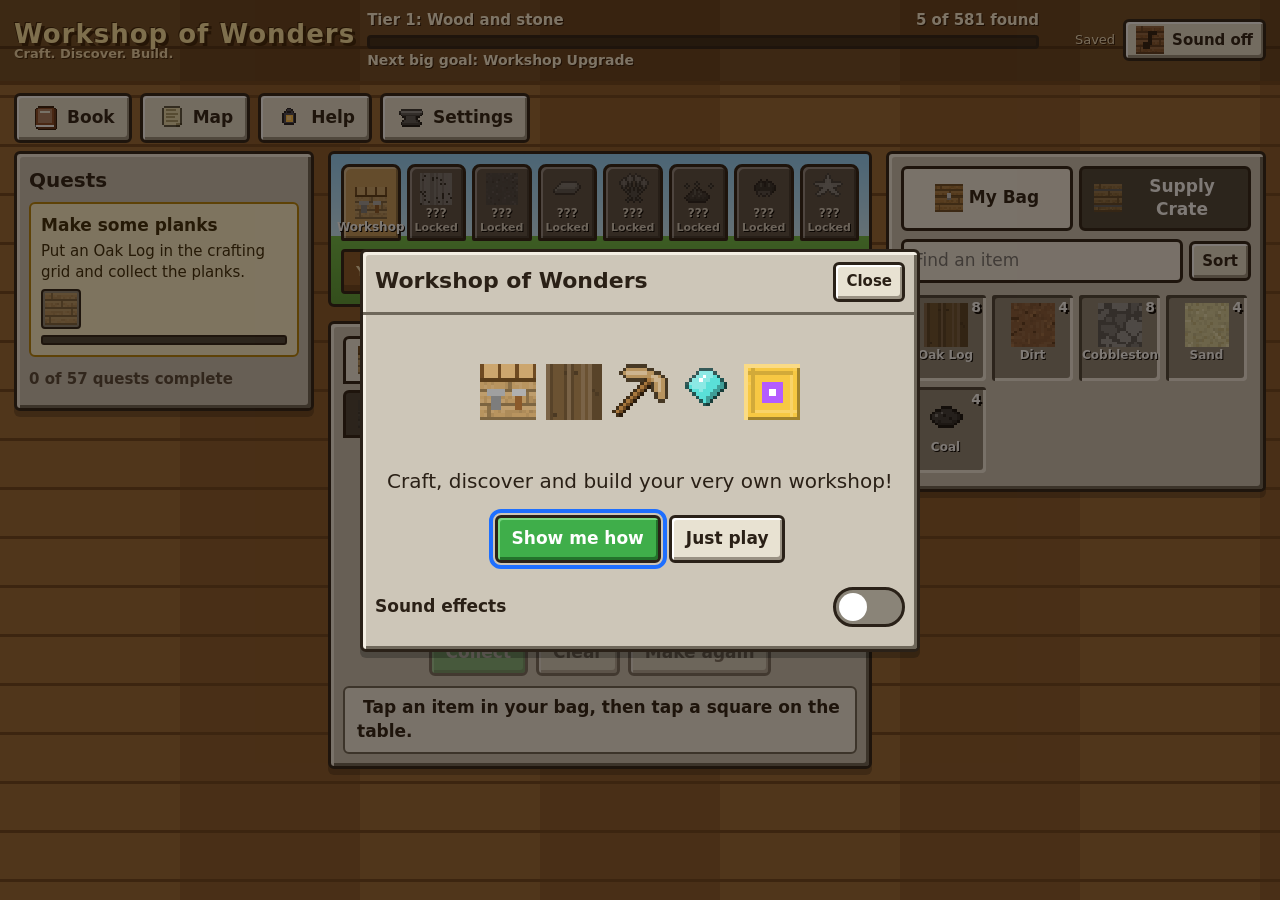
<file: docs/index.html>
<!doctype html>
<html lang="en">
<head>
<meta charset="utf-8">
<meta name="viewport" content="width=device-width, initial-scale=1, viewport-fit=cover">
<meta name="description" content="Workshop of Wonders: a crafting and discovery game for young builders.">
<title>Workshop of Wonders</title>
<link rel="icon" href="data:image/svg+xml,%3Csvg xmlns='http://www.w3.org/2000/svg' viewBox='0 0 100 100'%3E%3Ctext y='.9em' font-size='90'%3E%F0%9F%9B%A0%EF%B8%8F%3C/text%3E%3C/svg%3E">
<style>
/* Workshop of Wonders - styles. Tokens on :root, dark values for the night workshop. */
:root {
  color-scheme: light;
  --wall: #9a6a38; --wall-2: #8a5c2e; --wall-line: #6e4520;
  --panel: #cdc6b8; --panel-hi: #f4efe4; --panel-lo: #6e675a; --edge: #2a2118;
  --slot: #8e877a; --slot-dark: #4a443a; --slot-light: #f2ede2;
  --ink: #2a2016; --ink-soft: #55473a; --ink-invert: #fffaf0;
  --gold: #ffcf3a; --gold-dk: #b8860b; --green: #3fae4a; --green-dk: #23722b; --red: #c8402f; --blue: #3a7ad8;
  --paper: #f6e8c6; --paper-ink: #3a2a18; --shade: rgba(20, 12, 4, 0.55);
  --focus: #1e6fff;
  --cell: 64px; --gap: 6px;
  --font: "Trebuchet MS", "Verdana", "Segoe UI", system-ui, sans-serif;
}
@media (prefers-color-scheme: dark) {
  :root:not([data-theme="light"]) {
    color-scheme: dark;
    --wall: #3b2a1c; --wall-2: #33241a; --wall-line: #1f150c;
    --panel: #4a4652; --panel-hi: #6c6878; --panel-lo: #24212a; --edge: #0d0b10;
    --slot: #35323c; --slot-dark: #18161c; --slot-light: #5c5866;
    --ink: #f4ecdc; --ink-soft: #cfc4b0; --ink-invert: #1c1610;
    --paper: #2f2a36; --paper-ink: #f2e6c8; --shade: rgba(0, 0, 0, 0.7);
    --focus: #7ab4ff;
  }
}
:root[data-theme="dark"] {
  color-scheme: dark;
  --wall: #3b2a1c; --wall-2: #33241a; --wall-line: #1f150c;
  --panel: #4a4652; --panel-hi: #6c6878; --panel-lo: #24212a; --edge: #0d0b10;
  --slot: #35323c; --slot-dark: #18161c; --slot-light: #5c5866;
  --ink: #f4ecdc; --ink-soft: #cfc4b0; --ink-invert: #1c1610;
  --paper: #2f2a36; --paper-ink: #f2e6c8; --shade: rgba(0, 0, 0, 0.7);
  --focus: #7ab4ff;
}
:root { box-sizing: border-box; padding-top: env(safe-area-inset-top, 0px); padding-bottom: env(safe-area-inset-bottom, 0px); }
html { scroll-padding-top: env(safe-area-inset-top, 0px); }
*, *::before, *::after { box-sizing: inherit; }
html, body { margin: 0; min-height: 100%; }
body {
  font-family: var(--font); font-size: 17px; line-height: 1.4; color: var(--ink);
  background-color: var(--wall);
  background-image: repeating-linear-gradient(180deg, transparent 0 46px, var(--wall-line) 46px 49px),
    repeating-linear-gradient(90deg, var(--wall) 0 180px, var(--wall-2) 180px 360px);
  -webkit-tap-highlight-color: transparent;
}
img.px, .px img { image-rendering: pixelated; image-rendering: crisp-edges; }
button { font: inherit; color: inherit; }
:focus-visible { outline: 4px solid var(--focus); outline-offset: 2px; }
.sr { position: absolute; width: 1px; height: 1px; overflow: hidden; clip: rect(0 0 0 0); white-space: nowrap; }
[hidden] { display: none !important; }

/* ---------- chunky panels and buttons ---------- */
.panel {
  background: var(--panel); border: 3px solid var(--edge); border-radius: 6px;
  box-shadow: inset 3px 3px 0 var(--panel-hi), inset -3px -3px 0 var(--panel-lo), 0 6px 0 rgba(0, 0, 0, 0.25);
  padding: 12px;
}
.btn {
  appearance: none; border: 3px solid var(--edge); border-radius: 6px; background: #e8e2d2; color: #2a2016;
  padding: 8px 14px; min-height: 48px; min-width: 48px; font-weight: 700; cursor: pointer;
  box-shadow: inset 2px 2px 0 #fff, inset -2px -3px 0 #9a9284; display: inline-flex; align-items: center; justify-content: center; gap: 8px;
  touch-action: manipulation;
}
.btn:active { transform: translateY(2px); box-shadow: inset 2px 2px 0 #9a9284; }
.btn:disabled { opacity: 0.5; cursor: not-allowed; }
.btn.go { background: var(--green); color: #fff; box-shadow: inset 2px 2px 0 #7ad883, inset -2px -3px 0 var(--green-dk); }
.btn.gold { background: var(--gold); color: #3a2a08; box-shadow: inset 2px 2px 0 #fff0a8, inset -2px -3px 0 var(--gold-dk); }
.btn.danger { background: var(--red); color: #fff; box-shadow: inset 2px 2px 0 #f08a7a, inset -2px -3px 0 #7a2014; }
.btn.small { min-height: 40px; padding: 4px 10px; font-size: 15px; }
.btn img { width: 28px; height: 28px; }
.chip { display: inline-flex; align-items: center; gap: 6px; padding: 2px 10px; border-radius: 999px; font-size: 14px; font-weight: 700; border: 2px solid var(--edge); background: var(--panel-hi); color: var(--ink); }
.chip.orig { background: #f0d8ff; color: #3a1458; }
.chip.van { background: #d8f0d8; color: #143a14; }

/* ---------- top bar ---------- */
.topbar {
  display: grid; grid-template-columns: auto 1fr auto; gap: 12px; align-items: center;
  padding: 10px 14px; background: rgba(0, 0, 0, 0.28); border-bottom: 4px solid var(--wall-line);
}
.title { margin: 0; font-size: 26px; line-height: 1; font-weight: 900; letter-spacing: 1px; color: #ffe9a8; text-shadow: 3px 3px 0 #3a2208, -1px -1px 0 #3a2208; white-space: nowrap; }
.title small { display: block; font-size: 13px; letter-spacing: 0; color: #f4dcb0; text-shadow: 1px 1px 0 #3a2208; font-weight: 700; }
.progress { min-width: 0; color: #fff4dc; }
.progress .row { display: flex; gap: 8px; align-items: center; font-weight: 700; font-size: 15px; text-shadow: 1px 1px 0 #2a1608; }
.progress .row span { overflow: hidden; text-overflow: ellipsis; white-space: nowrap; }
.bar { height: 14px; border: 3px solid var(--edge); background: #3a2a1a; border-radius: 4px; overflow: hidden; margin-top: 4px; }
.bar > i { display: block; height: 100%; background: linear-gradient(180deg, #ffe58a, var(--gold) 60%, var(--gold-dk)); transition: width 0.4s; }
.tools { display: flex; gap: 8px; align-items: center; }
.save { font-size: 13px; color: #f4e4c4; min-width: 64px; text-align: right; text-shadow: 1px 1px 0 #2a1608; }
.modeswitch { display: flex; border: 3px solid var(--edge); border-radius: 6px; overflow: hidden; }
.modeswitch button { border: 0; padding: 6px 10px; min-height: 42px; background: #e8e2d2; color: #2a2016; font-weight: 700; cursor: pointer; }
.modeswitch button[aria-pressed="true"] { background: var(--gold); }

/* dock: main navigation, top on desktop, bottom on phones */
.dock { display: flex; gap: 8px; padding: 8px 14px; flex-wrap: wrap; }
.dock .btn { flex: 0 0 auto; }
.dock .btn .badge { background: var(--red); color: #fff; border-radius: 999px; padding: 0 7px; font-size: 13px; }
.dock .only-narrow { display: none; }

/* ---------- layout ---------- */
.layout { display: grid; grid-template-columns: 300px minmax(0, 1fr) 380px; gap: 14px; padding: 0 14px 18px; align-items: start; max-width: 1500px; margin: 0 auto; }
.col { min-width: 0; }

/* ---------- workshop strip ---------- */
.workshop { padding: 10px; margin-bottom: 14px; background: linear-gradient(180deg, #8fd3ff 0%, #c8ecff 55%, #6fbf4a 55%, #5aa03a 100%); border: 3px solid var(--edge); border-radius: 6px; position: relative; overflow: hidden; }
:root[data-theme="dark"] .workshop { background: linear-gradient(180deg, #1a2550 0%, #2a3a70 55%, #2a5a2a 55%, #1e4a1e 100%); }
@media (prefers-color-scheme: dark) { :root:not([data-theme="light"]) .workshop { background: linear-gradient(180deg, #1a2550 0%, #2a3a70 55%, #2a5a2a 55%, #1e4a1e 100%); } }
.doors { display: grid; grid-template-columns: repeat(8, minmax(0, 1fr)); gap: 6px; }
.door { appearance: none; border: 3px solid var(--edge); border-radius: 8px 8px 2px 2px; padding: 6px 2px 4px; min-height: 76px; cursor: pointer; display: flex; flex-direction: column; align-items: center; justify-content: flex-end; gap: 2px; color: #fff; font-weight: 700; font-size: 12px; line-height: 1.1; text-align: center; text-shadow: 1px 1px 0 #000; box-shadow: inset 2px 2px 0 rgba(255, 255, 255, 0.35), inset -2px -2px 0 rgba(0, 0, 0, 0.3); }
.door img { width: 32px; height: 32px; }
.door.locked { background: #5a5048 !important; color: #d8d0c4; }
.door.locked img { filter: grayscale(1) brightness(0.6) opacity(0.7); }
.door .lock { font-size: 11px; }
.shelf { margin-top: 8px; display: flex; gap: 4px; flex-wrap: wrap; min-height: 40px; align-items: flex-end; padding: 4px 6px; background: #8a5a2a; border: 3px solid var(--edge); border-radius: 4px; box-shadow: inset 0 -6px 0 #6e4520; }
.shelf img { width: 36px; height: 36px; }
.shelf .empty { color: #f4dcb0; font-size: 14px; font-weight: 700; padding: 6px; }

/* ---------- bench (crafting) ---------- */
.tabs { display: flex; gap: 6px; flex-wrap: wrap; margin-bottom: 10px; }
.tab { appearance: none; display: inline-flex; align-items: center; gap: 6px; border: 3px solid var(--edge); border-radius: 6px 6px 0 0; background: var(--slot); color: var(--ink-invert); padding: 6px 12px; min-height: 48px; font-weight: 700; cursor: pointer; }
.tab img { width: 28px; height: 28px; }
.tab { background: var(--slot-dark); color: #fff; }
.tab[aria-selected="true"] { background: var(--panel-hi); color: var(--ink); }
.tab.locked img { filter: grayscale(1) opacity(0.5); }
.bench { position: relative; }
.craftrow { display: flex; align-items: center; justify-content: center; gap: 18px; flex-wrap: wrap; padding: 6px 0; }
.grid { display: grid; gap: var(--gap); }
.grid.s2 { grid-template-columns: repeat(2, var(--cell)); }
.grid.s3 { grid-template-columns: repeat(3, var(--cell)); }
.slot {
  appearance: none; position: relative; width: var(--cell); height: var(--cell); padding: 0; border: 0; border-radius: 3px; cursor: pointer;
  background: var(--slot); box-shadow: inset 3px 3px 0 var(--slot-dark), inset -3px -3px 0 var(--slot-light);
  display: flex; align-items: center; justify-content: center; touch-action: none; user-select: none; -webkit-user-select: none;
}
.slot img { width: 70%; height: 70%; pointer-events: none; }
.slot.drop-target, .slot.ready { outline: 4px dashed var(--gold); outline-offset: -4px; }
.slot.pop img { animation: pop 0.22s ease-out; }
.items .slot.pop { animation: pop 0.3s ease-out; outline: 3px solid var(--green); outline-offset: -3px; }
.slot .lbl { position: absolute; bottom: 2px; left: 0; right: 0; text-align: center; font-size: 11px; font-weight: 700; color: #fff; text-shadow: 1px 1px 0 #000; pointer-events: none; }
.arrow { font-size: 40px; font-weight: 900; color: var(--ink-soft); line-height: 1; }
.arrow.lit { color: var(--green); animation: nudge 0.8s ease-in-out infinite; }
.outwrap { display: flex; flex-direction: column; align-items: center; gap: 6px; }
.output { --cell: 88px; }
.output.ready { background: #e8ffe0; box-shadow: inset 3px 3px 0 var(--green-dk), inset -3px -3px 0 #b8f0b0; outline: 4px solid var(--green); outline-offset: 0; }
.output .qty, .slot .qty { position: absolute; right: 4px; bottom: 2px; font-weight: 900; font-size: 15px; color: #fff; text-shadow: 2px 2px 0 #000; pointer-events: none; }
.outname { font-weight: 700; text-align: center; max-width: 160px; min-height: 1.4em; }
.benchbtns { display: flex; gap: 8px; justify-content: center; flex-wrap: wrap; margin-top: 10px; }
.feedback { min-height: 3em; margin: 10px 0 0; padding: 8px 12px; border-radius: 6px; background: var(--panel-hi); border: 2px solid var(--panel-lo); font-weight: 700; display: flex; gap: 10px; align-items: center; justify-content: space-between; flex-wrap: wrap; }
.feedback.good { background: #e0f8d8; color: #143a14; border-color: var(--green); }
.feedback.warn { background: #fff4d0; color: #4a3200; border-color: var(--gold-dk); }
.feedback .fbtext::before { content: attr(data-mark); margin-right: 6px; }
.holding { display: flex; align-items: center; gap: 8px; margin-top: 10px; padding: 6px 10px; border-radius: 6px; border: 3px dashed var(--gold-dk); background: #fff6d0; color: #3a2a08; font-weight: 700; }
.holding img { width: 36px; height: 36px; }
.holding .grow { flex: 1; }
.stationrow { display: flex; align-items: center; justify-content: center; gap: 14px; flex-wrap: wrap; }
.stationrow .slotbox { display: flex; flex-direction: column; align-items: center; gap: 4px; font-size: 14px; font-weight: 700; }
.flame { width: 40px; height: 40px; position: relative; }
.flame i { position: absolute; inset: 6px; background: linear-gradient(0deg, #ff6a00, #ffd34a); clip-path: polygon(50% 0, 80% 40%, 100% 100%, 0 100%, 20% 40%); opacity: 0.25; }
.flame.on i { opacity: 1; animation: flicker 0.5s infinite alternate; }
.heat { font-size: 13px; font-weight: 700; color: var(--ink-soft); }
.locknote { text-align: center; padding: 24px 12px; font-weight: 700; }
.locknote img { width: 64px; height: 64px; filter: grayscale(1) opacity(0.5); display: block; margin: 0 auto 10px; }

/* ---------- bag / supply ---------- */
.bagtabs { display: flex; gap: 6px; margin-bottom: 8px; }
.bagtabs .tab { flex: 1; justify-content: center; border-radius: 6px; }
.bagtools { display: flex; gap: 6px; margin-bottom: 8px; align-items: center; flex-wrap: wrap; }
.search { flex: 1; min-width: 120px; min-height: 44px; border: 3px solid var(--edge); border-radius: 6px; padding: 6px 10px; font: inherit; background: var(--slot-light); color: #2a2016; }
.amount { display: flex; border: 3px solid var(--edge); border-radius: 6px; overflow: hidden; }
.amount button { border: 0; min-width: 44px; min-height: 40px; background: #e8e2d2; color: #2a2016; font-weight: 800; cursor: pointer; }
.amount button[aria-pressed="true"] { background: var(--gold); }
.items { display: grid; grid-template-columns: repeat(auto-fill, minmax(78px, 1fr)); gap: 6px; max-height: 62vh; overflow-y: auto; padding: 4px; overscroll-behavior: contain; }
.items .slot { width: 100%; height: 86px; touch-action: pan-y; flex-direction: column; justify-content: flex-start; padding-top: 8px; gap: 2px; }
.items .slot img { width: 44px; height: 44px; flex: 0 0 auto; }
.items .slot .lbl { position: static; font-size: 12px; line-height: 1.1; padding: 0 3px; max-width: 100%; overflow: hidden; display: -webkit-box; -webkit-line-clamp: 2; -webkit-box-orient: vertical; color: #fff; }
.items .slot .qty { top: 3px; bottom: auto; right: 5px; font-size: 14px; }
.items .slot.selected { outline: 4px solid var(--gold); outline-offset: -2px; background: #fff3c0; }
.items .slot.crate { background: #b8905a; box-shadow: inset 3px 3px 0 #6e4a22, inset -3px -3px 0 #e0c08a; }
.items .slot.crate .plus { position: absolute; top: 2px; right: 4px; font-weight: 900; font-size: 13px; color: #fff; text-shadow: 1px 1px 0 #000; }
.groupname { grid-column: 1 / -1; font-weight: 800; font-size: 14px; color: var(--ink-soft); margin-top: 6px; }
.empty-msg { grid-column: 1 / -1; padding: 16px; text-align: center; font-weight: 700; color: var(--ink-soft); }

/* ---------- quests ---------- */
.quests h2, .panel h2 { margin: 0 0 8px; font-size: 20px; }
.qcard { padding: 10px; border-radius: 6px; background: var(--panel-hi); border: 2px solid var(--panel-lo); margin-bottom: 8px; }
.qcard.main { border-color: var(--gold-dk); background: #fff4d0; color: #3a2a08; }
.qcard h3 { margin: 0 0 4px; font-size: 17px; display: flex; gap: 6px; align-items: center; }
.qcard p { margin: 0 0 6px; font-size: 15px; }
.qtargets { display: flex; gap: 4px; flex-wrap: wrap; }
.qtarget { appearance: none; border: 2px solid var(--edge); border-radius: 4px; background: var(--slot); padding: 2px; width: 40px; height: 40px; position: relative; cursor: pointer; }
.qtarget img { width: 100%; height: 100%; }
.qtarget.done { background: var(--green); }
.qtarget.done::after { content: "\2713"; position: absolute; right: -4px; top: -8px; font-weight: 900; color: #fff; background: var(--green-dk); border-radius: 999px; width: 18px; height: 18px; font-size: 12px; line-height: 18px; text-align: center; }
.qtarget.unknown img { filter: brightness(0) opacity(0.4); }
.qbar { height: 10px; border: 2px solid var(--edge); border-radius: 3px; background: var(--slot-dark); overflow: hidden; margin-top: 6px; }
.qbar i { display: block; height: 100%; background: var(--green); }
.qsection { font-weight: 800; margin: 12px 0 6px; font-size: 15px; color: var(--ink-soft); }

/* ---------- overlays ---------- */
.overlay { position: fixed; inset: 0; background: var(--shade); display: flex; align-items: center; justify-content: center; padding: max(12px, env(safe-area-inset-top, 0px)) 12px max(12px, env(safe-area-inset-bottom, 0px)); z-index: 50; }
.dialog { width: min(980px, 100%); max-height: 100%; display: flex; flex-direction: column; padding: 0; overflow: hidden; }
.dialog.narrow { width: min(560px, 100%); }
.dialog header { display: flex; align-items: center; gap: 10px; padding: 10px 12px; border-bottom: 3px solid var(--panel-lo); }
.dialog header h2 { margin: 0; flex: 1; font-size: 22px; }
.dialog .body { padding: 12px; overflow-y: auto; overscroll-behavior: contain; }
.book .body { background: var(--paper); color: var(--paper-ink); }
.filters { display: flex; gap: 6px; flex-wrap: wrap; margin: 8px 0; }
.filters button { border: 2px solid var(--edge); border-radius: 999px; padding: 4px 12px; min-height: 40px; background: var(--panel-hi); color: var(--ink); font-weight: 700; cursor: pointer; }
.filters button[aria-pressed="true"] { background: var(--gold); color: #3a2a08; }
.stats { display: flex; gap: 8px; flex-wrap: wrap; font-weight: 700; }
.cat { display: grid; grid-template-columns: repeat(auto-fill, minmax(88px, 1fr)); gap: 8px; }
.entry { appearance: none; border: 2px solid rgba(0, 0, 0, 0.25); border-radius: 6px; background: rgba(255, 255, 255, 0.45); color: inherit; padding: 6px 4px; min-height: 96px; display: flex; flex-direction: column; align-items: center; gap: 4px; font-size: 13px; font-weight: 700; text-align: center; cursor: pointer; line-height: 1.15; }
.entry img { width: 44px; height: 44px; }
.entry.mystery img { filter: brightness(0) opacity(0.55); }
.entry.mystery { background: rgba(0, 0, 0, 0.06); }
.detail { display: grid; grid-template-columns: 120px 1fr; gap: 16px; align-items: start; }
.detail .big { width: 112px; height: 112px; background: var(--slot); border-radius: 6px; box-shadow: inset 3px 3px 0 var(--slot-dark), inset -3px -3px 0 var(--slot-light); display: flex; align-items: center; justify-content: center; }
.detail .big img { width: 88px; height: 88px; }
.detail .big.mystery img { filter: brightness(0) opacity(0.55); }
.detail h3 { margin: 0 0 6px; font-size: 24px; }
.recipebox { display: flex; gap: 14px; align-items: center; flex-wrap: wrap; margin: 10px 0; padding: 10px; border-radius: 6px; background: rgba(0, 0, 0, 0.06); }
.mini { --cell: 40px; }
.mini .slot { cursor: default; }
.mini .slot img { width: 80%; height: 80%; }
.uses { display: flex; gap: 6px; flex-wrap: wrap; }
.uses button { appearance: none; border: 2px solid rgba(0, 0, 0, 0.25); border-radius: 6px; background: rgba(255, 255, 255, 0.5); padding: 4px 8px 4px 4px; display: inline-flex; gap: 4px; align-items: center; font-weight: 700; font-size: 14px; cursor: pointer; color: inherit; min-height: 40px; }
.uses img { width: 28px; height: 28px; }
.hintbox { margin-top: 10px; padding: 10px; border: 3px dashed var(--gold-dk); border-radius: 6px; }
.hintbox ol { margin: 6px 0; padding-left: 22px; }
.biomes { display: grid; grid-template-columns: repeat(auto-fill, minmax(220px, 1fr)); gap: 10px; }
.biome { border: 3px solid var(--edge); border-radius: 8px; padding: 10px; color: #fff; text-shadow: 1px 1px 0 #000; }
.biome.locked { background: #5a5048 !important; }
.biome h3 { margin: 0 0 4px; display: flex; gap: 8px; align-items: center; }
.biome img { width: 32px; height: 32px; }
.biome .res { display: flex; gap: 2px; flex-wrap: wrap; margin-top: 6px; }
.biome .res img { width: 26px; height: 26px; }
.biome.locked .res img { filter: brightness(0) opacity(0.5); }
.setrow { display: flex; align-items: center; justify-content: space-between; gap: 12px; padding: 10px 0; border-bottom: 2px solid var(--panel-lo); }
.setrow:last-child { border-bottom: 0; }
.switch { appearance: none; width: 72px; height: 40px; border-radius: 999px; border: 3px solid var(--edge); background: #8a8478; position: relative; cursor: pointer; flex: 0 0 auto; }
.switch::after { content: ""; position: absolute; top: 3px; left: 3px; width: 28px; height: 28px; border-radius: 999px; background: #fff; transition: left 0.15s; }
.switch[aria-checked="true"] { background: var(--green); }
.switch[aria-checked="true"]::after { left: 35px; }
.help h3 { margin: 16px 0 4px; }
.help p, .help li { max-width: 70ch; }
.tut { text-align: center; }
.tut .pic { display: flex; justify-content: center; align-items: center; gap: 10px; min-height: 110px; margin: 10px 0; flex-wrap: wrap; }
.tut .pic img { width: 56px; height: 56px; }
.tut .dots { display: flex; gap: 6px; justify-content: center; margin: 10px 0; }
.tut .dots i { width: 12px; height: 12px; border-radius: 999px; background: var(--panel-lo); }
.tut .dots i.on { background: var(--gold); }

/* ---------- celebration ---------- */
.celebrate { position: fixed; inset: 0; z-index: 70; display: flex; align-items: center; justify-content: center; background: var(--shade); padding: 16px; }
.celebrate .card { position: relative; text-align: center; width: min(440px, 100%); padding: 22px 18px 18px; animation: rise 0.35s ease-out; }
.celebrate .rays { position: absolute; left: 50%; top: 86px; width: 260px; height: 260px; margin: -130px 0 0 -130px; background: repeating-conic-gradient(rgba(255, 207, 58, 0.55) 0 10deg, transparent 10deg 20deg); border-radius: 50%; animation: spin 8s linear infinite; pointer-events: none; }
.celebrate .icon { position: relative; width: 128px; height: 128px; margin: 0 auto 10px; }
.celebrate .icon img { width: 100%; height: 100%; animation: pop 0.5s ease-out; }
.celebrate h2 { margin: 6px 0; font-size: 28px; position: relative; }
.celebrate .kicker { font-weight: 800; color: var(--gold-dk); position: relative; }
.celebrate p { position: relative; }
.confetti { position: fixed; inset: 0; pointer-events: none; z-index: 80; overflow: hidden; }
.confetti i { position: absolute; top: -12px; width: 10px; height: 10px; animation: fall 1.6s linear forwards; }
.toast { position: fixed; left: 50%; bottom: calc(18px + env(safe-area-inset-bottom, 0px)); transform: translateX(-50%); z-index: 90; background: #2a2016; color: #fff8e0; padding: 10px 16px; border-radius: 8px; border: 3px solid var(--gold); font-weight: 700; max-width: calc(100% - 24px); }
.floater { position: fixed; z-index: 95; font-weight: 900; color: #fff; text-shadow: 2px 2px 0 #000; pointer-events: none; animation: floatup 0.8s ease-out forwards; }
.ghost { position: fixed; z-index: 100; width: 56px; height: 56px; pointer-events: none; transform: translate(-50%, -50%); filter: drop-shadow(3px 4px 0 rgba(0, 0, 0, 0.4)); }
.ghost img { width: 100%; height: 100%; }
.dragging, .dragging * { cursor: grabbing !important; user-select: none; -webkit-user-select: none; }
.banner { margin: 0 14px 10px; padding: 8px 12px; border-radius: 6px; background: #f0d8ff; color: #3a1458; border: 3px solid #6a2a98; font-weight: 700; }

@keyframes pop { 0% { transform: scale(0.4); } 70% { transform: scale(1.15); } 100% { transform: scale(1); } }
@keyframes nudge { 50% { transform: translateX(5px); } }
@keyframes flicker { from { transform: scaleY(0.9); } to { transform: scaleY(1.08); } }
@keyframes rise { from { transform: translateY(24px); opacity: 0; } to { transform: none; opacity: 1; } }
@keyframes spin { to { transform: rotate(360deg); } }
@keyframes fall { to { transform: translateY(105vh) rotate(540deg); } }
@keyframes floatup { from { opacity: 1; transform: translateY(0); } to { opacity: 0; transform: translateY(-40px); } }
@keyframes shake { 25% { transform: translateX(-5px); } 75% { transform: translateX(5px); } }
.shake { animation: shake 0.25s 2; }

:root.reduce-motion *, :root.reduce-motion *::before, :root.reduce-motion *::after { animation: none !important; transition: none !important; }
@media (prefers-reduced-motion: reduce) {
  :root:not(.full-motion) *, :root:not(.full-motion) *::before, :root:not(.full-motion) *::after { animation: none !important; transition: none !important; }
}

/* ---------- responsive ---------- */
@media (min-width: 1181px) { :root { --cell: 76px; } .output { --cell: 100px; } }
@media (max-width: 1180px) {
  .layout { grid-template-columns: minmax(0, 1fr) 360px; }
  .layout .questcol { display: none; }
  .dock .only-narrow { display: inline-flex; }
}
@media (max-width: 800px) {
  .layout { grid-template-columns: minmax(0, 1fr); padding: 0 10px 96px; gap: 10px; }
  .layout > .col { display: contents; }
  .layout > .col.questcol { display: none; }
  .layout .bench { order: 1; }
  .layout [data-drop="bag"] { order: 2; }
  .layout .workshop { order: 3; margin-bottom: 0; }
  .tabs { flex-wrap: nowrap; gap: 4px; }
  .tab { flex: 1 1 0; min-width: 0; flex-direction: column; gap: 2px; padding: 4px 2px; font-size: 13px; border-radius: 6px; }
  .progress .row:last-child { display: none; }
  .bench { padding: 8px; }
  .tabs { margin-bottom: 6px; }
  .craftrow { padding: 2px 0; flex-wrap: nowrap; gap: 10px; }
  .outname { max-width: 96px; font-size: 14px; line-height: 1.2; }
  .benchbtns { flex-wrap: nowrap; }
  .benchbtns .btn { flex: 1 1 0; min-width: 0; }
  .benchbtns { margin-top: 6px; gap: 6px; }
  .benchbtns .btn { min-height: 44px; padding: 4px 10px; font-size: 15px; }
  .feedback { min-height: 0; margin-top: 6px; padding: 6px 10px; font-size: 15px; }
  .holding { margin-top: 6px; padding: 4px 8px; font-size: 15px; gap: 6px; }
  .holding img { width: 30px; height: 30px; }
  .holding .hint { display: none; }
  .holding .btn { min-height: 40px; padding: 2px 8px; }
  .toast { bottom: calc(72px + env(safe-area-inset-bottom, 0px)); }
  [data-drop="bag"] { padding: 8px; }
  .bagtabs { margin-bottom: 6px; }
  .bagtabs .tab { flex-direction: row; min-height: 44px; font-size: 15px; }
  .bagtools { margin-bottom: 6px; }
  .bagtools .search, .bagtools .btn, .amount button { min-height: 40px; }
  .items { grid-auto-flow: column; grid-template-columns: none; grid-template-rows: repeat(2, 86px); grid-auto-columns: 80px; overflow-x: auto; overflow-y: hidden; max-height: none; scroll-snap-type: x proximity; }
  .items .slot { touch-action: pan-x; scroll-snap-align: start; }
  .items .groupname, .items .empty-msg { display: none; }
  .items .empty-msg:only-child { display: block; grid-row: 1 / -1; width: 280px; }
  .topbar { grid-template-columns: 1fr auto; padding: 8px 10px; }
  .topbar .progress { grid-column: 1 / -1; grid-row: 2; }
  .title { font-size: 20px; white-space: normal; min-width: 0; }
  .topbar > * { min-width: 0; }
  .save { display: none; }
  .dock { position: fixed; left: 0; right: 0; bottom: 0; z-index: 40; padding: 8px 8px calc(8px + env(safe-area-inset-bottom, 0px)); background: var(--wall-line); border-top: 3px solid var(--edge); flex-wrap: nowrap; justify-content: space-around; }
  .dock { padding: 5px 6px calc(5px + env(safe-area-inset-bottom, 0px)); gap: 5px; }
  .dock .btn { flex: 1 1 0; min-width: 0; padding: 2px; font-size: 12px; flex-direction: column; gap: 0; min-height: 50px; border-width: 2px; }
  .dock .btn img { width: 22px; height: 22px; }
  .dock .btn .badge { position: absolute; transform: translate(14px, -14px); font-size: 11px; }
  .topbar { gap: 4px 8px; padding: 6px 10px; }
  .title { font-size: 19px; }
  .progress .row { font-size: 14px; }
  .bar { height: 10px; border-width: 2px; margin-top: 2px; }
  .doors { grid-template-columns: repeat(4, minmax(0, 1fr)); }
  .detail { grid-template-columns: 1fr; }
  .detail .big { margin: 0 auto; }
  .banner { margin: 0 10px 10px; }
}
@media (max-width: 800px) and (max-height: 800px) {
  .items { grid-template-rows: 86px; }
}
@media (max-width: 420px) {
  :root { --cell: 64px; }
  .title small { display: none; }
  #soundLabel { position: absolute; width: 1px; height: 1px; overflow: hidden; clip: rect(0 0 0 0); }
  .craftrow { gap: 10px; }
  .output { --cell: 76px; }
  .arrow { font-size: 30px; }
  .tab { padding: 4px 8px; font-size: 14px; }
  .tab img { width: 22px; height: 22px; }
  .dialog header h2 { font-size: 19px; }
}
@media (max-width: 350px) { :root { --cell: 56px; } }

/* ---------- book collections (Spicy Wheels) ---------- */
.filters button.collbtn { display: inline-flex; align-items: center; gap: 6px; }
.filters button.collbtn img { width: 26px; height: 26px; }
.collcard { display: flex; gap: 12px; align-items: center; flex-wrap: wrap; margin: 6px 0 12px; padding: 10px 12px; border: 3px solid #b8641a; border-radius: 8px; background: linear-gradient(135deg, #ffe0b0, #ffc070); color: #3a1a08; }
.collcard.done { border-color: var(--gold-dk); background: linear-gradient(135deg, #fff4b0, var(--gold)); }
.collcard h3 { margin: 0 0 2px; }
.collcard p { margin: 0 0 6px; }
.collicon img { width: 72px; height: 72px; }
.chip.badge-chip { background: var(--gold); color: #3a2a08; border-color: var(--gold-dk); }
.celebrate .card.master h2 { font-size: 26px; }
.devtag { position: fixed; left: 8px; bottom: 8px; z-index: 50; padding: 4px 10px; border-radius: 999px; background: #3a1458; color: #fff; font-size: 13px; font-weight: 700; pointer-events: none; }

</style>
</head>
<body>
<header class="topbar">
  <h1 class="title">Workshop of Wonders<small>Craft. Discover. Build.</small></h1>
  <div class="progress" id="progress" aria-live="polite"></div>
  <div class="tools">
    <div class="modeswitch" id="modeSwitch" role="group" aria-label="Game mode" hidden></div>
    <span class="save" id="saveStatus" aria-live="polite"></span>
    <button class="btn small" id="soundBtn" data-icon="note_block" aria-pressed="false"><span id="soundLabel">Sound off</span></button>
  </div>
</header>
<nav class="dock" aria-label="Main">
  <button class="btn only-narrow" id="btnQuests" data-icon="writable_book">Quests <span class="badge" id="questBadge"></span></button>
  <button class="btn" id="btnBook" data-icon="book">Book</button>
  <button class="btn" id="btnMap" data-icon="map">Map</button>
  <button class="btn" id="btnHelp" data-icon="lantern">Help</button>
  <button class="btn" id="btnSettings" data-icon="anvil">Settings</button>
</nav>
<p class="banner" id="banner" hidden>Creative Sandbox: every item is free in the Supply Crate. Your adventure is saved separately.</p>
<main class="layout">
  <aside class="col questcol">
    <section class="panel quests" aria-labelledby="qTitle">
      <h2 id="qTitle">Quests</h2>
      <div id="questList"></div>
    </section>
  </aside>
  <div class="col">
    <section class="workshop" aria-label="Your workshop">
      <div class="doors" id="doors"></div>
      <div class="shelf" id="shelf" aria-label="Workshop shelf"></div>
    </section>
    <section class="panel bench" aria-label="Crafting bench">
      <div class="tabs" id="benchTabs" role="tablist" aria-label="Stations"></div>
      <div id="benchBody"></div>
      <div class="holding" id="holding" hidden></div>
      <div class="feedback" id="feedback" aria-live="polite"></div>
    </section>
  </div>
  <aside class="col">
    <section class="panel" aria-label="Bag and supplies" data-drop="bag">
      <div class="bagtabs" id="bagTabs" role="tablist"></div>
      <div class="bagtools" id="bagTools"></div>
      <div class="items" id="items"></div>
    </section>
  </aside>
</main>
<noscript><p class="panel" style="margin:14px">Workshop of Wonders needs JavaScript turned on.</p></noscript>
<script>
/* ---- icons.js ---- */
/* Workshop of Wonders - procedural pixel-art icons.
   Every icon is generated from code: 16x16 templates (letters = palette slots)
   or procedural block textures. No external image files are used. */
(function (W) {
  'use strict';

  // ---------- colour helpers ----------
  function hexToRgb(hex) {
    var h = hex.replace('#', '');
    if (h.length === 3) h = h[0] + h[0] + h[1] + h[1] + h[2] + h[2];
    var n = parseInt(h.slice(0, 6), 16);
    var a = h.length === 8 ? parseInt(h.slice(6, 8), 16) : 255;
    return [(n >> 16) & 255, (n >> 8) & 255, n & 255, a];
  }
  function rgbToHex(c) {
    var s = '#' + [0, 1, 2].map(function (i) { return ('0' + Math.max(0, Math.min(255, Math.round(c[i]))).toString(16)).slice(-2); }).join('');
    if (c[3] !== undefined && c[3] < 255) s += ('0' + Math.round(c[3]).toString(16)).slice(-2);
    return s;
  }
  function shade(hex, f) {
    var c = hexToRgb(hex);
    var t = f < 0 ? 0 : 255, p = Math.abs(f);
    return rgbToHex([c[0] + (t - c[0]) * p, c[1] + (t - c[1]) * p, c[2] + (t - c[2]) * p, c[3]]);
  }
  function mix(h1, h2, t) {
    var a = hexToRgb(h1), b = hexToRgb(h2);
    return rgbToHex([a[0] + (b[0] - a[0]) * t, a[1] + (b[1] - a[1]) * t, a[2] + (b[2] - a[2]) * t]);
  }
  function hash(str) {
    var h = 2166136261;
    for (var i = 0; i < str.length; i++) { h ^= str.charCodeAt(i); h = Math.imul(h, 16777619); }
    return h >>> 0;
  }
  function rng(seed) {
    var a = seed >>> 0;
    return function () {
      a = (a + 0x6D2B79F5) >>> 0;
      var t = a;
      t = Math.imul(t ^ (t >>> 15), t | 1);
      t ^= t + Math.imul(t ^ (t >>> 7), t | 61);
      return ((t ^ (t >>> 14)) >>> 0) / 4294967296;
    };
  }

  // ---------- item templates (16x16). '.' = transparent ----------
  var T = {
    stick: [
      '................', '................', '................', '...........hh...',
      '..........hhH...', '.........hhH....', '........hhH.....', '.......hhH......',
      '......hhH.......', '.....hhH........', '....hhH.........', '...hhH..........',
      '...hH...........', '................', '................', '................'],
    rod: [
      '................', '................', '...........cc...', '..........caa...',
      '.........caab...', '........caab....', '.......caab.....', '......caab......',
      '.....caab.......', '....caab........', '...caab.........', '...aab..........',
      '...bb...........', '................', '................', '................'],
    pickaxe: [
      '................', '....aaaaaa......', '...accccccaa....', '....aaaaaaacca..',
      '..........hacca.', '.........hH.aca.', '........hH..aca.', '.......hH...aca.',
      '......hH.....aa.', '.....hH......aa.', '....hH..........', '...hH...........',
      '..hH............', '.hH.............', '................', '................'],
    axe: [
      '................', '.........aaa....', '.......acccahH..', '......acccchH...',
      '......accchH....', '.......aahH.....', '........hH......', '.......hH.......',
      '......hH........', '.....hH.........', '....hH..........', '...hH...........',
      '..hH............', '.hH.............', '................', '................'],
    shovel: [
      '................', '..........aaa...', '.........accca..', '........acccca..',
      '........accca...', '........hHaa....', '.......hH.......', '......hH........',
      '.....hH.........', '....hH..........', '...hH...........', '..hH............',
      '.hH.............', '................', '................', '................'],
    hoe: [
      '................', '.......aaaa.....', '......accchH....', '.......aahH.....',
      '........hH......', '.......hH.......', '......hH........', '.....hH.........',
      '....hH..........', '...hH...........', '..hH............', '.hH.............',
      '................', '................', '................', '................'],
    sword: [
      '................', '............aaa.', '...........acca.', '..........acca..',
      '.........acca...', '........acca....', '.......acca.....', '...x..acca......',
      '....xacca.......', '.....xxa........', '....hHxx........', '...hH...x.......',
      '..hH............', '.yy.............', '.yy.............', '................'],
    helmet: [
      '................', '................', '................', '....aaaaaaaa....',
      '...acccccccab...', '...acaaaaaaab...', '...ab......ab...', '...ab......ab...',
      '...bb......bb...', '................', '................', '................',
      '................', '................', '................', '................'],
    chestplate: [
      '................', '..aaaa....aaaa..', '..acaaaaaaaaab..', '..acaaaaaaaaab..',
      '...aacaaaaaab...', '....acaaaaab....', '....acaaaaab....', '....acaaaaab....',
      '....acaaaaab....', '....aaaaaaab....', '....bbbbbbbb....', '................',
      '................', '................', '................', '................'],
    leggings: [
      '................', '................', '...aaaaaaaaaa...', '...acccccccab...',
      '...acaaaaaaab...', '...acab..acab...', '...acab..acab...', '...acab..acab...',
      '...acab..acab...', '...acab..acab...', '...aaab..aaab...', '...bbbb..bbbb...',
      '................', '................', '................', '................'],
    boots: [
      '................', '................', '................', '................',
      '................', '................', '...aaa....aaa...', '...acb....acb...',
      '...acb....acb...', '..aacb...aacb...', '.aaaab..aaaab...', '.bbbbb..bbbbb...',
      '................', '................', '................', '................'],
    ingot: [
      '................', '................', '................', '................',
      '................', '.....acccccca...', '....acccccccab..', '...aaaaaaaaabb..',
      '..abbbbbbbbbb...', '..bbbbbbbbbb....', '................', '................',
      '................', '................', '................', '................'],
    nugget: [
      '................', '................', '................', '................',
      '................', '................', '.......ca.......', '......acca......',
      '.....aaccab.....', '......abbb......', '................', '................',
      '................', '................', '................', '................'],
    gem: [
      '................', '................', '......cccc......', '.....ccwcca.....',
      '....ccwccaaa....', '...cccccaaaab...', '...accccaaabb...', '....aacaaabb....',
      '.....aaaabb.....', '......aabb......', '.......ab.......', '................',
      '................', '................', '................', '................'],
    dust: [
      '................', '................', '................', '................',
      '................', '.......c........', '..c...........c.', '................',
      '......c.a.......', '.....acaca......', '....aacaacaa....', '...aacaacaaab...',
      '..abaabaababb...', '...bbbbbbbbb....', '................', '................'],
    chunk: [
      '................', '................', '................', '................',
      '......aaa.......', '....aaccaaa.....', '...accxccaab....', '...acccaxaab....',
      '..aaxcaaaabbb...', '..acaaabbxbb....', '...abbbbbbb.....', '....bbb.bb......',
      '................', '................', '................', '................'],
    orb: [
      '................', '................', '................', '................',
      '......aaaa......', '.....acccaa.....', '....accwcaab....', '....acccaaab....',
      '....aacaaabb....', '.....aaaabb.....', '......bbbb......', '................',
      '................', '................', '................', '................'],
    eye: [
      '................', '................', '................', '................',
      '......aaaa......', '.....acccaa.....', '....acxxxaab....', '....acxkxaab....',
      '....aaxxxabb....', '.....aaaabb.....', '......bbbb......', '................',
      '................', '................', '................', '................'],
    drop: [
      '................', '................', '.......a........', '.......a........',
      '......aca.......', '......aca.......', '.....acwaa......', '.....acaab......',
      '.....aaaab......', '......abb.......', '................', '................',
      '................', '................', '................', '................'],
    bucket: [
      '................', '................', '................', '...cccccccccc...',
      '..cxxxxxxxxxxc..', '..cbxxxxxxxxbc..', '...cbbbbbbbbc...', '...aaaaaaaaaa...',
      '...acaaaaaaab...', '....acaaaaab....', '....aaaaaaab....', '.....aaaaab.....',
      '.....bbbbbb.....', '................', '................', '................'],
    bottle: [
      '................', '......hhhh......', '......hHHh......', '.......cc.......',
      '.......cc.......', '......cxxc......', '.....cxxxxc.....', '....cxwxxxxc....',
      '....cxwxxxxc....', '....cxxxxxxc....', '....cxxxxxyc....', '.....cxxxyc.....',
      '......cccc......', '................', '................', '................'],
    dye: [
      '................', '................', '................', '................',
      '......aaaa......', '.....acccaa.....', '....accwcaab....', '....acccaaab....',
      '....aacaaabb....', '.....aaaabb.....', '......bbbb......', '................',
      '................', '................', '................', '................'],
    seeds: [
      '................', '................', '................', '................',
      '................', '.......ab.......', '...ab......ab...', '...bb.ab...bb...',
      '......bb........', '..ab......ab....', '..bb..ab..bb....', '......bb........',
      '................', '................', '................', '................'],
    wheat: [
      '................', '......c..c......', '.....aca.aca....', '...c.aca.aca.c..',
      '..aca.a...a.aca.', '..aca.x...x.aca.', '...a..x...x..a..', '...x...x.x...x..',
      '....x..x.x..x...', '.....x.xxx.x....', '......xxxxx.....', '.......xxx......',
      '......x.x.x.....', '.....x..x..x....', '................', '................'],
    reeds: [
      '................', '......x.........', '.....x.a..x.....', '.....a.a.x......',
      '.....a.c..a.....', '.....b.a..a.....', '.....a.a..c.....', '.....a.b..a.....',
      '.....c.a..b.....', '.....a.a..a.....', '.....a.c..a.....', '.....b.a..c.....',
      '.....a.a..a.....', '................', '................', '................'],
    loaf: [
      '................', '................', '................', '................',
      '................', '................', '.....aaaaaa.....', '...aacacacaaa...',
      '..accaaccaaccb..', '..aaaaaaaaaaab..', '...bbbbbbbbbb...', '................',
      '................', '................', '................', '................'],
    meat: [
      '................', '................', '................', '................',
      '......aaaa......', '....aaccaaa.....', '...acxxcaaab....', '..acccxxcaabb...',
      '..aacccxxaabb...', '...aaaccxxbb....', '....bbaaxbbb....', '.....bbbbbb.....',
      '................', '................', '................', '................'],
    fish: [
      '................', '................', '................', '................',
      '................', '.......aaaa.....', '.a...aaccccaa...', '.aa.acccccckca..',
      '.aaaaaaaaaaaaa..', '.aa.abbbbbbbb...', '.a...bbbbbbb....', '................',
      '................', '................', '................', '................'],
    fruit: [
      '................', '................', '.......h........', '.......hx.......',
      '.....aa.aa......', '....acwaaaa.....', '...accaaaaab....', '...acaaaaaab....',
      '...aaaaaaaab....', '...aaaaaaabb....', '....aaaaabb.....', '.....abbbb......',
      '................', '................', '................', '................'],
    carrot: [
      '................', '................', '...........xx...', '..........xxx...',
      '........aaxx....', '.......acaa.....', '......acab......', '.....acab.......',
      '....acab........', '...aab..........', '..ab............', '.b..............',
      '................', '................', '................', '................'],
    lump: [
      '................', '................', '................', '................',
      '................', '......aaaa......', '....aacaaaab....', '...acaaxaaaab...',
      '...aaaaaaxaab...', '....abaaaabb....', '.....bbbbbb.....', '................',
      '................', '................', '................', '................'],
    turnip: [
      '................', '................', '......x..x......', '.......xx.......',
      '......aaaa......', '.....acaaab.....', '....acaaaaab....', '....aaaaaaab....',
      '.....aaaaab.....', '......aabb......', '.......ab.......', '.......b........',
      '................', '................', '................', '................'],
    slice: [
      '................', '................', '................', '................',
      '................', '..xxxxxxxxxxxx..', '..yaaaakaaaaay..', '...yaakaaakay...',
      '....yaaaaaay....', '.....yaaaay.....', '......yyyy......', '................',
      '................', '................', '................', '................'],
    berries: [
      '................', '................', '.......x........', '......x.x.......',
      '.....x...x......', '....aa...aa.....', '...acab.acab....', '...aabb.aabb....',
      '....bb..xbb.....', '........x.......', '.......aa.......', '......acab......',
      '......aabb......', '.......bb.......', '................', '................'],
    cookie: [
      '................', '................', '................', '................',
      '.....aaaaaa.....', '....acaaxaaa....', '...aaxaaaaaab...', '...acaaaxaaab...',
      '...aaaxaaaxab...', '....aaaaaaab....', '.....bbbbbb.....', '................',
      '................', '................', '................', '................'],
    cake: [
      '................', '................', '................', '................',
      '................', '..cccccccccccc..', '.cwcxcccxcccwcc.', '.cccccccccccccc.',
      '.ccaccaccacccac.', '.aaaaaaaaaaaaaa.', '.abaabaaabaabaa.', '.aaaaaaaaaaaaaa.',
      '.bbbbbbbbbbbbbb.', '................', '................', '................'],
    pie: [
      '................', '................', '................', '................',
      '................', '................', '...aaaaaaaaaa...', '..acxcxcxcxcab..',
      '..axcxcxcxcxab..', '..aaaaaaaaaaab..', '...bbbbbbbbbb...', '................',
      '................', '................', '................', '................'],
    bowl: [
      '................', '................', '................', '................',
      '................', '................', '...xxxxxxxxxx...', '..axxyxxxxyxxa..',
      '..aaaaaaaaaaaa..', '...abaaaaaaab...', '....abaaaaab....', '.....bbbbbb.....',
      '................', '................', '................', '................'],
    egg: [
      '................', '................', '................', '.......aa.......',
      '......acaa......', '.....acaaaa.....', '.....caaaaab....', '....acaaaaab....',
      '....aaaaaaab....', '....aaaaaabb....', '.....aaaabb.....', '......bbbb......',
      '................', '................', '................', '................'],
    feather: [
      '................', '............aa..', '..........aaca..', '.........accca..',
      '........accca...', '.......accca....', '......acbca.....', '.....acbca......',
      '....acbca.......', '....abca........', '...bba..........', '..b.............',
      '.b..............', '................', '................', '................'],
    string: [
      '................', '................', '................', '..........aa....',
      '.........a..a...', '........a...a...', '.......a...a....', '......a..aa.....',
      '.....a.aa.......', '....a.a.........', '...a..a.........', '..a....a........',
      '.a.....a........', '................', '................', '................'],
    bone: [
      '................', '................', '...........aa...', '..........acab..',
      '.........aacab..', '........acab....', '.......acab.....', '......acab......',
      '.....acab.......', '....acab........', '..acaab.........', '..acab..........',
      '...bb...........', '................', '................', '................'],
    hide: [
      '................', '................', '................', '....aa....aa....',
      '...acaaaaaaab...', '...acccaaaaab...', '....acaaaaab....', '....aaaaaaab....',
      '....acaaaaab....', '...aaaaaaaabb...', '...ab......bb...', '................',
      '................', '................', '................', '................'],
    book: [
      '................', '................', '....aaaaaaaaa...', '...accccccccab..',
      '...acxxxxxxcab..', '...accccccccab..', '...accccccccab..', '...accccccccab..',
      '...accccccccab..', '...accccccccab..', '...accccccccab..', '...aaaaaaaaaab..',
      '...wwwwwwwwwwb..', '....bbbbbbbbbb..', '................', '................'],
    paper: [
      '................', '................', '....aaaaaaaaa...', '....abbbbbbaa...',
      '....aaaaaaaaa...', '....abbbbbbba...', '....aaaaaaaaa...', '....abbbbbaaa...',
      '....aaaaaaaaa...', '....abbbbbbba...', '....aaaaaaaaa...', '....aaaaaaabb...',
      '................', '................', '................', '................'],
    torch: [
      '................', '................', '.......yy.......', '......yxxy......',
      '......xzzx......', '......yxxy......', '.......hH.......', '.......hH.......',
      '.......hH.......', '.......hH.......', '.......hH.......', '.......hH.......',
      '.......hH.......', '.......HH.......', '................', '................'],
    door: [
      '....bbbbbbbb....', '....bacaacab....', '....bacaacab....', '....bbbbbbbb....',
      '....baaaaaab....', '....baaaaaab....', '....baaaaaxb....', '....baaaaaab....',
      '....bbbbbbbb....', '....baaaaaab....', '....baaaaaab....', '....baaaaaab....',
      '....baaaaaab....', '....bbbbbbbb....', '................', '................'],
    trapdoor: [
      '................', '................', '..bbbbbbbbbbbb..', '..bcaaabbcaaab..',
      '..baaaabbaaaab..', '..baaaabbaaaab..', '..bbbbbbbbbbbb..', '..bcaaabbcaaab..',
      '..baaaabbaaaab..', '..baaaabbaaaab..', '..bbbbbbbbbbbb..', '..bcaaabbcaaab..',
      '..baaaabbaaaab..', '..bbbbbbbbbbbb..', '................', '................'],
    sign: [
      '................', '................', '..bbbbbbbbbbbb..', '..bccccccccccb..',
      '..bcaaaaaaaacb..', '..bcabbbbbbacb..', '..bcaaaaaaaacb..', '..bcabbbbbaacb..',
      '..bcaaaaaaaacb..', '..bbbbbbbbbbbb..', '.......hH.......', '.......hH.......',
      '.......hH.......', '.......HH.......', '................', '................'],
    button: [
      '................', '................', '................', '................',
      '................', '................', '................', '.....cccccc.....',
      '.....caaaab.....', '.....caaaab.....', '.....bbbbbb.....', '................',
      '................', '................', '................', '................'],
    plate: [
      '................', '................', '................', '................',
      '................', '................', '................', '................',
      '................', '..cccccccccccc..', '..caaaaaaaaaab..', '..bbbbbbbbbbbb..',
      '................', '................', '................', '................'],
    boat: [
      '................', '................', '................', '................',
      '................', '.......h........', '.b.....h......b.', '.bc....h.....cb.',
      '.bac...h....cab.', '.baaaaaaaaaaaab.', '..baaaaaaaaaab..', '...bbbbbbbbbb...',
      '................', '................', '................', '................'],
    minecart: [
      '................', '................', '................', '................',
      '................', '.cccccccccccccc.', '.cxxxxxxxxxxxxc.', '.aaaaaaaaaaaaaa.',
      '.abaaaaaaaaaaba.', '.aaaaaaaaaaaaaa.', '..bbbbbbbbbbbb..', '..GG........GG..',
      '..GG........GG..', '................', '................', '................'],
    rail: [
      '...a........a...', '..hahhhxxhhhah..', '...a........a...', '...a........a...',
      '..hahhhxxhhhah..', '...a........a...', '...a........a...', '..hahhhxxhhhah..',
      '...a........a...', '...a........a...', '..hahhhxxhhhah..', '...a........a...',
      '...a........a...', '..hahhhxxhhhah..', '...a........a...', '...a........a...'],
    bed: [
      '................', '................', '................', '................',
      '................', '................', '................', '.wwwwaaaaaaaaaa.',
      '.wwwwaaaaaaaaaa.', '.bbbbbbbbbbbbbb.', '.hhhhhhhhhhhhhh.', '.h............h.',
      '.H............H.', '................', '................', '................'],
    bow: [
      '................', '.......hh.......', '......h..z......', '.....h....z.....',
      '.....h.....z....', '....h......z....', '....h.......z...', '....h.......z...',
      '....h.......z...', '....h......z....', '.....h.....z....', '.....h....z.....',
      '......h..z......', '.......hh.......', '................', '................'],
    arrow: [
      '................', '................', '...........xxx..', '...........hxx..',
      '..........h..x..', '.........h......', '........h.......', '.......h........',
      '......h.........', '.....h..........', '....h...........', '..zh............',
      '..zz............', '.z.z............', '................', '................'],
    shield: [
      '................', '..aaaaaaaaaaaa..', '..ahhhhhhhhhha..', '..ahhhhhhhhhha..',
      '..ahhhhaahhhha..', '..ahhhaccahhha..', '..ahhhaccahhha..', '..ahhhhaahhhha..',
      '..ahhhhhhhhhha..', '...ahhhhhhhha...', '...ahhhhhhhha...', '....ahhhhhha....',
      '.....ahhhha.....', '......aaaa......', '................', '................'],
    fishing_rod: [
      '................', '...........hz...', '..........hH.z..', '.........hH..z..',
      '........hH...z..', '.......hH....z..', '......hH.....z..', '.....hH......z..',
      '....hH.......z..', '...hH........zg.', '..hH.........gg.', '.hH.............',
      '................', '................', '................', '................'],
    dial: [
      '................', '................', '................', '.....aaaaaa.....',
      '....awwwwwwb....', '...awwwwwwxwb...', '...awwwwwxxwb...', '...awwwwxxwwb...',
      '...awwwkkwwwb...', '...awwkkwwwwb...', '...awkwwwwwwb...', '....bwwwwwwb....',
      '.....bbbbbb.....', '................', '................', '................'],
    shears: [
      '................', '...........aa...', '..........aca...', '.........aca....',
      '...aa...aca.....', '...aca.aca......', '....acaca.......', '.....aca........',
      '....x.x.........', '...x...x........', '..x....x........', '..x...x.........',
      '...xxx..........', '................', '................', '................'],
    flint_steel: [
      '................', '................', '................', '....aaaa........',
      '...a....a.......', '...a....a.......', '....a..a........', '.....aa.........',
      '........xxx.....', '.......xxyxx....', '.......xyyxx....', '........xxx.....',
      '................', '................', '................', '................'],
    lantern: [
      '................', '................', '................', '.......aa.......',
      '......a..a......', '.....aaaaaa.....', '.....axxxxa.....', '.....axzzxa.....',
      '.....axzzxa.....', '.....axxxxa.....', '.....aaaaaa.....', '................',
      '................', '................', '................', '................'],
    chain: [
      '.......aa.......', '......a..a......', '......a..a......', '.......aa.......',
      '.......aa.......', '......a..a......', '......a..a......', '.......aa.......',
      '.......aa.......', '......a..a......', '......a..a......', '.......aa.......',
      '.......aa.......', '......a..a......', '......a..a......', '.......aa.......'],
    ladder: [
      '..hH......hH....', '..hhhhhhhhhH....', '..hH......hH....', '..hH......hH....',
      '..hhhhhhhhhH....', '..hH......hH....', '..hH......hH....', '..hhhhhhhhhH....',
      '..hH......hH....', '..hH......hH....', '..hhhhhhhhhH....', '..hH......hH....',
      '..hH......hH....', '..hhhhhhhhhH....', '..hH......hH....', '..hH......hH....'],
    flower: [
      '................', '................', '.......a........', '......aaa.......',
      '.....aacaa......', '......aaa.......', '.......a........', '.......x........',
      '.......x..xx....', '....xx.x.xx.....', '.....xxxx.......', '.......x........',
      '.......x........', '.......x........', '................', '................'],
    mushroom: [
      '................', '................', '................', '................',
      '.....aaaaaa.....', '....acwaacaa....', '...aaaaawaaab...', '...abbbbbbbbb...',
      '.......xx.......', '.......xx.......', '......xxxx......', '................',
      '................', '................', '................', '................'],
    shard: [
      '................', '................', '.........c......', '........cab.....',
      '...c....cab.....', '..cab..cab..c...', '..cab..cab.cab..', '...cab.cab.cab..',
      '...cab.cab.ab...', '....cabcabab....', '.....aabbab.....', '......abbb......',
      '................', '................', '................', '................'],
    star: [
      '................', '.......a........', '.......a........', '......aca.......',
      '......aca.......', '.aaaaacwcaaaaa..', '...aacwwwcaa....', '.....acwca......',
      '....aca.aca.....', '...aca...aca....', '..aa.......aa...', '................',
      '................', '................', '................', '................'],
    big_star: [
      '................', '.......aa.......', '......acaa......', '......acab......',
      '.....acaaab.....', '.aaaaacaaaaaaab.', '..acaaaaaaaaab..', '...acakaakaab...',
      '....aakaakab....', '....aaaaaaab....', '...aaaaaaaaab...', '...aaab..aaab...',
      '..aaab....aaab..', '..aab......aab..', '................', '................'],
    moon: [
      '................', '.....ccaabb.....', '...cccaabb......', '..ccaaabb.......',
      '..caaabb........', '.ccaaab.........', '.cwaabb.........', '.caaabb.........',
      '.caaabb.........', '.caaabb.........', '.ccaaab.........', '..caaabb........',
      '..ccaaabb.......', '...cccaabb......', '.....ccaabb.....', '................'],
    eyed_cap: [
      '................', '................', '.....aaaaaa.....', '....acaaaaaa....',
      '...acwwaawwab...', '...acwkaawkab...', '...aawkaawkab...', '..aaaaaaaaaaab..',
      '..aaaaaaaaaaaaa.', '..bbbbbbbbbbbbb.', '................', '................',
      '................', '................', '................', '................'],
    // Spicy Wheels toy cars and track pieces
    toy_wheel: [
      '................', '................', '................', '.....kkkkk......',
      '....kkkkkkk.....', '...kkkgggkkk....', '...kkgwggGkk....', '...kkggggGkk....',
      '...kkgggGGkk....', '...kkkGGGkkk....', '....kkkkkkk.....', '.....kkkkk......',
      '................', '................', '................', '................'],
    toy_car: [
      '................', '................', '................', '................',
      '.....cccccc.....', '....axxxaxxa....', '...aaxxxaxxaa...', '.ccccccccccccc..',
      '.aaaaaaaaaaaaaa.', '.aaaaaaaaaaaaaa.', '.bbkkkbbbbkkkbb.', '...kgk....kgk...',
      '...kkk....kkk...', '................', '................', '................'],
    sports_car: [
      '................', '................', '................', '................',
      '.kkk............', '..k...cccc......', '..k..axxxxa.....', '.cccccccccccccc.',
      '.aakkkkkkkkkaaa.', '.aaaaaaaaaaaaaa.', '.bbkkkbbbbkkkbb.', '...kgk....kgk...',
      '...kkk....kkk...', '................', '................', '................'],
    monster_truck: [
      '................', '................', '.....cccccc.....', '....axxxaxxa....',
      '..cccccccccccc..', '..aaaaaaaaaaaa..', '..bbbbbbbbbbbb..', '....g......g....',
      '..kkkk....kkkk..', '.kkGGkk..kkGGkk.', '.kGggGk..kGggGk.', '.kGggGk..kGggGk.',
      '.kkGGkk..kkGGkk.', '..kkkk....kkkk..', '................', '................'],
    school_bus: [
      '................', '................', '................', '.cccccccccccccc.',
      '.axxaxxaxxaxxaa.', '.axxaxxaxxaxxaa.', '.aaaaaaaaaaaaaa.', '.kkkkkkkkkkkkkk.',
      '.aaaaaaaaaaaaaa.', '.bbkkkbbbbbkkkb.', '...kgk.....kgk..', '...kkk.....kkk..',
      '................', '................', '................', '................'],
    track: [
      '................', '................', '................', '................',
      '................', '.bbbbbbbbbbbbbb.', '.aaaaaaaaaaaaaa.', '.aaaaaaaaaaaaaa.',
      '.aaaaaaaaaaaaaa.', '.cccccccccccccc.', '.bbbbbbbbbbbbbb.', '................',
      '................', '................', '................', '................'],
    curved_track: [
      '................', 'bbbbbb..........', 'aaaaaabb........', 'aaaaaaaabb......',
      'cccccaaaaab.....', 'aaaaaccaaaab....', 'aaaaaaaccaaab...', 'bbbbaaaaccaab...',
      '....bbaaacaaab..', '......baaacaab..', '.......baacaaab.', '.......baaacaab.',
      '........baacaab.', '........baacaab.', '........baacaab.', '........baacaab.'],
    track_loop: [
      '.......bb.......', '....bbaaaabb....', '...baaccccaab...', '..bacc....ccab..',
      '..bac......cab..', '..ac........ca..', '.bac........cab.', '.bac........cab.',
      '..ac........ca..', '..bac......cab..', '..bacc....ccab..', '...baaccccaab...',
      '.bbbbbbbbbbbbbb.', '.aaaaaaaaaaaaaa.', '.bbbbbbbbbbbbbb.', '................'],
    launcher: [
      '................', '................', '................', '.....111........',
      '...GGGGGGG......', '...GkgkgkG......', '...GgkgkgG......', '...GkgkgkG......',
      '.bbbbbbbbbbbbbb.', '.aaaaaaaaaaaaaa.', '.aaaaaaaaaaaaaa.', '.cccccccccccccc.',
      '.bbbbbbbbbbbbbb.', '................', '................', '................'],
    garage: [
      '................', '................', '..aaaaaaaaaaaa..', '.cccccccccccccc.',
      '.aaaaaaaaaaaaaa.', '.aakkkkkkkkkkaa.', '.aakkkkkkkkkkaa.', '.aak11111kkkkaa.',
      '.aak1111111kkaa.', '.aakGkkkGkkkkaa.', '.bbbbbbbbbbbbbb.', '...xxxxxxxxxx...',
      '..xxxxxxxxxxxx..', '................', '................', '................'],
    rocket_car: [
      '.3xgggg1........', '................', '..3xgggg1.......', '................',
      '.3xgggg1........', '......cccc......', '.....awwwwa.....', '.cccccccccccccc.',
      '.aaaaaaaaaaaaaa.', 'xaaaaaaaaaaaaaa.', '3bbkkkbbbbkkkbb.', '...kgk....kgk...',
      '...kkk....kkk...', '................', '................', '................'],
    hot_dog_car: [
      '................', '................', '................', '................',
      '...cccccccccc...', '..aaaaaaaaaaaa..', '.xxx3xxx3xxx3xx.', '.yx3xxx3xxx3xxy.',
      '..aaaaaaaaaaaa..', '..bbbbbbbbbbbb..', '...kkk....kkk...', '...kgk....kgk...',
      '...kkk....kkk...', '................', '................', '................'],
    rainbow_car: [
      '................', '................', '................', '................',
      '.....223344.....', '....2xxx4xx5....', '...12xxx4xx56...', '.11223344556677.',
      '.11223344556677.', '.11223344556677.', '.11kkk3344kkk77.', '...k1k....k5k...',
      '...kkk....kkk...', '................', '................', '................'],
    shiny_car: [
      '................', '.............w..', '............www.', '.............w..',
      '.....ccwccc.....', '....axxxaxxa....', '...aaxxxaxxaa...', '.cccwcccccccwc..',
      '.aaaaaaaaaaaaaa.', '.aaaaaawaaaaaaa.', '.bbkkkbbbbkkkbb.', '...kgk....kgk...',
      '...kkk....kkk...', '................', '................', '................'],
    spicy_car: [
      '.............4..', '............11..', '...........11...', '..........1.....',
      '................', '......cccc......', '.....awwwwa.....', '.cccccccccccccc.',
      '.a3x3x3aaaaaaaa.', '.ax3x3aaaaaaaaa.', '.bbkkkbbbbkkkbb.', '...kgk....kgk...',
      '...kkk....kkk...', '................', '................', '................'],
    // Chip Shot mini golf items
    golf_ball: [
      '................', '................', '................', '.....cccaaa.....',
      '....cccabaaa....', '...ccabaaabaa...', '...ccaaabaaaa...', '..ccaabaaabaaa..',
      '..cabaaabaaabb..', '..aaaabaaababb..', '...abaaabaabb...', '...aaabaaabbb...',
      '....aaaabbbb....', '.....aaabbb.....', '................', '................'],
    shiny_ball: [
      '................', '................', '.............w..', '.....cccaaa.w.w.',
      '....cccabaaa.w..', '...ccwbaaabaa...', '...cwaaabaaaa...', '..ccaabaaabaaa..',
      '..cabaaabaaabb..', '..aaaabaaababb..', '...abaaabaabb...', '...aaabaaabbb...',
      '....aaaabbbb....', '.....aaabbb.....', '................', '................'],
    rainbow_ball: [
      '................', '................', '................', '.....111111.....',
      '....11111111....', '...222w222222...', '...3333333333...', '..333333333333..',
      '..444444444444..', '..5555555w5555..', '...5555555555...', '...6666w66666...',
      '....77777777....', '.....777777.....', '................', '................'],
    exploding_ball: [
      '..........3.3...', '...2.......2....', '..........G...2.', '...3.....G......',
      '.......ca.......', '.....ccaaaa.....', '....ccaaaaaa....', '...ccawaaaaaa...',
      '...caaaaaaaaa...', '...kkkkkkkkkk...', '...kkkkkkkkkk...', '...kkkkkkGkkk...',
      '....kkkkkkkk....', '.....kkkkkk.....', '.......kk.......', '................'],
    putter: [
      '............kk..', '............kk..', '............kk..', '...........hH...',
      '...........hH...', '..........hH....', '..........hH....', '.........hH.....',
      '.........hH.....', '........hH......', '........hH......', '.......hH.......',
      '..gggggggg......', '..GGGGGGGG......', '................', '................'],
    potato_putter: [
      '............kk..', '............kk..', '............kk..', '...........hH...',
      '...........hH...', '..........hH....', '..........hH....', '.........hH.....',
      '.........hH.....', '...aaabaaH......', '..aawbawaa......', '.aaakaakaba.....',
      '.aabaaaabaa.....', '..baaaabab......', '...bbbbbb.......', '................'],
    turf_patch: [
      '................', '................', '................', '................',
      '.mnnmmnnmmnnmmn.', '.mnnmmnnmmnnmmn.', '.mnnmmnnmmnnmmn.', '.mnnmmnnmmnnmmn.',
      '.mnnmmnnmmnnmmn.', '.dddddddddddddd.', '.xxxxxxxxxxxxxx.', '.xzxxxzxxxzxxxx.',
      '.zzzzzzzzzzzzzz.', '................', '................', '................'],
    hole_flag: [
      '................', '.......w11......', '.......w1111....', '.......w11111...',
      '.......w111.....', '.......w1.......', '.......w........', '.......w........',
      '.......w........', '....mmnwmmnn....', '..nnmmnwmmnnmm..', '.mnnmmnwkknnmmn.',
      '.mnnmmnkkknnmmn.', '..nnmmnnmmnnmm..', '....mmnnmmnn....', '................'],
    scorecard: [
      '................', '................', '.bbbbbbbbbbb..11', '.bxxxxxxxxxb..3.',
      '.bxxxxxxxxxb..3.', '.bbbbbbbbbbb.3..', '.baabaabaabb.3..', '.baabaabaabb3...',
      '.bbbbbbbbbbb3...', '.baabaabaab3....', '.baabaabaab3....', '.bbbbbbbbb3b....',
      '.baabaabaa3k....', '.bbbbbbbbbkb....', '................', '................'],
    windmill: [
      '..w..........w..', '...w........w...', '....w......w....', '.....w....w.....',
      '......w11w......', '......1GG1......', '......1ww1......', '......whhw......',
      '.....wHHHHw.....', '....whhhhhhw....', '...wHHHkkHHHw...', '....hhhkkhhh....',
      '...HHHHkkHHHH...', '.mnnmmnnmmnnmmn.', '.dddddddddddddd.', '................'],
    ramp: [
      '................', '................', '................', '................',
      '.............cc.', '............caa.', '..........ccaHh.', '........ccaahHh.',
      '.......caahhhHh.', '.....ccahHhhhHh.', '....caahhHhhhHh.', '..ccaHhhhHhhhHh.',
      '.caaHHHHHHHHHHH.', '.HHHHHHHHHHHHHH.', '................', '................'],
    tunnel: [
      '................', '................', '................', '.cccccccccccccc.',
      '.abaaabaaabaaab.', '.abaaakkkkbaaab.', '.bbbbkkkkkkbbbb.', '.aaabkkkkkkabaa.',
      '.aaakkkkkkkkbaa.', '.bbbbkkkkkkbbbb.', '.abaakkkkkkaaab.', '.abaaxxxxxxaaab.',
      'mmnnmmnnmmnnmmnn', 'dddddddddddddddd', '................', '................'],
    pond: [
      '................', '................', '................', '................',
      '.....dnnmmd.....', '...nmmHhmmnnm...', '..nnmxHhxzxnmm..', '.mnnxxHhzxxxmmn.',
      '.mnxxxHhxxxxzmn.', '.mnxxxHhxxxzxmn.', '.mnnxzHhxxzxmmn.', '..nnmxHhxzxnmm..',
      '...nmmHhmmnnm...', '.....dHhmmd.....', '................', '................'],
    bunker: [
      '................', '................', '................', '................',
      '.....dnnmmd.....', '...nmmnnmmnnm...', '..nnmzyxxxxnmm..', '.mnnyxxzxxxxmmn.',
      '.mnxxxxxxzxyxmn.', '.mnxzxxxxyxzxmn.', '.mnnxxzyxxxxmmn.', '..nnmyxxzxxnmm..',
      '...nmmnnmmnnm...', '.....dnnmmd.....', '................', '................'],
    pirate_ship: [
      '................', '.......Hkwk.....', '.......Hkkk.....', '......wH........',
      '.....wwH........', '....wwwH........', '...wwwwH........', '...wwwwH........',
      '...wwwwH........', '.HHHHHHHHHHHH...', '..hhkhhhkhhh....', '...hhhhhhhh.....',
      'mmnnmmnnmmnkkknn', 'mmnnmmnnmmnkkknn', 'dddddddddddddddd', '................'],
    castle: [
      '................', '..G11........G11', '..G1.........G1.', '..G..........G..',
      '.a.a.......a.a..', '.caaa......caaa.', '.aaaab.b.b.aaaa.', '.ckabbbbbbbcaka.',
      '.aaabbbbbbbbaaa.', '.caabbbkkbbcaaa.', '.aaabbkkkkbbaaa.', '.caabbkkkkbcaaa.',
      '.aaabbkkkkbbaaa.', 'mmnnmmnnmmnnmmnn', 'dddddddddddddddd', '................'],
    volcano: [
      '........3.......', '.....x...x......', '.......3........', '................',
      '......xxxx......', '......xxxa......', '.....bb3xxb.....', '....aaaxxaaa....',
      '....bbbbbbbb....', '...aaaaaaaaaa...', '..aaaaaaaaaaaa..', '.bbbbbbbbbbbbbb.',
      'aaaaaaaaaaaaaaaa', 'mmnnmmzzzznnmmnn', 'ddddddzzzzdddddd', '................'],
    dinosaur: [
      '................', '.......c.c......', '....cccccccc....', '...cccccccccc...',
      '..aaawaaaawaaa..', '..aaakaaaakaaa..', '..aaaaaaaaaaaa..', '..aaaaaaaaaaaa..',
      '...aawkwkwkwa...', '...aakkkkkkkaa..', '...aakkkkkkkaa..', '...aak11111kaa..',
      '...aak11111kaa..', 'mmnnmmnnmmnnmmnn', 'dddddddddddddddd', '................'],
    trophy: [
      '.......zz.......', '......zzxx......', '......zxxx......', '......xxxx......',
      '.......xx.......', '...caaaaaaaab...', '.a.caawaaaaab.a.', '.a..cwaaaaab..a.',
      '.....caaaab.....', '......caab......', '.......xx.......', '.......xx.......',
      '....zzzzzzzz....', '...xxxxxxxxxx...', '...yyyyyyyyyy...', '................'],
    chip_shot_icon: [
      '................', '...........w11..', '...........w1111', '...........w111.',
      '...........w1...', '...........w....', '....ww.....w....', '...wwwg....w....',
      '..wwwggg...w....', '..wwgggg...w....', '..nggggnmmnwmm..', '.mnnggnnmmnwmmn.',
      'mmnnmmnnmkkwkmnn', '.mnnmmnnmmnnmmn.', '..nnmmnnmmnnmm..', '................'],
    heart: [
      '................', '................', '................', '...aaa...aaa....',
      '..acwaa.aaaab...', '..acaaaaaaaab...', '..aaaaaaaaaab...', '...aaaaaaaab....',
      '....aaaaaab.....', '.....aaaab......', '......aab.......', '.......b........',
      '................', '................', '................', '................'],
    wand: [
      '................', '...........x....', '..........xzx...', '...........x....',
      '..........aa....', '.........ab.....', '........ab......', '.......ab.......',
      '......ab........', '.....ab.........', '....ab..........', '...ab...........',
      '..bb............', '................', '................', '................'],
    crystal_ball: [
      '................', '................', '.....cccccc.....', '....cxxxxxxc....',
      '...cxwwxxxxxc...', '...cxwxxxxxxc...', '...cxxxxxzxxc...', '...cxxxxxxxxc...',
      '....cxxxxxxc....', '.....cccccc.....', '....hhhhhhhh....', '...hHHHHHHHHh...',
      '...hhhhhhhhhh...', '................', '................', '................'],
    hat: [
      '................', '.........a......', '........aa......', '.......aca......',
      '......acaa......', '......acaax.....', '.....acaaaa.....', '.....acaxaa.....',
      '....acaaaaab....', '....aaaaaaab....', '...xxxxxxxxxx...', '.aaaaaaaaaaaaab.',
      '..bbbbbbbbbbbb..', '................', '................', '................'],
    crown: [
      '................', '................', '................', '................',
      '..a....a....a...', '..aa..aaa..aa...', '..aaa.aca.aaa...', '..acaaaaaaaaa...',
      '..aaxaaxaaxaa...', '..aaaaaaaaaaa...', '..bbbbbbbbbbb...', '................',
      '................', '................', '................', '................'],
    duck: [
      '................', '................', '................', '.......aaa......',
      '......aaaaa.....', '......aakaaxx...', '.......aaaaxx...', '..a....aaaa.....',
      '..aaaaaaaaaa....', '..aaaaaaaaaaa...', '...aaaaaaaaab...', '....bbbbbbbb....',
      '................', '................', '................', '................'],
    snowman: [
      '................', '......xxxx......', '.....xxxxxx.....', '.....xkxxkx.....',
      '.....xxkkxx.....', '......xxxx......', '.....aaaaaa.....', '....aaaaaaaa....',
      '..h.aaaaaaaa.h..', '...haaaaaaaah...', '....aaaaaaaa....', '....aaaaaaaa....',
      '...aaaaaaaaaa...', '...aaaaaaaaaa...', '....bbbbbbbb....', '................'],
    disco: [
      '.......k........', '.......k........', '................', '.....aaaaaa.....',
      '....acacacaa....', '...acacwcacab...', '...cacacacacb...', '...acacacacab...',
      '...cacacacacb...', '....acacacab....', '.....bbbbbb.....', '................',
      '................', '................', '................', '................'],
    candle: [
      '................', '................', '.......y........', '......yxy.......',
      '.......x........', '.......k........', '......aaaa......', '......acab......',
      '......acab......', '......acab......', '......acab......', '......aaab......',
      '......bbbb......', '................', '................', '................'],
    campfire: [
      '................', '................', '.......y........', '......yxy.......',
      '.....yxzxy......', '.....xzzzx......', '....yxzwzxy.....', '....xzzzzzx.....',
      '..hhhHxzxHhhh...', '..HHhhhhhhhHH...', '..hhhHHHHHhhh...', '..GGGGGGGGGGG...',
      '................', '................', '................', '................'],
    cauldron: [
      '................', '................', '................', '..aa........aa..',
      '..acaaaaaaaaab..', '..ac.xxxxxx.ab..', '..ac.xxxxxx.ab..', '..acaaaaaaaaab..',
      '..aaaaaaaaaaab..', '..aaaaaaaaaaab..', '..aa........bb..', '..bb........bb..',
      '................', '................', '................', '................'],
    anvil: [
      '................', '................', '................', '................',
      '..cccccccccccc..', '..aaaaaaaaaaab..', '...bbbbbbbbbb...', '.....aaaaab.....',
      '.....aaaaab.....', '....aaaaaaab....', '...aaaaaaaaab...', '...bbbbbbbbbb...',
      '................', '................', '................', '................'],
    brewing_stand: [
      '................', '.......y........', '.......y........', '.......y........',
      '.......y........', '.......y........', '.....aay........', '....a..yaa......',
      '...x...y..a.....', '..xxx..y..x.....', '..xxx..y.xxx....', '.......y.xxx....',
      '....GGGGGGG.....', '...GGGGGGGGG....', '................', '................'],
    hopper: [
      '................', '................', '..aaaaaaaaaaaa..', '..abbbbbbbbbba..',
      '..abkkkkkkkkba..', '..aaaaaaaaaaaa..', '...aaaaaaaaaa...', '....aaaaaaaa....',
      '.....aaaaaa.....', '......aaaa......', '.......aa.......', '.......bb.......',
      '................', '................', '................', '................'],
    lever: [
      '................', '................', '................', '..........h.....',
      '.........hH.....', '........hH......', '.......hH.......', '......hH........',
      '.....hH.........', '...aaaaaaaa.....', '...acccccab.....', '...aaaaaaab.....',
      '...bbbbbbbb.....', '................', '................', '................'],
    repeater: [
      '................', '................', '................', '................',
      '...x.......x....', '..xxx.....xxx...', '...h.......h....', '...h.......h....',
      '.ccccccccccccc..', '.caaaaaaaaaaab..', '.aaaaxxxxxaaab..', '.bbbbbbbbbbbbb..',
      '................', '................', '................', '................'],
    frame: [
      '................', '..hhhhhhhhhhhh..', '..hHHHHHHHHHHh..', '..hHxxxxxxxxHh..',
      '..hHxyyxxxxxHh..', '..hHxyxxxxzxHh..', '..hHxxxxxzzxHh..', '..hHxxxxzzzxHh..',
      '..hHxxxzzzzxHh..', '..hHxxzzzzzxHh..', '..hHxzzzzzzxHh..', '..hHHHHHHHHHHh..',
      '..hhhhhhhhhhhh..', '................', '................', '................'],
    template: [
      '................', '...aaaaaaaaaa...', '...acccccccca...', '...acxxxxxxca...',
      '...acxyyyyxca...', '...acxyzzyxca...', '...acxyzzyxca...', '...acxyyyyxca...',
      '...acxxxxxxca...', '...accccccccb...', '...abbbbbbbbb...', '................',
      '................', '................', '................', '................'],
    pearl: [
      '................', '................', '................', '................',
      '......aaaa......', '.....axxxaa.....', '....axwxxxab....', '....axxxxaab....',
      '....aaxxaabb....', '.....aaaabb.....', '......bbbb......', '................',
      '................', '................', '................', '................'],
    spyglass: [
      '................', '................', '...........aa...', '..........acab..',
      '.........acab...', '........xxb.....', '.......xyx......', '......xyx.......',
      '.....xyx........', '....xyx.........', '...xyx..........', '...yy...........',
      '................', '................', '................', '................'],
    lightning_rod: [
      '.......cc.......', '.......ab.......', '.......ab.......', '.......ab.......',
      '.......ab.......', '.......ab.......', '.......ab.......', '.......ab.......',
      '.......ab.......', '.......ab.......', '.......ab.......', '......aaab......',
      '......bbbb......', '................', '................', '................'],
    rainbow: [
      '................', '................', '.........1......', '........122.....',
      '...3....233.....', '..344..344..5...', '..455..455.566..', '...566.566.677..',
      '...677.677.77...', '....771771ww....', '.....w77777.....', '......wwww......',
      '................', '................', '................', '................'],
    hex: [
      '................', '................', '................', '.....aaaaaa.....',
      '....acccccab....', '...acaaaaaaab...', '...acabbbbaab...', '...acabbbbaab...',
      '...acaaaaaaab...', '....abbbbbbb....', '.....bbbbbb.....', '................',
      '................', '................', '................', '................'],
    bars: [
      '..a..a..a..a....', '..a..a..a..a....', '..a..a..a..a....', 'aaaaaaaaaaaaaaa.',
      '..a..a..a..a....', '..a..a..a..a....', '..a..a..a..a....', '..a..a..a..a....',
      '..a..a..a..a....', '..a..a..a..a....', '..a..a..a..a....', 'aaaaaaaaaaaaaaa.',
      '..a..a..a..a....', '..a..a..a..a....', '..a..a..a..a....', '..a..a..a..a....'],
    lead: [
      '................', '..........aaa...', '.........a...a..', '.........a...a..',
      '..........aaa...', '.........a......', '........a.......', '.......a........',
      '......a.........', '.....a..........', '....x...........', '...xxx..........',
      '....x...........', '................', '................', '................'],
    rabbit_foot: [
      '................', '................', '................', '........aa......',
      '.......acab.....', '......acaab.....', '......aaaab.....', '.....acaaab.....',
      '.....aaaab......', '....aaaaab......', '...xaaaab.......', '...xxbbb........',
      '................', '................', '................', '................'],
    membrane: [
      '................', '................', '................', '...aaaaaaaaaa...',
      '...acccaaccca...', '...aaaccaccaa...', '....aaacccaa....', '....aacaacaa....',
      '.....aaaaaa.....', '......aaaa......', '................', '................',
      '................', '................', '................', '................'],
    wart: [
      '................', '................', '................', '................',
      '......a..a......', '.....aca.aca....', '....aaca.acaa...', '....aaaaaaaab...',
      '....abaaaaaab...', '.....xxxxxx.....', '.....x.xx.x.....', '................',
      '................', '................', '................', '................'],
    bowl_empty: [
      '................', '................', '................', '................',
      '................', '................', '................', '..aaaaaaaaaaaa..',
      '..acbbbbbbbbaa..', '...abaaaaaaab...', '....abaaaaab....', '.....bbbbbb.....',
      '................', '................', '................', '................'],
    book_quill: [
      '................', '...........w....', '..........ww....', '....aaaaaww.....',
      '...accccwwab....', '...acxxwxcab....', '...acccwccab....', '...accwcccab....',
      '...accccccab....', '...accccccab....', '...aaaaaaaab....', '...wwwwwwwwb....',
      '....bbbbbbbb....', '................', '................', '................'],
  };

  // ---------- masks for block-derived shapes ----------
  function maskFrom(fn) {
    var rows = [];
    for (var y = 0; y < 16; y++) { var r = ''; for (var x = 0; x < 16; x++) r += fn(x, y) ? '#' : '.'; rows.push(r); }
    return rows;
  }
  var M = {
    full: maskFrom(function () { return true; }),
    slab: maskFrom(function (x, y) { return y >= 8; }),
    stairs: maskFrom(function (x, y) { return y >= 8 || x < 8; }),
    wall: maskFrom(function (x, y) { return (x >= 4 && x <= 11) || y >= 5; }),
    fence: maskFrom(function (x, y) { return (x >= 1 && x <= 4) || (x >= 11 && x <= 14) || (y >= 3 && y <= 5) || (y >= 9 && y <= 11); }),
    gate: maskFrom(function (x, y) {
      if (y < 2 || y > 13) return false;
      if (x <= 2 || x >= 13) return true;
      return (y >= 3 && y <= 5) || (y >= 9 && y <= 11) || (x >= 7 && x <= 8 && y >= 3 && y <= 11);
    }),
    carpet: maskFrom(function (x, y) { return y >= 12; }),
    pane: maskFrom(function (x, y) { return x >= 1 && x <= 14; }),
    layer: maskFrom(function (x, y) { return y >= 12; }),
    pillar: maskFrom(function (x, y) { return x >= 2 && x <= 13; })
  };

  // ---------- block textures ----------
  function blockTexture(spec, seedStr) {
    var r = rng(hash(seedStr || 'x'));
    var a = spec.a || '#888888', b = spec.b || shade(a, -0.3), x = spec.x || '#ffffff';
    var px = [];
    for (var yy = 0; yy < 16; yy++) px.push(new Array(16).fill(null));
    function set(xx, y, c) { if (xx >= 0 && xx < 16 && y >= 0 && y < 16) px[y][xx] = c; }
    function noise(base, amt, xx, y) {
      var v = r();
      if (v < 0.25) return shade(base, -amt);
      if (v < 0.45) return shade(base, amt);
      if (v < 0.52) return shade(base, -amt * 2);
      return base;
    }
    var s = spec.s || 'noise';
    var X, Y;
    switch (s) {
      case 'planks':
        for (Y = 0; Y < 16; Y++) for (X = 0; X < 16; X++) {
          var row = Math.floor(Y / 4), seam = (row * 5 + 3) % 16;
          var c = noise(a, 0.06);
          if (Y % 4 === 3) c = shade(a, -0.32);
          else if (X === seam) c = shade(a, -0.25);
          else if (Y % 4 === 0) c = shade(a, 0.08);
          set(X, Y, c);
        }
        break;
      case 'log':
        var cols = [];
        for (X = 0; X < 16; X++) { var v = r(); cols.push(v < 0.33 ? shade(a, -0.18) : v < 0.6 ? shade(a, 0.1) : a); }
        for (Y = 0; Y < 16; Y++) for (X = 0; X < 16; X++) {
          var cc = cols[X];
          if (spec.b && r() < (spec.spots ? 0.1 : 0.04)) cc = spec.spots ? spec.spotColor || '#333333' : shade(a, -0.3);
          set(X, Y, cc);
        }
        break;
      case 'cobble':
        var pts = [];
        for (var i = 0; i < 11; i++) pts.push([r() * 16, r() * 16, r() < 0.5 ? shade(a, 0.1) : r() < 0.5 ? a : shade(a, -0.12)]);
        for (Y = 0; Y < 16; Y++) for (X = 0; X < 16; X++) {
          var d1 = 99, d2 = 99, best = null;
          for (var k = 0; k < pts.length; k++) {
            for (var ox = -16; ox <= 16; ox += 16) for (var oy = -16; oy <= 16; oy += 16) {
              var dx = pts[k][0] + ox - X, dy = pts[k][1] + oy - Y, d = Math.sqrt(dx * dx + dy * dy);
              if (d < d1) { d2 = d1; d1 = d; best = pts[k][2]; } else if (d < d2) d2 = d;
            }
          }
          set(X, Y, d2 - d1 < 0.9 ? shade(a, -0.35) : best);
        }
        break;
      case 'bricks':
        for (Y = 0; Y < 16; Y++) for (X = 0; X < 16; X++) {
          var rw = Math.floor(Y / 4), off = rw % 2 ? 4 : 0;
          var mortar = Y % 4 === 3 || (X + off) % 8 === 7;
          set(X, Y, mortar ? (spec.m || shade(a, 0.45)) : noise(a, 0.06));
        }
        break;
      case 'stonebricks':
        for (Y = 0; Y < 16; Y++) for (X = 0; X < 16; X++) {
          var rw2 = Math.floor(Y / 8), off2 = rw2 % 2 ? 8 : 0;
          var line = Y % 8 === 7 || (X + off2) % 16 === 15;
          var top = Y % 8 === 0 || (X + off2) % 16 === 0;
          set(X, Y, line ? shade(a, -0.35) : top ? shade(a, 0.12) : noise(a, 0.05));
        }
        if (spec.moss) for (var m = 0; m < 40; m++) set(Math.floor(r() * 16), Math.floor(r() * 16), r() < 0.5 ? '#5a7d32' : '#47652a');
        if (spec.crack) { var cx = 4; for (Y = 1; Y < 15; Y++) { cx += Math.round(r() * 2 - 1); set(cx, Y, shade(a, -0.5)); } }
        break;
      case 'chiseled':
        for (Y = 0; Y < 16; Y++) for (X = 0; X < 16; X++) {
          var edge = X === 0 || Y === 0 || X === 15 || Y === 15;
          var ring = (X === 3 || X === 12) && Y >= 3 && Y <= 12 || (Y === 3 || Y === 12) && X >= 3 && X <= 12;
          set(X, Y, edge ? shade(a, -0.3) : ring ? shade(a, -0.22) : noise(a, 0.04));
        }
        set(7, 7, shade(a, -0.3)); set(8, 8, shade(a, -0.3)); set(7, 8, shade(a, 0.15)); set(8, 7, shade(a, 0.15));
        break;
      case 'smooth':
        for (Y = 0; Y < 16; Y++) for (X = 0; X < 16; X++) {
          var e = X === 0 || Y === 0 ? shade(a, 0.12) : X === 15 || Y === 15 ? shade(a, -0.18) : (r() < 0.12 ? shade(a, -0.04) : a);
          set(X, Y, e);
        }
        break;
      case 'pillar':
        for (Y = 0; Y < 16; Y++) for (X = 0; X < 16; X++) {
          var pl = X % 5 === 0 ? shade(a, -0.15) : X % 5 === 1 ? shade(a, 0.1) : a;
          if (Y === 0 || Y === 15) pl = shade(a, -0.2);
          set(X, Y, pl);
        }
        break;
      case 'metal':
        for (Y = 0; Y < 16; Y++) for (X = 0; X < 16; X++) {
          var c2 = a;
          if (X === 0 || Y === 0) c2 = shade(a, 0.35);
          else if (X === 15 || Y === 15) c2 = shade(a, -0.35);
          else if ((X === 2 || Y === 2) && X < 14 && Y < 14) c2 = shade(a, -0.15);
          else if ((X === 13 || Y === 13) && X > 1 && Y > 1) c2 = shade(a, 0.2);
          else if (r() < 0.1) c2 = shade(a, 0.08);
          set(X, Y, c2);
        }
        break;
      case 'glass':
        for (Y = 0; Y < 16; Y++) for (X = 0; X < 16; X++) {
          var edg = X === 0 || Y === 0 || X === 15 || Y === 15;
          if (edg) set(X, Y, shade(a, -0.1));
          else if ((X + Y === 6) || (X + Y === 7) || (X + Y === 18)) set(X, Y, '#ffffffcc');
          else set(X, Y, spec.tint ? spec.tint : a + '55');
        }
        break;
      case 'wool':
        for (Y = 0; Y < 16; Y++) for (X = 0; X < 16; X++) {
          var w = noise(a, 0.05);
          if ((X + Y * 3) % 7 === 0) w = shade(a, -0.08);
          set(X, Y, w);
        }
        break;
      case 'speckle':
        for (Y = 0; Y < 16; Y++) for (X = 0; X < 16; X++) set(X, Y, r() < (spec.p || 0.12) ? (r() < 0.5 ? b : (spec.x || shade(a, 0.25))) : noise(a, 0.05));
        break;
      case 'lamp':
        for (Y = 0; Y < 16; Y++) for (X = 0; X < 16; X++) {
          var lv = r();
          set(X, Y, lv < 0.4 ? a : lv < 0.7 ? shade(a, 0.3) : b);
        }
        for (X = 0; X < 16; X++) { set(X, 0, b); set(X, 15, b); set(0, X, b); set(15, X, b); }
        break;
      case 'stripes':
        for (Y = 0; Y < 16; Y++) for (X = 0; X < 16; X++) {
          var st = Math.floor(X / 3) % 2 ? b : a;
          if (Y === 0 || Y === 15) st = shade(st, -0.15);
          set(X, Y, r() < 0.08 ? shade(st, 0.12) : st);
        }
        if (spec.stem) { set(7, 0, '#5a7d32'); set(8, 0, '#47652a'); set(7, 1, '#5a7d32'); }
        break;
      case 'hay':
        for (Y = 0; Y < 16; Y++) for (X = 0; X < 16; X++) {
          var band = (Y >= 4 && Y <= 5) || (Y >= 10 && Y <= 11);
          set(X, Y, band ? b : (X % 2 ? a : shade(a, 0.15)));
        }
        break;
      case 'translucent':
        for (Y = 0; Y < 16; Y++) for (X = 0; X < 16; X++) {
          var inner = X >= 3 && X <= 12 && Y >= 3 && Y <= 12;
          var ed = X === 0 || Y === 0 || X === 15 || Y === 15;
          set(X, Y, ed ? shade(a, -0.25) : inner ? b : a + 'cc');
        }
        break;
      case 'shelf':
        var bookCols = ['#a33a2a', '#2e5a8a', '#3f7a35', '#c99a2e', '#6a3d8a', '#c0c0c0', '#8a4a25'];
        for (Y = 0; Y < 16; Y++) for (X = 0; X < 16; X++) {
          if (Y < 2 || Y > 13 || Y === 7 || Y === 8) { set(X, Y, Y === 1 || Y === 8 || Y === 14 ? shade(a, -0.3) : a); continue; }
          set(X, Y, X % 2 ? shade(bookCols[(X + (Y > 8 ? 3 : 0)) % bookCols.length], -0.1) : bookCols[(X + (Y > 8 ? 3 : 0)) % bookCols.length]);
          if (Y === 2 || Y === 9) set(X, Y, shade(px[Y][X], -0.35));
        }
        break;
      default: // noise
        for (Y = 0; Y < 16; Y++) for (X = 0; X < 16; X++) set(X, Y, noise(a, spec.amt || 0.07));
    }
    if (spec.face) drawFace(px, spec.face, spec, r);
    return px;
  }

  // small overlays for station / machine faces
  function drawFace(px, face, spec, r) {
    function set(x, y, c) { if (x >= 0 && x < 16 && y >= 0 && y < 16) px[y][x] = c; }
    function rect(x0, y0, x1, y1, c) { for (var y = y0; y <= y1; y++) for (var x = x0; x <= x1; x++) set(x, y, c); }
    var a = spec.a || '#888';
    var x = spec.x || '#ffaa22';
    switch (face) {
      case 'table':
        rect(0, 0, 15, 3, shade('#c69c5e', 0.1));
        for (var i = 0; i < 16; i += 5) rect(i, 0, i, 3, '#6e4a22');
        rect(0, 4, 15, 4, '#5a3d1a');
        rect(3, 7, 5, 12, '#7d7d7d'); rect(2, 7, 6, 8, '#a0a0a0');
        rect(10, 7, 11, 12, '#8b5a2b'); rect(9, 7, 12, 8, '#b0b0b0');
        break;
      case 'tnt':
        rect(0, 5, 15, 10, '#f2efe6'); rect(0, 5, 15, 5, '#d8d4c8'); rect(0, 10, 15, 10, '#c8c4b8');
        rect(1, 6, 3, 6, '#1d1d1d'); rect(2, 7, 2, 9, '#1d1d1d');
        rect(6, 6, 6, 9, '#1d1d1d'); rect(9, 6, 9, 9, '#1d1d1d'); set(7, 7, '#1d1d1d'); set(8, 8, '#1d1d1d');
        rect(12, 6, 14, 6, '#1d1d1d'); rect(13, 7, 13, 9, '#1d1d1d');
        rect(0, 0, 15, 0, shade(a, 0.2));
        break;
      case 'mouth':
        rect(4, 8, 11, 13, '#1d1d1d'); rect(4, 8, 11, 8, '#3a3a3a');
        if (spec.lit) { rect(5, 11, 10, 13, x); rect(6, 10, 9, 10, shade(x, 0.3)); }
        rect(3, 3, 12, 4, shade(a, -0.3));
        break;
      case 'hole':
        rect(6, 6, 9, 9, '#1d1d1d'); rect(5, 7, 10, 8, '#1d1d1d'); rect(7, 5, 8, 10, '#1d1d1d');
        break;
      case 'question':
        var qm = [[6, 3, 9, 3], [5, 4, 6, 5], [9, 4, 10, 5], [8, 6, 9, 6], [7, 7, 8, 8], [7, 10, 8, 11]];
        qm.forEach(function (q) { rect(q[0] + 1, q[1] + 1, q[2] + 1, q[3] + 1, shade(a, -0.55)); });
        qm.forEach(function (q) { rect(q[0], q[1], q[2], q[3], '#fffbe8'); });
        set(2, 2, shade(a, -0.45)); set(13, 2, shade(a, -0.45)); set(2, 13, shade(a, -0.45)); set(13, 13, shade(a, -0.45));
        break;
      case 'latch':
        rect(0, 6, 15, 6, shade(a, -0.4)); rect(7, 5, 8, 8, '#d0d0d0'); rect(7, 8, 8, 8, '#8a8a8a');
        rect(0, 0, 15, 0, shade(a, -0.35)); rect(0, 15, 15, 15, shade(a, -0.35));
        break;
      case 'barrel':
        rect(0, 3, 15, 3, '#5d5d5d'); rect(0, 12, 15, 12, '#5d5d5d');
        break;
      case 'eye':
        rect(3, 5, 12, 10, '#2a2a2a'); rect(5, 7, 10, 8, '#b02e26'); rect(7, 6, 8, 9, '#f0503a');
        break;
      case 'note':
        rect(7, 3, 8, 10, '#2a1d12'); rect(4, 9, 7, 12, '#2a1d12'); rect(8, 3, 11, 4, '#2a1d12');
        break;
      case 'disc':
        rect(3, 3, 12, 12, shade(a, -0.35)); rect(5, 5, 10, 10, '#1d1d1d'); rect(7, 7, 8, 8, '#d53a3a');
        break;
      case 'target':
        rect(2, 2, 13, 13, '#f2f2f2'); rect(4, 4, 11, 11, '#d53a3a'); rect(6, 6, 9, 9, '#f2f2f2'); rect(7, 7, 8, 8, '#d53a3a');
        break;
      case 'piston':
        rect(0, 0, 15, 3, '#b8945f'); rect(0, 3, 15, 3, '#6e4a22'); rect(6, 4, 9, 13, '#a0a0a0'); rect(6, 4, 9, 4, '#d0d0d0');
        if (spec.sticky) rect(1, 0, 14, 1, '#7cc95a');
        break;
      case 'enchant':
        rect(0, 0, 15, 4, '#b02e26'); rect(0, 5, 15, 5, '#5a1a14');
        rect(3, 0, 12, 2, '#f2efe0'); rect(7, 0, 8, 2, '#c8c2a8');
        for (var j = 0; j < 6; j++) set(2 + Math.floor(r() * 12), 8 + Math.floor(r() * 7), '#3ad8d0');
        break;
      case 'beacon':
        rect(2, 2, 13, 13, '#2a2f4a'); rect(4, 4, 11, 11, '#9ff3f0'); rect(6, 6, 9, 9, '#ffffff');
        break;
      case 'loom':
        rect(2, 2, 13, 6, '#e8e8e8'); rect(2, 4, 13, 4, '#c74ebd'); rect(1, 0, 14, 1, '#6e4a22');
        break;
      case 'map':
        rect(2, 0, 13, 5, '#e8dcb0'); rect(4, 2, 8, 3, '#5a8a3a'); rect(9, 1, 11, 4, '#3a6aaa');
        break;
      case 'fletch':
        rect(0, 0, 15, 3, '#e8e2c0'); rect(5, 6, 10, 7, '#f2f2f2'); rect(7, 8, 8, 13, '#8b5a2b');
        break;
      case 'smith':
        rect(0, 0, 15, 4, '#3a3a40'); rect(3, 6, 12, 8, '#d8d8d8'); rect(5, 9, 10, 13, '#6e4a22');
        break;
      case 'cutter':
        rect(0, 0, 15, 4, '#7d7d7d'); rect(2, 2, 13, 2, '#d0d0d0'); rect(6, 0, 9, 3, '#f2f2f2');
        break;
      case 'grind':
        rect(3, 2, 12, 12, '#8a8a8a'); rect(5, 4, 10, 10, '#a8a8a8'); rect(7, 6, 8, 8, '#6a6a6a');
        break;
      case 'composter':
        rect(2, 2, 13, 13, '#5a7d32'); rect(4, 4, 11, 11, '#6b4a2a');
        break;
      case 'hive':
        rect(4, 6, 11, 11, '#e8a23a'); rect(6, 8, 9, 9, '#3a2a1a'); rect(0, 0, 15, 2, '#c99a2e');
        break;
      case 'crafter':
        rect(2, 2, 13, 13, '#5a5a5a'); for (var g = 0; g < 3; g++) for (var hh = 0; hh < 3; hh++) rect(3 + g * 4, 3 + hh * 4, 5 + g * 4, 5 + hh * 4, '#8a8a8a');
        rect(6, 6, 9, 9, '#d53a3a');
        break;
      case 'core':
        rect(3, 3, 12, 12, '#f7c843'); rect(5, 5, 10, 10, '#b45bff'); rect(7, 7, 8, 8, '#ffffff');
        break;
      case 'ender':
        rect(0, 6, 15, 6, '#1d4a40'); rect(7, 5, 8, 8, '#3ad8a0');
        break;
      case 'lectern':
        rect(1, 0, 14, 4, '#f2efe0'); rect(7, 0, 8, 4, '#c8c2a8'); rect(6, 5, 9, 15, shade(a, -0.2));
        break;
      case 'daylight':
        for (var q = 0; q < 16; q++) for (var p2 = 0; p2 < 6; p2++) set(q, p2, (q + p2) % 3 ? '#e6eef2' : '#9ec8d8');
        break;
    }
  }

  // ---------- core renderer: returns array of 256 hex colors / null ----------
  var DEF = { h: '#a8783e', H: '#6e4a22', w: '#ffffff', k: '#26201c', g: '#c8c8c8', G: '#5a5a5a',
    '1': '#e8403a', '2': '#f39a2e', '3': '#f7d94a', '4': '#5fc04a', '5': '#3ab3da', '6': '#4a5ad8', '7': '#a04ad8',
    m: '#7ad858', n: '#4fb03a', d: '#7a5230' }; // m/n grass stripes, d dirt edge (mini golf turf)

  function palette(spec) {
    var a = spec.a || '#9a9a9a';
    var x = spec.x || '#7d7d7d';
    var p = Object.assign({}, DEF, {
      a: a, b: spec.b || shade(a, -0.3), c: spec.c || shade(a, 0.3),
      x: x, y: spec.y || shade(x, -0.3), z: spec.z || shade(x, 0.35)
    });
    if (spec.h) p.h = spec.h;
    if (spec.H) p.H = spec.H;
    return p;
  }

  function render(spec, id) {
    var out = [];
    var i, x, y;
    if (spec.t === 'block' || spec.t === 'mask') {
      var base = spec.t === 'mask' ? spec.base : spec;
      var tex = blockTexture(base, id + (spec.t === 'mask' ? ':' + spec.m : ''));
      var mask = M[spec.t === 'mask' ? spec.m : 'full'];
      for (y = 0; y < 16; y++) for (x = 0; x < 16; x++) out.push(mask[y][x] === '#' ? tex[y][x] : null);
      // soft bevel + outline for shaped (non-full) pieces
      if (spec.t === 'mask') addOutline(out);
      return out;
    }
    var tpl = T[spec.t];
    if (!tpl) throw new Error('Unknown icon template: ' + spec.t + ' for ' + id);
    var pal = palette(spec);
    for (y = 0; y < 16; y++) for (x = 0; x < 16; x++) {
      var ch = tpl[y][x];
      out.push(ch === '.' ? null : (pal[ch] || '#ff00ff'));
    }
    if (spec.outline !== false) addOutline(out);
    return out;
  }

  function addOutline(out) {
    var copy = out.slice();
    for (var y = 0; y < 16; y++) for (var x = 0; x < 16; x++) {
      var idx = y * 16 + x;
      if (copy[idx]) continue;
      var n = null;
      var nb = [[1, 0], [-1, 0], [0, 1], [0, -1]];
      for (var k = 0; k < 4; k++) {
        var nx = x + nb[k][0], ny = y + nb[k][1];
        if (nx < 0 || ny < 0 || nx > 15 || ny > 15) continue;
        var c = copy[ny * 16 + nx];
        if (c) { n = c; break; }
      }
      if (n) out[idx] = shade(n.slice(0, 7), -0.62);
    }
  }

  function validateTemplates() {
    var errs = [];
    Object.keys(T).forEach(function (k) {
      if (T[k].length !== 16) errs.push(k + ': has ' + T[k].length + ' rows');
      T[k].forEach(function (row, i) { if (row.length !== 16) errs.push(k + ' row ' + i + ': length ' + row.length); });
    });
    Object.keys(M).forEach(function (k) { if (M[k].length !== 16) errs.push('mask ' + k); });
    return errs;
  }

  // ---------- browser: draw to canvas, cached data URLs ----------
  var cache = {};
  function toDataURL(spec, id) {
    if (cache[id]) return cache[id];
    if (typeof document === 'undefined') return '';
    var px = render(spec, id);
    var cv = document.createElement('canvas');
    cv.width = 16; cv.height = 16;
    var ctx = cv.getContext('2d');
    var img = ctx.createImageData(16, 16);
    for (var i = 0; i < 256; i++) {
      var c = px[i];
      if (!c) continue;
      var rgb = hexToRgb(c);
      img.data[i * 4] = rgb[0]; img.data[i * 4 + 1] = rgb[1]; img.data[i * 4 + 2] = rgb[2]; img.data[i * 4 + 3] = rgb[3];
    }
    ctx.putImageData(img, 0, 0);
    cache[id] = cv.toDataURL('image/png');
    return cache[id];
  }

  W.Icons = { T: T, M: M, render: render, toDataURL: toDataURL, validateTemplates: validateTemplates, shade: shade, mix: mix, hash: hash, rng: rng };
})(typeof window !== 'undefined' ? (window.WOW = window.WOW || {}) : (globalThis.WOW = globalThis.WOW || {}));

/* ---- data_core.js ---- */
/* Workshop of Wonders - item and recipe catalog (part 1: builders + wood + stone).
   One authoritative dataset drives crafting, the book, hints and quests.
   Vanilla references: Minecraft Java Edition 1.21 crafting/smelting/brewing/smithing. */
(function (W) {
  'use strict';
  const REF = 'Minecraft Java Edition 1.21';
  const D = W.Data = W.Data || {};
  const ITEMS = D.items = {};
  const ORDER = D.itemOrder = [];
  const RECIPES = D.recipes = [];
  D.referenceVersion = REF;

  D.categories = [
    ['materials', 'Materials'], ['wood_stone', 'Wood and stone'], ['tools', 'Tools'],
    ['building', 'Building blocks'], ['metals_gems', 'Metals and gems'], ['farming_food', 'Farming and food'],
    ['animals', 'Animals and creatures'], ['transport', 'Transportation'], ['machinery', 'Machinery'],
    ['armor', 'Armor and equipment'], ['magic', 'Potions and magic'], ['legendary', 'Legendary creations'],
    ['jump_man', 'Jump Man'], ['spicy_wheels', 'Spicy Wheels'], ['chip_shot', 'Chip Shot']
  ];
  D.tiers = [
    null,
    { n: 1, name: 'Wood and stone', color: '#a8783e' },
    { n: 2, name: 'Metals and gems', color: '#8fb8d8' },
    { n: 3, name: 'Farming and cooking', color: '#6fbf4a' },
    { n: 4, name: 'Redstone and machines', color: '#d8433a' },
    { n: 5, name: 'Magic and secrets', color: '#a15ae0' },
    { n: 6, name: 'Legendary creations', color: '#f7c843' }
  ];

  // ---------- builders ----------
  function item(id, name, cat, tier, icon, desc, tags, o) {
    o = o || {};
    if (ITEMS[id]) throw new Error('Duplicate item id: ' + id);
    ITEMS[id] = {
      id: id, name: name, description: desc, category: cat, tier: tier, icon: icon,
      tags: tags || [], stackLimit: o.stack || 64, isVanillaReference: !o.orig, isOriginalContent: !!o.orig,
      secret: !!o.secret, resource: !!o.res, fuel: o.fuel || 0, unlockRequirements: o.unlock || []
    };
    ORDER.push(id);
    return ITEMS[id];
  }
  function base(o, out, qty) {
    o = o || {};
    return {
      id: o.id || out, output: { itemId: out, quantity: qty }, sourceType: o.orig ? 'original_extension' : 'vanilla_reference',
      referenceVersion: o.orig ? 'Workshop of Wonders original' : REF, remainders: o.rem || [], secret: !!o.secret,
      discoveryMessage: o.msg || '', unlockRequirements: o.req || [], note: o.note || ''
    };
  }
  function shaped(out, qty, pat, key, o) {
    const r = base(o, out, qty);
    r.method = 'crafting_grid'; r.type = 'shaped'; r.mirror = !(o && o.mirror === false);
    r.pattern = pat.map(function (row) {
      return row.split('').map(function (ch) {
        if (ch === '.') return null;
        if (!key[ch]) throw new Error('Pattern key ' + ch + ' missing in ' + r.id);
        return key[ch];
      });
    });
    RECIPES.push(r); return r;
  }
  function shapeless(out, qty, list, o) {
    const r = base(o, out, qty);
    r.method = 'crafting_grid'; r.type = 'shapeless'; r.list = list.slice();
    RECIPES.push(r); return r;
  }
  function smelt(out, input, o) {
    const r = base(o, out, 1);
    r.method = 'smelting'; r.input = input; RECIPES.push(r); return r;
  }
  function brew(out, potionBase, ingr, o) {
    const r = base(o, out, 1);
    r.method = 'brewing'; r.base = potionBase; r.ingredient = ingr; RECIPES.push(r); return r;
  }
  function smith(out, tpl, b, add, o) {
    const r = base(o, out, 1);
    r.method = 'smithing'; r.template = tpl; r.base = b; r.addition = add; RECIPES.push(r); return r;
  }
  D.build = { item: item, shaped: shaped, shapeless: shapeless, smelt: smelt, brew: brew, smith: smith };

  const sh = W.Icons.shade;
  const B = function (s, a, extra) { return Object.assign({ t: 'block', s: s, a: a }, extra || {}); };
  const MK = function (m, s, a, extra) { return { t: 'mask', m: m, base: Object.assign({ s: s, a: a }, extra || {}) }; };

  // ---------- starting basics ----------
  item('dirt', 'Dirt', 'materials', 1, B('speckle', '#8b5e3c', { b: '#5e3d22', x: '#a0714a' }), 'Soft brown ground. Great for gardens.', ['soil', 'building_material'], { res: true });
  item('cobblestone', 'Cobblestone', 'wood_stone', 1, B('cobble', '#8a8a8a'), 'Bumpy stone. The start of every stone tool.', ['stone', 'building_material'], { res: true });
  item('sand', 'Sand', 'materials', 1, B('speckle', '#dbd3a0', { b: '#c8bd86', x: '#ece5b8', p: 0.15 }), 'Smelt it to make glass.', ['sand'], { res: true });
  item('coal', 'Coal', 'materials', 1, { t: 'lump', a: '#3a3a3a', x: '#1d1d1d' }, 'Black fuel for furnaces and torches.', ['coals', 'fuel'], { res: true, fuel: 32 });

  // ---------- wood families ----------
  const WOODS = [
    ['oak', 'Oak', '#b8945f', { a: '#6b5232' }],
    ['spruce', 'Spruce', '#7a5a34', { a: '#3b2a1a' }],
    ['birch', 'Birch', '#d7c185', { a: '#e3e0d2', b: '#2a2a2a', spots: true, spotColor: '#2a2a2a' }],
    ['jungle', 'Jungle', '#b07a52', { a: '#5a4a24' }],
    ['acacia', 'Acacia', '#ad5d32', { a: '#676157' }],
    ['dark_oak', 'Dark Oak', '#5a3b1c', { a: '#3c2c18' }],
    ['mangrove', 'Mangrove', '#8a3d36', { a: '#5a4632' }],
    ['cherry', 'Cherry', '#e3b3ad', { a: '#3a2430' }]
  ];
  D.woods = WOODS.map(function (w) { return w[0]; });
  WOODS.forEach(function (w) {
    const id = w[0], N = w[1], pc = w[2], P = id + '_planks';
    item(id + '_log', N + ' Log', 'wood_stone', 1, Object.assign({ t: 'block', s: 'log' }, w[3], w[3].b ? {} : { b: sh(w[3].a, -0.3) }), 'A chunk of ' + N.toLowerCase() + ' tree. Turn it into planks.', ['wood', 'logs', 'fuel'], { res: true, fuel: 6 });
    item(P, N + ' Planks', 'wood_stone', 1, B('planks', pc), 'Flat ' + N.toLowerCase() + ' boards for building and crafting.', ['wood', 'planks', 'fuel'], { fuel: 6 });
    item(id + '_slab', N + ' Slab', 'building', 1, MK('slab', 'planks', pc), 'Half a block of ' + N.toLowerCase() + ' wood.', ['wood', 'wooden_slabs', 'fuel'], { fuel: 3 });
    item(id + '_stairs', N + ' Stairs', 'building', 1, MK('stairs', 'planks', pc), 'Step up! ' + N + ' stairs.', ['wood', 'stairs']);
    item(id + '_fence', N + ' Fence', 'building', 1, MK('fence', 'planks', pc), 'Keeps animals in the garden.', ['wood', 'fence']);
    item(id + '_fence_gate', N + ' Fence Gate', 'building', 1, MK('gate', 'planks', pc), 'A fence that opens like a door.', ['wood', 'fence']);
    item(id + '_door', N + ' Door', 'building', 1, { t: 'door', a: pc, x: sh(pc, -0.45) }, 'A tall wooden door.', ['wood', 'door']);
    item(id + '_trapdoor', N + ' Trapdoor', 'building', 1, { t: 'trapdoor', a: pc }, 'A little door for floors.', ['wood', 'door']);
    item(id + '_sign', N + ' Sign', 'building', 1, { t: 'sign', a: pc }, 'Write a message for visitors.', ['wood', 'decor']);
    item(id + '_boat', N + ' Boat', 'transport', 1, { t: 'boat', a: pc }, 'Float across lakes and rivers.', ['wood', 'vehicle', 'vehicle_boat']);
    item(id + '_button', N + ' Button', 'machinery', 1, { t: 'button', a: pc }, 'Press it to send a quick signal.', ['wood', 'redstone_input']);
    item(id + '_pressure_plate', N + ' Pressure Plate', 'machinery', 1, { t: 'plate', a: pc }, 'Step on it to send a signal.', ['wood', 'redstone_input']);

    shapeless(P, 4, [id + '_log'], { id: P });
    shaped(id + '_slab', 6, ['PPP'], { P: P });
    shaped(id + '_stairs', 4, ['P..', 'PP.', 'PPP'], { P: P });
    shaped(id + '_fence', 3, ['PSP', 'PSP'], { P: P, S: 'stick' });
    shaped(id + '_fence_gate', 1, ['SPS', 'SPS'], { P: P, S: 'stick' });
    shaped(id + '_door', 3, ['PP', 'PP', 'PP'], { P: P });
    shaped(id + '_trapdoor', 2, ['PPP', 'PPP'], { P: P });
    shaped(id + '_sign', 3, ['PPP', 'PPP', '.S.'], { P: P, S: 'stick' });
    shaped(id + '_boat', 1, ['P.P', 'PPP'], { P: P });
    shapeless(id + '_button', 1, [P]);
    shaped(id + '_pressure_plate', 1, ['PP'], { P: P });
  });

  // ---------- shared wood crafts ----------
  item('stick', 'Stick', 'wood_stone', 1, { t: 'stick' }, 'Handles for tools, torches and more.', ['wood', 'fuel'], { fuel: 2 });
  item('crafting_table', 'Crafting Table', 'wood_stone', 1, B('planks', '#b8945f', { face: 'table' }), 'A bigger workbench. Unlocks the 3 by 3 grid!', ['station']);
  item('chest', 'Chest', 'wood_stone', 1, B('planks', '#a8783e', { face: 'latch' }), 'A box to keep your treasures.', ['storage']);
  item('barrel', 'Barrel', 'wood_stone', 1, B('planks', '#8a6a3e', { face: 'barrel' }), 'Round wooden storage.', ['storage']);
  item('bowl', 'Bowl', 'farming_food', 1, { t: 'bowl_empty', a: '#8a6038' }, 'Holds soups and stews.', ['wood', 'container']);
  item('ladder', 'Ladder', 'building', 1, { t: 'ladder' }, 'Climb up and down.', ['wood', 'climb']);
  item('charcoal', 'Charcoal', 'materials', 1, { t: 'lump', a: '#4a3a30', x: '#2a1d16' }, 'Fuel made by cooking logs.', ['coals', 'fuel'], { fuel: 32 });
  item('torch', 'Torch', 'building', 1, { t: 'torch' }, 'A little flame that lights the dark.', ['light']);
  item('campfire', 'Campfire', 'building', 1, { t: 'campfire' }, 'Cozy flames for a camping night.', ['light', 'decor']);
  shaped('stick', 4, ['P', 'P'], { P: '#planks' });
  shaped('crafting_table', 1, ['PP', 'PP'], { P: '#planks' });
  shaped('chest', 1, ['PPP', 'P.P', 'PPP'], { P: '#planks' });
  shaped('barrel', 1, ['PSP', 'P.P', 'PSP'], { P: '#planks', S: '#wooden_slabs' });
  shaped('bowl', 4, ['P.P', '.P.'], { P: '#planks' });
  shaped('ladder', 3, ['S.S', 'SSS', 'S.S'], { S: 'stick' });
  smelt('charcoal', '#logs');
  shaped('torch', 4, ['C', 'S'], { C: '#coals', S: 'stick' });
  shaped('campfire', 1, ['.S.', 'SCS', 'LLL'], { S: 'stick', C: '#coals', L: '#logs' });

  // ---------- tool and armor helpers ----------
  const TOOLS = [
    ['pickaxe', 'Pickaxe', ['MMM', '.S.', '.S.'], 'Digs stone and ore.'],
    ['axe', 'Axe', ['MM', 'MS', '.S'], 'Chops wood quickly.'],
    ['shovel', 'Shovel', ['M', 'S', 'S'], 'Digs dirt, sand and gravel.'],
    ['hoe', 'Hoe', ['MM', '.S', '.S'], 'Gets soil ready for seeds.'],
    ['sword', 'Sword', ['M', 'M', 'S'], 'A trusty blade for adventures.']
  ];
  D.toolKinds = TOOLS.map(function (t) { return t[0]; });
  function toolSet(prefix, N, mat, tier, color, extraTag) {
    TOOLS.forEach(function (t) {
      const id = prefix + '_' + t[0];
      item(id, N + ' ' + t[1], 'tools', tier, { t: t[0], a: color }, t[3] + ' Made of ' + N.toLowerCase() + '.', ['tool', t[0], prefix].concat(extraTag || []));
      shaped(id, 1, t[2], { M: mat, S: 'stick' });
    });
  }
  const ARMOR = [
    ['helmet', 'Helmet', ['MMM', 'M.M']], ['chestplate', 'Chestplate', ['M.M', 'MMM', 'MMM']],
    ['leggings', 'Leggings', ['MMM', 'M.M', 'M.M']], ['boots', 'Boots', ['M.M', 'M.M']]
  ];
  D.armorKinds = ARMOR.map(function (a) { return a[0]; });
  function armorSet(prefix, N, mat, tier, color) {
    ARMOR.forEach(function (a) {
      const id = prefix + '_' + a[0];
      item(id, N + ' ' + a[1], 'armor', tier, { t: a[0], a: color }, 'Protective ' + N.toLowerCase() + ' ' + a[1].toLowerCase() + '.', ['armor', a[0], prefix]);
      shaped(id, 1, a[2], { M: mat });
    });
  }
  D.toolSet = toolSet; D.armorSet = armorSet;
  toolSet('wooden', 'Wooden', '#planks', 1, '#b8945f');

  // ---------- stone ----------
  item('stone', 'Stone', 'wood_stone', 1, B('noise', '#7d7d7d', { amt: 0.06 }), 'Smooth grey stone, made by smelting cobblestone.', ['stone', 'building_material']);
  item('furnace', 'Furnace', 'wood_stone', 1, B('cobble', '#7a7a7a', { face: 'mouth', lit: true }), 'Cooks food and smelts ores. Opens the Furnace station.', ['station']);
  shaped('furnace', 1, ['CCC', 'C.C', 'CCC'], { C: 'cobblestone' });
  smelt('stone', 'cobblestone');
  toolSet('stone', 'Stone', 'cobblestone', 1, '#8a8a8a');

  function stoneFamily(baseId, N, tex, slab, stairs, wall) {
    if (slab) { item(baseId + '_slab', N + ' Slab', 'building', 1, MK('slab', tex.s, tex.a, tex), 'Half a block of ' + N.toLowerCase() + '.', ['stone', 'slab']); shaped(baseId + '_slab', 6, ['PPP'], { P: baseId }); }
    if (stairs) { item(baseId + '_stairs', N + ' Stairs', 'building', 1, MK('stairs', tex.s, tex.a, tex), N + ' steps.', ['stone', 'stairs']); shaped(baseId + '_stairs', 4, ['P..', 'PP.', 'PPP'], { P: baseId }); }
    if (wall) { item(baseId + '_wall', N + ' Wall', 'building', 1, MK('wall', tex.s, tex.a, tex), 'A sturdy ' + N.toLowerCase() + ' wall.', ['stone', 'wall']); shaped(baseId + '_wall', 6, ['PPP', 'PPP'], { P: baseId }); }
  }
  // cobblestone family uses "cobblestone_slab" etc.
  stoneFamily('cobblestone', 'Cobblestone', { s: 'cobble', a: '#8a8a8a' }, true, true, true);
  item('stone_slab', 'Stone Slab', 'building', 1, MK('slab', 'noise', '#7d7d7d'), 'Half a block of stone.', ['stone', 'slab']);
  shaped('stone_slab', 6, ['PPP'], { P: 'stone' });
  item('stone_stairs', 'Stone Stairs', 'building', 1, MK('stairs', 'noise', '#7d7d7d'), 'Smooth stone steps.', ['stone', 'stairs']);
  shaped('stone_stairs', 4, ['P..', 'PP.', 'PPP'], { P: 'stone' });
  item('stone_bricks', 'Stone Bricks', 'building', 1, B('stonebricks', '#7d7d7d'), 'Neat stone bricks for castles.', ['stone', 'building_material']);
  shaped('stone_bricks', 4, ['SS', 'SS'], { S: 'stone' });
  item('stone_brick_slab', 'Stone Brick Slab', 'building', 1, MK('slab', 'stonebricks', '#7d7d7d'), 'Half a block of stone bricks.', ['stone', 'slab']);
  shaped('stone_brick_slab', 6, ['PPP'], { P: 'stone_bricks' });
  item('stone_brick_stairs', 'Stone Brick Stairs', 'building', 1, MK('stairs', 'stonebricks', '#7d7d7d'), 'Castle steps.', ['stone', 'stairs']);
  shaped('stone_brick_stairs', 4, ['P..', 'PP.', 'PPP'], { P: 'stone_bricks' });
  item('stone_brick_wall', 'Stone Brick Wall', 'building', 1, MK('wall', 'stonebricks', '#7d7d7d'), 'A castle wall.', ['stone', 'wall']);
  shaped('stone_brick_wall', 6, ['PPP', 'PPP'], { P: 'stone_bricks' });
  item('cracked_stone_bricks', 'Cracked Stone Bricks', 'building', 1, B('stonebricks', '#7a7a7a', { crack: true }), 'Old, cracked bricks. Spooky!', ['stone']);
  smelt('cracked_stone_bricks', 'stone_bricks');
  item('chiseled_stone_bricks', 'Chiseled Stone Bricks', 'building', 1, B('chiseled', '#7d7d7d'), 'Fancy carved stone.', ['stone']);
  shaped('chiseled_stone_bricks', 1, ['S', 'S'], { S: 'stone_brick_slab' });
  item('smooth_stone', 'Smooth Stone', 'building', 1, B('smooth', '#a0a0a0'), 'Extra-smooth stone.', ['stone']);
  smelt('smooth_stone', 'stone');
  item('smooth_stone_slab', 'Smooth Stone Slab', 'building', 1, MK('slab', 'smooth', '#a0a0a0'), 'A neat half block.', ['stone', 'slab']);
  shaped('smooth_stone_slab', 6, ['PPP'], { P: 'smooth_stone' });
  item('stone_button', 'Stone Button', 'machinery', 1, { t: 'button', a: '#8a8a8a' }, 'A stone button that sends a signal.', ['stone', 'redstone_input']);
  shapeless('stone_button', 1, ['stone']);
  item('stone_pressure_plate', 'Stone Pressure Plate', 'machinery', 1, { t: 'plate', a: '#8a8a8a' }, 'Step on it to send a signal.', ['stone', 'redstone_input']);
  shaped('stone_pressure_plate', 1, ['SS'], { S: 'stone' });
  item('lever', 'Lever', 'machinery', 1, { t: 'lever', a: '#8a8a8a' }, 'Flip it on and off.', ['redstone_input']);
  shaped('lever', 1, ['S', 'C'], { S: 'stick', C: 'cobblestone' });

  // ---------- forest + mine resources ----------
  item('vine', 'Vines', 'materials', 1, { t: 'reeds', a: '#4a7a2a', x: '#3a6a20' }, 'Leafy vines that make stone mossy.', ['plant'], { res: true });
  item('apple', 'Apple', 'farming_food', 1, { t: 'fruit', a: '#d8342a', x: '#5a8a2a' }, 'A crunchy red apple.', ['food', 'fruit'], { res: true });
  item('string', 'String', 'animals', 1, { t: 'string', a: '#f2f2f2' }, 'Strong thread for bows and wool.', ['animal_drop'], { res: true });
  item('feather', 'Feather', 'animals', 1, { t: 'feather', a: '#f2f2f2' }, 'Light as air. Used for arrows and quills.', ['animal_drop'], { res: true });
  item('snowball', 'Snowball', 'materials', 1, { t: 'orb', a: '#f4fbff' }, 'Packed snow. Brrr!', ['snow'], { res: true });
  item('gravel', 'Gravel', 'materials', 1, B('cobble', '#8a8078'), 'Loose little stones.', ['soil'], { res: true });
  item('flint', 'Flint', 'materials', 1, { t: 'shard', a: '#4a4a4a' }, 'A sharp stone for arrows and fire starters.', ['stone'], { res: true });
  item('clay_ball', 'Clay Ball', 'materials', 1, { t: 'lump', a: '#a4a8b8', x: '#8a8e9e' }, 'Squishy clay. Bake it into bricks.', ['clay'], { res: true });
  item('granite', 'Granite', 'wood_stone', 1, B('speckle', '#9a6a55', { b: '#7a4a3a', x: '#c08a78' }), 'Pinkish speckled stone.', ['stone'], { res: true });
  item('diorite', 'Diorite', 'wood_stone', 1, B('speckle', '#c8c8c8', { b: '#9a9a9a', x: '#ffffff' }), 'White speckled stone.', ['stone'], { res: true });
  item('andesite', 'Andesite', 'wood_stone', 1, B('speckle', '#8a8a8a', { b: '#6a6a6a', x: '#a8a8a8' }), 'Grey speckled stone.', ['stone'], { res: true });

  item('mossy_cobblestone', 'Mossy Cobblestone', 'building', 1, B('cobble', '#7a8a6a'), 'Cobblestone covered in green moss.', ['stone']);
  shapeless('mossy_cobblestone', 1, ['cobblestone', 'vine']);
  item('mossy_stone_bricks', 'Mossy Stone Bricks', 'building', 1, B('stonebricks', '#7d7d7d', { moss: true }), 'Old castle bricks with moss.', ['stone']);
  shapeless('mossy_stone_bricks', 1, ['stone_bricks', 'vine']);
  [['granite', 'Granite', '#9a6a55'], ['diorite', 'Diorite', '#c8c8c8'], ['andesite', 'Andesite', '#8a8a8a']].forEach(function (s) {
    item('polished_' + s[0], 'Polished ' + s[1], 'building', 1, B('smooth', s[2]), 'Shiny, smooth ' + s[1].toLowerCase() + '.', ['stone']);
    shaped('polished_' + s[0], 4, ['SS', 'SS'], { S: s[0] });
    item(s[0] + '_wall', s[1] + ' Wall', 'building', 1, MK('wall', 'speckle', s[2]), 'A speckled ' + s[1].toLowerCase() + ' wall.', ['stone', 'wall']);
    shaped(s[0] + '_wall', 6, ['PPP', 'PPP'], { P: s[0] });
  });

  item('sandstone', 'Sandstone', 'building', 1, B('smooth', '#d8cb94'), 'Sand pressed into stone.', ['sand', 'stone']);
  shaped('sandstone', 1, ['SS', 'SS'], { S: 'sand' });
  item('cut_sandstone', 'Cut Sandstone', 'building', 1, B('stonebricks', '#d8cb94'), 'Neatly cut sandstone.', ['sand', 'stone']);
  shaped('cut_sandstone', 4, ['SS', 'SS'], { S: 'sandstone' });
  item('sandstone_slab', 'Sandstone Slab', 'building', 1, MK('slab', 'smooth', '#d8cb94'), 'Half a sandstone block.', ['sand', 'slab']);
  shaped('sandstone_slab', 6, ['PPP'], { P: 'sandstone' });
  item('sandstone_stairs', 'Sandstone Stairs', 'building', 1, MK('stairs', 'smooth', '#d8cb94'), 'Desert steps.', ['sand', 'stairs']);
  shaped('sandstone_stairs', 4, ['P..', 'PP.', 'PPP'], { P: 'sandstone' });
  item('sandstone_wall', 'Sandstone Wall', 'building', 1, MK('wall', 'smooth', '#d8cb94'), 'A desert wall.', ['sand', 'wall']);
  shaped('sandstone_wall', 6, ['PPP', 'PPP'], { P: 'sandstone' });
  item('chiseled_sandstone', 'Chiseled Sandstone', 'building', 1, B('chiseled', '#d8cb94'), 'Sandstone with a carved pattern.', ['sand']);
  shaped('chiseled_sandstone', 1, ['S', 'S'], { S: 'sandstone_slab' });
  item('smooth_sandstone', 'Smooth Sandstone', 'building', 1, B('smooth', '#e0d4a0'), 'Baked smooth sandstone.', ['sand']);
  smelt('smooth_sandstone', 'sandstone');

  item('glass', 'Glass', 'building', 1, B('glass', '#cfe8f0'), 'Clear glass made from sand.', ['glass']);
  smelt('glass', 'sand');
  item('glass_pane', 'Glass Pane', 'building', 1, MK('pane', 'glass', '#cfe8f0'), 'A thin window.', ['glass']);
  shaped('glass_pane', 16, ['GGG', 'GGG'], { G: 'glass' });
  item('brick', 'Brick', 'materials', 1, { t: 'ingot', a: '#b0573a' }, 'A baked clay brick.', ['clay']);
  smelt('brick', 'clay_ball');
  item('bricks', 'Bricks', 'building', 1, B('bricks', '#9a4a32', { m: '#c8b8a8' }), 'A classic brick block.', ['clay', 'building_material']);
  shaped('bricks', 1, ['BB', 'BB'], { B: 'brick' });
  item('brick_slab', 'Brick Slab', 'building', 1, MK('slab', 'bricks', '#9a4a32', { m: '#c8b8a8' }), 'Half a brick block.', ['clay', 'slab']);
  shaped('brick_slab', 6, ['PPP'], { P: 'bricks' });
  item('brick_stairs', 'Brick Stairs', 'building', 1, MK('stairs', 'bricks', '#9a4a32', { m: '#c8b8a8' }), 'Brick steps.', ['clay', 'stairs']);
  shaped('brick_stairs', 4, ['P..', 'PP.', 'PPP'], { P: 'bricks' });
  item('brick_wall', 'Brick Wall', 'building', 1, MK('wall', 'bricks', '#9a4a32', { m: '#c8b8a8' }), 'A garden brick wall.', ['clay', 'wall']);
  shaped('brick_wall', 6, ['PPP', 'PPP'], { P: 'bricks' });
  item('flower_pot', 'Flower Pot', 'building', 1, { t: 'bowl_empty', a: '#9a4a32' }, 'A pot for your favorite flower.', ['decor', 'clay']);
  shaped('flower_pot', 1, ['B.B', '.B.'], { B: 'brick' });
  item('clay', 'Clay Block', 'building', 1, B('noise', '#a4a8b8', { amt: 0.04 }), 'A block of soft clay.', ['clay']);
  shaped('clay', 1, ['CC', 'CC'], { C: 'clay_ball' });
  item('terracotta', 'Terracotta', 'building', 1, B('noise', '#985e43', { amt: 0.04 }), 'Baked clay in warm orange.', ['clay', 'terracotta']);
  smelt('terracotta', 'clay');
  item('coarse_dirt', 'Coarse Dirt', 'building', 1, B('speckle', '#77553a', { b: '#4a3422', x: '#8a8078', p: 0.2 }), 'Rough, rocky dirt.', ['soil']);
  shaped('coarse_dirt', 4, ['DG', 'GD'], { D: 'dirt', G: 'gravel' });
  item('snow_block', 'Snow Block', 'building', 1, B('noise', '#f4fbff', { amt: 0.03 }), 'A big block of snow.', ['snow']);
  shaped('snow_block', 1, ['SS', 'SS'], { S: 'snowball' });
  item('snow', 'Snow Layer', 'building', 1, MK('layer', 'noise', '#f4fbff'), 'A thin blanket of snow.', ['snow']);
  shaped('snow', 6, ['SSS'], { S: 'snow_block' });
  item('stonecutter', 'Stonecutter', 'machinery', 1, B('smooth', '#7d7d7d', { face: 'cutter' }), 'A saw for cutting stone neatly.', ['station', 'decor']);
  shaped('stonecutter', 1, ['.I.', 'SSS'], { I: 'iron_ingot', S: 'stone' });
  item('grindstone', 'Grindstone', 'machinery', 1, B('smooth', '#8a8a8a', { face: 'grind' }), 'A spinning stone wheel.', ['station', 'decor']);
  shaped('grindstone', 1, ['SLS', 'P.P'], { S: 'stick', L: 'stone_slab', P: '#planks' });

  // wood-based utility blocks
  item('fishing_rod', 'Fishing Rod', 'tools', 1, { t: 'fishing_rod' }, 'Catch fish from the water.', ['tool']);
  shaped('fishing_rod', 1, ['..S', '.ST', 'S.T'], { S: 'stick', T: 'string' });
  item('bow', 'Bow', 'armor', 1, { t: 'bow' }, 'Shoots arrows far away.', ['equipment']);
  shaped('bow', 1, ['.ST', 'S.T', '.ST'], { S: 'stick', T: 'string' });
  item('arrow', 'Arrow', 'armor', 1, { t: 'arrow' }, 'Ammo for your bow.', ['equipment']);
  shaped('arrow', 4, ['F', 'S', 'E'], { F: 'flint', S: 'stick', E: 'feather' });
  item('fletching_table', 'Fletching Table', 'wood_stone', 1, B('planks', '#c8b080', { face: 'fletch' }), 'An arrow-maker\'s workbench.', ['station', 'decor']);
  shaped('fletching_table', 1, ['FF', 'PP', 'PP'], { F: 'flint', P: '#planks' });
  item('loom', 'Loom', 'wood_stone', 1, B('planks', '#a8783e', { face: 'loom' }), 'Weaves patterns into cloth.', ['station', 'decor']);
  shaped('loom', 1, ['SS', 'PP'], { S: 'string', P: '#planks' });
  item('painting', 'Painting', 'building', 1, { t: 'frame', x: '#5a9ad8', y: '#4a8a3a', z: '#f7d94a' }, 'A pretty picture for your wall.', ['decor']);
  shaped('painting', 1, ['SSS', 'SWS', 'SSS'], { S: 'stick', W: '#wool' });
  item('workshop_shelf', 'Workshop Shelf', 'wood_stone', 1, MK('slab', 'shelf', '#a8783e'), 'An original workshop shelf to show off your favorite things.', ['decor', 'original'], { orig: true });
  shaped('workshop_shelf', 1, ['SSS', 'P.P'], { S: '#wooden_slabs', P: 'stick' }, { orig: true, msg: 'Your workshop has a shelf now. Fancy!' });
})(typeof window !== 'undefined' ? (window.WOW = window.WOW || {}) : (globalThis.WOW = globalThis.WOW || {}));

/* ---- data_more.js ---- */
/* Workshop of Wonders - catalog part 2: metals, farming, colors, redstone, magic, legendary. */
(function (W) {
  'use strict';
  const D = W.Data, b = D.build, item = b.item, shaped = b.shaped, shapeless = b.shapeless, smelt = b.smelt, brew = b.brew, smith = b.smith;
  const sh = W.Icons.shade;
  const B = function (s, a, extra) { return Object.assign({ t: 'block', s: s, a: a }, extra || {}); };
  const MK = function (m, s, a, extra) { return { t: 'mask', m: m, base: Object.assign({ s: s, a: a }, extra || {}) }; };
  const O = { orig: true };

  // =============== TIER 2: METALS AND GEMS ===============
  item('raw_iron', 'Raw Iron', 'metals_gems', 2, { t: 'chunk', a: '#d8af93', x: '#a87a5a' }, 'Lumpy iron ore. Smelt it!', ['ore'], { res: true });
  item('raw_gold', 'Raw Gold', 'metals_gems', 2, { t: 'chunk', a: '#f2d24a', x: '#c89a2a' }, 'Shiny gold ore. Smelt it!', ['ore'], { res: true });
  item('raw_copper', 'Raw Copper', 'metals_gems', 2, { t: 'chunk', a: '#d8804a', x: '#9a5a32' }, 'Orange copper ore. Smelt it!', ['ore'], { res: true });
  item('diamond', 'Diamond', 'metals_gems', 2, { t: 'gem', a: '#5ae0d8' }, 'The toughest, sparkliest gem.', ['gem'], { res: true });
  item('emerald', 'Emerald', 'metals_gems', 2, { t: 'gem', a: '#3ad86a' }, 'A bright green gem.', ['gem'], { res: true });
  item('lapis_lazuli', 'Lapis Lazuli', 'metals_gems', 2, { t: 'dust', a: '#2a4aba' }, 'Deep blue stone. Also a blue dye!', ['gem', 'dye_source'], { res: true });
  item('amethyst_shard', 'Amethyst Shard', 'metals_gems', 2, { t: 'shard', a: '#a46ae0' }, 'A purple crystal that hums softly.', ['gem', 'crystal'], { res: true });
  item('quartz', 'Nether Quartz', 'metals_gems', 2, { t: 'shard', a: '#ece6dc' }, 'Milky white crystal.', ['gem', 'crystal'], { res: true });
  item('obsidian', 'Obsidian', 'metals_gems', 2, B('noise', '#1e1530', { amt: 0.25 }), 'Super-hard purple-black glass rock.', ['stone'], { res: true });

  item('iron_ingot', 'Iron Ingot', 'metals_gems', 2, { t: 'ingot', a: '#d8d8d8' }, 'A bar of strong iron.', ['metal']);
  item('gold_ingot', 'Gold Ingot', 'metals_gems', 2, { t: 'ingot', a: '#f7d248' }, 'A bar of shiny gold.', ['metal']);
  item('copper_ingot', 'Copper Ingot', 'metals_gems', 2, { t: 'ingot', a: '#e0824a' }, 'A bar of orange copper.', ['metal']);
  smelt('iron_ingot', 'raw_iron');
  smelt('gold_ingot', 'raw_gold');
  smelt('copper_ingot', 'raw_copper');
  item('iron_nugget', 'Iron Nugget', 'metals_gems', 2, { t: 'nugget', a: '#d8d8d8' }, 'A tiny bit of iron.', ['metal']);
  item('gold_nugget', 'Gold Nugget', 'metals_gems', 2, { t: 'nugget', a: '#f7d248' }, 'A tiny bit of gold.', ['metal']);
  shapeless('iron_nugget', 9, ['iron_ingot']);
  shaped('iron_ingot', 1, ['NNN', 'NNN', 'NNN'], { N: 'iron_nugget' }, { id: 'iron_ingot_from_nuggets' });
  shapeless('gold_nugget', 9, ['gold_ingot']);
  shaped('gold_ingot', 1, ['NNN', 'NNN', 'NNN'], { N: 'gold_nugget' }, { id: 'gold_ingot_from_nuggets' });

  [['iron', 'Iron', 'iron_ingot', '#d8d8d8', 'metal'], ['gold', 'Gold', 'gold_ingot', '#f7d248', 'metal'], ['copper', 'Copper', 'copper_ingot', '#e0824a', 'metal'],
   ['diamond', 'Diamond', 'diamond', '#5ae0d8', 'metal'], ['emerald', 'Emerald', 'emerald', '#3ad86a', 'metal'], ['lapis', 'Lapis', 'lapis_lazuli', '#2a4aba', 'metal'],
   ['coal', 'Coal', 'coal', '#2e2e2e', 'noise']].forEach(function (m) {
    const id = m[0] + '_block';
    item(id, 'Block of ' + m[1], 'metals_gems', m[0] === 'coal' ? 1 : 2, B(m[4], m[3], m[4] === 'noise' ? { amt: 0.2 } : {}), 'Nine ' + D.items[m[2]].name.toLowerCase() + 's packed into one block.', ['storage_block'].concat(m[0] === 'coal' ? ['fuel'] : []), m[0] === 'coal' ? { fuel: 320 } : {});
    shaped(id, 1, ['MMM', 'MMM', 'MMM'], { M: m[2] });
    shapeless(m[2], 9, [id], { id: m[2] + '_from_block' });
  });

  D.toolSet('iron', 'Iron', 'iron_ingot', 2, '#d8d8d8');
  D.toolSet('golden', 'Golden', 'gold_ingot', 2, '#f7d248');
  D.toolSet('diamond', 'Diamond', 'diamond', 2, '#5ae0d8');
  D.armorSet('iron', 'Iron', 'iron_ingot', 2, '#d8d8d8');
  D.armorSet('golden', 'Golden', 'gold_ingot', 2, '#f7d248');
  D.armorSet('diamond', 'Diamond', 'diamond', 2, '#5ae0d8');

  item('bucket', 'Bucket', 'tools', 2, { t: 'bucket', a: '#c8c8c8', x: '#5a5a5a' }, 'Carries water, milk and more.', ['tool', 'container']);
  shaped('bucket', 1, ['I.I', '.I.'], { I: 'iron_ingot' });
  item('shears', 'Shears', 'tools', 2, { t: 'shears', a: '#d8d8d8', x: '#5a5a5a' }, 'Snip leaves and wool.', ['tool']);
  shaped('shears', 1, ['.I', 'I.'], { I: 'iron_ingot' });
  item('flint_and_steel', 'Flint and Steel', 'tools', 2, { t: 'flint_steel', a: '#d8d8d8', x: '#4a4a4a' }, 'Strikes sparks to light campfires.', ['tool']);
  shapeless('flint_and_steel', 1, ['iron_ingot', 'flint']);
  item('iron_bars', 'Iron Bars', 'building', 2, { t: 'bars', a: '#a8a8a8' }, 'Strong metal bars for windows.', ['metal']);
  shaped('iron_bars', 16, ['III', 'III'], { I: 'iron_ingot' });
  item('chain', 'Chain', 'building', 2, { t: 'chain', a: '#7a8aa0' }, 'Hang lanterns from the ceiling.', ['metal']);
  shaped('chain', 1, ['N', 'I', 'N'], { N: 'iron_nugget', I: 'iron_ingot' });
  item('lantern', 'Lantern', 'building', 2, { t: 'lantern', a: '#4a4a5a', x: '#ffc04a' }, 'A cozy metal lamp.', ['light']);
  shaped('lantern', 1, ['NNN', 'NTN', 'NNN'], { N: 'iron_nugget', T: 'torch' });
  item('anvil', 'Anvil', 'tools', 2, { t: 'anvil', a: '#5a5a5a' }, 'A heavy block for fixing and naming tools.', ['station', 'metal']);
  shaped('anvil', 1, ['BBB', '.I.', 'III'], { B: 'iron_block', I: 'iron_ingot' });
  item('cauldron', 'Cauldron', 'tools', 2, { t: 'cauldron', a: '#4a4a4a', x: '#3a6ad8' }, 'A big iron pot.', ['container', 'metal']);
  shaped('cauldron', 1, ['I.I', 'I.I', 'III'], { I: 'iron_ingot' });
  item('iron_door', 'Iron Door', 'building', 2, { t: 'door', a: '#d0d0d0', x: '#7a7a7a' }, 'A sturdy metal door.', ['metal', 'door']);
  shaped('iron_door', 3, ['II', 'II', 'II'], { I: 'iron_ingot' });
  item('iron_trapdoor', 'Iron Trapdoor', 'building', 2, { t: 'trapdoor', a: '#d0d0d0' }, 'A metal floor hatch.', ['metal', 'door']);
  shaped('iron_trapdoor', 1, ['II', 'II'], { I: 'iron_ingot' });
  item('heavy_weighted_pressure_plate', 'Heavy Pressure Plate', 'machinery', 2, { t: 'plate', a: '#d0d0d0' }, 'An iron plate that counts what stands on it.', ['metal', 'redstone_input']);
  shaped('heavy_weighted_pressure_plate', 1, ['II'], { I: 'iron_ingot' });
  item('light_weighted_pressure_plate', 'Light Pressure Plate', 'machinery', 2, { t: 'plate', a: '#f7d248' }, 'A gold plate that counts what stands on it.', ['metal', 'redstone_input']);
  shaped('light_weighted_pressure_plate', 1, ['GG'], { G: 'gold_ingot' });
  item('lightning_rod', 'Lightning Rod', 'building', 2, { t: 'lightning_rod', a: '#e0824a' }, 'Catches lightning safely.', ['metal']);
  shaped('lightning_rod', 1, ['C', 'C', 'C'], { C: 'copper_ingot' });
  item('spyglass', 'Spyglass', 'tools', 2, { t: 'spyglass', a: '#e0824a', x: '#a46ae0' }, 'See far-away things up close.', ['tool']);
  shaped('spyglass', 1, ['A', 'C', 'C'], { A: 'amethyst_shard', C: 'copper_ingot' });
  item('amethyst_block', 'Block of Amethyst', 'building', 2, B('speckle', '#8a5ac8', { b: '#6a3aa8', x: '#c8a0f0' }), 'A twinkly purple block.', ['crystal']);
  shaped('amethyst_block', 1, ['AA', 'AA'], { A: 'amethyst_shard' });
  item('tinted_glass', 'Tinted Glass', 'building', 2, B('glass', '#4a3a5a', { tint: '#2a2238cc' }), 'Dark glass that blocks light.', ['glass', 'crystal']);
  shaped('tinted_glass', 2, ['.A.', 'AGA', '.A.'], { A: 'amethyst_shard', G: 'glass' });
  item('quartz_block', 'Block of Quartz', 'building', 2, B('smooth', '#ece6dc'), 'Bright white stone.', ['crystal']);
  shaped('quartz_block', 1, ['QQ', 'QQ'], { Q: 'quartz' });
  item('quartz_pillar', 'Quartz Pillar', 'building', 2, B('pillar', '#ece6dc'), 'A tall white column.', ['crystal']);
  shaped('quartz_pillar', 2, ['Q', 'Q'], { Q: 'quartz_block' });
  item('quartz_slab', 'Quartz Slab', 'building', 2, MK('slab', 'smooth', '#ece6dc'), 'Half a quartz block.', ['crystal', 'slab']);
  shaped('quartz_slab', 6, ['QQQ'], { Q: 'quartz_block' });
  item('quartz_stairs', 'Quartz Stairs', 'building', 2, MK('stairs', 'smooth', '#ece6dc'), 'Bright white steps.', ['crystal', 'stairs']);
  shaped('quartz_stairs', 4, ['Q..', 'QQ.', 'QQQ'], { Q: 'quartz_block' });
  shaped('diorite', 2, ['CQ', 'QC'], { C: 'cobblestone', Q: 'quartz' });
  shapeless('andesite', 2, ['diorite', 'cobblestone']);
  shapeless('granite', 1, ['diorite', 'quartz']);
  item('shield', 'Shield', 'armor', 2, { t: 'shield', a: '#b8945f', c: '#d8d8d8' }, 'Blocks arrows and bumps.', ['equipment']);
  shaped('shield', 1, ['PIP', 'PPP', '.P.'], { P: '#planks', I: 'iron_ingot' });
  item('tripwire_hook', 'Tripwire Hook', 'machinery', 2, { t: 'lever', a: '#b8945f' }, 'Hooks a string to sense movement.', ['redstone_input']);
  shaped('tripwire_hook', 2, ['I', 'S', 'P'], { I: 'iron_ingot', S: 'stick', P: '#planks' });
  item('crossbow', 'Crossbow', 'armor', 2, { t: 'bow', h: '#6e4a22', z: '#d8d8d8' }, 'A powerful bow you can load ahead of time.', ['equipment']);
  shaped('crossbow', 1, ['SIS', 'TJT', '.S.'], { S: 'stick', I: 'iron_ingot', T: 'string', J: 'tripwire_hook' });
  item('smithing_table', 'Smithing Table', 'wood_stone', 2, B('planks', '#3a3a40', { face: 'smith' }), 'Upgrades gear. Opens the Smithing station.', ['station']);
  shaped('smithing_table', 1, ['II', 'PP', 'PP'], { I: 'iron_ingot', P: '#planks' });

  // =============== TIER 3: FARMING, FOOD AND ANIMALS ===============
  const res3 = function (id, name, cat, icon, desc, tags) { item(id, name, cat, 3, icon, desc, tags, { res: true }); };
  res3('wheat_seeds', 'Wheat Seeds', 'farming_food', { t: 'seeds', a: '#5a9a3a' }, 'Plant them to grow wheat.', ['seed']);
  res3('wheat', 'Wheat', 'farming_food', { t: 'wheat', a: '#d8b84a', x: '#8a7a2a' }, 'Golden grain for bread and cookies.', ['crop']);
  res3('sugar_cane', 'Sugar Cane', 'farming_food', { t: 'reeds', a: '#8ad86a', x: '#5a9a3a' }, 'Sweet stalks for sugar and paper.', ['crop']);
  res3('cocoa_beans', 'Cocoa Beans', 'farming_food', { t: 'seeds', a: '#8a5a32', b: '#5a3a22' }, 'Chocolate beans! Also a brown dye.', ['crop', 'dye_source']);
  res3('pumpkin', 'Pumpkin', 'farming_food', B('stripes', '#e0902a', { b: '#c87a1a', stem: true }), 'A big orange pumpkin.', ['crop']);
  res3('melon_slice', 'Melon Slice', 'farming_food', { t: 'slice', a: '#e8403a', x: '#5aa03a' }, 'A juicy slice of melon.', ['food', 'fruit']);
  res3('carrot', 'Carrot', 'farming_food', { t: 'carrot', a: '#f0902a', x: '#5aa03a' }, 'Crunchy and orange.', ['food', 'crop']);
  res3('potato', 'Potato', 'farming_food', { t: 'lump', a: '#d8b46a', x: '#b08a4a' }, 'Bake it for a warm snack.', ['food', 'crop']);
  res3('beetroot', 'Beetroot', 'farming_food', { t: 'turnip', a: '#a42a3a', x: '#5aa03a' }, 'A deep red root vegetable.', ['food', 'crop', 'dye_source']);
  res3('sweet_berries', 'Sweet Berries', 'farming_food', { t: 'berries', a: '#c8282a', x: '#3a7a2a' }, 'Little red berries from a bush.', ['food', 'fruit']);
  res3('red_mushroom', 'Red Mushroom', 'farming_food', { t: 'mushroom', a: '#d02a2a', x: '#e8dcc8' }, 'A spotted red mushroom.', ['mushroom']);
  res3('brown_mushroom', 'Brown Mushroom', 'farming_food', { t: 'mushroom', a: '#9a6a4a', x: '#e8dcc8', w: '#9a6a4a' }, 'A plain brown mushroom.', ['mushroom']);
  res3('cactus', 'Cactus', 'farming_food', B('stripes', '#5a9a3a', { b: '#4a8a2a' }), 'Prickly desert plant. Smelts into green dye.', ['plant']);
  res3('kelp', 'Kelp', 'farming_food', { t: 'reeds', a: '#4a8a5a', x: '#3a7a4a' }, 'Wiggly seaweed.', ['plant']);
  res3('egg', 'Egg', 'animals', { t: 'egg', a: '#efe2c4' }, 'A fresh egg from a chicken.', ['animal_drop']);
  res3('milk_bucket', 'Milk Bucket', 'animals', { t: 'bucket', a: '#c8c8c8', x: '#ffffff' }, 'A bucket of fresh milk.', ['animal_drop', 'bucket_full']);
  res3('water_bucket', 'Water Bucket', 'materials', { t: 'bucket', a: '#c8c8c8', x: '#3a6ad8' }, 'A bucket of water from the well.', ['bucket_full']);
  res3('leather', 'Leather', 'animals', { t: 'hide', a: '#a8603a' }, 'Tough hide for books and armor.', ['animal_drop']);
  res3('bone', 'Bone', 'animals', { t: 'bone', a: '#ece6d8' }, 'Grind it into bone meal.', ['animal_drop']);
  res3('white_wool', 'White Wool', 'building', B('wool', '#f0f0f0'), 'Soft, fluffy wool from a sheep.', ['wool']);
  res3('ink_sac', 'Ink Sac', 'animals', { t: 'drop', a: '#2a2a3a' }, 'Squid ink. A black dye.', ['animal_drop', 'dye_source']);
  res3('honeycomb', 'Honeycomb', 'animals', { t: 'hex', a: '#f0b42a' }, 'Waxy comb from a bee hive.', ['animal_drop']);
  res3('honey_bottle', 'Honey Bottle', 'farming_food', { t: 'bottle', x: '#f0a82a' }, 'Sweet, sticky honey.', ['food']);
  [['raw_beef', 'Raw Beef', '#d8504a'], ['raw_porkchop', 'Raw Porkchop', '#f09090'], ['raw_chicken', 'Raw Chicken', '#f0c0a8'], ['raw_mutton', 'Raw Mutton', '#d0504a']].forEach(function (m) {
    res3(m[0], m[1], 'farming_food', { t: 'meat', a: m[2], x: '#f2f2f2' }, 'Uncooked. Pop it in the furnace!', ['food', 'raw_meat']);
  });
  res3('raw_cod', 'Raw Cod', 'farming_food', { t: 'fish', a: '#c8a878' }, 'A fresh fish. Cook it!', ['food', 'fish']);
  res3('raw_salmon', 'Raw Salmon', 'farming_food', { t: 'fish', a: '#d8604a' }, 'A pink fish. Cook it!', ['food', 'fish']);
  const FLOWERS = [
    ['dandelion', 'Dandelion', '#f7d94a', 'yellow_dye', 1], ['poppy', 'Poppy', '#e02a2a', 'red_dye', 1], ['cornflower', 'Cornflower', '#4a6ae0', 'blue_dye', 1],
    ['blue_orchid', 'Blue Orchid', '#3ac0e0', 'light_blue_dye', 1], ['allium', 'Allium', '#b45ae0', 'magenta_dye', 1], ['azure_bluet', 'Azure Bluet', '#e8eef2', 'light_gray_dye', 1],
    ['orange_tulip', 'Orange Tulip', '#f08a2a', 'orange_dye', 1], ['pink_tulip', 'Pink Tulip', '#f0a0c0', 'pink_dye', 1], ['oxeye_daisy', 'Oxeye Daisy', '#f2f2f2', 'light_gray_dye', 1],
    ['lily_of_the_valley', 'Lily of the Valley', '#ffffff', 'white_dye', 1]
  ];
  FLOWERS.forEach(function (f) { res3(f[0], f[1], 'farming_food', { t: 'flower', a: f[2], x: '#4a8a2a' }, 'A pretty flower. It makes dye!', ['flower', 'dye_source']); });

  // cooked food
  [['cooked_beef', 'Steak', 'raw_beef', '#8a4a2a'], ['cooked_porkchop', 'Cooked Porkchop', 'raw_porkchop', '#c88a5a'], ['cooked_chicken', 'Cooked Chicken', 'raw_chicken', '#d8a060'], ['cooked_mutton', 'Cooked Mutton', 'raw_mutton', '#9a5a3a']].forEach(function (c) {
    item(c[0], c[1], 'farming_food', 3, { t: 'meat', a: c[3], x: '#f2f2f2' }, 'Warm and tasty.', ['food', 'cooked']);
    smelt(c[0], c[2]);
  });
  item('cooked_cod', 'Cooked Cod', 'farming_food', 3, { t: 'fish', a: '#c89a5a' }, 'A tasty cooked fish.', ['food', 'cooked']); smelt('cooked_cod', 'raw_cod');
  item('cooked_salmon', 'Cooked Salmon', 'farming_food', 3, { t: 'fish', a: '#b0603a' }, 'A tasty cooked fish.', ['food', 'cooked']); smelt('cooked_salmon', 'raw_salmon');
  item('baked_potato', 'Baked Potato', 'farming_food', 3, { t: 'lump', a: '#e0b04a', x: '#a87a2a' }, 'Hot, fluffy potato.', ['food', 'cooked']); smelt('baked_potato', 'potato');
  item('dried_kelp', 'Dried Kelp', 'farming_food', 3, { t: 'reeds', a: '#3a4a2a', x: '#2a3a1a' }, 'A crunchy sea snack.', ['food']); smelt('dried_kelp', 'kelp');
  item('dried_kelp_block', 'Dried Kelp Block', 'building', 3, B('stripes', '#3a4a2a', { b: '#2a3a1a' }), 'Kelp pressed into a block. Burns a long time.', ['fuel'], { fuel: 80 });
  shaped('dried_kelp_block', 1, ['KKK', 'KKK', 'KKK'], { K: 'dried_kelp' });
  shapeless('dried_kelp', 9, ['dried_kelp_block'], { id: 'dried_kelp_from_block' });

  item('bread', 'Bread', 'farming_food', 3, { t: 'loaf', a: '#c8903a' }, 'A warm loaf of bread.', ['food']);
  shaped('bread', 1, ['WWW'], { W: 'wheat' });
  item('hay_block', 'Hay Bale', 'farming_food', 3, B('hay', '#d8b84a', { b: '#8a5a2a' }), 'A bundle of wheat. Horses love it.', ['crop']);
  shaped('hay_block', 1, ['WWW', 'WWW', 'WWW'], { W: 'wheat' });
  shapeless('wheat', 9, ['hay_block'], { id: 'wheat_from_hay' });
  item('cookie', 'Cookie', 'farming_food', 3, { t: 'cookie', a: '#c8883a', x: '#4a2a1a' }, 'A chocolate chip cookie!', ['food', 'sweet']);
  shaped('cookie', 8, ['WCW'], { W: 'wheat', C: 'cocoa_beans' });
  item('sugar', 'Sugar', 'farming_food', 3, { t: 'dust', a: '#f8f8f8' }, 'Sweet white sugar.', ['sweet']);
  shapeless('sugar', 1, ['sugar_cane']);
  shapeless('sugar', 3, ['honey_bottle'], { id: 'sugar_from_honey', rem: [{ itemId: 'glass_bottle', quantity: 1 }] });
  item('cake', 'Cake', 'farming_food', 3, { t: 'cake', a: '#f0e8e0', x: '#e8403a' }, 'A whole cake! Time to celebrate.', ['food', 'sweet']);
  shaped('cake', 1, ['MMM', 'SES', 'WWW'], { M: 'milk_bucket', S: 'sugar', E: 'egg', W: 'wheat' }, { rem: [{ itemId: 'bucket', quantity: 3 }], msg: 'You made a cake! The empty buckets go back in your bag.' });
  item('pumpkin_pie', 'Pumpkin Pie', 'farming_food', 3, { t: 'pie', a: '#e0902a', x: '#c8883a' }, 'A spiced autumn pie.', ['food', 'sweet']);
  shapeless('pumpkin_pie', 1, ['pumpkin', 'sugar', 'egg']);
  item('mushroom_stew', 'Mushroom Stew', 'farming_food', 3, { t: 'bowl', a: '#8a6038', x: '#c8a07a' }, 'A warm bowl of stew.', ['food']);
  shapeless('mushroom_stew', 1, ['bowl', 'red_mushroom', 'brown_mushroom']);
  item('beetroot_soup', 'Beetroot Soup', 'farming_food', 3, { t: 'bowl', a: '#8a6038', x: '#a42a3a' }, 'A bowl of bright red soup.', ['food']);
  shapeless('beetroot_soup', 1, ['bowl', 'beetroot', 'beetroot', 'beetroot', 'beetroot', 'beetroot', 'beetroot']);
  item('golden_carrot', 'Golden Carrot', 'farming_food', 3, { t: 'carrot', a: '#f7d248', x: '#c8a02a' }, 'A sparkly golden carrot.', ['food', 'golden']);
  shaped('golden_carrot', 1, ['NNN', 'NCN', 'NNN'], { N: 'gold_nugget', C: 'carrot' });
  item('glistering_melon_slice', 'Glistering Melon Slice', 'farming_food', 3, { t: 'slice', a: '#f7d248', x: '#c8a02a' }, 'A golden melon slice for healing potions.', ['golden', 'brewing']);
  shaped('glistering_melon_slice', 1, ['NNN', 'NMN', 'NNN'], { N: 'gold_nugget', M: 'melon_slice' });
  item('golden_apple', 'Golden Apple', 'farming_food', 3, { t: 'fruit', a: '#f7d248', x: '#c8a02a' }, 'A magical golden apple.', ['food', 'golden']);
  shaped('golden_apple', 1, ['GGG', 'GAG', 'GGG'], { G: 'gold_ingot', A: 'apple' });
  item('melon', 'Melon', 'farming_food', 3, B('stripes', '#7ab83a', { b: '#5a9a2a' }), 'A whole striped melon.', ['crop']);
  shaped('melon', 1, ['MMM', 'MMM', 'MMM'], { M: 'melon_slice' });
  item('melon_seeds', 'Melon Seeds', 'farming_food', 3, { t: 'seeds', a: '#3a3a2a' }, 'Plant them to grow melons.', ['seed']);
  shapeless('melon_seeds', 1, ['melon_slice']);
  item('pumpkin_seeds', 'Pumpkin Seeds', 'farming_food', 3, { t: 'seeds', a: '#e8dca8' }, 'Plant them to grow pumpkins.', ['seed']);
  shapeless('pumpkin_seeds', 4, ['pumpkin']);
  item('bone_meal', 'Bone Meal', 'farming_food', 3, { t: 'dust', a: '#f2f0e8' }, 'Makes plants grow fast. Also a white dye.', ['fertilizer', 'dye_source']);
  shapeless('bone_meal', 3, ['bone']);
  item('bone_block', 'Bone Block', 'building', 3, B('pillar', '#e8e2d0'), 'A block of bones. Spooky but neat.', ['building_material']);
  shaped('bone_block', 1, ['MMM', 'MMM', 'MMM'], { M: 'bone_meal' });
  shapeless('bone_meal', 9, ['bone_block'], { id: 'bone_meal_from_block' });
  item('paper', 'Paper', 'materials', 3, { t: 'paper', a: '#f2f0e0' }, 'For books and maps.', ['paper']);
  shaped('paper', 3, ['RRR'], { R: 'sugar_cane' });
  item('book', 'Book', 'materials', 3, { t: 'book', a: '#8a4a25', x: '#f2f0e0' }, 'Paper bound in leather.', ['paper']);
  shapeless('book', 1, ['paper', 'paper', 'paper', 'leather']);
  item('writable_book', 'Book and Quill', 'materials', 3, { t: 'book_quill', a: '#8a4a25', x: '#f2f0e0' }, 'Write your own stories!', ['paper']);
  shapeless('writable_book', 1, ['book', 'ink_sac', 'feather']);
  item('bookshelf', 'Bookshelf', 'building', 3, B('shelf', '#b8945f'), 'Shelves full of books.', ['decor', 'magic_helper']);
  shaped('bookshelf', 1, ['PPP', 'BBB', 'PPP'], { P: '#planks', B: 'book' });
  item('lectern', 'Lectern', 'wood_stone', 3, B('planks', '#b8945f', { face: 'lectern' }), 'A stand for reading books.', ['station', 'decor']);
  shaped('lectern', 1, ['SSS', '.B.', '.S.'], { S: '#wooden_slabs', B: 'bookshelf' });
  item('cartography_table', 'Cartography Table', 'wood_stone', 3, B('planks', '#6e4a22', { face: 'map' }), 'A map maker\'s desk.', ['station', 'decor']);
  shaped('cartography_table', 1, ['AA', 'PP', 'PP'], { A: 'paper', P: '#planks' });
  item('composter', 'Composter', 'farming_food', 3, B('planks', '#8a6a3e', { face: 'composter' }), 'Turns old plants into bone meal.', ['farm']);
  shaped('composter', 1, ['S.S', 'S.S', 'SSS'], { S: '#wooden_slabs' });
  item('beehive', 'Beehive', 'animals', 3, B('planks', '#c8a050', { face: 'hive' }), 'A cozy home for bees.', ['farm']);
  shaped('beehive', 1, ['PPP', 'HHH', 'PPP'], { P: '#planks', H: 'honeycomb' });
  item('honeycomb_block', 'Honeycomb Block', 'building', 3, B('speckle', '#f0b42a', { b: '#c88a1a', x: '#ffd06a' }), 'A waxy golden block.', ['building_material']);
  shaped('honeycomb_block', 1, ['HH', 'HH'], { H: 'honeycomb' });
  item('honey_block', 'Honey Block', 'building', 3, B('translucent', '#f0a82a', { b: '#f8c86a' }), 'A sticky, bouncy block.', ['building_material']);
  shaped('honey_block', 1, ['HH', 'HH'], { H: 'honey_bottle' }, { rem: [{ itemId: 'glass_bottle', quantity: 4 }] });
  item('candle', 'Candle', 'building', 3, { t: 'candle', a: '#efe2c4' }, 'A little wax candle.', ['light']);
  shaped('candle', 1, ['S', 'H'], { S: 'string', H: 'honeycomb' });
  item('glass_bottle', 'Glass Bottle', 'magic', 3, { t: 'bottle', x: '#cfe8f0' }, 'An empty bottle for water and potions.', ['container']);
  shaped('glass_bottle', 3, ['G.G', '.G.'], { G: 'glass' });
  shapeless('white_wool', 1, ['string', 'string', 'string', 'string'], { id: 'white_wool_from_string' });
  item('item_frame', 'Item Frame', 'building', 3, { t: 'frame', x: '#a8603a', y: '#8a4a2a', z: '#c8804a' }, 'Show off your favorite item on the wall.', ['decor']);
  shaped('item_frame', 1, ['SSS', 'SLS', 'SSS'], { S: 'stick', L: 'leather' });
  D.armorSet('leather', 'Leather', 'leather', 3, '#a8603a');
  item('lead', 'Lead', 'animals', 3, { t: 'lead', a: '#c8a878', x: '#7cc95a' }, 'A rope for walking animals.', ['animal_tool']);
  shaped('lead', 2, ['SS.', 'SB.', '..S'], { S: 'string', B: 'slime_ball' });

  // =============== COLORS ===============
  const COLORS = D.colors = [
    ['white', 'White', '#f0f0f0'], ['orange', 'Orange', '#f07c18'], ['magenta', 'Magenta', '#c74ebd'], ['light_blue', 'Light Blue', '#3ab3da'],
    ['yellow', 'Yellow', '#fed83d'], ['lime', 'Lime', '#80c71f'], ['pink', 'Pink', '#f38baa'], ['gray', 'Gray', '#474f52'],
    ['light_gray', 'Light Gray', '#9d9d97'], ['cyan', 'Cyan', '#169c9c'], ['purple', 'Purple', '#8932b8'], ['blue', 'Blue', '#3c44aa'],
    ['brown', 'Brown', '#835432'], ['green', 'Green', '#5e7c16'], ['red', 'Red', '#b02e26'], ['black', 'Black', '#1d1d21']
  ];
  COLORS.forEach(function (c) { item(c[0] + '_dye', c[1] + ' Dye', 'materials', 3, { t: 'dye', a: c[2] }, 'Colors wool, glass, beds and more ' + c[1].toLowerCase() + '.', ['dye']); });
  FLOWERS.forEach(function (f) { shapeless(f[3], f[4], [f[0]], { id: f[3] + '_from_' + f[0] }); });
  shapeless('red_dye', 1, ['beetroot'], { id: 'red_dye_from_beetroot' });
  shapeless('black_dye', 1, ['ink_sac'], { id: 'black_dye_from_ink_sac' });
  shapeless('brown_dye', 1, ['cocoa_beans'], { id: 'brown_dye_from_cocoa_beans' });
  shapeless('blue_dye', 1, ['lapis_lazuli'], { id: 'blue_dye_from_lapis' });
  shapeless('white_dye', 1, ['bone_meal'], { id: 'white_dye_from_bone_meal' });
  smelt('green_dye', 'cactus', { id: 'green_dye_from_cactus' });
  [['orange_dye', 'red_dye', 'yellow_dye'], ['lime_dye', 'green_dye', 'white_dye'], ['cyan_dye', 'blue_dye', 'green_dye'], ['purple_dye', 'red_dye', 'blue_dye'],
   ['magenta_dye', 'purple_dye', 'pink_dye'], ['pink_dye', 'red_dye', 'white_dye'], ['light_blue_dye', 'blue_dye', 'white_dye'], ['gray_dye', 'black_dye', 'white_dye'],
   ['light_gray_dye', 'gray_dye', 'white_dye']].forEach(function (m) { shapeless(m[0], 2, [m[1], m[2]], { id: m[0] + '_mixed' }); });
  COLORS.forEach(function (c) {
    const k = c[0], N = c[1], col = c[2];
    if (k !== 'white') item(k + '_wool', N + ' Wool', 'building', 3, B('wool', col), 'Soft ' + N.toLowerCase() + ' wool.', ['wool', 'color', 'color_wool']);
    else D.items.white_wool.tags.push('color');
    shapeless(k + '_wool', 1, [k + '_dye', '#wool'], { id: k + '_wool_dyed' });
    item(k + '_carpet', N + ' Carpet', 'building', 3, MK('carpet', 'wool', col), 'A soft ' + N.toLowerCase() + ' rug.', ['carpet', 'color']);
    shaped(k + '_carpet', 3, ['WW'], { W: k + '_wool' });
    item(k + '_bed', N + ' Bed', 'building', 3, { t: 'bed', a: col }, 'A comfy ' + N.toLowerCase() + ' bed. Sweet dreams!', ['bed', 'color']);
    shaped(k + '_bed', 1, ['WWW', 'PPP'], { W: k + '_wool', P: '#planks' });
    item(k + '_stained_glass', N + ' Stained Glass', 'building', 3, B('glass', col, { tint: col + '99' }), 'Glass tinted ' + N.toLowerCase() + '.', ['glass', 'color']);
    shaped(k + '_stained_glass', 8, ['GGG', 'GDG', 'GGG'], { G: 'glass', D: k + '_dye' });
  });

  // =============== TIER 4: REDSTONE AND MACHINERY ===============
  item('redstone', 'Redstone Dust', 'machinery', 4, { t: 'dust', a: '#e0282a' }, 'Magic red dust that carries power.', ['redstone'], { res: true });
  item('slime_ball', 'Slimeball', 'animals', 4, { t: 'orb', a: '#7cc95a', w: '#c8f0b0' }, 'Bouncy green goo.', ['animal_drop'], { res: true });
  item('gunpowder', 'Gunpowder', 'machinery', 4, { t: 'dust', a: '#5a5a5a' }, 'Grey powder for TNT, fireworks and potions.', ['brewing', 'redstone'], { res: true });
  item('glowstone_dust', 'Glowstone Dust', 'machinery', 4, { t: 'dust', a: '#f8d870' }, 'Glowing yellow dust.', ['light', 'brewing'], { res: true });
  item('redstone_block', 'Block of Redstone', 'machinery', 4, B('metal', '#b8181a'), 'A block that is always powered.', ['redstone', 'storage_block']);
  shaped('redstone_block', 1, ['RRR', 'RRR', 'RRR'], { R: 'redstone' });
  shapeless('redstone', 9, ['redstone_block'], { id: 'redstone_from_block' });
  item('slime_block', 'Slime Block', 'building', 4, B('translucent', '#7cc95a', { b: '#a8e08a' }), 'Super bouncy!', ['storage_block']);
  shaped('slime_block', 1, ['SSS', 'SSS', 'SSS'], { S: 'slime_ball' });
  shapeless('slime_ball', 9, ['slime_block'], { id: 'slime_ball_from_block' });
  item('glowstone', 'Glowstone', 'building', 4, B('lamp', '#e8c050', { b: '#a87a2a' }), 'A glowing block of light.', ['light']);
  shaped('glowstone', 1, ['GG', 'GG'], { G: 'glowstone_dust' });
  item('redstone_torch', 'Redstone Torch', 'machinery', 4, { t: 'torch', x: '#e0282a', y: '#a01a1a', z: '#ff8a8a' }, 'A torch that powers machines.', ['redstone']);
  shaped('redstone_torch', 1, ['R', 'S'], { R: 'redstone', S: 'stick' });
  item('repeater', 'Redstone Repeater', 'machinery', 4, { t: 'repeater', a: '#a8a8a8', x: '#e0282a' }, 'Makes signals stronger and slower.', ['redstone']);
  shaped('repeater', 1, ['TRT', 'SSS'], { T: 'redstone_torch', R: 'redstone', S: 'stone' });
  item('comparator', 'Redstone Comparator', 'machinery', 4, { t: 'repeater', a: '#a8a8a8', x: '#ece6dc' }, 'Compares signals. Clever!', ['redstone']);
  shaped('comparator', 1, ['.T.', 'TQT', 'SSS'], { T: 'redstone_torch', Q: 'quartz', S: 'stone' });
  item('piston', 'Piston', 'machinery', 4, B('cobble', '#7a7a7a', { face: 'piston' }), 'Pushes blocks. Whoosh!', ['redstone', 'machine']);
  shaped('piston', 1, ['PPP', 'CIC', 'CRC'], { P: '#planks', C: 'cobblestone', I: 'iron_ingot', R: 'redstone' });
  item('sticky_piston', 'Sticky Piston', 'machinery', 4, B('cobble', '#7a7a7a', { face: 'piston', sticky: true }), 'Pushes and pulls blocks.', ['redstone', 'machine']);
  shaped('sticky_piston', 1, ['S', 'P'], { S: 'slime_ball', P: 'piston' });
  item('observer', 'Observer', 'machinery', 4, B('cobble', '#5a5a5a', { face: 'eye' }), 'Watches for changes and sends a signal.', ['redstone', 'machine']);
  shaped('observer', 1, ['CCC', 'RRQ', 'CCC'], { C: 'cobblestone', R: 'redstone', Q: 'quartz' });
  item('dispenser', 'Dispenser', 'machinery', 4, B('cobble', '#7a7a7a', { face: 'mouth' }), 'Shoots out items.', ['redstone', 'machine']);
  shaped('dispenser', 1, ['CCC', 'CBC', 'CRC'], { C: 'cobblestone', B: 'bow', R: 'redstone' });
  item('dropper', 'Dropper', 'machinery', 4, B('cobble', '#7a7a7a', { face: 'hole' }), 'Drops items out.', ['redstone', 'machine']);
  shaped('dropper', 1, ['CCC', 'C.C', 'CRC'], { C: 'cobblestone', R: 'redstone' });
  item('redstone_lamp', 'Redstone Lamp', 'machinery', 4, B('lamp', '#c88a3a', { b: '#6a4a2a' }), 'A lamp you can switch on with redstone.', ['redstone', 'light']);
  shaped('redstone_lamp', 1, ['.R.', 'RGR', '.R.'], { R: 'redstone', G: 'glowstone' });
  item('target', 'Target', 'machinery', 4, B('noise', '#f2f2f2', { face: 'target' }), 'Hit the bullseye to send a signal.', ['redstone']);
  shaped('target', 1, ['.R.', 'RHR', '.R.'], { R: 'redstone', H: 'hay_block' });
  item('note_block', 'Note Block', 'machinery', 4, B('planks', '#8a5a32', { face: 'note' }), 'Plays a musical note.', ['redstone', 'music']);
  shaped('note_block', 1, ['PPP', 'PRP', 'PPP'], { P: '#planks', R: 'redstone' });
  item('jukebox', 'Jukebox', 'machinery', 4, B('planks', '#6e4a22', { face: 'disc' }), 'Plays music discs.', ['music']);
  shaped('jukebox', 1, ['PPP', 'PDP', 'PPP'], { P: '#planks', D: 'diamond' });
  item('daylight_detector', 'Daylight Detector', 'machinery', 4, MK('slab', 'planks', '#b8945f', { face: 'daylight' }), 'Senses the sun.', ['redstone']);
  shaped('daylight_detector', 1, ['GGG', 'QQQ', 'SSS'], { G: 'glass', Q: 'quartz', S: '#wooden_slabs' });
  item('tnt', 'TNT', 'machinery', 4, B('stripes', '#d8382a', { b: '#b02a1e', face: 'tnt' }), 'A big red block that goes boom in Minecraft. In your workshop it stays safely on the shelf.', ['redstone', 'machine']);
  shaped('tnt', 1, ['GSG', 'SGS', 'GSG'], { G: 'gunpowder', S: 'sand' }, { msg: 'TNT! Don\'t worry, nothing explodes in the workshop. It is safe on your shelf.' });
  item('hopper', 'Hopper', 'machinery', 4, { t: 'hopper', a: '#4a4a4a' }, 'A funnel that moves items.', ['machine']);
  shaped('hopper', 1, ['I.I', 'ICI', '.I.'], { I: 'iron_ingot', C: 'chest' });
  item('compass', 'Compass', 'tools', 4, { t: 'dial', a: '#a8a8a8', x: '#e0282a' }, 'Always points home.', ['tool']);
  shaped('compass', 1, ['.I.', 'IRI', '.I.'], { I: 'iron_ingot', R: 'redstone' });
  item('clock', 'Clock', 'tools', 4, { t: 'dial', a: '#f7d248', x: '#3a6ad8' }, 'Shows day and night.', ['tool']);
  shaped('clock', 1, ['.G.', 'GRG', '.G.'], { G: 'gold_ingot', R: 'redstone' });
  item('map', 'Empty Map', 'tools', 4, { t: 'paper', a: '#e8dcb0', b: '#a89a6a' }, 'Fill it in as you explore.', ['tool', 'paper']);
  shaped('map', 1, ['PPP', 'PCP', 'PPP'], { P: 'paper', C: 'compass' });
  item('crafter', 'Crafter', 'machinery', 4, B('metal', '#6a6a6a', { face: 'crafter' }), 'A machine that crafts by itself!', ['redstone', 'machine']);
  shaped('crafter', 1, ['III', 'ICI', 'RDR'], { I: 'iron_ingot', C: 'crafting_table', R: 'redstone', D: 'dropper' });
  item('minecart', 'Minecart', 'transport', 4, { t: 'minecart', a: '#8a8a8a' }, 'Ride the rails!', ['vehicle']);
  shaped('minecart', 1, ['I.I', 'III'], { I: 'iron_ingot' });
  item('rail', 'Rail', 'transport', 4, { t: 'rail', a: '#a8a8a8' }, 'Track for minecarts.', ['rail']);
  shaped('rail', 16, ['I.I', 'ISI', 'I.I'], { I: 'iron_ingot', S: 'stick' });
  item('powered_rail', 'Powered Rail', 'transport', 4, { t: 'rail', a: '#f7d248', x: '#e0282a' }, 'Gives minecarts a speed boost.', ['rail', 'redstone']);
  shaped('powered_rail', 6, ['G.G', 'GSG', 'GRG'], { G: 'gold_ingot', S: 'stick', R: 'redstone' });
  item('detector_rail', 'Detector Rail', 'transport', 4, { t: 'rail', a: '#a8a8a8', x: '#e0282a' }, 'Sends a signal when a cart rolls over.', ['rail', 'redstone']);
  shaped('detector_rail', 6, ['I.I', 'IPI', 'IRI'], { I: 'iron_ingot', P: 'stone_pressure_plate', R: 'redstone' });
  item('activator_rail', 'Activator Rail', 'transport', 4, { t: 'rail', a: '#a8a8a8', x: '#8a3a3a' }, 'Switches minecart gadgets on.', ['rail', 'redstone']);
  shaped('activator_rail', 6, ['ISI', 'ITI', 'ISI'], { I: 'iron_ingot', S: 'stick', T: 'redstone_torch' });
  item('chest_minecart', 'Minecart with Chest', 'transport', 4, { t: 'minecart', a: '#8a8a8a', x: '#a8783e' }, 'A minecart that carries cargo.', ['vehicle']);
  shapeless('chest_minecart', 1, ['chest', 'minecart']);
  item('furnace_minecart', 'Minecart with Furnace', 'transport', 4, { t: 'minecart', a: '#8a8a8a', x: '#5a5a5a' }, 'A minecart that pushes itself.', ['vehicle']);
  shapeless('furnace_minecart', 1, ['furnace', 'minecart']);
  item('tnt_minecart', 'Minecart with TNT', 'transport', 4, { t: 'minecart', a: '#8a8a8a', x: '#d8382a' }, 'A minecart carrying TNT. Handle with care!', ['vehicle']);
  shapeless('tnt_minecart', 1, ['tnt', 'minecart']);
  item('hopper_minecart', 'Minecart with Hopper', 'transport', 4, { t: 'minecart', a: '#8a8a8a', x: '#4a4a4a' }, 'A minecart that picks up items.', ['vehicle']);
  shapeless('hopper_minecart', 1, ['hopper', 'minecart']);

  // =============== TIER 5: MAGIC ===============
  const res5 = function (id, name, icon, desc, tags, cat) { item(id, name, cat || 'magic', 5, icon, desc, tags, { res: true }); };
  res5('nether_wart', 'Nether Wart', { t: 'wart', a: '#a01a2a' }, 'The base of nearly every potion.', ['brewing']);
  res5('blaze_rod', 'Blaze Rod', { t: 'rod', a: '#f0a02a' }, 'A rod that is warm to the touch.', ['brewing', 'fuel']);
  D.items.blaze_rod.fuel = 48;
  res5('ghast_tear', 'Ghast Tear', { t: 'drop', a: '#d8f0f8' }, 'A sparkly tear. Heals in potions.', ['brewing']);
  res5('spider_eye', 'Spider Eye', { t: 'eye', a: '#a01a3a', x: '#e0405a' }, 'A creepy red eye.', ['brewing']);
  res5('ender_pearl', 'Ender Pearl', { t: 'pearl', a: '#1d6a5a', x: '#3ad8a0' }, 'A pearl that teleports things.', ['magic_item']);
  res5('phantom_membrane', 'Phantom Membrane', { t: 'membrane', a: '#c8c0a8' }, 'A light wing piece. Helps you float.', ['brewing']);
  res5('rabbit_foot', 'Rabbit\'s Foot', { t: 'rabbit_foot', a: '#c8a878' }, 'A lucky charm for jumping potions.', ['brewing']);
  res5('pufferfish', 'Pufferfish', { t: 'fish', a: '#f0c82a' }, 'A spiky round fish for water breathing.', ['brewing']);
  res5('prismarine_shard', 'Prismarine Shard', { t: 'shard', a: '#5ab8a8' }, 'A sea-green crystal from the ocean.', ['crystal']);

  item('blaze_powder', 'Blaze Powder', 'magic', 5, { t: 'dust', a: '#f0a02a' }, 'Fiery powder for potions and ender eyes.', ['brewing']);
  shapeless('blaze_powder', 2, ['blaze_rod']);
  item('magma_cream', 'Magma Cream', 'magic', 5, { t: 'orb', a: '#e0602a', w: '#f8c84a' }, 'Hot, gooey cream for fire resistance.', ['brewing']);
  shapeless('magma_cream', 1, ['blaze_powder', 'slime_ball']);
  item('fermented_spider_eye', 'Fermented Spider Eye', 'magic', 5, { t: 'eye', a: '#8a3a4a', x: '#c86a6a' }, 'It flips what a potion does!', ['brewing']);
  shapeless('fermented_spider_eye', 1, ['spider_eye', 'brown_mushroom', 'sugar']);
  item('ender_eye', 'Eye of Ender', 'magic', 5, { t: 'pearl', a: '#3a8a3a', x: '#e8f070' }, 'It floats toward far-away places.', ['magic_item']);
  shapeless('ender_eye', 1, ['ender_pearl', 'blaze_powder']);
  item('brewing_stand', 'Brewing Stand', 'magic', 5, { t: 'brewing_stand' }, 'Brews potions. Opens the Brewing station.', ['station']);
  shaped('brewing_stand', 1, ['.B.', 'CCC'], { B: 'blaze_rod', C: 'cobblestone' });
  item('enchanting_table', 'Enchanting Table', 'magic', 5, B('noise', '#1e1530', { amt: 0.2, face: 'enchant' }), 'A table full of glowing magic.', ['station', 'magic_item']);
  shaped('enchanting_table', 1, ['.B.', 'DOD', 'OOO'], { B: 'book', D: 'diamond', O: 'obsidian' });
  item('ender_chest', 'Ender Chest', 'magic', 5, B('noise', '#1e3530', { amt: 0.2, face: 'ender' }), 'A magic chest that shares its space.', ['storage', 'magic_item']);
  shaped('ender_chest', 1, ['OOO', 'OEO', 'OOO'], { O: 'obsidian', E: 'ender_eye' });
  item('end_crystal', 'End Crystal', 'magic', 5, { t: 'crystal_ball', x: '#e080f0', z: '#ffc0ff' }, 'A floating pink crystal.', ['magic_item']);
  shaped('end_crystal', 1, ['GGG', 'GEG', 'GTG'], { G: 'glass', E: 'ender_eye', T: 'ghast_tear' });
  item('fire_charge', 'Fire Charge', 'magic', 5, { t: 'orb', a: '#6a2a1a', w: '#f0a02a' }, 'A little ball of fire.', ['magic_item']);
  shapeless('fire_charge', 3, ['gunpowder', 'blaze_powder', '#coals']);
  item('firework_rocket', 'Firework Rocket', 'magic', 5, { t: 'rod', a: '#d8403a', c: '#f2f2f2' }, 'Whoosh! Sparkles in the sky.', ['celebration']);
  shapeless('firework_rocket', 3, ['paper', 'gunpowder']);
  item('prismarine', 'Prismarine', 'building', 5, B('speckle', '#5a9a8a', { b: '#3a7a6a', x: '#7ac8b8' }), 'A shimmering sea stone.', ['crystal']);
  shaped('prismarine', 1, ['SS', 'SS'], { S: 'prismarine_shard' });
  item('prismarine_bricks', 'Prismarine Bricks', 'building', 5, B('stonebricks', '#6ab8a8'), 'Bricks from the ocean palace.', ['crystal']);
  shaped('prismarine_bricks', 1, ['SSS', 'SSS', 'SSS'], { S: 'prismarine_shard' });

  item('water_bottle', 'Water Bottle', 'magic', 5, { t: 'bottle', x: '#3a6ad8' }, 'Plain water. The start of every potion.', ['potion_base']);
  shapeless('water_bottle', 3, ['glass_bottle', 'glass_bottle', 'glass_bottle', 'water_bucket'], { orig: true, rem: [{ itemId: 'bucket', quantity: 1 }], note: 'In Minecraft you fill bottles from water. Here one bucket fills three bottles, like a cauldron.' });
  const POT = function (id, name, col, desc) { item(id, name, 'magic', 5, { t: 'bottle', x: col }, desc, ['potion']); };
  POT('awkward_potion', 'Awkward Potion', '#3a5ad8', 'A plain potion, ready for a magic ingredient.');
  POT('potion_of_swiftness', 'Potion of Swiftness', '#7cc8e8', 'Makes you zoom super fast.');
  POT('potion_of_leaping', 'Potion of Leaping', '#22ff4c', 'Jump really high!');
  POT('potion_of_healing', 'Potion of Healing', '#f82423', 'Heals you right up.');
  POT('potion_of_poison', 'Potion of Poison', '#4e9331', 'Yucky green potion.');
  POT('potion_of_regeneration', 'Potion of Regeneration', '#cd5cab', 'Heals you slowly over time.');
  POT('potion_of_strength', 'Potion of Strength', '#932423', 'Makes you extra strong.');
  POT('potion_of_fire_resistance', 'Potion of Fire Resistance', '#e49a3a', 'Stay safe near fire and lava.');
  POT('potion_of_night_vision', 'Potion of Night Vision', '#1f1fa1', 'See in the dark like a cat.');
  POT('potion_of_water_breathing', 'Potion of Water Breathing', '#2e5299', 'Breathe underwater like a fish.');
  POT('potion_of_slow_falling', 'Potion of Slow Falling', '#f7f8e0', 'Float down like a feather.');
  POT('potion_of_invisibility', 'Potion of Invisibility', '#7f8392', 'Now you see me, now you don\'t!');
  POT('potion_of_slowness', 'Potion of Slowness', '#5a6c81', 'Everything goes slooow.');
  POT('potion_of_weakness', 'Potion of Weakness', '#484d48', 'Makes you feel weak and wobbly.');
  POT('strong_potion_of_swiftness', 'Potion of Swiftness II', '#9ad8f0', 'Even faster zooming!');
  POT('strong_potion_of_healing', 'Potion of Healing II', '#ff4a4a', 'Super healing.');
  POT('strong_potion_of_strength', 'Potion of Strength II', '#b02a2a', 'Super strength!');
  POT('strong_potion_of_leaping', 'Potion of Leaping II', '#5aff7a', 'Super-duper jumps.');
  POT('long_potion_of_night_vision', 'Long Potion of Night Vision', '#2a2ac0', 'Night vision that lasts longer.');
  POT('long_potion_of_swiftness', 'Long Potion of Swiftness', '#6ab8d8', 'Speed that lasts longer.');
  brew('awkward_potion', 'water_bottle', 'nether_wart');
  [['potion_of_swiftness', 'sugar'], ['potion_of_leaping', 'rabbit_foot'], ['potion_of_healing', 'glistering_melon_slice'], ['potion_of_poison', 'spider_eye'],
   ['potion_of_regeneration', 'ghast_tear'], ['potion_of_strength', 'blaze_powder'], ['potion_of_fire_resistance', 'magma_cream'], ['potion_of_night_vision', 'golden_carrot'],
   ['potion_of_water_breathing', 'pufferfish'], ['potion_of_slow_falling', 'phantom_membrane']].forEach(function (p) { brew(p[0], 'awkward_potion', p[1]); });
  brew('potion_of_invisibility', 'potion_of_night_vision', 'fermented_spider_eye');
  brew('potion_of_slowness', 'potion_of_swiftness', 'fermented_spider_eye');
  brew('potion_of_weakness', 'water_bottle', 'fermented_spider_eye');
  brew('strong_potion_of_swiftness', 'potion_of_swiftness', 'glowstone_dust');
  brew('strong_potion_of_healing', 'potion_of_healing', 'glowstone_dust');
  brew('strong_potion_of_strength', 'potion_of_strength', 'glowstone_dust');
  brew('strong_potion_of_leaping', 'potion_of_leaping', 'glowstone_dust');
  brew('long_potion_of_night_vision', 'potion_of_night_vision', 'redstone');
  brew('long_potion_of_swiftness', 'potion_of_swiftness', 'redstone');

  // ---- original magic content ----
  item('sparkle_dust', 'Sparkle Dust', 'magic', 5, { t: 'dust', a: '#f0a0f0', c: '#ffffff' }, 'Glittery dust that makes things magical. Original to this game.', ['magic_item', 'original'], O);
  shapeless('sparkle_dust', 3, ['glowstone_dust', 'redstone', 'sugar'], { orig: true, msg: 'Sparkle Dust! Try adding it to things to make them magical.' });
  item('wonder_wand', 'Wonder Wand', 'magic', 5, { t: 'wand', a: '#6e4a22', x: '#f7c843', z: '#ffffff' }, 'A wand that crackles with sparkles.', ['magic_item', 'original'], O);
  shaped('wonder_wand', 1, ['..A', '.B.', 'B..'], { A: 'amethyst_shard', B: 'blaze_rod' }, { orig: true, msg: 'A Wonder Wand! The magic chamber can feel it.' });
  item('seeing_sphere', 'Seeing Sphere', 'magic', 5, { t: 'crystal_ball', x: '#a46ae0', z: '#e8d0ff' }, 'A crystal ball that shows faraway places.', ['magic_item', 'original'], O);
  shaped('seeing_sphere', 1, ['.G.', 'GEG', '.A.'], { G: 'glass', E: 'ender_eye', A: 'amethyst_block' }, O);
  item('wizard_hat', 'Wizard Hat', 'armor', 5, { t: 'hat', a: '#5a3ab8', x: '#f7c843' }, 'A pointy hat full of stars.', ['magic_item', 'original'], O);
  shaped('wizard_hat', 1, ['.W.', 'WSW'], { W: 'purple_wool', S: 'sparkle_dust' }, O);
  item('moon_lantern', 'Moon Lantern', 'magic', 5, { t: 'lantern', a: '#3a3a6a', x: '#d0e8ff' }, 'A lantern with a little moon inside.', ['light', 'original'], O);
  shapeless('moon_lantern', 1, ['lantern', 'sparkle_dust', 'glowstone_dust'], O);
  item('star_shard', 'Star Shard', 'magic', 5, { t: 'star', a: '#f7d248', c: '#fff4b0' }, 'A tiny fallen star.', ['magic_item', 'original'], O);
  shapeless('star_shard', 1, ['amethyst_shard', 'sparkle_dust', 'gold_nugget'], O);
  item('spell_book', 'Spell Book', 'magic', 5, { t: 'book', a: '#5a3ab8', x: '#f0e8ff' }, 'A book of shimmering spells.', ['magic_item', 'original'], O);
  shapeless('spell_book', 1, ['book', 'sparkle_dust', 'lapis_lazuli'], O);
  item('magic_candle', 'Magic Candle', 'magic', 5, { t: 'candle', a: '#c8a0ff', x: '#a0f0ff' }, 'A candle with a blue magic flame.', ['light', 'original'], O);
  shapeless('magic_candle', 1, ['candle', 'sparkle_dust'], O);
  item('rainbow_thread', 'Rainbow Thread', 'magic', 5, { t: 'rainbow' }, 'Thread spun from every color of the rainbow.', ['magic_item', 'original'], O);
  shapeless('rainbow_thread', 1, ['red_dye', 'orange_dye', 'yellow_dye', 'lime_dye', 'light_blue_dye', 'blue_dye', 'purple_dye', 'string'], { orig: true, msg: 'All the colors in one thread!' });
  item('bubble_wand', 'Bubble Wand', 'magic', 5, { t: 'wand', a: '#c8c8c8', x: '#a0f0ff', z: '#ffffff' }, 'Blow giant bubbles! A silly secret.', ['toy', 'original', 'secret'], { orig: true, secret: true });
  shapeless('bubble_wand', 1, ['stick', 'slime_ball', 'water_bottle'], { orig: true, secret: true, msg: 'Bloop bloop! You found a secret bubble wand.' });
  item('disco_ball', 'Disco Ball', 'magic', 5, { t: 'disco', a: '#c8d0e0' }, 'A spinning party light. A fun secret!', ['toy', 'light', 'original', 'secret'], { orig: true, secret: true });
  shaped('disco_ball', 1, ['.C.', 'GAG', '.G.'], { C: 'chain', G: 'glass', A: 'amethyst_shard' }, { orig: true, secret: true, msg: 'Party time! You found the secret Disco Ball.' });

  // ---- creatures (original figurines) ----
  item('snow_pal', 'Snow Pal', 'animals', 3, { t: 'snowman' }, 'A friendly snow buddy figure.', ['creature', 'original'], O);
  shaped('snow_pal', 1, ['P', 'S', 'S'], { P: 'pumpkin', S: 'snow_block' }, { orig: true, msg: 'A Snow Pal! Inspired by building a snow golem.' });
  item('iron_guardian', 'Iron Guardian', 'animals', 4, { t: 'helmet', a: '#c8c8c8', c: '#ffffff', b: '#7a8a6a' }, 'A tiny statue of a big iron protector.', ['creature', 'original'], O);
  shaped('iron_guardian', 1, ['.P.', 'BBB', '.B.'], { P: 'pumpkin', B: 'iron_block' }, { orig: true, msg: 'An Iron Guardian! Inspired by building an iron golem.' });
  item('rubber_duck', 'Rubber Duck', 'animals', 3, { t: 'duck', a: '#fed83d', x: '#f07c18' }, 'Squeak! A bathtime buddy. A silly secret.', ['creature', 'toy', 'original', 'secret'], { orig: true, secret: true });
  shapeless('rubber_duck', 1, ['yellow_wool', 'orange_dye', 'water_bucket'], { orig: true, secret: true, rem: [{ itemId: 'water_bucket', quantity: 1 }], msg: 'Squeak squeak! You found the secret Rubber Duck.' });
  item('bunny_plush', 'Bunny Plush', 'animals', 3, { t: 'rabbit_foot', a: '#f2f2f2', x: '#f38baa' }, 'A soft, huggable bunny.', ['creature', 'toy', 'original'], O);
  shapeless('bunny_plush', 1, ['white_wool', 'white_wool', 'pink_dye', 'carrot'], O);
  item('party_hat_cake', 'Party Cake Hat', 'armor', 3, { t: 'cake', a: '#f38baa', x: '#fed83d' }, 'A whole cake... on your head! A silly secret.', ['toy', 'original', 'secret'], { orig: true, secret: true });
  shapeless('party_hat_cake', 1, ['cake', 'leather_helmet'], { orig: true, secret: true, msg: 'Hats off! Wait, it is a cake. You found a secret!' });
  item('clockwork_parrot', 'Clockwork Parrot', 'animals', 4, { t: 'duck', a: '#3ac04a', x: '#e8403a' }, 'A wind-up parrot that chirps on the hour.', ['creature', 'machine', 'original'], O);
  shaped('clockwork_parrot', 1, ['FFF', 'FCF', '.R.'], { F: 'feather', C: 'clock', R: 'repeater' }, O);

  // Jump Man
  item('question_block', 'Question Block', 'jump_man', 1, B('lamp', '#f7c843', { b: '#c8861a', face: 'question' }), 'A glowing block with a big question mark. What is inside?', ['jump_man', 'light', 'original'], O);
  shaped('question_block', 1, ['BBB', 'BCB', 'BBB'], { B: 'bricks', C: 'chest' }, { orig: true, msg: 'A Question Block! It glows so bright.' });
  item('extra_life_mushroom', 'Extra Life Mushroom', 'jump_man', 3, { t: 'mushroom', a: '#3ab04a', x: '#f2ead8' }, 'A lucky green mushroom with white spots. One more try!', ['jump_man', 'mushroom', 'original'], O);
  shapeless('extra_life_mushroom', 1, ['red_mushroom', 'green_dye'], { orig: true, msg: 'An Extra Life Mushroom! Lucky you!' });
  item('invincibility_star', 'Invincibility Star', 'jump_man', 2, { t: 'big_star', a: '#f7d248', c: '#fff4b0', b: '#d89a1a' }, 'A twinkling gold star. You feel super strong!', ['jump_man', 'light', 'original'], O);
  shaped('invincibility_star', 1, ['.G.', 'GGG', 'G.G'], { G: 'gold_ingot' }, { orig: true, msg: 'An Invincibility Star! Nothing can stop you now!' });
  item('odyssey_moon', 'Odyssey Moon', 'jump_man', 2, { t: 'moon', a: '#3ad86a', c: '#a8f0b8', b: '#1f8a40' }, 'A shiny green moon. Collect them all!', ['jump_man', 'light', 'original'], O);
  shaped('odyssey_moon', 1, ['.EE', 'EE.', '.EE'], { E: 'emerald' }, { orig: true, msg: 'You got a Moon! It sparkles so green.' });
  item('cappy', 'Cappy', 'jump_man', 5, { t: 'eyed_cap', a: '#d8302a', c: '#f06a5a', b: '#8a1a14' }, 'A friendly red cap with two big eyes.', ['jump_man', 'hat', 'original'], O);
  shaped('cappy', 1, ['E.E', '.H.', '.R.'], { E: 'ender_eye', H: 'leather_helmet', R: 'red_dye' }, { orig: true, msg: 'Meet Cappy! A hat that can see!' });
})(typeof window !== 'undefined' ? (window.WOW = window.WOW || {}) : (globalThis.WOW = globalThis.WOW || {}));

/* ---- data_world.js ---- */
/* Workshop of Wonders - legendary tier, biomes, quests. */
(function (W) {
  'use strict';
  const D = W.Data, b = D.build, item = b.item, shaped = b.shaped, shapeless = b.shapeless, smelt = b.smelt, smith = b.smith;
  const B = function (s, a, extra) { return Object.assign({ t: 'block', s: s, a: a }, extra || {}); };
  const O = { orig: true };

  // =============== TIER 6: LEGENDARY ===============
  item('ancient_debris', 'Ancient Debris', 'legendary', 6, B('cobble', '#6a4a3a'), 'A super-rare, super-tough rock.', ['ore'], { res: true });
  item('netherrack', 'Netherrack', 'legendary', 6, B('speckle', '#7a2a2a', { b: '#5a1a1a', x: '#9a4a4a' }), 'Warm red rock from a fiery land.', ['stone'], { res: true });
  item('netherite_upgrade_smithing_template', 'Netherite Upgrade Template', 'legendary', 6, { t: 'template', a: '#4a3a3a', x: '#8a5a4a' }, 'A pattern for upgrading diamond gear.', ['template'], { res: true });
  item('nether_star', 'Nether Star', 'legendary', 6, { t: 'star', a: '#e8f0f8', c: '#ffffff' }, 'A brilliant star. Powers a beacon.', ['legendary_material'], { res: true });
  item('netherite_scrap', 'Netherite Scrap', 'legendary', 6, { t: 'chunk', a: '#6a4a3a', x: '#4a3228' }, 'Melted debris, ready to become netherite.', ['metal']);
  smelt('netherite_scrap', 'ancient_debris');
  item('netherite_ingot', 'Netherite Ingot', 'legendary', 6, { t: 'ingot', a: '#4a3a3a' }, 'The strongest metal of all.', ['metal']);
  shapeless('netherite_ingot', 1, ['netherite_scrap', 'netherite_scrap', 'netherite_scrap', 'netherite_scrap', 'gold_ingot', 'gold_ingot', 'gold_ingot', 'gold_ingot']);
  item('netherite_block', 'Block of Netherite', 'legendary', 6, B('metal', '#3a3030'), 'Nine netherite ingots in one block.', ['storage_block']);
  shaped('netherite_block', 1, ['NNN', 'NNN', 'NNN'], { N: 'netherite_ingot' });
  shapeless('netherite_ingot', 9, ['netherite_block'], { id: 'netherite_ingot_from_block' });
  shaped('netherite_upgrade_smithing_template', 2, ['DTD', 'DND', 'DDD'], { D: 'diamond', T: 'netherite_upgrade_smithing_template', N: 'netherrack' }, { id: 'netherite_template_copy' });
  D.toolKinds.forEach(function (k) {
    item('netherite_' + k, 'Netherite ' + k.charAt(0).toUpperCase() + k.slice(1), 'tools', 6, { t: k, a: '#4a3a3a' }, 'Legendary-strength ' + k + '.', ['tool', k, 'netherite']);
    smith('netherite_' + k, 'netherite_upgrade_smithing_template', 'diamond_' + k, 'netherite_ingot');
  });
  D.armorKinds.forEach(function (k) {
    item('netherite_' + k, 'Netherite ' + k.charAt(0).toUpperCase() + k.slice(1), 'armor', 6, { t: k, a: '#4a3a3a' }, 'The toughest armor there is.', ['armor', k, 'netherite']);
    smith('netherite_' + k, 'netherite_upgrade_smithing_template', 'diamond_' + k, 'netherite_ingot');
  });
  item('beacon', 'Beacon', 'legendary', 6, B('glass', '#9ff3f0', { face: 'beacon' }), 'Shines a beam of light into the sky.', ['legendary_material', 'light']);
  shaped('beacon', 1, ['GGG', 'GSG', 'OOO'], { G: 'glass', S: 'nether_star', O: 'obsidian' });

  // original legendary project parts
  const L = function (id, name, icon, desc, tags) { item(id, name, 'legendary', 6, icon, desc, ['legendary_part', 'original'].concat(tags || []), O); };
  L('ember_scale', 'Ember Scale', { t: 'shield', a: '#e0602a', c: '#f7c843', h: '#6a2a1a' }, 'A scale that glows like a campfire. Part of the Wonder Engine.');
  shapeless('ember_scale', 1, ['netherite_scrap', 'magma_cream', 'emerald'], { orig: true, msg: 'An Ember Scale! One piece of the Wonder Engine.' });
  L('prism_lens', 'Prism Lens', { t: 'gem', a: '#c8a0ff' }, 'Bends light into rainbows. Part of the Wonder Engine.');
  shaped('prism_lens', 1, ['.T.', 'TDT', '.S.'], { T: 'tinted_glass', D: 'diamond', S: 'sparkle_dust' }, { orig: true, msg: 'A Prism Lens! One piece of the Wonder Engine.' });
  L('sky_gear', 'Sky Gear', { t: 'dial', a: '#c8c8c8', x: '#e0282a' }, 'A gear that never stops turning. Part of the Wonder Engine.');
  shaped('sky_gear', 1, ['.R.', 'IOI', '.R.'], { R: 'redstone_block', I: 'iron_block', O: 'observer' }, { orig: true, msg: 'A Sky Gear! One piece of the Wonder Engine.' });
  L('heartwood_core', 'Heartwood Core', B('log', '#8a5a2a', { b: '#f7c843', spots: true, spotColor: '#f7c843' }), 'The heart of the oldest tree. Part of the Wonder Engine.');
  shaped('heartwood_core', 1, ['LLL', 'LGL', 'LLL'], { L: '#logs', G: 'golden_apple' }, { orig: true, msg: 'A Heartwood Core! One piece of the Wonder Engine.' });
  L('star_compass', 'Star Compass', { t: 'dial', a: '#f7d248', x: '#a46ae0' }, 'Points toward wonders. Part of the Wonder Engine.');
  shapeless('star_compass', 1, ['compass', 'star_shard', 'sparkle_dust'], { orig: true, msg: 'A Star Compass! One piece of the Wonder Engine.' });
  L('rainbow_crystal', 'Rainbow Crystal', { t: 'gem', a: '#f38baa', c: '#a0f0ff' }, 'A crystal holding every color. Part of the Wonder Engine.');
  shaped('rainbow_crystal', 1, ['.R.', 'RAR', '.D.'], { R: 'rainbow_thread', A: 'amethyst_block', D: 'diamond' }, { orig: true, msg: 'A Rainbow Crystal! One piece of the Wonder Engine.' });
  L('wonder_engine', 'The Wonder Engine', B('metal', '#f7c843', { face: 'core' }), 'The legendary machine at the heart of your workshop. You did it!', ['final']);
  shaped('wonder_engine', 1, ['SLC', 'GHG', 'RBR'], { S: 'ember_scale', L: 'prism_lens', C: 'star_compass', G: 'sky_gear', H: 'heartwood_core', R: 'rainbow_crystal', B: 'beacon' }, { orig: true, msg: 'THE WONDER ENGINE! Your workshop roars to life. Creative Sandbox is unlocked!' });
  L('starforged_sword', 'Starforged Sword', { t: 'sword', a: '#c8d8ff', x: '#f7d248' }, 'A sword with a star in its blade.', ['equipment']);
  shaped('starforged_sword', 1, ['T', 'T', 'N'], { T: 'star_shard', N: 'netherite_sword' }, O);
  L('starforged_pickaxe', 'Starforged Pickaxe', { t: 'pickaxe', a: '#c8d8ff' }, 'Digs through anything, and twinkles while it does.', ['equipment']);
  shaped('starforged_pickaxe', 1, ['TTT', '.N.'], { T: 'star_shard', N: 'netherite_pickaxe' }, O);
  L('crown_of_wonders', 'Crown of Wonders', { t: 'crown', a: '#f7d248', x: '#3ad86a' }, 'A crown for the master of the workshop.', ['equipment']);
  shaped('crown_of_wonders', 1, ['EDE', 'GGG'], { E: 'emerald', D: 'diamond', G: 'gold_ingot' }, O);
  L('phoenix_cape', 'Phoenix Cape', { t: 'chestplate', a: '#e0602a', c: '#f7c843' }, 'A cape of warm feathers that never burns.', ['equipment']);
  shaped('phoenix_cape', 1, ['F.F', 'EME', 'F.F'], { F: 'feather', E: 'ember_scale', M: 'phantom_membrane' }, O);
  L('sky_boots', 'Sky Boots', { t: 'boots', a: '#a0d8ff', c: '#ffffff' }, 'Boots that make every step feel like floating.', ['equipment']);
  shapeless('sky_boots', 1, ['netherite_boots', 'phantom_membrane', 'feather', 'star_shard'], O);

  // =============== BIOMES ===============
  const res = function (filter) { return D.itemOrder.filter(function (id) { const it = D.items[id]; return it.resource && filter(it); }); };
  D.biomes = [
    { id: 'workshop', name: 'Starter Workshop', tier: 1, color: '#c69c5e', icon: 'crafting_table', blurb: 'Your cozy workshop with a little crafting table.',
      resources: ['oak_log', 'dirt', 'cobblestone', 'sand', 'coal'] },
    { id: 'forest', name: 'Whispering Forest', tier: 1, color: '#4f8a3a', icon: 'birch_log', blurb: 'Eight kinds of trees, vines, apples and feathers.',
      resources: ['spruce_log', 'birch_log', 'jungle_log', 'acacia_log', 'dark_oak_log', 'mangrove_log', 'cherry_log', 'vine', 'apple', 'string', 'feather', 'snowball'] },
    { id: 'mine', name: 'Pebble Mine', tier: 1, color: '#7d7d7d', icon: 'granite', blurb: 'Gravel, flint, clay and speckled stones.',
      resources: ['gravel', 'flint', 'clay_ball', 'granite', 'diorite', 'andesite'] },
    { id: 'forge', name: 'Glowing Forge', tier: 2, color: '#d8804a', icon: 'iron_ingot', blurb: 'Ores and gems to melt and shape.',
      resources: ['raw_iron', 'raw_gold', 'raw_copper', 'diamond', 'emerald', 'lapis_lazuli', 'amethyst_shard', 'quartz', 'obsidian'] },
    { id: 'farm', name: 'Sunny Farm', tier: 3, color: '#7ab83a', icon: 'wheat', blurb: 'Crops, flowers, animals and a water well.',
      resources: res(function (it) { return it.tier === 3; }) },
    { id: 'machine', name: 'Clockwork Room', tier: 4, color: '#c8382a', icon: 'redstone', blurb: 'Redstone, slime, gunpowder and glowing dust.',
      resources: ['redstone', 'slime_ball', 'glowstone_dust', 'gunpowder'] },
    { id: 'magic', name: 'Moonlit Chamber', tier: 5, color: '#8a4ad8', icon: 'nether_wart', blurb: 'Rare ingredients for potions and spells.',
      resources: res(function (it) { return it.tier === 5; }) },
    { id: 'legend', name: 'Hall of Legends', tier: 6, color: '#f7c843', icon: 'nether_star', blurb: 'The rarest treasures in the world.',
      resources: res(function (it) { return it.tier === 6; }) }
  ];

  // =============== QUESTS ===============
  // cond: { craft: [ids] } all crafted; { craftAny: [ids or #tag], count } distinct crafted; { discoverCount: n }
  const Q = D.quests = [];
  function quest(id, name, desc, tier, cond, reward, o) {
    o = o || {};
    Q.push({ id: id, name: name, description: desc, tier: tier, prerequisites: o.pre || [], conditions: cond, rewards: reward || {}, optional: !!o.opt, milestone: !!o.milestone, biome: o.biome || null });
  }
  // Tier 1
  quest('t1_planks', 'Make some planks', 'Put an Oak Log in the crafting grid and collect the planks.', 1, { craft: ['oak_planks'] }, {});
  quest('t1_sticks', 'Snap some sticks', 'Stack two planks on top of each other.', 1, { craft: ['stick'] }, {}, { pre: ['t1_planks'] });
  quest('t1_table', 'Build a Crafting Table', 'Fill the 2 by 2 grid with planks. It makes your grid bigger!', 1, { craft: ['crafting_table'] }, { grid3: true }, { pre: ['t1_sticks'] });
  quest('t1_pickaxe', 'Wooden Pickaxe', 'Three planks across the top, two sticks down the middle.', 1, { craft: ['wooden_pickaxe'] }, { biome: 'forest' }, { pre: ['t1_table'] });
  quest('t1_furnace', 'Build a Furnace', 'Make a ring of cobblestone with an empty middle.', 1, { craft: ['furnace'] }, {}, { pre: ['t1_pickaxe'] });
  quest('t1_stone_tools', 'Stone Tools', 'Make two different stone tools.', 1, { craftAny: ['stone_pickaxe', 'stone_axe', 'stone_shovel', 'stone_hoe', 'stone_sword'], count: 2 }, { biome: 'mine' }, { pre: ['t1_furnace'] });
  quest('t1_upgrade', 'Workshop Upgrade', 'Craft a Chest, a Torch and some Glass to brighten up the workshop.', 1, { craft: ['chest', 'torch', 'glass'] }, { tier: 2, biome: 'forge' }, { pre: ['t1_stone_tools'], milestone: true });
  quest('t1_lumber', 'Lumberjack', 'Make planks from 5 different kinds of trees.', 1, { craftAny: ['#planks'], count: 5 }, {}, { pre: ['t1_pickaxe'], opt: true });
  quest('t1_boat', 'Ahoy!', 'Build any wooden boat.', 1, { craftAny: ['#vehicle_boat'], count: 1 }, {}, { pre: ['t1_table'], opt: true });
  quest('t1_castle', 'Castle Builder', 'Craft Stone Bricks and Stone Brick Stairs.', 1, { craft: ['stone_bricks', 'stone_brick_stairs'] }, {}, { pre: ['t1_furnace'], opt: true });
  quest('t1_camp', 'Camp Night', 'Build a Campfire.', 1, { craft: ['campfire'] }, {}, { pre: ['t1_pickaxe'], opt: true });
  // Tier 2
  quest('t2_iron', 'Iron Age', 'Smelt Raw Iron into an Iron Ingot.', 2, { craft: ['iron_ingot'] }, {}, { pre: ['t1_upgrade'] });
  quest('t2_bucket', 'Bucket Time', 'Craft a Bucket.', 2, { craft: ['bucket'] }, {}, { pre: ['t2_iron'] });
  quest('t2_pick', 'Iron Pickaxe', 'Craft an Iron Pickaxe.', 2, { craft: ['iron_pickaxe'] }, {}, { pre: ['t2_iron'] });
  quest('t2_armor', 'Armor Up', 'Craft any piece of iron armor.', 2, { craftAny: ['iron_helmet', 'iron_chestplate', 'iron_leggings', 'iron_boots'], count: 1 }, {}, { pre: ['t2_iron'] });
  quest('t2_diamond', 'Diamonds!', 'Craft a Diamond Pickaxe.', 2, { craft: ['diamond_pickaxe'] }, {}, { pre: ['t2_pick'] });
  quest('t2_master', 'Forge Master', 'Craft an Anvil, a Lantern and a Smithing Table.', 2, { craft: ['anvil', 'lantern', 'smithing_table'] }, { tier: 3, biome: 'farm' }, { pre: ['t2_bucket', 't2_armor', 't2_diamond'], milestone: true });
  quest('t2_full_iron', 'Knight in Shining Armor', 'Craft all four pieces of iron armor.', 2, { craft: ['iron_helmet', 'iron_chestplate', 'iron_leggings', 'iron_boots'] }, {}, { pre: ['t2_armor'], opt: true });
  quest('t2_gems', 'Gem Collector', 'Craft blocks of Diamond, Emerald and Lapis.', 2, { craft: ['diamond_block', 'emerald_block', 'lapis_block'] }, {}, { pre: ['t2_diamond'], opt: true });
  quest('t2_spy', 'Lookout', 'Craft a Spyglass.', 2, { craft: ['spyglass'] }, {}, { pre: ['t2_iron'], opt: true });
  // Tier 3
  quest('t3_bread', 'Baker', 'Bake a loaf of Bread from wheat.', 3, { craft: ['bread'] }, {}, { pre: ['t2_master'] });
  quest('t3_cookie', 'Cookie Time', 'Make Cookies with wheat and cocoa.', 3, { craft: ['cookie'] }, {}, { pre: ['t3_bread'] });
  quest('t3_dye', 'Splash of Color', 'Turn a flower into dye.', 3, { craftAny: ['#dye'], count: 1 }, {}, { pre: ['t2_master'] });
  quest('t3_wool', 'Colorful Wool', 'Dye some wool any color you like.', 3, { craftAny: ['#color_wool'], count: 1 }, {}, { pre: ['t3_dye'] });
  quest('t3_book', 'Bookworm', 'Make a Book from paper and leather.', 3, { craft: ['book'] }, {}, { pre: ['t2_master'] });
  quest('t3_feast', 'Grand Feast', 'Make a Cake and a Pumpkin Pie for a party!', 3, { craft: ['cake', 'pumpkin_pie'] }, { tier: 4, biome: 'machine' }, { pre: ['t3_cookie', 't3_wool', 't3_book'], milestone: true });
  quest('t3_rainbow', 'Rainbow Maker', 'Dye wool in 6 different colors.', 3, { craftAny: ['#color_wool'], count: 6 }, {}, { pre: ['t3_wool'], opt: true });
  quest('t3_chef', 'Little Chef', 'Cook 5 different foods in the furnace.', 3, { craftAny: ['#cooked'], count: 5 }, {}, { pre: ['t3_bread'], opt: true });
  quest('t3_bed', 'Bedtime', 'Craft a bed in any color.', 3, { craftAny: ['#bed'], count: 1 }, {}, { pre: ['t3_wool'], opt: true });
  quest('t3_garden', 'Happy Garden', 'Craft a Composter and a Beehive.', 3, { craft: ['composter', 'beehive'] }, {}, { pre: ['t3_bread'], opt: true });
  quest('t3_snow', 'Snow Buddy', 'Build a Snow Pal from a pumpkin and snow.', 3, { craft: ['snow_pal'] }, {}, { pre: ['t2_master'], opt: true });
  // Tier 4
  quest('t4_torch', 'Red Power', 'Craft a Redstone Torch.', 4, { craft: ['redstone_torch'] }, {}, { pre: ['t3_feast'] });
  quest('t4_piston', 'Push It', 'Craft a Piston.', 4, { craft: ['piston'] }, {}, { pre: ['t4_torch'] });
  quest('t4_rails', 'All Aboard', 'Craft a Minecart and some Rails.', 4, { craft: ['minecart', 'rail'] }, {}, { pre: ['t4_torch'] });
  quest('t4_time', 'Tick Tock', 'Craft a Clock or a Compass.', 4, { craftAny: ['clock', 'compass'], count: 1 }, {}, { pre: ['t4_torch'] });
  quest('t4_room', 'Clockwork Room', 'Craft an Observer and a Crafter.', 4, { craft: ['observer', 'crafter'] }, { tier: 5, biome: 'magic' }, { pre: ['t4_piston', 't4_rails', 't4_time'], milestone: true });
  quest('t4_express', 'Express Train', 'Craft a Powered Rail and a Minecart with Chest.', 4, { craft: ['powered_rail', 'chest_minecart'] }, {}, { pre: ['t4_rails'], opt: true });
  quest('t4_lamp', 'Lights On', 'Craft a Redstone Lamp.', 4, { craft: ['redstone_lamp'] }, {}, { pre: ['t4_torch'], opt: true });
  quest('t4_tnt', 'Big Red Block', 'Craft TNT from Gunpowder and Sand.', 4, { craft: ['tnt'] }, {}, { pre: ['t4_torch'], opt: true });
  quest('t4_parrot', 'Wind-up Friend', 'Build a Clockwork Parrot.', 4, { craft: ['clockwork_parrot'] }, {}, { pre: ['t4_time'], opt: true });
  // Tier 5
  quest('t5_stand', 'Potion Lab', 'Craft a Brewing Stand.', 5, { craft: ['brewing_stand'] }, {}, { pre: ['t4_room'] });
  quest('t5_awkward', 'Awkward!', 'Brew an Awkward Potion from a Water Bottle and Nether Wart.', 5, { craft: ['awkward_potion'] }, {}, { pre: ['t5_stand'] });
  quest('t5_potion', 'First Potion', 'Brew any potion with a real effect.', 5, { craftAny: ['potion_of_swiftness', 'potion_of_leaping', 'potion_of_healing', 'potion_of_poison', 'potion_of_regeneration', 'potion_of_strength', 'potion_of_fire_resistance', 'potion_of_night_vision', 'potion_of_water_breathing', 'potion_of_slow_falling'], count: 1 }, {}, { pre: ['t5_awkward'] });
  quest('t5_sparkle', 'Sparkle!', 'Mix Glowstone Dust, Redstone and Sugar.', 5, { craft: ['sparkle_dust'] }, {}, { pre: ['t4_room'] });
  quest('t5_eye', 'Eye of Ender', 'Craft an Eye of Ender.', 5, { craft: ['ender_eye'] }, {}, { pre: ['t4_room'] });
  quest('t5_enchant', 'Enchanter', 'Craft an Enchanting Table.', 5, { craft: ['enchanting_table'] }, {}, { pre: ['t4_room'] });
  quest('t5_archmage', 'Archmage', 'Craft a Wonder Wand and a Spell Book.', 5, { craft: ['wonder_wand', 'spell_book'] }, { tier: 6, biome: 'legend' }, { pre: ['t5_potion', 't5_sparkle', 't5_eye', 't5_enchant'], milestone: true });
  quest('t5_potions', 'Potion Master', 'Brew 8 different potions.', 5, { craftAny: ['#potion'], count: 8 }, {}, { pre: ['t5_potion'], opt: true });
  quest('t5_secret', 'Secret Finder', 'Find any secret recipe.', 5, { craftAny: ['#secret'], count: 1 }, {}, { pre: ['t4_room'], opt: true });
  quest('t5_secrets', 'Secret Keeper', 'Find all four secret recipes.', 5, { craftAny: ['#secret'], count: 4 }, {}, { pre: ['t5_secret'], opt: true });
  // Tier 6
  quest('t6_netherite', 'Netherite!', 'Make a Netherite Ingot.', 6, { craft: ['netherite_ingot'] }, {}, { pre: ['t5_archmage'] });
  quest('t6_upgrade', 'Ultimate Upgrade', 'Upgrade any diamond tool at the Smithing station.', 6, { craftAny: ['netherite_pickaxe', 'netherite_axe', 'netherite_shovel', 'netherite_hoe', 'netherite_sword'], count: 1 }, {}, { pre: ['t6_netherite'] });
  quest('t6_beacon', 'Beam of Light', 'Craft a Beacon.', 6, { craft: ['beacon'] }, {}, { pre: ['t5_archmage'] });
  quest('t6_parts', 'Engine Parts', 'Craft all six Wonder Engine parts.', 6, { craft: ['ember_scale', 'prism_lens', 'sky_gear', 'heartwood_core', 'star_compass', 'rainbow_crystal'] }, {}, { pre: ['t6_netherite'] });
  quest('t6_engine', 'The Wonder Engine', 'Put all the parts together with a Beacon in the middle row.', 6, { craft: ['wonder_engine'] }, { sandbox: true }, { pre: ['t6_parts', 't6_beacon', 't6_upgrade'], milestone: true });
  quest('t6_gear', 'Legendary Gear', 'Craft the Starforged Sword and the Crown of Wonders.', 6, { craft: ['starforged_sword', 'crown_of_wonders'] }, {}, { pre: ['t6_upgrade'], opt: true });
  quest('t6_collector', 'Grand Collector', 'Discover 300 items.', 6, { discoverCount: 300 }, {}, { pre: ['t5_archmage'], opt: true });
})(typeof window !== 'undefined' ? (window.WOW = window.WOW || {}) : (globalThis.WOW = globalThis.WOW || {}));

/* ---- data_wheels.js ---- */
/* Workshop of Wonders - Spicy Wheels expansion: toy cars and toy race track pieces.
   All 15 items are original content and live in the 'spicy_wheels' book collection. */
(function (W) {
  'use strict';
  const D = W.Data, b = D.build, item = b.item, shaped = b.shaped;
  const O = { orig: true };
  const CAT = 'spicy_wheels';
  // An item's tier is the highest tier among its ingredients, so it unlocks with them.
  const tierOf = function (ids) { return Math.max.apply(null, ids.map(function (id) { return D.items[id].tier; })); };
  const car = function (id, name, tpl, colors, desc, ingredients) {
    item(id, name, CAT, tierOf(ingredients), Object.assign({ t: tpl }, colors), desc, [CAT, 'toy', 'original'], O);
  };
  const SILVER = '#d0d8e0', ORANGE = { a: '#f39a2e', c: '#ffc070', b: '#b8641a' };

  // Each collection groups one book category. The book shows its icon, blurb, progress and badge.
  D.collections = D.collections || {};
  D.collections[CAT] = {
    name: 'Spicy Wheels',
    description: 'Tiny cars, giant adventures! Craft wild rides, build crazy tracks, and discover the rarest wheels around!',
    icon: { t: 'spicy_car', a: '#d8302a', x: '#f39a2e' },
    masterTitle: '🏆 SPICY WHEELS MASTER! 🏆',
    masterText: 'You\'ve collected every car, conquered every track, and become the ultimate Spicy Wheels champion!',
    badge: 'Spicy Wheels Master'
  };

  // ---------- toy car parts and vehicles ----------
  car('toy_wheel', 'Toy Wheel', 'toy_wheel', {}, 'A tiny rubber wheel for toy cars.', ['black_dye', 'iron_nugget']);
  shaped('toy_wheel', 4, ['.K.', 'KNK', '.K.'], { K: 'black_dye', N: 'iron_nugget' }, { orig: true, msg: 'Toy Wheels! Every car needs some.' });

  car('basic_toy_car', 'Basic Toy Car', 'toy_car', { a: '#3a7ad8', x: SILVER }, 'A little blue toy car. Vroom!', ['blue_dye', 'iron_ingot', 'toy_wheel']);
  shaped('basic_toy_car', 1, ['.B.', 'III', 'W.W'], { B: 'blue_dye', I: 'iron_ingot', W: 'toy_wheel' }, { orig: true, msg: 'Your first toy car! Vroom vroom!' });

  car('sports_car', 'Sports Car', 'sports_car', { a: '#d8302a', x: SILVER }, 'A fast red toy car with a spoiler.', ['red_dye', 'iron_ingot', 'basic_toy_car', 'redstone']);
  shaped('sports_car', 1, ['.R.', 'ICI', '.D.'], { R: 'red_dye', I: 'iron_ingot', C: 'basic_toy_car', D: 'redstone' }, O);

  car('monster_truck', 'Monster Truck', 'monster_truck', { a: '#3fae4a', x: SILVER }, 'A toy truck with giant bouncy tires.', ['toy_wheel', 'basic_toy_car', 'iron_ingot']);
  shaped('monster_truck', 1, ['W.W', 'WCW', 'III'], { W: 'toy_wheel', C: 'basic_toy_car', I: 'iron_ingot' }, O);

  car('school_bus', 'School Bus', 'school_bus', { a: '#f7c843', x: '#26201c' }, 'A little yellow bus. All aboard!', ['yellow_dye', 'iron_ingot', 'basic_toy_car', 'toy_wheel']);
  shaped('school_bus', 1, ['YYY', 'ICI', 'W.W'], { Y: 'yellow_dye', I: 'iron_ingot', C: 'basic_toy_car', W: 'toy_wheel' }, O);

  // ---------- toy race track ----------
  car('orange_track', 'Orange Track', 'track', ORANGE, 'A piece of bright orange toy track.', ['orange_dye', 'smooth_stone']);
  shaped('orange_track', 4, ['OSO', 'OSO'], { O: 'orange_dye', S: 'smooth_stone' }, { orig: true, msg: 'Orange Track! Build a race course.' });

  car('curved_track', 'Curved Track', 'curved_track', ORANGE, 'Toy track that turns a corner.', ['orange_track']);
  shaped('curved_track', 2, ['TT', '.T'], { T: 'orange_track' }, O);

  car('loop_the_loop', 'Loop-the-Loop', 'track_loop', ORANGE, 'A big loop. Cars zoom upside down!', ['orange_track', 'curved_track']);
  shaped('loop_the_loop', 1, ['TTT', 'C.C', 'TTT'], { T: 'orange_track', C: 'curved_track' }, O);

  car('car_launcher', 'Car Launcher', 'launcher', ORANGE, 'Press the button. Zoom! Off goes the car.', ['piston', 'orange_track', 'redstone', 'iron_ingot']);
  shaped('car_launcher', 1, ['.P.', 'TDT', '.I.'], { P: 'piston', T: 'orange_track', D: 'redstone', I: 'iron_ingot' }, O);

  car('toy_car_garage', 'Toy Car Garage', 'garage', { a: '#3a7ad8', x: '#f39a2e' }, 'A cozy home for your toy cars.', ['oak_planks', 'chest', 'orange_track']);
  shaped('toy_car_garage', 1, ['PPP', 'PCP', 'T.T'], { P: 'oak_planks', C: 'chest', T: 'orange_track' }, O);

  // ---------- rare and silly collectibles ----------
  car('golden_toy_car', 'Golden Toy Car', 'shiny_car', { a: '#f7c843', c: '#fff0a0', b: '#c8901a', x: '#fff8d0' }, 'A shiny gold toy car. So rare!', ['gold_ingot', 'basic_toy_car']);
  shaped('golden_toy_car', 1, ['GGG', 'GCG', '.G.'], { G: 'gold_ingot', C: 'basic_toy_car' }, { orig: true, msg: 'A Golden Toy Car! It shines like the sun.' });

  car('rocket_car', 'Rocket Car', 'rocket_car', { a: '#d8302a', x: '#f39a2e' }, 'A toy car with three rockets. Whoosh!', ['firework_rocket', 'sports_car', 'redstone']);
  shaped('rocket_car', 1, ['.F.', 'FSF', '.D.'], { F: 'firework_rocket', S: 'sports_car', D: 'redstone' }, O);

  car('rainbow_car', 'Rainbow Car', 'rainbow_car', { x: SILVER }, 'A toy car painted every color.', ['red_dye', 'basic_toy_car']);
  shaped('rainbow_car', 1, ['ROY', 'GCB', 'PWK'], { R: 'red_dye', O: 'orange_dye', Y: 'yellow_dye', G: 'green_dye', C: 'basic_toy_car', B: 'blue_dye', P: 'purple_dye', W: 'white_dye', K: 'black_dye' }, O);

  car('hot_dog_car', 'Hot Dog Car', 'hot_dog_car', { a: '#e0a860', c: '#f4cc90', b: '#a86a30', x: '#c8503a' }, 'A silly car that looks like a hot dog.', ['bread', 'cooked_beef', 'toy_wheel', 'basic_toy_car']);
  shaped('hot_dog_car', 1, ['.B.', 'BMB', 'WCW'], { B: 'bread', M: 'cooked_beef', W: 'toy_wheel', C: 'basic_toy_car' }, { orig: true, msg: 'A Hot Dog Car! It looks yummy. Do not eat it!' });

  car('diamond_toy_car', 'Diamond Toy Car', 'shiny_car', { a: '#5fe0e8', c: '#c8fbff', b: '#2a9aa8', x: '#e8ffff' }, 'A sparkly diamond car. The rarest of all!', ['diamond', 'golden_toy_car']);
  shaped('diamond_toy_car', 1, ['DDD', 'DGD', '.D.'], { D: 'diamond', G: 'golden_toy_car' }, { orig: true, msg: 'The Diamond Toy Car! The rarest car of all!' });
})(typeof window !== 'undefined' ? (window.WOW = window.WOW || {}) : (globalThis.WOW = globalThis.WOW || {}));

/* ---- data_golf.js ---- */
/* Workshop of Wonders - Chip Shot expansion: mini golf gear, obstacles, themed holes and rare golf treasures.
   All 20 items are original content and live in the 'chip_shot' book collection. */
(function (W) {
  'use strict';
  const D = W.Data, b = D.build, item = b.item, shaped = b.shaped;
  const O = { orig: true };
  const CAT = 'chip_shot';
  // An item's tier is the highest tier among its ingredients, so it unlocks with them.
  const tierOf = function (ids) { return Math.max.apply(null, ids.map(function (id) { return D.items[id].tier; })); };
  const golf = function (id, name, tpl, colors, desc, ingredients) {
    item(id, name, CAT, tierOf(ingredients), Object.assign({ t: tpl }, colors), desc, [CAT, 'golf', 'original'], O);
  };
  const GRASS = { a: '#4fb03a', c: '#7ad858', b: '#2e7a24' };

  D.collections = D.collections || {};
  D.collections[CAT] = {
    name: 'Chip Shot',
    description: 'Grab your putter and get ready for tiny adventures! Build crazy obstacles, explore wild mini golf courses, and discover legendary golfing treasures!',
    icon: { t: 'chip_shot_icon' },
    masterTitle: '⛳ CHIP SHOT CHAMPION! 🏆',
    masterText: 'You\'ve conquered every obstacle, mastered every miniature hole, and earned your place among the mini golf legends!',
    badge: 'Chip Shot Champion'
  };

  // ---------- golf basics ----------
  golf('golf_ball', 'Golf Ball', 'golf_ball', { a: '#f2f2ea', c: '#ffffff', b: '#c4c4bc' }, 'A tiny white golf ball with little dimples.', ['white_wool', 'snowball']);
  shaped('golf_ball', 4, ['.W.', 'WSW', '.W.'], { W: 'white_wool', S: 'snowball' }, { orig: true, msg: 'Golf Balls! Ready to putt.' });

  golf('putter', 'Putter', 'putter', {}, 'A little club for tapping the ball.', ['stick', 'iron_ingot']);
  shaped('putter', 1, ['.S', '.S', 'IS'], { S: 'stick', I: 'iron_ingot' }, O);

  golf('putting_green', 'Putting Green', 'turf_patch', { x: '#8a5a30' }, 'Soft green grass for a golf course.', ['green_wool', 'dirt']);
  shaped('putting_green', 4, ['GGG', 'DDD'], { G: 'green_wool', D: 'dirt' }, O);

  golf('golf_hole_flag', 'Golf Hole and Flag', 'hole_flag', {}, 'A hole with a red flag. Aim here!', ['red_wool', 'stick', 'putting_green', 'golf_ball']);
  shaped('golf_hole_flag', 1, ['.R.', '.S.', 'PBP'], { R: 'red_wool', S: 'stick', P: 'putting_green', B: 'golf_ball' }, { orig: true, msg: 'A Golf Hole and Flag! Now build a course.' });

  golf('scorecard', 'Scorecard', 'scorecard', { a: '#f4ecd0', b: '#b8a888', x: '#4fb03a' }, 'Write down your score with the tiny pencil.', ['paper', 'ink_sac', 'feather']);
  shaped('scorecard', 1, ['PPP', '.I.', '.F.'], { P: 'paper', I: 'ink_sac', F: 'feather' }, O);

  // ---------- course obstacles ----------
  golf('windmill_obstacle', 'Windmill Obstacle', 'windmill', {}, 'A little windmill. Its blades go round and round.', ['oak_planks', 'iron_ingot', 'putting_green']);
  shaped('windmill_obstacle', 1, ['.P.', 'PIP', 'GGG'], { P: 'oak_planks', I: 'iron_ingot', G: 'putting_green' }, O);

  golf('golf_ramp', 'Ramp', 'ramp', { a: '#4fb03a', c: '#7ad858' }, 'A green ramp. Up and over!', ['oak_slab', 'putting_green']);
  shaped('golf_ramp', 2, ['..S', '.SS', 'GGG'], { S: 'oak_slab', G: 'putting_green' }, O);

  golf('golf_loop', 'Golf Loop-the-Loop', 'track_loop', GRASS, 'A big green loop. The ball rolls upside down!', ['golf_ramp', 'putting_green']);
  shaped('golf_loop', 1, ['RGR', 'R.R', '.G.'], { R: 'golf_ramp', G: 'putting_green' }, O);

  golf('golf_tunnel', 'Tunnel', 'tunnel', { a: '#9a9a9a', b: '#6a6a6a', c: '#c0c0c0', x: '#4fb03a' }, 'A stone tunnel. Roll the ball through!', ['stone_bricks', 'putting_green']);
  shaped('golf_tunnel', 1, ['BBB', 'B.B', 'GGG'], { B: 'stone_bricks', G: 'putting_green' }, O);

  golf('water_hazard', 'Water Hazard', 'pond', { x: '#3a8ad8', z: '#8ac8f0' }, 'A little pond with a bridge. Try not to splash!', ['water_bucket', 'putting_green', 'blue_wool', 'dirt']);
  shaped('water_hazard', 1, ['.W.', 'GBG', 'DDD'], { W: 'water_bucket', G: 'putting_green', B: 'blue_wool', D: 'dirt' }, { orig: true, rem: [{ itemId: 'bucket', quantity: 1 }], msg: 'A Water Hazard! The empty bucket goes back in your bag.' });

  golf('sand_trap', 'Sand Trap', 'bunker', { x: '#e8d090', z: '#f4e4b0', y: '#c8a860' }, 'A patch of soft sand. Watch out!', ['sand', 'putting_green', 'dirt']);
  shaped('sand_trap', 1, ['.S.', 'GSG', 'DDD'], { S: 'sand', G: 'putting_green', D: 'dirt' }, O);

  // ---------- themed holes ----------
  golf('pirate_ship_hole', 'Pirate Ship Hole', 'pirate_ship', {}, 'A golf hole on a little pirate ship. Ahoy!', ['white_wool', 'oak_planks', 'stick', 'putting_green', 'golf_hole_flag']);
  shaped('pirate_ship_hole', 1, ['.W.', 'PSP', 'GHG'], { W: 'white_wool', P: 'oak_planks', S: 'stick', G: 'putting_green', H: 'golf_hole_flag' }, O);

  golf('castle_hole', 'Castle Hole', 'castle', { a: '#a0a0a0', b: '#7a7a7a', c: '#c8c8c8' }, 'Putt the ball through the castle gate.', ['stone_bricks', 'golf_tunnel', 'putting_green', 'golf_hole_flag']);
  shaped('castle_hole', 1, ['B.B', 'BTB', 'GHG'], { B: 'stone_bricks', T: 'golf_tunnel', G: 'putting_green', H: 'golf_hole_flag' }, O);

  // The game has no Lava Bucket, Blackstone or Magma Block, so Magma Cream, Obsidian and a Campfire stand in.
  golf('volcano_hole', 'Volcano Hole', 'volcano', { a: '#4a3a3a', b: '#2a2020', x: '#f39a2e', z: '#d8b878' }, 'A golf hole by a tiny glowing volcano.', ['magma_cream', 'obsidian', 'campfire', 'putting_green', 'golf_hole_flag']);
  shaped('volcano_hole', 1, ['.M.', 'OCO', 'GHG'], { M: 'magma_cream', O: 'obsidian', C: 'campfire', G: 'putting_green', H: 'golf_hole_flag' }, O);

  // The game has no Dragon Head, so a Bone Block sits in the middle too.
  golf('dinosaur_hole', 'Dinosaur Hole', 'dinosaur', { a: '#5cc040', c: '#8ae070' }, 'Putt the ball into a friendly dino\'s mouth!', ['bone_block', 'green_wool', 'putting_green', 'golf_hole_flag']);
  shaped('dinosaur_hole', 1, ['.B.', 'WBW', 'GHG'], { B: 'bone_block', W: 'green_wool', G: 'putting_green', H: 'golf_hole_flag' }, O);

  // ---------- rare golf treasures ----------
  golf('golden_golf_ball', 'Golden Golf Ball', 'shiny_ball', { a: '#f7c843', c: '#fff0a0', b: '#c8901a' }, 'A shiny gold golf ball. So rare!', ['gold_ingot', 'golf_ball']);
  shaped('golden_golf_ball', 1, ['GGG', 'GBG', '.G.'], { G: 'gold_ingot', B: 'golf_ball' }, { orig: true, msg: 'A Golden Golf Ball! It sparkles in the sun.' });

  golf('exploding_golf_ball', 'Exploding Golf Ball', 'exploding_ball', { a: '#d8302a', c: '#f06a5a' }, 'A silly red and black ball with a fuse. It only goes pop!', ['gunpowder', 'golf_ball', 'tnt']);
  shaped('exploding_golf_ball', 1, ['.P.', 'PBP', '.T.'], { P: 'gunpowder', B: 'golf_ball', T: 'tnt' }, { orig: true, msg: 'An Exploding Golf Ball! Do not worry. It just goes pop!' });

  golf('rainbow_golf_ball', 'Rainbow Golf Ball', 'rainbow_ball', {}, 'A golf ball with every color of the rainbow.', ['red_dye', 'golf_ball']);
  shaped('rainbow_golf_ball', 1, ['ROY', 'GBL', 'PWK'], { R: 'red_dye', O: 'orange_dye', Y: 'yellow_dye', G: 'green_dye', B: 'golf_ball', L: 'blue_dye', P: 'purple_dye', W: 'white_dye', K: 'black_dye' }, O);

  golf('potato_putter', 'Potato Putter', 'potato_putter', { a: '#c8a060', b: '#9a7840' }, 'A putter with a potato on the end. So silly!', ['potato', 'putter', 'stick']);
  shaped('potato_putter', 1, ['P', 'U', 'S'], { P: 'potato', U: 'putter', S: 'stick' }, { orig: true, msg: 'A Potato Putter! Who put a potato on it?' });

  golf('diamond_golf_trophy', 'Diamond Golf Trophy', 'trophy', { a: '#5fe0e8', c: '#c8fbff', b: '#2a9aa8', x: '#f7c843', z: '#fff0a0' }, 'The greatest golf prize of all!', ['diamond', 'golden_golf_ball', 'gold_ingot']);
  shaped('diamond_golf_trophy', 1, ['DDD', 'DBD', '.G.'], { D: 'diamond', B: 'golden_golf_ball', G: 'gold_ingot' }, { orig: true, msg: 'The Diamond Golf Trophy! You are a golf legend!' });
})(typeof window !== 'undefined' ? (window.WOW = window.WOW || {}) : (globalThis.WOW = globalThis.WOW || {}));

/* ---- engine.js ---- */
/* Workshop of Wonders - game engine. Pure game logic with no DOM access.
   All crafting, hints, quests and unlocks read from WOW.Data. */
(function (W) {
  'use strict';
  const D = W.Data;
  const E = W.Engine = {};
  const SCHEMA_VERSION = 2;
  const GAME_VERSION = '1.2.1';
  E.SCHEMA_VERSION = SCHEMA_VERSION; E.GAME_VERSION = GAME_VERSION;
  const STATION_ITEM = { smelting: 'furnace', brewing: 'brewing_stand', smithing: 'smithing_table' };
  E.STATION_ITEM = STATION_ITEM;
  const SMELT_COST = 4; // fuel units are quarter-items: coal = 32 units = 8 smelts

  // ---------- indexes and finalization ----------
  const I = E.index = { byOutput: {}, byId: {}, tagMembers: {}, usedIn: {}, recipesByMethod: { crafting_grid: [], smelting: [], brewing: [], smithing: [] } };
  function isTag(s) { return typeof s === 'string' && s.charAt(0) === '#'; }
  E.isTag = isTag;
  function tagName(t) {
    const names = { '#planks': 'any Planks', '#logs': 'any Log', '#wooden_slabs': 'any Wooden Slab', '#coals': 'Coal or Charcoal', '#wool': 'any Wool' };
    return names[t] || ('any ' + t.slice(1).replace(/_/g, ' '));
  }
  E.ingredientName = function (ing) { return isTag(ing) ? tagName(ing) : (D.items[ing] ? D.items[ing].name : ing); };
  E.matchesIng = function (ing, itemId) {
    if (!itemId) return false;
    if (isTag(ing)) { const it = D.items[itemId]; return !!it && it.tags.indexOf(ing.slice(1)) >= 0; }
    return ing === itemId;
  };
  E.tagItems = function (tag) { return I.tagMembers[tag.slice(1)] || []; };

  function finalize() {
    D.itemOrder.forEach(function (id) {
      D.items[id].tags.forEach(function (t) { (I.tagMembers[t] = I.tagMembers[t] || []).push(id); });
      if (D.items[id].secret && D.items[id].tags.indexOf('secret') < 0) { D.items[id].tags.push('secret'); (I.tagMembers.secret = I.tagMembers.secret || []).push(id); }
    });
    D.recipes.forEach(function (r) {
      const out = D.items[r.output.itemId];
      r.name = out ? out.name : r.output.itemId;
      r.category = out ? out.category : 'materials';
      r.tags = out ? out.tags.slice() : [];
      // canonical ingredient list derived from the pattern/list/slots
      const counts = {};
      const add = function (x) { if (x) counts[x] = (counts[x] || 0) + 1; };
      if (r.method === 'crafting_grid') {
        if (r.type === 'shaped') {
          r.pattern.forEach(function (row) { row.forEach(add); });
          r.height = r.pattern.length; r.width = Math.max.apply(null, r.pattern.map(function (row) { return row.length; }));
          r.pattern = r.pattern.map(function (row) { while (row.length < r.width) row.push(null); return row; });
          r.gridSize = Math.max(r.height, r.width) <= 2 ? 2 : 3;
        } else {
          r.list.forEach(add);
          r.gridSize = r.list.length <= 4 ? 2 : 3;
        }
      } else if (r.method === 'smelting') { add(r.input); r.gridSize = 0; }
      else if (r.method === 'brewing') { add(r.base); add(r.ingredient); r.gridSize = 0; }
      else if (r.method === 'smithing') { add(r.template); add(r.base); add(r.addition); r.gridSize = 0; }
      r.ingredients = Object.keys(counts).map(function (k) { return { itemId: k, quantity: counts[k] }; });
      r.station = STATION_ITEM[r.method] || null;
      if (r.station && r.unlockRequirements.indexOf('item:' + r.station) < 0) r.unlockRequirements = r.unlockRequirements.concat(['item:' + r.station]);
      if (r.gridSize === 3 && r.unlockRequirements.indexOf('grid3') < 0) r.unlockRequirements = r.unlockRequirements.concat(['grid3']);
      I.byId[r.id] = r;
      (I.byOutput[r.output.itemId] = I.byOutput[r.output.itemId] || []).push(r);
      I.recipesByMethod[r.method].push(r);
      r.ingredients.forEach(function (ing) {
        const ids = isTag(ing.itemId) ? E.tagItems(ing.itemId) : [ing.itemId];
        ids.forEach(function (id) { (I.usedIn[id] = I.usedIn[id] || []); if (I.usedIn[id].indexOf(r.id) < 0) I.usedIn[id].push(r.id); });
      });
    });
    // progression simulation gives each item the tier it first becomes reachable
    const sim = E.simulateProgression();
    D.itemOrder.forEach(function (id) { if (sim.itemTier[id]) D.items[id].tier = sim.itemTier[id]; });
    D.recipes.forEach(function (r) {
      r.tier = sim.recipeTier[r.id] || (D.items[r.output.itemId] && D.items[r.output.itemId].tier) || 1;
      r.hints = buildHints(r);
      r.unlockRequirements = r.unlockRequirements.concat(sim.recipeTier[r.id] ? ['tier:' + r.tier] : []);
    });
    D.itemOrder.forEach(function (id) {
      const it = D.items[id];
      if (it.resource) {
        const bi = D.biomes.find(function (bb) { return bb.resources.indexOf(id) >= 0; });
        it.unlockRequirements = bi ? ['biome:' + bi.id] : [];
      } else it.unlockRequirements = (I.byOutput[id] || []).length ? ['recipe:' + I.byOutput[id][0].id] : [];
    });
    E.simulation = sim;
  }

  const CAT_HINT = {
    materials: 'It is a basic material.', wood_stone: 'It belongs with wood and stone things.', tools: 'It is a tool.',
    building: 'It is a building block or decoration.', metals_gems: 'It is made of metal or gems.', farming_food: 'It is food or comes from the farm.',
    animals: 'It has to do with animals or creatures.', transport: 'It helps you travel.', machinery: 'It is part of a machine.',
    armor: 'It is armor or adventure gear.', magic: 'It is magical.', legendary: 'It is a legendary creation.',
    jump_man: 'It is a Jump Man thing.', spicy_wheels: 'It is a toy car or a piece of toy track.', chip_shot: 'It is part of a mini golf course.'
  };
  function rarest(r) {
    let best = null, bt = -1;
    r.ingredients.forEach(function (ing) {
      const t = isTag(ing.itemId) ? 0 : (D.items[ing.itemId] ? D.items[ing.itemId].tier : 0);
      if (t > bt) { bt = t; best = ing.itemId; }
    });
    return best;
  }
  function buildHints(r) {
    const h = [CAT_HINT[r.category] || 'Keep experimenting!'];
    const key = rarest(r);
    if (r.method === 'smelting') h.push('Try cooking ' + E.ingredientName(r.input) + ' in the Furnace.');
    else if (r.method === 'brewing') h.push('It is brewed. It needs ' + E.ingredientName(r.ingredient) + '.');
    else if (r.method === 'smithing') h.push('Upgrade gear at the Smithing station with ' + E.ingredientName(r.addition) + '.');
    else h.push('It uses ' + E.ingredientName(key) + (r.ingredients.length > 1 ? ' and ' + (r.ingredients.length - 1) + ' other kind' + (r.ingredients.length > 2 ? 's' : '') + ' of ingredient.' : '.'));
    if (r.method === 'crafting_grid') {
      h.push(r.type === 'shaped' ? 'Arrange: ' + r.ingredients.map(function (i) { return i.quantity + ' ' + E.ingredientName(i.itemId); }).join(', ') + ' in the pattern shown.' :
        'Put these anywhere in the grid: ' + r.ingredients.map(function (i) { return i.quantity + ' ' + E.ingredientName(i.itemId); }).join(', ') + '.');
    } else if (r.method === 'smelting') h.push('Furnace: ' + E.ingredientName(r.input) + ' plus any fuel.');
    else if (r.method === 'brewing') h.push('Brewing: ' + E.ingredientName(r.base) + ' + ' + E.ingredientName(r.ingredient) + '.');
    else h.push('Smithing: ' + E.ingredientName(r.template) + ' + ' + E.ingredientName(r.base) + ' + ' + E.ingredientName(r.addition) + '.');
    return h;
  }

  // ---------- grid matching ----------
  // grid: flat array (size*size) of item ids or null
  function trim(grid, size) {
    let minR = size, maxR = -1, minC = size, maxC = -1;
    for (let r = 0; r < size; r++) for (let c = 0; c < size; c++) if (grid[r * size + c]) { minR = Math.min(minR, r); maxR = Math.max(maxR, r); minC = Math.min(minC, c); maxC = Math.max(maxC, c); }
    if (maxR < 0) return null;
    const rows = [];
    for (let r = minR; r <= maxR; r++) { const row = []; for (let c = minC; c <= maxC; c++) row.push(grid[r * size + c] || null); rows.push(row); }
    return rows;
  }
  E.trimGrid = trim;
  function shapedMatches(r, rows) {
    if (rows.length !== r.height || rows[0].length !== r.width) return false;
    const tryIt = function (mirror) {
      for (let y = 0; y < r.height; y++) for (let x = 0; x < r.width; x++) {
        const want = r.pattern[y][mirror ? r.width - 1 - x : x], have = rows[y][x];
        if (!want && !have) continue;
        if (!want || !have || !E.matchesIng(want, have)) return false;
      }
      return true;
    };
    return tryIt(false) || (r.mirror && tryIt(true));
  }
  function shapelessMatches(ingList, items) {
    if (ingList.length !== items.length) return false;
    // assign specific ingredients first, then tags (bipartite-safe for this dataset; verified by tests)
    const order = ingList.slice().sort(function (a, b) { return (isTag(a) ? 1 : 0) - (isTag(b) ? 1 : 0); });
    const pool = items.slice();
    for (let i = 0; i < order.length; i++) {
      const idx = pool.findIndex(function (it) { return E.matchesIng(order[i], it); });
      if (idx < 0) return false;
      pool.splice(idx, 1);
    }
    return true;
  }
  E.shapelessMatches = shapelessMatches;
  // Returns every grid recipe matching the grid, deterministic order: shaped first, then dataset order.
  E.matchAll = function (grid, size) {
    const rows = trim(grid, size);
    if (!rows) return [];
    const items = grid.filter(Boolean);
    const out = [];
    I.recipesByMethod.crafting_grid.forEach(function (r) {
      if (r.gridSize > size) return;
      if (r.type === 'shaped' ? shapedMatches(r, rows) : shapelessMatches(r.list, items)) out.push(r);
    });
    out.sort(function (a, b) { return (a.type === 'shaped' ? 0 : 1) - (b.type === 'shaped' ? 0 : 1); });
    return out;
  };
  E.match = function (grid, size) { return E.matchAll(grid, size)[0] || null; };

  // Friendly analysis of a non-matching grid. Uses only real recipe data.
  E.analyze = function (grid, size, st) {
    const items = grid.filter(Boolean);
    if (!items.length) return { kind: 'empty' };
    const multiset = function (arr) { const m = {}; arr.forEach(function (x) { m[x] = (m[x] || 0) + 1; }); return m; };
    const have = multiset(items);
    const knownFirst = function (list) { return list.sort(function (a, b) { return (st && st.discoveredRecipes[b.id] ? 1 : 0) - (st && st.discoveredRecipes[a.id] ? 1 : 0); }); };
    // 1) a station recipe uses exactly these items
    const stationHit = D.recipes.filter(function (r) {
      if (r.method === 'crafting_grid' || r.secret) return false;
      const ings = r.method === 'smelting' ? [r.input] : r.method === 'brewing' ? [r.base, r.ingredient] : [r.template, r.base, r.addition];
      return shapelessMatches(ings, items);
    });
    if (stationHit.length) {
      const r = stationHit[0];
      const stName = D.items[r.station].name;
      return { kind: 'station', recipe: r, station: r.station, message: 'These go in the ' + (r.method === 'smelting' ? 'Furnace' : r.method === 'brewing' ? 'Brewing Stand' : 'Smithing Table') + ', not the crafting grid.', stationName: stName };
    }
    const sameSet = [], needsMore = [];
    I.recipesByMethod.crafting_grid.forEach(function (r) {
      if (r.secret) return;
      const ings = r.type === 'shaped' ? [].concat.apply([], r.pattern).filter(Boolean) : r.list;
      if (ings.length === items.length) { if (shapelessMatches(ings, items)) sameSet.push(r); }
      else if (ings.length > items.length) {
        // are all current items usable in this recipe?
        const pool = ings.slice(); let ok = true;
        items.forEach(function (it) { const idx = pool.findIndex(function (g) { return E.matchesIng(g, it); }); if (idx < 0) ok = false; else pool.splice(idx, 1); });
        if (ok) needsMore.push(r);
      }
    });
    if (sameSet.length) {
      const r = knownFirst(sameSet)[0];
      if (r.gridSize > size) return { kind: 'bigger_grid', recipe: r, message: 'These materials need a bigger crafting grid. Build a Crafting Table!' };
      return { kind: 'arrangement', recipe: r, message: 'Right materials! Try a different arrangement.' };
    }
    if (needsMore.length) {
      const r = knownFirst(needsMore)[0];
      return { kind: 'more', recipe: r, message: 'Maybe these materials need another ingredient.' };
    }
    const msgs = ['Interesting combination! Try something different.', 'Hmm, nothing yet. Keep experimenting!', 'You learned something new about these materials. Try again!'];
    return { kind: 'none', message: msgs[hashStr(Object.keys(have).sort().join(',')) % msgs.length] };
  };
  function hashStr(s) { let h = 0; for (let i = 0; i < s.length; i++) h = (h * 31 + s.charCodeAt(i)) >>> 0; return h; }

  E.findStationRecipe = function (method, slots) {
    return I.recipesByMethod[method].find(function (r) {
      if (method === 'smelting') return E.matchesIng(r.input, slots.input);
      if (method === 'brewing') return E.matchesIng(r.base, slots.base) && E.matchesIng(r.ingredient, slots.ingredient);
      return E.matchesIng(r.template, slots.template) && E.matchesIng(r.base, slots.base) && E.matchesIng(r.addition, slots.addition);
    }) || null;
  };

  // ---------- state ----------
  function emptyWorkspace() {
    return { inv: {}, invOrder: [], grid: new Array(9).fill(null),
      stations: { smelting: { input: null, fuel: null, heat: 0 }, brewing: { base: null, ingredient: null }, smithing: { template: null, base: null, addition: null } },
      lastLayout: null };
  }
  E.newState = function () {
    const st = {
      schema: SCHEMA_VERSION, gameVersion: GAME_VERSION, created: Date.now(),
      adventure: emptyWorkspace(), sandbox: emptyWorkspace(),
      mode: 'adventure', sandboxUnlocked: false,
      grid3: false, tier: 1, biomes: ['workshop'], resources: [],
      discoveredItems: {}, discoveredRecipes: {}, crafted: {}, quests: {}, hintLevels: {}, seenBiomes: { workshop: true },
      settings: { sound: false, music: false, hints: true, motion: 'auto', tutorialDone: false },
      stats: { crafts: 0, experiments: 0 }
    };
    D.biomes[0].resources.forEach(function (id) { unlockResource(st, id); });
    const ws = st.adventure;
    addInv(st, ws, 'oak_log', 8); addInv(st, ws, 'dirt', 4); addInv(st, ws, 'cobblestone', 8); addInv(st, ws, 'sand', 4); addInv(st, ws, 'coal', 4);
    return st;
  };
  function unlockResource(st, id) {
    if (st.resources.indexOf(id) < 0) st.resources.push(id);
    discover(st, id);
  }
  function discover(st, id) {
    if (st.discoveredItems[id]) return false;
    st.discoveredItems[id] = Date.now();
    return true;
  }
  E.ws = function (st) { return st.mode === 'sandbox' ? st.sandbox : st.adventure; };
  function addInv(st, ws, id, n) {
    if (!D.items[id] || !(n > 0)) return;
    ws.inv[id] = (ws.inv[id] || 0) + n;
    if (ws.invOrder.indexOf(id) < 0) ws.invOrder.push(id);
  }
  function takeInv(ws, id, n) {
    if ((ws.inv[id] || 0) < n) return false;
    ws.inv[id] -= n;
    return true;
  }
  E.count = function (st, id) { return E.ws(st).inv[id] || 0; };
  E.gridSize = function (st) { return (st.mode === 'sandbox' || st.grid3) ? 3 : 2; };
  E.gridCells = function (st) { const n = E.gridSize(st); return E.ws(st).grid.slice(0, n * n); };
  E.hasStation = function (st, method) { return st.mode === 'sandbox' || !!st.discoveredItems[STATION_ITEM[method]]; };
  E.isResourceAvailable = function (st, id) { return st.mode === 'sandbox' ? !!D.items[id] && (st.discoveredItems[id] || D.items[id].resource) : st.resources.indexOf(id) >= 0; };
  E.supplyList = function (st) {
    if (st.mode === 'sandbox') return D.itemOrder.filter(function (id) { return D.items[id].resource || st.discoveredItems[id]; });
    return D.itemOrder.filter(function (id) { return st.resources.indexOf(id) >= 0; });
  };
  E.invList = function (st) { const ws = E.ws(st); return ws.invOrder.filter(function (id) { return ws.inv[id] > 0; }); };
  E.totalItems = function (ws) { let n = 0; Object.keys(ws.inv).forEach(function (k) { n += ws.inv[k]; }); ws.grid.forEach(function (g) { if (g) n++; }); Object.keys(ws.stations).forEach(function (k) { const s = ws.stations[k]; Object.keys(s).forEach(function (f) { if (f !== 'heat' && s[f]) n++; }); }); return n; };

  // ---------- actions (each returns a result object; never destroys items on failure) ----------
  E.replenish = function (st, id, n) {
    n = Math.max(1, Math.min(999, n | 0));
    if (!E.isResourceAvailable(st, id)) return { ok: false, message: 'That supply is still locked. Keep going to unlock it!' };
    addInv(st, E.ws(st), id, n);
    return { ok: true, itemId: id, n: n };
  };
  E.placeInGrid = function (st, id, slot) {
    const ws = E.ws(st), size = E.gridSize(st);
    if (slot < 0 || slot >= size * size) return { ok: false, message: 'That spot is not in the grid.' };
    if (!D.items[id]) return { ok: false, message: 'Unknown item.' };
    if (ws.grid[slot] === id) return { ok: true, same: true };
    if (!takeInv(ws, id, 1)) return { ok: false, message: 'You have no ' + D.items[id].name + ' left. Get more from the Supply Crate!', need: id };
    if (ws.grid[slot]) addInv(st, ws, ws.grid[slot], 1);
    ws.grid[slot] = id;
    return { ok: true };
  };
  E.removeFromGrid = function (st, slot) {
    const ws = E.ws(st);
    const id = ws.grid[slot];
    if (!id) return { ok: false };
    ws.grid[slot] = null; addInv(st, ws, id, 1);
    return { ok: true, itemId: id };
  };
  E.moveInGrid = function (st, from, to) {
    const ws = E.ws(st), size = E.gridSize(st);
    if (from === to || from < 0 || to < 0 || from >= size * size || to >= size * size) return { ok: false };
    const t = ws.grid[to]; ws.grid[to] = ws.grid[from]; ws.grid[from] = t;
    return { ok: true };
  };
  E.clearGrid = function (st) {
    const ws = E.ws(st); let n = 0;
    for (let i = 0; i < 9; i++) if (ws.grid[i]) { addInv(st, ws, ws.grid[i], 1); ws.grid[i] = null; n++; }
    return { ok: true, returned: n };
  };
  E.currentMatch = function (st) {
    const size = E.gridSize(st);
    return E.match(E.gridCells(st), size);
  };
  E.collect = function (st) {
    const ws = E.ws(st), size = E.gridSize(st);
    const cells = E.gridCells(st);
    const r = E.match(cells, size);
    if (!r) return { ok: false, message: 'Nothing to collect yet.' };
    ws.lastLayout = cells.slice();
    for (let i = 0; i < 9; i++) ws.grid[i] = null; // ingredients consumed exactly once
    return finishCraft(st, ws, r);
  };
  function finishCraft(st, ws, r) {
    addInv(st, ws, r.output.itemId, r.output.quantity);
    (r.remainders || []).forEach(function (rem) { addInv(st, ws, rem.itemId, rem.quantity); });
    st.stats.crafts++;
    st.crafted[r.output.itemId] = (st.crafted[r.output.itemId] || 0) + r.output.quantity;
    const firstItem = discover(st, r.output.itemId);
    const firstRecipe = !st.discoveredRecipes[r.id];
    st.discoveredRecipes[r.id] = true;
    const prog = E.evaluateQuests(st);
    return { ok: true, recipe: r, output: r.output, firstItem: firstItem, firstRecipe: firstRecipe, quests: prog.completed, unlocks: prog.unlocks };
  }
  // Refill the grid with the last crafted layout from inventory (all or nothing).
  E.canRepeat = function (st) {
    const ws = E.ws(st);
    if (!ws.lastLayout || ws.grid.some(Boolean)) return false;
    return !!E.match(ws.lastLayout, E.gridSize(st));
  };
  E.repeat = function (st) {
    const ws = E.ws(st);
    if (!ws.lastLayout) return { ok: false, message: 'Craft something first.' };
    if (ws.grid.some(Boolean)) E.clearGrid(st);
    const need = {};
    ws.lastLayout.forEach(function (id) { if (id) need[id] = (need[id] || 0) + 1; });
    const missing = Object.keys(need).filter(function (id) { return (ws.inv[id] || 0) < need[id]; });
    if (missing.length) return { ok: false, missing: missing, message: 'You need more ' + missing.map(function (m) { return D.items[m].name; }).join(', ') + '.' };
    ws.lastLayout.forEach(function (id, i) { if (id) { takeInv(ws, id, 1); ws.grid[i] = id; } });
    return { ok: true };
  };
  E.sortInventory = function (st) {
    const ws = E.ws(st);
    const catIdx = {}; D.categories.forEach(function (c, i) { catIdx[c[0]] = i; });
    ws.invOrder = ws.invOrder.filter(function (id) { return ws.inv[id] > 0; }).sort(function (a, b) {
      const A = D.items[a], Bi = D.items[b];
      return (catIdx[A.category] - catIdx[Bi.category]) || (A.tier - Bi.tier) || (D.itemOrder.indexOf(a) - D.itemOrder.indexOf(b));
    });
    return { ok: true };
  };

  // ----- stations -----
  E.placeInStation = function (st, method, slot, id) {
    const ws = E.ws(st), s = ws.stations[method];
    if (!s || !(slot in s) || slot === 'heat') return { ok: false };
    if (!E.hasStation(st, method)) return { ok: false, message: 'Craft a ' + D.items[STATION_ITEM[method]].name + ' first!' };
    if (method === 'smelting' && slot === 'fuel' && !(D.items[id] && D.items[id].fuel > 0)) return { ok: false, message: D.items[id].name + ' does not burn. Try Coal, Charcoal or wood.' };
    if (s[slot] === id) return { ok: true, same: true };
    if (!takeInv(ws, id, 1)) return { ok: false, message: 'You have no ' + D.items[id].name + ' left.', need: id };
    if (s[slot]) addInv(st, ws, s[slot], 1);
    s[slot] = id;
    return { ok: true };
  };
  E.removeFromStation = function (st, method, slot) {
    const ws = E.ws(st), s = ws.stations[method];
    if (!s || !s[slot] || slot === 'heat') return { ok: false };
    addInv(st, ws, s[slot], 1); s[slot] = null;
    return { ok: true };
  };
  E.stationMatch = function (st, method) { return E.findStationRecipe(method, E.ws(st).stations[method]); };
  E.runStation = function (st, method) {
    const ws = E.ws(st), s = ws.stations[method];
    if (!E.hasStation(st, method)) return { ok: false, message: 'Craft a ' + D.items[STATION_ITEM[method]].name + ' first!' };
    const r = E.findStationRecipe(method, s);
    if (!r) {
      const filled = Object.keys(s).filter(function (k) { return k !== 'heat' && k !== 'fuel' && s[k]; });
      return { ok: false, message: filled.length ? 'That will not work here. Try different ingredients!' : 'Put something in first.' };
    }
    if (method === 'smelting') {
      if (st.mode !== 'sandbox' && s.heat < SMELT_COST) {
        if (!s.fuel) return { ok: false, message: 'The furnace needs fuel. Add Coal, Charcoal or wood.', needFuel: true };
        s.heat += D.items[s.fuel].fuel; s.fuel = null;
      }
      if (st.mode !== 'sandbox') s.heat -= SMELT_COST;
      s.input = null;
    } else {
      Object.keys(s).forEach(function (k) { s[k] = null; });
    }
    const res = finishCraft(st, ws, r);
    res.method = method;
    return res;
  };
  // Pull the same ingredients again from inventory after a station run (convenience).
  E.refillStation = function (st, method, prev) {
    const ws = E.ws(st), s = ws.stations[method];
    Object.keys(prev).forEach(function (k) { if (k !== 'heat' && prev[k] && !s[k] && (ws.inv[prev[k]] || 0) > 0) { takeInv(ws, prev[k], 1); s[k] = prev[k]; } });
  };

  // ---------- quests and progression ----------
  E.craftedSet = function (st, list) {
    const seen = {};
    list.forEach(function (x) {
      const ids = isTag(x) ? E.tagItems(x) : [x];
      ids.forEach(function (id) { if (st.crafted[id]) seen[id] = true; });
    });
    return Object.keys(seen).length;
  };
  E.questProgress = function (st, q) {
    const c = q.conditions;
    if (c.craft) { const done = c.craft.filter(function (id) { return st.crafted[id]; }).length; return { done: done, need: c.craft.length }; }
    if (c.craftAny) return { done: Math.min(c.count, E.craftedSet(st, c.craftAny)), need: c.count };
    if (c.discoverCount) return { done: Math.min(c.discoverCount, Object.keys(st.discoveredItems).length), need: c.discoverCount };
    return { done: 0, need: 1 };
  };
  E.questAvailable = function (st, q) { return !st.quests[q.id] && q.prerequisites.every(function (p) { return st.quests[p]; }); };
  E.activeQuests = function (st) { return D.quests.filter(function (q) { return E.questAvailable(st, q); }); };
  E.applyReward = function (st, rw, unlocks) {
    if (rw.grid3 && !st.grid3) {
      // return 2x2 contents before the grid grows
      const ws = st.adventure;
      for (let i = 0; i < 9; i++) if (ws.grid[i]) { addInv(st, ws, ws.grid[i], 1); ws.grid[i] = null; }
      ws.lastLayout = null;
      st.grid3 = true; unlocks.push({ type: 'grid3' });
    }
    if (rw.tier && rw.tier > st.tier) { st.tier = rw.tier; unlocks.push({ type: 'tier', tier: rw.tier }); }
    if (rw.biome && st.biomes.indexOf(rw.biome) < 0) {
      st.biomes.push(rw.biome);
      const b = D.biomes.find(function (x) { return x.id === rw.biome; });
      b.resources.forEach(function (id) { unlockResource(st, id); });
      unlocks.push({ type: 'biome', biome: rw.biome });
    }
    if (rw.sandbox && !st.sandboxUnlocked) { st.sandboxUnlocked = true; unlocks.push({ type: 'sandbox' }); }
  };
  E.evaluateQuests = function (st) {
    const completed = [], unlocks = [];
    let changed = true;
    while (changed) {
      changed = false;
      D.quests.forEach(function (q) {
        if (!E.questAvailable(st, q)) return;
        const p = E.questProgress(st, q);
        if (p.done >= p.need) { st.quests[q.id] = Date.now(); completed.push(q); E.applyReward(st, q.rewards, unlocks); changed = true; }
      });
    }
    return { completed: completed, unlocks: unlocks };
  };

  // Static simulation: which items, recipes and quests are reachable, and at which tier.
  E.simulateProgression = function () {
    const have = {}, itemTier = {}, recipeTier = {}, questDone = {};
    let grid3 = false, tier = 1;
    const biomes = {};
    const unlockBiome = function (id) { if (biomes[id]) return; biomes[id] = true; D.biomes.find(function (b) { return b.id === id; }).resources.forEach(function (r) { if (!have[r]) { have[r] = true; itemTier[r] = tier; } }); };
    unlockBiome('workshop');
    const can = function (ing) { return isTag(ing) ? E.tagItems(ing).some(function (id) { return have[id]; }) : !!have[ing]; };
    let guard = 0, progress = true;
    const closure = function () {
      let more = true, any = false;
      while (more) {
        more = false;
        D.recipes.forEach(function (r) {
          if (recipeTier[r.id]) return;
          if (r.gridSize === 3 && !grid3) return;
          if (r.station && !have[r.station]) return;
          if (!r.ingredients.every(function (i) { return can(i.itemId); })) return;
          recipeTier[r.id] = tier; more = true; any = true;
          [r.output].concat(r.remainders || []).forEach(function (o) { if (!have[o.itemId]) { have[o.itemId] = true; itemTier[o.itemId] = tier; } });
        });
      }
      return any;
    };
    while (progress && guard++ < 500) {
      progress = closure();
      const doneBefore = Object.assign({}, questDone);
      D.quests.forEach(function (q) {
        if (questDone[q.id] || !q.prerequisites.every(function (p) { return doneBefore[p]; })) return;
        const c = q.conditions; let ok = false;
        const reach = function (x) { return isTag(x) ? E.tagItems(x).filter(function (id) { return have[id] && (I.byOutput[id] || []).some(function (r) { return recipeTier[r.id]; }); }).length : ((I.byOutput[x] || []).some(function (r) { return recipeTier[r.id]; }) ? 1 : 0); };
        if (c.craft) ok = c.craft.every(function (id) { return reach(id) > 0; });
        else if (c.craftAny) ok = c.craftAny.reduce(function (s, x) { return s + reach(x); }, 0) >= c.count;
        else if (c.discoverCount) ok = Object.keys(have).length >= c.discoverCount;
        if (!ok) return;
        questDone[q.id] = true; progress = true;
        const rw = q.rewards;
        if (rw.grid3) grid3 = true;
        if (rw.tier) tier = Math.max(tier, rw.tier);
        if (rw.biome) unlockBiome(rw.biome);
      });
    }
    return { have: have, itemTier: itemTier, recipeTier: recipeTier, questDone: questDone, finalTier: tier };
  };

  // ---------- dataset validation ----------
  E.validateData = function () {
    const errors = [], warnings = [];
    const ids = {};
    const itemOk = function (x, where) {
      if (isTag(x)) { if (!E.tagItems(x).length) errors.push(where + ': tag ' + x + ' has no items'); }
      else if (!D.items[x]) errors.push(where + ': unknown item ' + x);
    };
    D.itemOrder.forEach(function (id) {
      const it = D.items[id];
      if (!it.name || !it.description || !it.category || !it.icon) errors.push('item ' + id + ' missing fields');
      if (!D.categories.some(function (c) { return c[0] === it.category; })) errors.push('item ' + id + ' bad category ' + it.category);
      if (!/^[a-z0-9_]+$/.test(id)) errors.push('item id not normalized: ' + id);
    });
    D.recipes.forEach(function (r) {
      if (ids[r.id]) errors.push('duplicate recipe id ' + r.id);
      ids[r.id] = true;
      itemOk(r.output.itemId, 'recipe ' + r.id + ' output');
      if (!(Number.isInteger(r.output.quantity) && r.output.quantity > 0)) errors.push('recipe ' + r.id + ' bad output quantity');
      r.ingredients.forEach(function (i) { itemOk(i.itemId, 'recipe ' + r.id); if (!(Number.isInteger(i.quantity) && i.quantity > 0)) errors.push('recipe ' + r.id + ' bad quantity'); });
      (r.remainders || []).forEach(function (rem) { itemOk(rem.itemId, 'recipe ' + r.id + ' remainder'); });
      if (r.method === 'crafting_grid') {
        if (r.type === 'shaped') {
          if (r.height > 3 || r.width > 3) errors.push('recipe ' + r.id + ' pattern too big');
          if (!r.pattern.some(function (row) { return row.some(Boolean); })) errors.push('recipe ' + r.id + ' empty pattern');
          if (!r.pattern[0].some(Boolean) || !r.pattern[r.height - 1].some(Boolean) || !r.pattern.some(function (row) { return row[0]; }) || !r.pattern.some(function (row) { return row[r.width - 1]; })) errors.push('recipe ' + r.id + ' pattern has empty border rows/cols');
        } else if (r.list.length < 1 || r.list.length > 9) errors.push('recipe ' + r.id + ' shapeless size');
      } else if (['smelting', 'brewing', 'smithing'].indexOf(r.method) < 0) errors.push('recipe ' + r.id + ' unknown method');
      if (['vanilla_reference', 'original_extension'].indexOf(r.sourceType) < 0) errors.push('recipe ' + r.id + ' bad sourceType');
      r.unlockRequirements.forEach(function (u) {
        const p = u.split(':');
        if (p[0] === 'item' && !D.items[p[1]]) errors.push('recipe ' + r.id + ' unlock references unknown item ' + p[1]);
      });
    });
    // conflicts: two grid recipes that accept an identical grid
    const conflicts = E.findConflicts();
    conflicts.forEach(function (c) { errors.push('conflicting recipes: ' + c.join(' vs ')); });
    // station recipes with identical inputs
    ['smelting', 'brewing', 'smithing'].forEach(function (m) {
      const seen = {};
      I.recipesByMethod[m].forEach(function (r) {
        const k = JSON.stringify(r.method === 'smelting' ? [r.input] : r.method === 'brewing' ? [r.base, r.ingredient] : [r.template, r.base, r.addition]);
        if (seen[k]) errors.push('conflicting ' + m + ' recipes ' + seen[k] + ' vs ' + r.id); seen[k] = r.id;
      });
    });
    // quests
    const qids = {};
    D.quests.forEach(function (q) {
      if (qids[q.id]) errors.push('duplicate quest ' + q.id); qids[q.id] = true;
      const c = q.conditions;
      (c.craft || []).forEach(function (x) { itemOk(x, 'quest ' + q.id); });
      (c.craftAny || []).forEach(function (x) { itemOk(x, 'quest ' + q.id); });
      if (q.rewards.biome && !D.biomes.some(function (b) { return b.id === q.rewards.biome; })) errors.push('quest ' + q.id + ' unknown biome');
    });
    D.quests.forEach(function (q) { q.prerequisites.forEach(function (p) { if (!qids[p]) errors.push('quest ' + q.id + ' unknown prerequisite ' + p); }); });
    D.biomes.forEach(function (b) { b.resources.forEach(function (r) { itemOk(r, 'biome ' + b.id); if (D.items[r] && !D.items[r].resource) errors.push('biome ' + b.id + ' lists non-resource ' + r); }); });
    D.itemOrder.forEach(function (id) { if (D.items[id].resource && !D.biomes.some(function (b) { return b.resources.indexOf(id) >= 0; })) errors.push('resource ' + id + ' not in any biome'); });
    // reachability
    const sim = E.simulateProgression();
    D.recipes.forEach(function (r) { if (!sim.recipeTier[r.id]) errors.push('unreachable recipe ' + r.id); });
    D.itemOrder.forEach(function (id) { if (!sim.have[id]) errors.push('unreachable item ' + id); });
    D.quests.forEach(function (q) { if (!sim.questDone[q.id]) errors.push('quest cannot be completed: ' + q.id); });
    // items that are never produced and never used
    D.itemOrder.forEach(function (id) { if (!D.items[id].resource && !(I.byOutput[id] || []).length) errors.push('item with no recipe and not a resource: ' + id); });
    return { errors: errors, warnings: warnings, recipeCount: D.recipes.length, itemCount: D.itemOrder.length, questCount: D.quests.length };
  };

  // Detect pairs of grid recipes that could both match the same grid.
  E.findConflicts = function () {
    const out = [];
    const grid = I.recipesByMethod.crafting_grid;
    const overlap = function (a, b) {
      if (!a && !b) return true; if (!a || !b) return false;
      if (!isTag(a) && !isTag(b)) return a === b;
      const A = isTag(a) ? E.tagItems(a) : [a], Bb = isTag(b) ? E.tagItems(b) : [b];
      return A.some(function (x) { return Bb.indexOf(x) >= 0; });
    };
    const shapedVs = function (a, b) {
      if (a.height !== b.height || a.width !== b.width) return false;
      const t = function (m) { for (let y = 0; y < a.height; y++) for (let x = 0; x < a.width; x++) if (!overlap(a.pattern[y][x], b.pattern[y][m ? a.width - 1 - x : x])) return false; return true; };
      return t(false) || (b.mirror && t(true));
    };
    const listOf = function (r) { return r.type === 'shaped' ? [].concat.apply([], r.pattern).filter(Boolean) : r.list; };
    const multisetOverlap = function (la, lb) {
      if (la.length !== lb.length) return false;
      // greedy check using concrete representatives
      const pool = lb.slice();
      for (let i = 0; i < la.length; i++) { const idx = pool.findIndex(function (x) { return overlap(la[i], x); }); if (idx < 0) return false; pool.splice(idx, 1); }
      return true;
    };
    for (let i = 0; i < grid.length; i++) for (let j = i + 1; j < grid.length; j++) {
      const a = grid[i], b = grid[j];
      let hit = false;
      if (a.type === 'shaped' && b.type === 'shaped') hit = shapedVs(a, b);
      else hit = multisetOverlap(listOf(a), listOf(b));
      if (hit) out.push([a.id, b.id]);
    }
    return out;
  };

  // ---------- save validation / migration ----------
  function isObj(x) { return x && typeof x === 'object' && !Array.isArray(x); }
  function validWorkspace(ws, errs, label) {
    if (!isObj(ws)) { errs.push(label + ' missing'); return; }
    if (!isObj(ws.inv)) errs.push(label + '.inv must be an object');
    else Object.keys(ws.inv).forEach(function (k) { if (!D.items[k]) errs.push('unknown item ' + k); else if (!Number.isInteger(ws.inv[k]) || ws.inv[k] < 0 || ws.inv[k] > 1e7) errs.push('bad count for ' + k); });
    if (!Array.isArray(ws.invOrder) || ws.invOrder.some(function (k) { return !D.items[k]; })) errs.push(label + '.invOrder invalid');
    if (!Array.isArray(ws.grid) || ws.grid.length !== 9 || ws.grid.some(function (g) { return g !== null && !D.items[g]; })) errs.push(label + '.grid invalid');
    if (!isObj(ws.stations)) errs.push(label + '.stations invalid');
    else {
      const shape = { smelting: ['input', 'fuel'], brewing: ['base', 'ingredient'], smithing: ['template', 'base', 'addition'] };
      Object.keys(shape).forEach(function (m) {
        const s = ws.stations[m];
        if (!isObj(s)) { errs.push(label + ' station ' + m + ' missing'); return; }
        shape[m].forEach(function (f) { if (s[f] !== null && !D.items[s[f]]) errs.push(label + ' station slot ' + m + '.' + f + ' invalid'); });
      });
      if (!Number.isInteger(ws.stations.smelting && ws.stations.smelting.heat) || ws.stations.smelting.heat < 0) errs.push(label + ' furnace heat invalid');
    }
    if (ws.lastLayout !== null && ws.lastLayout !== undefined && (!Array.isArray(ws.lastLayout) || ws.lastLayout.some(function (g) { return g !== null && !D.items[g]; }))) errs.push(label + '.lastLayout invalid');
  }
  E.migrate = function (obj) {
    if (!isObj(obj)) return obj;
    // schema 1 kept a single top-level workspace; schema 2 splits adventure/sandbox
    if (obj.schema === 1) {
      const o = JSON.parse(JSON.stringify(obj));
      o.adventure = { inv: o.inv || {}, invOrder: o.invOrder || Object.keys(o.inv || {}), grid: o.grid || new Array(9).fill(null),
        stations: o.stations || emptyWorkspace().stations, lastLayout: null };
      o.sandbox = emptyWorkspace(); o.mode = 'adventure';
      delete o.inv; delete o.invOrder; delete o.grid; delete o.stations;
      o.schema = 2;
      return o;
    }
    return obj;
  };
  E.validateSave = function (raw) {
    const errs = [];
    let obj = raw;
    if (typeof raw === 'string') {
      try { obj = JSON.parse(raw); } catch (e) { return { ok: false, errors: ['The file is not valid save data.'] }; }
    }
    if (!isObj(obj)) return { ok: false, errors: ['The save is not an object.'] };
    if (obj.game !== 'workshop-of-wonders' && obj.schema === undefined) return { ok: false, errors: ['This is not a Workshop of Wonders save.'] };
    if (typeof obj.schema !== 'number') return { ok: false, errors: ['Missing save version.'] };
    if (obj.schema > SCHEMA_VERSION) return { ok: false, errors: ['This save comes from a newer version of the game.'] };
    if (obj.schema < 1) return { ok: false, errors: ['This save version is not supported.'] };
    obj = E.migrate(obj);
    validWorkspace(obj.adventure, errs, 'adventure');
    validWorkspace(obj.sandbox, errs, 'sandbox');
    if (['adventure', 'sandbox'].indexOf(obj.mode) < 0) errs.push('bad mode');
    if (typeof obj.grid3 !== 'boolean') errs.push('grid3 must be true or false');
    if (typeof obj.sandboxUnlocked !== 'boolean') errs.push('sandboxUnlocked must be true or false');
    if (!Number.isInteger(obj.tier) || obj.tier < 1 || obj.tier > 6) errs.push('bad tier');
    if (!Array.isArray(obj.biomes) || obj.biomes.some(function (b) { return !D.biomes.some(function (x) { return x.id === b; }); })) errs.push('bad biomes');
    if (!Array.isArray(obj.resources) || obj.resources.some(function (r) { return !D.items[r]; })) errs.push('bad resources');
    ['discoveredItems', 'crafted', 'hintLevels'].forEach(function (k) {
      if (!isObj(obj[k])) errs.push(k + ' invalid'); else Object.keys(obj[k]).forEach(function (id) { if (!D.items[id]) errs.push(k + ' has unknown item ' + id); else if (typeof obj[k][id] !== 'number') errs.push(k + ' bad value'); });
    });
    if (!isObj(obj.discoveredRecipes)) errs.push('discoveredRecipes invalid'); else Object.keys(obj.discoveredRecipes).forEach(function (id) { if (!I.byId[id]) errs.push('unknown recipe ' + id); });
    if (!isObj(obj.quests)) errs.push('quests invalid'); else Object.keys(obj.quests).forEach(function (id) { if (!D.quests.some(function (q) { return q.id === id; })) errs.push('unknown quest ' + id); });
    if (!isObj(obj.settings) || ['sound', 'music', 'hints'].some(function (k) { return typeof obj.settings[k] !== 'boolean'; })) errs.push('settings invalid');
    if (obj.mode === 'sandbox' && !obj.sandboxUnlocked) errs.push('sandbox is locked');
    if (errs.length) return { ok: false, errors: errs };
    // rebuild a clean state object from validated fields only (never keep unknown keys)
    const st = E.newState();
    const pickWs = function (src) {
      return { inv: Object.assign({}, src.inv), invOrder: src.invOrder.slice(), grid: src.grid.slice(),
        stations: { smelting: { input: src.stations.smelting.input, fuel: src.stations.smelting.fuel, heat: src.stations.smelting.heat },
          brewing: { base: src.stations.brewing.base, ingredient: src.stations.brewing.ingredient },
          smithing: { template: src.stations.smithing.template, base: src.stations.smithing.base, addition: src.stations.smithing.addition } },
        lastLayout: Array.isArray(src.lastLayout) ? src.lastLayout.slice() : null };
    };
    st.adventure = pickWs(obj.adventure); st.sandbox = pickWs(obj.sandbox);
    st.mode = obj.mode; st.sandboxUnlocked = obj.sandboxUnlocked; st.grid3 = obj.grid3; st.tier = obj.tier;
    st.biomes = obj.biomes.slice(); st.resources = obj.resources.slice();
    // supplies added to an already-open area by a game update become available right away
    st.biomes.forEach(function (bid) { D.biomes.find(function (b) { return b.id === bid; }).resources.forEach(function (rid) { if (st.resources.indexOf(rid) < 0) st.resources.push(rid); }); });
    st.discoveredItems = Object.assign({}, obj.discoveredItems); st.discoveredRecipes = Object.assign({}, obj.discoveredRecipes);
    st.crafted = Object.assign({}, obj.crafted); st.quests = Object.assign({}, obj.quests); st.hintLevels = Object.assign({}, obj.hintLevels);
    st.resources.forEach(function (rid) { if (!st.discoveredItems[rid]) st.discoveredItems[rid] = Date.now(); });
    st.seenBiomes = isObj(obj.seenBiomes) ? Object.assign({}, obj.seenBiomes) : {};
    st.settings = { sound: obj.settings.sound, music: obj.settings.music, hints: obj.settings.hints,
      motion: ['auto', 'reduce', 'full'].indexOf(obj.settings.motion) >= 0 ? obj.settings.motion : 'auto', tutorialDone: !!obj.settings.tutorialDone };
    st.stats = isObj(obj.stats) ? { crafts: obj.stats.crafts | 0, experiments: obj.stats.experiments | 0 } : { crafts: 0, experiments: 0 };
    st.created = typeof obj.created === 'number' ? obj.created : Date.now();
    return { ok: true, state: st };
  };
  E.serialize = function (st) {
    return JSON.stringify(Object.assign({ game: 'workshop-of-wonders', savedAt: Date.now() }, st, { schema: SCHEMA_VERSION, gameVersion: GAME_VERSION }));
  };

  // ---------- storage with backup (localStorage-like object injected) ----------
  E.Store = function (storage, key) {
    key = key || 'wow-save';
    const KB = key + '-backup', KC = key + '-corrupt';
    return {
      save: function (st) {
        const data = E.serialize(st);
        const check = E.validateSave(data);
        if (!check.ok) return { ok: false, errors: check.errors };
        try {
          const prev = storage.getItem(key);
          if (prev && E.validateSave(prev).ok) storage.setItem(KB, prev);
          storage.setItem(key, data);
          return { ok: true };
        } catch (e) { return { ok: false, errors: ['Could not save: storage is full or blocked.'] }; }
      },
      load: function () {
        let raw = null;
        try { raw = storage.getItem(key); } catch (e) { return { state: E.newState(), status: 'unavailable' }; }
        if (!raw) return { state: E.newState(), status: 'new' };
        let v = E.validateSave(raw);
        if (!v.ok) { const fixed = E.dropRetiredIds(raw); if (fixed) { const v2 = E.validateSave(fixed); if (v2.ok) return { state: v2.state, status: 'updated', removed: E.dropRetiredIds.last }; } }
        if (v.ok) return { state: v.state, status: 'loaded' };
        try { storage.setItem(KC, raw); } catch (e) { /* ignore */ }
        const bak = storage.getItem(KB);
        const vb = bak ? E.validateSave(bak) : { ok: false };
        if (vb.ok) { storage.setItem(key, bak); return { state: vb.state, status: 'recovered', errors: v.errors }; }
        return { state: E.newState(), status: 'reset_corrupt', errors: v.errors };
      },
      reset: function (confirmed) {
        if (confirmed !== true) return { ok: false, message: 'Reset needs confirmation.' };
        const prev = storage.getItem(key);
        if (prev) storage.setItem(KB, prev);
        storage.removeItem(key);
        return { ok: true, state: E.newState() };
      }
    };
  };


  // After a game update removes or renames something, an old save may mention IDs that no longer exist.
  // For the player's own saved game we quietly drop those entries instead of rejecting the whole save.
  // (Imported files are still validated strictly.)
  E.dropRetiredIds = function (raw) {
    let o; try { o = typeof raw === 'string' ? JSON.parse(raw) : JSON.parse(JSON.stringify(raw)); } catch (e) { return null; }
    if (!isObj(o) || typeof o.schema !== 'number' || o.schema > SCHEMA_VERSION) return null;
    o = E.migrate(o);
    const removed = [];
    const okItem = function (id) { const ok = !!D.items[id]; if (!ok && removed.indexOf(id) < 0) removed.push(id); return ok; };
    const fixWs = function (ws) {
      if (!isObj(ws)) return;
      if (isObj(ws.inv)) Object.keys(ws.inv).forEach(function (k) { if (!okItem(k)) delete ws.inv[k]; });
      if (Array.isArray(ws.invOrder)) ws.invOrder = ws.invOrder.filter(function (k) { return !!D.items[k]; });
      if (Array.isArray(ws.grid)) ws.grid = ws.grid.map(function (g) { return g === null || okItem(g) ? g : null; });
      if (Array.isArray(ws.lastLayout) && ws.lastLayout.some(function (g) { return g !== null && !D.items[g]; })) ws.lastLayout = null;
      if (isObj(ws.stations)) Object.keys(ws.stations).forEach(function (m) { const st = ws.stations[m]; if (isObj(st)) Object.keys(st).forEach(function (f) { if (f !== 'heat' && st[f] !== null && !okItem(st[f])) st[f] = null; }); });
    };
    fixWs(o.adventure); fixWs(o.sandbox);
    if (Array.isArray(o.resources)) o.resources = o.resources.filter(function (r) { return okItem(r); });
    if (Array.isArray(o.biomes)) o.biomes = o.biomes.filter(function (b) { return D.biomes.some(function (x) { return x.id === b; }); });
    ['discoveredItems', 'crafted', 'hintLevels'].forEach(function (k) { if (isObj(o[k])) Object.keys(o[k]).forEach(function (id) { if (!okItem(id)) delete o[k][id]; }); });
    if (isObj(o.discoveredRecipes)) Object.keys(o.discoveredRecipes).forEach(function (id) { if (!I.byId[id]) { delete o.discoveredRecipes[id]; removed.push('recipe ' + id); } });
    if (isObj(o.quests)) Object.keys(o.quests).forEach(function (id) { if (!D.quests.some(function (q) { return q.id === id; })) { delete o.quests[id]; removed.push('quest ' + id); } });
    E.dropRetiredIds.last = removed;
    return JSON.stringify(o);
  };

  // Import: validate before replacing. Returns new state or errors; never touches the current state.
  E.importSave = function (text) {
    if (typeof text !== 'string' || text.length > 5e6) return { ok: false, errors: ['That file is too big or empty.'] };
    return E.validateSave(text);
  };
  E.exportSave = function (st) { return E.serialize(st); };

  // ---------- sandbox ----------
  E.setMode = function (st, mode) {
    if (mode === 'sandbox' && !st.sandboxUnlocked) return { ok: false, message: 'Finish the Wonder Engine to unlock Creative Sandbox.' };
    if (mode !== 'sandbox' && mode !== 'adventure') return { ok: false };
    st.mode = mode;
    return { ok: true };
  };

  // ---------- book collections (a category with its own page, progress and badge) ----------
  E.collectionItems = function (cat) { return D.itemOrder.filter(function (id) { return D.items[id].category === cat; }); };
  E.collectionOf = function (itemId) { const it = D.items[itemId]; return it && D.collections && D.collections[it.category] ? it.category : null; };
  E.collectionProgress = function (st, cat) {
    const ids = E.collectionItems(cat);
    const found = ids.filter(function (id) { return st.discoveredItems[id]; }).length;
    return { found: found, total: ids.length, complete: ids.length > 0 && found === ids.length };
  };

  // ---------- dev mode: unlock everything (only used with a separate dev save) ----------
  E.devUnlockAll = function (st) {
    const unlocks = [];
    E.applyReward(st, { grid3: true, tier: D.tiers.length - 1, sandbox: true }, unlocks);
    D.biomes.forEach(function (b) { E.applyReward(st, { biome: b.id }, unlocks); });
    D.itemOrder.forEach(function (id) { discover(st, id); });
    D.recipes.forEach(function (r) { st.discoveredRecipes[r.id] = true; });
    E.evaluateQuests(st);
    return { ok: true };
  };

  E.discoveryStats = function (st) {
    const total = D.itemOrder.length;
    const found = D.itemOrder.filter(function (id) { return st.discoveredItems[id]; }).length;
    const rTotal = D.recipes.length, rFound = Object.keys(st.discoveredRecipes).length;
    return { items: found, totalItems: total, recipes: rFound, totalRecipes: rTotal };
  };

  // ---------- "put it on the table" from the recipe book ----------
  // Picks concrete items for tag ingredients from what the player owns. All or nothing.
  E.planRecipe = function (st, r) {
    const ws = E.ws(st);
    const slots = r.method === 'crafting_grid'
      ? (r.type === 'shaped' ? [].concat.apply([], r.pattern.map(function (row) { return row.concat(new Array(3 - row.length).fill(null)); })).concat(new Array(9).fill(null)).slice(0, r.height * 3)
        : r.list.slice())
      : (r.method === 'smelting' ? [r.input] : r.method === 'brewing' ? [r.base, r.ingredient] : [r.template, r.base, r.addition]);
    const used = {}, picks = [], missing = [];
    slots.forEach(function (ing) {
      if (!ing) { picks.push(null); return; }
      let cands = isTag(ing) ? E.tagItems(ing) : [ing];
      cands = cands.slice().sort(function (a, b) { return (ws.inv[b] || 0) - (ws.inv[a] || 0); });
      const pick = cands.find(function (c) { return (ws.inv[c] || 0) - (used[c] || 0) > 0; });
      if (pick) { used[pick] = (used[pick] || 0) + 1; picks.push(pick); }
      else {
        const any = cands.find(function (c) { return E.isResourceAvailable(st, c); }) || cands[0];
        if (missing.indexOf(any) < 0) missing.push(any);
        picks.push(null);
      }
    });
    return { picks: picks, missing: missing };
  };
  E.autofill = function (st, recipeId) {
    const r = I.byId[recipeId];
    if (!r) return { ok: false, message: 'Unknown recipe.' };
    if (r.method === 'crafting_grid') {
      const size = E.gridSize(st);
      if (r.gridSize > size) return { ok: false, message: 'This needs the big 3 by 3 grid. Build a Crafting Table first!' };
      E.clearGrid(st);
      const plan = E.planRecipe(st, r);
      if (plan.missing.length) return { ok: false, missing: plan.missing, message: 'You need ' + plan.missing.map(function (m) { return D.items[m].name; }).join(', ') + '.' };
      const ws = E.ws(st);
      plan.picks.forEach(function (id, i) {
        if (!id) return;
        const slot = r.type === 'shaped' ? (Math.floor(i / 3) * size + (i % 3)) : i;
        takeInv(ws, id, 1); ws.grid[slot] = id;
      });
      return { ok: true, target: 'grid' };
    }
    if (!E.hasStation(st, r.method)) return { ok: false, message: 'Craft a ' + D.items[STATION_ITEM[r.method]].name + ' first!' };
    const ws = E.ws(st), s = ws.stations[r.method];
    const keys = r.method === 'smelting' ? ['input'] : r.method === 'brewing' ? ['base', 'ingredient'] : ['template', 'base', 'addition'];
    keys.forEach(function (k) { if (s[k]) { addInv(st, ws, s[k], 1); s[k] = null; } });
    const plan = E.planRecipe(st, r);
    if (plan.missing.length) return { ok: false, missing: plan.missing, message: 'You need ' + plan.missing.map(function (m) { return D.items[m].name; }).join(', ') + '.' };
    plan.picks.forEach(function (id, i) { takeInv(ws, id, 1); s[keys[i]] = id; });
    return { ok: true, target: r.method };
  };
  // recipes the player can see in the book for an item
  E.knownRecipesFor = function (st, itemId) { return (I.byOutput[itemId] || []).filter(function (r) { return st.discoveredRecipes[r.id] || st.mode === 'sandbox'; }); };

  finalize();
})(typeof window !== 'undefined' ? (window.WOW = window.WOW || {}) : (globalThis.WOW = globalThis.WOW || {}));

/* ---- audio.js ---- */
/* Workshop of Wonders - procedural sound effects and music (Web Audio, no files).
   Nothing is created until the player turns sound or music on (a user gesture). */
(function (W) {
  'use strict';
  const A = W.Audio = {};
  let ctx = null, master = null, sfxGain = null, musicGain = null, musicTimer = null, step = 0;
  let sfxOn = false, musicOn = false;
  function ensure() {
    if (ctx) { if (ctx.state === 'suspended') ctx.resume(); return true; }
    const AC = (typeof window !== 'undefined') && (window.AudioContext || window.webkitAudioContext);
    if (!AC) return false;
    try {
      ctx = new AC();
      master = ctx.createGain(); master.gain.value = 0.5; master.connect(ctx.destination);
      sfxGain = ctx.createGain(); sfxGain.gain.value = 0.5; sfxGain.connect(master);
      musicGain = ctx.createGain(); musicGain.gain.value = 0.12; musicGain.connect(master);
      return true;
    } catch (e) { ctx = null; return false; }
  }
  function tone(freq, start, dur, type, vol, dest) {
    const o = ctx.createOscillator(), g = ctx.createGain();
    o.type = type || 'square'; o.frequency.value = freq;
    g.gain.setValueAtTime(0.0001, start);
    g.gain.exponentialRampToValueAtTime(vol || 0.2, start + 0.01);
    g.gain.exponentialRampToValueAtTime(0.0001, start + dur);
    o.connect(g); g.connect(dest || sfxGain);
    o.start(start); o.stop(start + dur + 0.02);
  }
  const SFX = {
    pick: function (t) { tone(660, t, 0.06, 'square', 0.08); },
    place: function (t) { tone(420, t, 0.07, 'square', 0.1); tone(560, t + 0.03, 0.05, 'triangle', 0.08); },
    remove: function (t) { tone(380, t, 0.06, 'triangle', 0.1); },
    craft: function (t) { tone(523, t, 0.1, 'square', 0.12); tone(784, t + 0.08, 0.16, 'square', 0.12); },
    discover: function (t) { [523, 659, 784, 1047, 1319].forEach(function (f, i) { tone(f, t + i * 0.08, 0.22, 'square', 0.1); }); },
    fail: function (t) { tone(220, t, 0.14, 'triangle', 0.12); tone(196, t + 0.1, 0.16, 'triangle', 0.1); },
    unlock: function (t) { [392, 523, 659, 784, 659, 784, 1047].forEach(function (f, i) { tone(f, t + i * 0.1, 0.25, i % 2 ? 'triangle' : 'square', 0.1); }); },
    supply: function (t) { tone(880, t, 0.05, 'triangle', 0.08); tone(1175, t + 0.04, 0.06, 'triangle', 0.06); },
    smelt: function (t) { for (let i = 0; i < 4; i++) tone(150 + Math.random() * 80, t + i * 0.04, 0.08, 'sawtooth', 0.03); tone(660, t + 0.18, 0.12, 'triangle', 0.1); },
    quest: function (t) { [659, 784, 988].forEach(function (f, i) { tone(f, t + i * 0.09, 0.18, 'triangle', 0.14); }); }
  };
  A.play = function (name) {
    if (!sfxOn || !SFX[name] || !ensure()) return;
    try { SFX[name](ctx.currentTime + 0.01); } catch (e) { /* audio must never break the game */ }
  };
  // gentle pentatonic music box
  const SCALE = [261.63, 293.66, 329.63, 392.0, 440.0, 523.25, 587.33, 659.25];
  const BASS = [130.81, 98.0, 110.0, 87.31];
  function musicTick() {
    if (!musicOn || !ctx) return;
    const t = ctx.currentTime + 0.05;
    const bar = Math.floor(step / 8) % 4;
    if (step % 8 === 0) tone(BASS[bar], t, 1.6, 'triangle', 0.18, musicGain);
    if (step % 2 === 0 || Math.random() < 0.3) {
      const idx = (step * 3 + bar * 2 + (Math.random() < 0.4 ? 1 : 0)) % SCALE.length;
      tone(SCALE[idx], t, 0.5, 'sine', 0.16, musicGain);
    }
    step++;
  }
  A.setSfx = function (on) { sfxOn = !!on; if (on) ensure(); };
  A.setMusic = function (on) {
    musicOn = !!on;
    if (musicOn) {
      if (!ensure()) { musicOn = false; return false; }
      if (!musicTimer) musicTimer = setInterval(musicTick, 330);
    } else if (musicTimer) { clearInterval(musicTimer); musicTimer = null; }
    return musicOn;
  };
  A.available = function () { return typeof window !== 'undefined' && !!(window.AudioContext || window.webkitAudioContext); };
})(typeof window !== 'undefined' ? (window.WOW = window.WOW || {}) : (globalThis.WOW = globalThis.WOW || {}));

/* ---- ui.js ---- */
/* Workshop of Wonders - interface. Reads all rules from WOW.Engine / WOW.Data.
   Text is always inserted with textContent (never innerHTML) so saved/imported data cannot inject markup. */
(function (W) {
  'use strict';
  const D = W.Data, E = W.Engine, Icons = W.Icons, Snd = W.Audio;
  let st, store;
  const ui = { tab: 'grid', bagTab: 'bag', bagSearch: '', take: 8, selected: null, bookCat: 'all', bookSearch: '', bookItem: null, bookMode: 'all',
    overlay: null, overlayReturn: null, celebrations: [], celebrating: false, saveTimer: null, lastBookCount: 0, tutStep: 0 };
  const $ = function (s, r) { return (r || document).querySelector(s); };

  // ---------- tiny DOM helper (safe text only) ----------
  function h(tag, attrs) {
    const el = document.createElement(tag);
    if (attrs) Object.keys(attrs).forEach(function (k) {
      const v = attrs[k];
      if (v === null || v === undefined || v === false) return;
      if (k === 'class') el.className = v;
      else if (k === 'text') el.textContent = v;
      else if (k.slice(0, 2) === 'on') el.addEventListener(k.slice(2), v);
      else if (k === 'style') el.setAttribute('style', v);
      else el.setAttribute(k, v === true ? '' : v);
    });
    for (let i = 2; i < arguments.length; i++) add(el, arguments[i]);
    return el;
  }
  function add(el, c) { if (c === null || c === undefined || c === false) return; if (Array.isArray(c)) c.forEach(function (x) { add(el, x); }); else el.appendChild(typeof c === 'string' || typeof c === 'number' ? document.createTextNode(String(c)) : c); }
  function icon(id, cls) { const it = D.items[id]; return h('img', { class: 'px' + (cls ? ' ' + cls : ''), src: it ? Icons.toDataURL(it.icon, id) : '', alt: '', draggable: 'false' }); }
  function specIcon(spec, key) { return h('img', { class: 'px', src: Icons.toDataURL(spec, key), alt: '', draggable: 'false' }); }
  function name(id) { return D.items[id] ? D.items[id].name : id; }
  function clear(el) { while (el.firstChild) el.removeChild(el.firstChild); return el; }

  // ---------- saving ----------
  function memoryStorage() { const m = {}; return { getItem: function (k) { return k in m ? m[k] : null; }, setItem: function (k, v) { m[k] = String(v); }, removeItem: function (k) { delete m[k]; } }; }
  function pickStorage() { try { const t = '__wow_test'; localStorage.setItem(t, '1'); localStorage.removeItem(t); return { s: localStorage, persistent: true }; } catch (e) { return { s: memoryStorage(), persistent: false }; } }
  let persistent = true;
  // Secret dev mode: open the game with ?dev at the end of the address. It uses its own save, so the real game is never touched.
  const DEV = /[?&]dev(=|&|$)/.test(window.location.search);
  function scheduleSave() {
    setSaveText('Saving...');
    clearTimeout(ui.saveTimer);
    ui.saveTimer = setTimeout(saveNow, 250);
  }
  function saveNow() {
    clearTimeout(ui.saveTimer);
    const r = store.save(st);
    setSaveText(!r.ok ? 'Not saved' : persistent ? 'Saved' : 'Saved for now');
  }
  function setSaveText(t) { const el = $('#saveStatus'); if (el) el.textContent = t; }

  // ---------- feedback, toasts, floaters ----------
  let fb = { text: 'Tap an item in your bag, then tap a square on the table.', kind: '', actions: [] };
  function feedback(text, kind, actions) { fb = { text: text, kind: kind || '', actions: actions || [] }; renderFeedback(); }
  function renderFeedback() {
    const el = $('#feedback'); if (!el) return;
    clear(el); el.className = 'feedback' + (fb.kind ? ' ' + fb.kind : '');
    el.appendChild(h('span', { class: 'fbtext', 'data-mark': fb.kind === 'good' ? '\u2714' : fb.kind === 'warn' ? '\u2728' : '' , text: fb.text }));
    if (fb.actions.length) el.appendChild(h('span', { style: 'display:flex;gap:6px;flex-wrap:wrap' }, fb.actions.map(function (a) { return h('button', { class: 'btn small ' + (a.cls || ''), onclick: a.fn, text: a.label }); })));
  }
  let toastTimer = null;
  function toast(text) {
    let t = $('#toast'); if (!t) { t = h('div', { id: 'toast', class: 'toast', role: 'status' }); document.body.appendChild(t); }
    t.textContent = text; t.hidden = false;
    clearTimeout(toastTimer); toastTimer = setTimeout(function () { t.hidden = true; }, 2600);
  }
  function floater(text, el) {
    if (!el || reduceMotion()) return;
    const r = el.getBoundingClientRect();
    const f = h('div', { class: 'floater', text: text, style: 'left:' + (r.left + r.width / 2 - 14) + 'px;top:' + (r.top) + 'px' });
    document.body.appendChild(f); setTimeout(function () { f.remove(); }, 820);
  }
  function reduceMotion() { return document.documentElement.classList.contains('reduce-motion') || (!document.documentElement.classList.contains('full-motion') && window.matchMedia && window.matchMedia('(prefers-reduced-motion: reduce)').matches); }

  // ---------- top bar & dock ----------
  function tierQuests(t) { return D.quests.filter(function (q) { return q.tier === t && !q.optional; }); }
  function renderTop() {
    const tier = D.tiers[st.tier];
    const main = tierQuests(st.tier);
    const done = main.filter(function (q) { return st.quests[q.id]; }).length;
    const milestone = main.find(function (q) { return q.milestone; });
    const p = $('#progress'); clear(p);
    const pct = Math.round(100 * done / Math.max(1, main.length));
    const stats = E.discoveryStats(st);
    p.appendChild(h('div', { class: 'row' }, h('span', { text: 'Tier ' + st.tier + ': ' + tier.name }), h('span', { text: stats.items + ' of ' + stats.totalItems + ' found', style: 'margin-left:auto;font-weight:600' })));
    p.appendChild(h('div', { class: 'bar', role: 'progressbar', 'aria-label': 'Tier progress', 'aria-valuemin': '0', 'aria-valuemax': '100', 'aria-valuenow': String(pct) }, h('i', { style: 'width:' + pct + '%' })));
    const next = milestone && !st.quests[milestone.id] ? 'Next big goal: ' + milestone.name : (st.sandboxUnlocked ? 'Everything unlocked! Try Creative Sandbox.' : 'Tier complete!');
    p.appendChild(h('div', { class: 'row', style: 'font-weight:600;font-size:14px;margin-top:2px' }, h('span', { text: next })));
    const ms = $('#modeSwitch'); clear(ms); ms.hidden = !st.sandboxUnlocked;
    if (st.sandboxUnlocked) {
      ms.appendChild(h('button', { 'aria-pressed': String(st.mode === 'adventure'), onclick: function () { setMode('adventure'); }, text: 'Adventure' }));
      ms.appendChild(h('button', { 'aria-pressed': String(st.mode === 'sandbox'), onclick: function () { setMode('sandbox'); }, text: 'Creative' }));
    }
    const sb = $('#soundBtn'); sb.setAttribute('aria-pressed', String(st.settings.sound)); sb.title = st.settings.sound ? 'Sound is on' : 'Sound is off';
    $('#soundLabel').textContent = st.settings.sound ? 'Sound on' : 'Sound off';
    const banner = $('#banner'); banner.hidden = st.mode !== 'sandbox';
    const qb = $('#questBadge'); const n = E.activeQuests(st).length; qb.textContent = String(n); qb.hidden = !n;
  }
  function setMode(m) {
    const r = E.setMode(st, m);
    if (!r.ok) { toast(r.message); return; }
    ui.selected = null; ui.tab = 'grid';
    feedback(m === 'sandbox' ? 'Creative Sandbox: every item is free in the Supply Crate. Your adventure is safe.' : 'Back to your adventure!', 'good');
    scheduleSave(); render();
  }

  // ---------- workshop strip ----------
  const SHELF = ['crafting_table', 'furnace', 'chest', 'barrel', 'workshop_shelf', 'smithing_table', 'anvil', 'cauldron', 'lantern', 'composter', 'beehive', 'bookshelf', 'jukebox', 'note_block', 'crafter', 'tnt', 'brewing_stand', 'enchanting_table', 'moon_lantern', 'seeing_sphere', 'disco_ball', 'beacon', 'wonder_engine'];
  function renderWorkshop() {
    const doors = $('#doors'); clear(doors);
    D.biomes.forEach(function (b) {
      const open = st.biomes.indexOf(b.id) >= 0;
      doors.appendChild(h('button', { class: 'door' + (open ? '' : ' locked'), style: 'background:' + b.color, 'aria-label': b.name + (open ? ', open' : ', locked'), onclick: function () { openMap(b.id); } },
        icon(b.icon), h('span', { text: open ? b.name.split(' ').slice(-1)[0] : '???' }), open ? null : h('span', { class: 'lock', text: 'Locked' })));
    });
    const shelf = $('#shelf'); clear(shelf);
    const got = SHELF.filter(function (id) { return st.crafted[id]; });
    if (!got.length) shelf.appendChild(h('span', { class: 'empty', text: 'Your shelf is empty. Things you build will show up here!' }));
    got.forEach(function (id) { shelf.appendChild(h('span', { title: name(id) }, icon(id), h('span', { class: 'sr', text: name(id) }))); });
  }

  // ---------- bench ----------
  const STATIONS = [
    { key: 'grid', label: 'Crafting', item: 'crafting_table' },
    { key: 'smelting', label: 'Furnace', item: 'furnace' },
    { key: 'brewing', label: 'Brewing', item: 'brewing_stand' },
    { key: 'smithing', label: 'Smithing', item: 'smithing_table' }
  ];
  function renderBench() {
    const tabs = $('#benchTabs'); clear(tabs);
    STATIONS.forEach(function (s) {
      const unlocked = s.key === 'grid' || E.hasStation(st, s.key);
      tabs.appendChild(h('button', { class: 'tab' + (unlocked ? '' : ' locked'), role: 'tab', 'aria-selected': String(ui.tab === s.key), 'aria-label': s.label + (unlocked ? '' : ' (locked)'),
        onclick: function () { ui.tab = s.key; renderBench(); } }, icon(s.item), h('span', { text: s.label })));
    });
    const body = $('#benchBody'); clear(body);
    if (ui.tab === 'grid') renderGrid(body); else renderStation(body, ui.tab);
    renderHolding(); renderFeedback();
  }
  function slotEl(id, attrs) {
    const el = h('button', Object.assign({ class: 'slot' }, attrs));
    if (id) { el.appendChild(icon(id)); el.setAttribute('aria-label', (attrs['aria-label'] || '') + name(id)); }
    return el;
  }
  function renderGrid(body) {
    const size = E.gridSize(st), cells = E.gridCells(st);
    const g = h('div', { class: 'grid s' + size, role: 'group', 'aria-label': 'Crafting grid ' + size + ' by ' + size });
    cells.forEach(function (id, i) {
      const s = slotEl(id, { 'data-drop': 'grid', 'data-slot': String(i), 'data-drag': id ? 'grid' : null, 'aria-label': 'Grid square ' + (i + 1) + ': ' + (id ? '' : 'empty') });
      if (ui.selected && !id) s.classList.add('ready');
      s.addEventListener('click', function () { if (dragGuard()) return; gridTap(i); });
      g.appendChild(s);
    });
    const r = E.match(cells, size);
    const out = h('button', { class: 'slot output' + (r ? ' ready' : ''), id: 'outputSlot', 'aria-label': r ? 'Collect ' + r.output.quantity + ' ' + r.name : 'Result: nothing yet', onclick: function () { if (dragGuard()) return; collect(); } });
    if (r) { out.appendChild(icon(r.output.itemId)); if (r.output.quantity > 1) out.appendChild(h('span', { class: 'qty', text: String(r.output.quantity) })); }
    const known = r && st.discoveredRecipes[r.id];
    body.appendChild(h('div', { class: 'craftrow' }, g, h('span', { class: 'arrow' + (r ? ' lit' : ''), 'aria-hidden': 'true', text: '\u279C' }),
      h('div', { class: 'outwrap' }, out, h('div', { class: 'outname', text: r ? (known ? r.name : r.name + '!') : (size === 2 ? '2 by 2 table' : '3 by 3 table') }))));
    const btns = h('div', { class: 'benchbtns' });
    btns.appendChild(h('button', { class: 'btn go', disabled: !r, onclick: collect, text: 'Collect' }));
    btns.appendChild(h('button', { class: 'btn', disabled: !E.ws(st).grid.some(Boolean), onclick: function () { E.clearGrid(st); Snd.play('remove'); afterGridChange(); }, text: 'Clear' }));
    const ws = E.ws(st);
    btns.appendChild(h('button', { class: 'btn', disabled: !ws.lastLayout || ws.grid.some(Boolean), onclick: repeatCraft, text: 'Make again' }));
    body.appendChild(btns);
  }
  function stationSlot(method, key, label) {
    const id = E.ws(st).stations[method][key];
    const s = slotEl(id, { 'data-drop': 'station', 'data-method': method, 'data-key': key, 'data-drag': id ? 'station' : null, 'aria-label': label + ': ' + (id ? '' : 'empty') });
    if (ui.selected && !id) s.classList.add('ready');
    s.addEventListener('click', function () { if (dragGuard()) return; stationTap(method, key); });
    return h('div', { class: 'slotbox' }, s, h('span', { text: label }));
  }
  function renderStation(body, method) {
    const def = STATIONS.find(function (s) { return s.key === method; });
    if (!E.hasStation(st, method)) {
      body.appendChild(h('div', { class: 'locknote' }, icon(def.item), h('p', { text: 'Craft a ' + name(def.item) + ' to use this station.' }),
        h('button', { class: 'btn', onclick: function () { openBook(def.item); }, text: 'How do I make one?' })));
      return;
    }
    const ws = E.ws(st), s = ws.stations[method];
    const r = E.stationMatch(st, method);
    const row = h('div', { class: 'stationrow' });
    if (method === 'smelting') {
      const fire = h('div', { class: 'flame' + (s.heat > 0 || s.fuel ? ' on' : ''), 'aria-hidden': 'true' }, h('i'));
      row.appendChild(h('div', { style: 'display:flex;flex-direction:column;align-items:center;gap:6px' }, stationSlot('smelting', 'input', 'To cook'), fire, stationSlot('smelting', 'fuel', 'Fuel')));
    } else if (method === 'brewing') {
      row.appendChild(stationSlot('brewing', 'ingredient', 'Ingredient'));
      row.appendChild(stationSlot('brewing', 'base', 'Bottle'));
    } else {
      row.appendChild(stationSlot('smithing', 'template', 'Template'));
      row.appendChild(stationSlot('smithing', 'base', 'Gear'));
      row.appendChild(stationSlot('smithing', 'addition', 'Material'));
    }
    row.appendChild(h('span', { class: 'arrow' + (r ? ' lit' : ''), 'aria-hidden': 'true', text: '\u279C' }));
    const out = h('div', { class: 'slot output' + (r ? ' ready' : ''), 'aria-hidden': 'true' });
    if (r) out.appendChild(icon(r.output.itemId));
    row.appendChild(h('div', { class: 'outwrap' }, out, h('div', { class: 'outname', text: r ? r.name : 'Nothing yet' })));
    body.appendChild(row);
    if (method === 'smelting') body.appendChild(h('p', { class: 'heat', style: 'text-align:center', text: st.mode === 'sandbox' ? 'Creative mode: no fuel needed.' : 'Fire left: ' + Math.floor(s.heat / 4) + ' item' + (Math.floor(s.heat / 4) === 1 ? '' : 's') + '. One coal cooks 8 things.' }));
    const verb = method === 'smelting' ? 'Smelt' : method === 'brewing' ? 'Brew' : 'Upgrade';
    body.appendChild(h('div', { class: 'benchbtns' },
      h('button', { class: 'btn go', disabled: !r, onclick: function () { runStation(method); }, text: r ? verb + ' ' + r.name : verb }),
      h('button', { class: 'btn', onclick: function () { Object.keys(s).forEach(function (k) { if (k !== 'heat') E.removeFromStation(st, method, k); }); Snd.play('remove'); scheduleSave(); renderBench(); renderBag(); }, text: 'Empty' })));
  }
  function renderHolding() {
    const el = $('#holding'); clear(el);
    if (!ui.selected) { el.hidden = true; return; }
    el.hidden = false;
    const n = E.count(st, ui.selected);
    el.appendChild(icon(ui.selected));
    el.appendChild(h('span', { class: 'grow' }, h('span', { text: name(ui.selected) + ' x' + n + '.' }), h('span', { class: 'hint', text: ' Tap a square to place it.' })));
    el.appendChild(h('button', { class: 'btn small', 'aria-label': 'About ' + name(ui.selected), onclick: function () { openBook(ui.selected); }, text: 'Info' }));
    el.appendChild(h('button', { class: 'btn small', 'aria-label': 'Put down ' + name(ui.selected), onclick: function () { select(null); }, text: 'Put down' }));
  }

  // ---------- actions ----------
  function select(id) {
    ui.selected = ui.selected === id ? null : id;
    if (ui.selected) Snd.play('pick');
    renderBench(); renderBag();
  }
  function gridTap(i) {
    const ws = E.ws(st), cur = ws.grid[i];
    if (ui.selected) {
      if (cur === ui.selected) { E.removeFromGrid(st, i); Snd.play('remove'); afterGridChange(); return; }
      const r = E.placeInGrid(st, ui.selected, i);
      if (!r.ok) { needMore(r); return; }
      Snd.play('place'); afterGridChange(i);
      if (!E.count(st, ui.selected)) { ui.selected = null; renderBench(); renderBag(); }
      return;
    }
    if (cur) { E.removeFromGrid(st, i); Snd.play('remove'); afterGridChange(); }
    else feedback('Pick something from your bag first, then tap this square.', '');
  }
  function needMore(r) {
    Snd.play('fail');
    const id = r.need;
    if (id && E.isResourceAvailable(st, id)) feedback(r.message, 'warn', [{ label: 'Get 8 more', cls: 'gold', fn: function () { E.replenish(st, id, 8); Snd.play('supply'); feedback('Got 8 ' + name(id) + '.', 'good'); scheduleSave(); renderBag(); renderBench(); } }]);
    else feedback(r.message || 'That did not work.', 'warn');
  }
  function afterGridChange(popSlot) {
    const size = E.gridSize(st), cells = E.gridCells(st);
    const r = E.match(cells, size);
    if (r) feedback(st.discoveredRecipes[r.id] ? 'Ready! Tap the big square to collect ' + r.output.quantity + ' ' + r.name + '.' : 'Something new is ready! Tap the big square to collect it.', 'good');
    else if (cells.some(Boolean)) {
      const a = E.analyze(cells, size, st);
      if (!st.settings.hints) feedback('No recipe yet. Keep experimenting!', '');
      else if (a.kind === 'station') feedback(a.message, 'warn', E.hasStation(st, a.recipe.method) ? [{ label: 'Go to ' + (a.recipe.method === 'smelting' ? 'Furnace' : a.recipe.method === 'brewing' ? 'Brewing' : 'Smithing'), fn: function () { E.clearGrid(st); ui.tab = a.recipe.method; renderBench(); renderBag(); } }] : []);
      else feedback(a.message, a.kind === 'none' ? '' : 'warn');
    } else feedback('Tap an item in your bag, then tap a square on the table.', '');
    scheduleSave(); renderBench(); renderBag();
    if (popSlot !== undefined) { const s = document.querySelector('[data-drop="grid"][data-slot="' + popSlot + '"]'); if (s) s.classList.add('pop'); }
  }
  let collecting = false;
  function collect() {
    if (collecting) return; // one collect per tap even with overlapping events
    collecting = true;
    try {
      const outEl = $('#outputSlot');
      const r = E.collect(st);
      if (!r.ok) { Snd.play('fail'); if (outEl) { outEl.classList.remove('shake'); void outEl.offsetWidth; outEl.classList.add('shake'); } return; }
      st.stats.experiments++;
      Snd.play('craft');
      floater('+' + r.output.quantity, outEl);
      handleCraftResult(r);
      feedback('You made ' + r.output.quantity + ' ' + r.recipe.name + '!', 'good');
      scheduleSave(); render();
    } finally { setTimeout(function () { collecting = false; }, 120); }
  }
  function repeatCraft() {
    const r = E.repeat(st);
    if (!r.ok) {
      Snd.play('fail');
      const canGet = r.missing && r.missing.every(function (id) { return E.isResourceAvailable(st, id); });
      feedback(r.message, 'warn', canGet ? [{ label: 'Get more and refill', cls: 'gold', fn: function () { r.missing.forEach(function (id) { E.replenish(st, id, 8); }); Snd.play('supply'); repeatCraft(); } }] : []);
      return;
    }
    Snd.play('place'); afterGridChange();
  }
  function stationTap(method, key) {
    const s = E.ws(st).stations[method];
    if (ui.selected) {
      if (s[key] === ui.selected) { E.removeFromStation(st, method, key); Snd.play('remove'); }
      else { const r = E.placeInStation(st, method, key, ui.selected); if (!r.ok) { needMore(r); return; } Snd.play('place'); if (!E.count(st, ui.selected)) ui.selected = null; }
    } else if (s[key]) { E.removeFromStation(st, method, key); Snd.play('remove'); }
    else { feedback('Pick something from your bag first.', ''); return; }
    stationFeedback(method); scheduleSave(); renderBench(); renderBag();
  }
  function stationFeedback(method) {
    const r = E.stationMatch(st, method);
    if (r) feedback('Ready to make ' + r.name + '!', 'good');
    else feedback(method === 'smelting' ? 'Put something to cook on top and fuel underneath.' : method === 'brewing' ? 'Put a bottle and an ingredient in.' : 'Put a template, a piece of gear and a material in.', '');
  }
  function runStation(method) {
    const prev = Object.assign({}, E.ws(st).stations[method]);
    const r = E.runStation(st, method);
    if (!r.ok) {
      Snd.play('fail');
      if (r.needFuel) { const fuel = ['coal', 'charcoal', 'oak_planks'].find(function (f) { return E.count(st, f) > 0; }); feedback(r.message, 'warn', fuel ? [{ label: 'Add ' + name(fuel), fn: function () { E.placeInStation(st, 'smelting', 'fuel', fuel); renderBench(); renderBag(); runStation(method); } }] : []); }
      else feedback(r.message, 'warn');
      return;
    }
    Snd.play(method === 'smelting' ? 'smelt' : 'craft');
    E.refillStation(st, method, prev);
    handleCraftResult(r);
    feedback('You made ' + r.recipe.name + '!', 'good');
    scheduleSave(); render();
  }
  function handleCraftResult(r) {
    ui.flash = r.output.itemId; if (ui.bagTab !== 'bag') ui.bagTab = 'bag';
    if (r.firstItem) queueCelebration({ type: 'item', item: r.output.itemId, recipe: r.recipe });
    const cat = r.firstItem && E.collectionOf(r.output.itemId);
    if (cat && E.collectionProgress(st, cat).complete) queueCelebration({ type: 'collection', cat: cat });
    r.quests.forEach(function (q) { Snd.play('quest'); toast('Quest complete: ' + q.name); });
    r.unlocks.forEach(function (u) { queueCelebration(Object.assign({ type: 'unlock' }, u)); });
  }

  // ---------- bag and supply ----------
  function renderBag() {
    const tabs = $('#bagTabs'); clear(tabs);
    [['bag', 'My Bag', 'chest'], ['supply', 'Supply Crate', 'barrel']].forEach(function (t) {
      tabs.appendChild(h('button', { class: 'tab', role: 'tab', 'aria-selected': String(ui.bagTab === t[0]), onclick: function () { ui.bagTab = t[0]; renderBag(); } }, icon(t[2]), h('span', { text: t[1] })));
    });
    const tools = $('#bagTools'); clear(tools);
    const search = h('input', { class: 'search', type: 'search', placeholder: 'Find an item', 'aria-label': 'Find an item', value: ui.bagSearch });
    search.addEventListener('input', function () { ui.bagSearch = search.value; renderBagItems(); });
    tools.appendChild(search);
    if (ui.bagTab === 'bag') tools.appendChild(h('button', { class: 'btn small', onclick: function () { E.sortInventory(st); scheduleSave(); renderBagItems(); toast('Bag sorted!'); }, text: 'Sort' }));
    else {
      const amt = h('div', { class: 'amount', role: 'group', 'aria-label': 'How many to take' });
      [1, 8, 64].forEach(function (n) { amt.appendChild(h('button', { 'aria-pressed': String(ui.take === n), onclick: function () { ui.take = n; renderBag(); }, text: 'x' + n })); });
      tools.appendChild(amt);
    }
    renderBagItems();
  }
  function renderBagItems() {
    const box = $('#items'); clear(box);
    const q = ui.bagSearch.trim().toLowerCase();
    const filt = function (id) { return !q || name(id).toLowerCase().indexOf(q) >= 0 || D.items[id].tags.some(function (t) { return t.indexOf(q) >= 0; }); };
    if (ui.bagTab === 'bag') {
      const ids = E.invList(st).filter(filt);
      if (!ids.length) box.appendChild(h('p', { class: 'empty-msg', text: q ? 'Nothing matches.' : 'Your bag is empty. Visit the Supply Crate!' }));
      let lastCat = null;
      const sorted = isSorted(ids);
      ids.forEach(function (id) {
        if (sorted && D.items[id].category !== lastCat) { lastCat = D.items[id].category; box.appendChild(h('div', { class: 'groupname', text: catName(lastCat) })); }
        const n = E.count(st, id);
        const el = h('button', { class: 'slot' + (ui.selected === id ? ' selected' : ''), 'data-drag': 'bag', 'data-id': id, 'aria-pressed': String(ui.selected === id), 'aria-label': name(id) + ', ' + n, title: name(id) + ': ' + D.items[id].description },
          icon(id), h('span', { class: 'qty', text: String(n) }), h('span', { class: 'lbl', text: shortName(id) }));
        el.addEventListener('click', function () { if (dragGuard()) return; select(id); });
        if (ui.flash === id) el.classList.add('pop');
        box.appendChild(el);
      });
      if (ui.flash) {
        const f = box.querySelector('[data-id="' + ui.flash + '"]');
        if (f) { // reveal the new item inside the bag without scrolling the page
          if (box.scrollWidth > box.clientWidth) box.scrollLeft = Math.max(0, f.offsetLeft - box.clientWidth / 2 + f.offsetWidth / 2);
          else if (box.scrollHeight > box.clientHeight) box.scrollTop = Math.max(0, f.offsetTop - box.clientHeight / 2);
        }
        ui.flash = null;
      }
    } else {
      const ids = E.supplyList(st).filter(filt);
      ids.forEach(function (id) {
        const el = h('button', { class: 'slot crate', 'aria-label': 'Take ' + ui.take + ' ' + name(id), title: name(id) + ': ' + D.items[id].description },
          icon(id), h('span', { class: 'plus', text: '+' + ui.take }), h('span', { class: 'lbl', text: shortName(id) }));
        el.addEventListener('click', function () {
          const r = E.replenish(st, id, ui.take);
          if (r.ok) { Snd.play('supply'); floater('+' + ui.take, el); feedback('Got ' + ui.take + ' ' + name(id) + '. They are in your bag.', 'good'); scheduleSave(); renderTop(); renderBench(); }
        });
        box.appendChild(el);
      });
      const locked = D.itemOrder.filter(function (id) { return D.items[id].resource && !E.isResourceAvailable(st, id); }).length;
      if (locked && st.mode !== 'sandbox') box.appendChild(h('p', { class: 'empty-msg', text: locked + ' more supplies unlock as you open new areas.' }));
    }
  }
  function isSorted(ids) {
    const order = {}; D.categories.forEach(function (c, i) { order[c[0]] = i; });
    for (let i = 1; i < ids.length; i++) if (order[D.items[ids[i]].category] < order[D.items[ids[i - 1]].category]) return false;
    return ids.length > 6;
  }
  function shortName(id) { const n = name(id); return n.length > 14 ? n.slice(0, 13) + '\u2026' : n; }
  function catName(c) { const x = D.categories.find(function (k) { return k[0] === c; }); return x ? x[1] : c; }

  // ---------- quests ----------
  function questCards() {
    const frag = h('div');
    const act = E.activeQuests(st);
    const main = act.filter(function (q) { return !q.optional; }), opt = act.filter(function (q) { return q.optional; });
    if (!main.length && !opt.length) frag.appendChild(h('p', { text: 'All quests done! You are a master crafter.' }));
    main.forEach(function (q, i) { frag.appendChild(questCard(q, i === 0)); });
    if (opt.length) { frag.appendChild(h('div', { class: 'qsection', text: 'Bonus challenges' })); opt.forEach(function (q) { frag.appendChild(questCard(q, false)); }); }
    const doneN = Object.keys(st.quests).length;
    frag.appendChild(h('div', { class: 'qsection', text: doneN + ' of ' + D.quests.length + ' quests complete' }));
    return frag;
  }
  function questCard(q, isMain) {
    const p = E.questProgress(st, q);
    const card = h('div', { class: 'qcard' + (isMain ? ' main' : '') });
    card.appendChild(h('h3', null, q.milestone ? h('span', { 'aria-hidden': 'true', text: '\u2605' }) : null, h('span', { text: q.name })));
    card.appendChild(h('p', { text: q.description }));
    const targets = q.conditions.craft || (q.conditions.craftAny || []).filter(function (x) { return !E.isTag(x); });
    if (targets.length) {
      const row = h('div', { class: 'qtargets' });
      targets.slice(0, 8).forEach(function (id) {
        const done = !!st.crafted[id], known = !!st.discoveredItems[id];
        row.appendChild(h('button', { class: 'qtarget' + (done ? ' done' : ''), 'aria-label': (known ? name(id) : 'Mystery item') + (done ? ', done' : ''), title: known ? name(id) : 'Mystery item', onclick: function () { openBook(id); } }, icon(id)));
      });
      card.appendChild(row);
    }
    card.appendChild(h('div', { class: 'qbar', role: 'progressbar', 'aria-label': q.name + ' progress', 'aria-valuenow': String(p.done), 'aria-valuemin': '0', 'aria-valuemax': String(p.need) }, h('i', { style: 'width:' + Math.round(100 * p.done / p.need) + '%' })));
    const rw = q.rewards, bits = [];
    if (rw.grid3) bits.push('Reward: the big 3 by 3 grid');
    if (rw.biome) bits.push('Reward: opens ' + D.biomes.find(function (b) { return b.id === rw.biome; }).name);
    if (rw.sandbox) bits.push('Reward: Creative Sandbox');
    if (bits.length) card.appendChild(h('p', { style: 'margin:6px 0 0;font-size:14px;font-weight:700', text: bits.join('. ') }));
    return card;
  }
  function renderQuests() { const el = $('#questList'); clear(el); el.appendChild(questCards()); }

  // ---------- overlays ----------
  function openOverlay(build, opts) {
    closeOverlay(true);
    ui.overlayReturn = document.activeElement;
    const ov = h('div', { class: 'overlay', id: 'overlay', onclick: function (e) { if (e.target === ov && !(opts && opts.modal)) closeOverlay(); } });
    const dlg = h('div', { class: 'panel dialog ' + ((opts && opts.cls) || ''), role: 'dialog', 'aria-modal': 'true', 'aria-labelledby': 'dlgTitle' });
    ov.appendChild(dlg);
    document.body.appendChild(ov);
    ui.overlay = { build: build, opts: opts || {}, el: dlg };
    build(dlg);
    const f = dlg.querySelector('[data-autofocus]') || dlg.querySelector('button, input, [tabindex]');
    if (f) f.focus();
  }
  function rebuildOverlay() { if (!ui.overlay) return; const sc = ui.overlay.el.querySelector('.body'); const top = sc ? sc.scrollTop : 0; clear(ui.overlay.el); ui.overlay.build(ui.overlay.el); const sc2 = ui.overlay.el.querySelector('.body'); if (sc2) sc2.scrollTop = top; }
  function closeOverlay(silent) {
    const ov = $('#overlay'); if (ov) ov.remove();
    const had = !!ui.overlay; ui.overlay = null;
    if (had && !silent && ui.overlayReturn && ui.overlayReturn.focus) ui.overlayReturn.focus();
  }
  function header(title, extra) {
    return h('header', null, h('h2', { id: 'dlgTitle', text: title }), extra || null, h('button', { class: 'btn small', 'aria-label': 'Close', onclick: function () { closeOverlay(); }, text: 'Close' }));
  }

  // ----- book -----
  function openBook(itemId) { ui.bookItem = itemId || null; openOverlay(buildBook, { cls: 'book' }); }
  function bookVisible(id) {
    const it = D.items[id];
    if (st.discoveredItems[id]) return 'known';
    if (st.mode === 'sandbox') return 'mystery';
    if (it.secret || it.resource) return null;
    if (it.tier <= st.tier && (E.index.byOutput[id] || []).length) return 'mystery';
    return null;
  }
  function buildBook(dlg) {
    if (ui.bookItem) { buildDetail(dlg, ui.bookItem); return; }
    const stats = E.discoveryStats(st);
    dlg.appendChild(header('Discovery Book'));
    const body = h('div', { class: 'body' });
    const secrets = (E.index.tagMembers.secret || []);
    body.appendChild(h('div', { class: 'stats' },
      h('span', { class: 'chip', text: stats.items + ' / ' + stats.totalItems + ' items' }),
      h('span', { class: 'chip', text: stats.recipes + ' / ' + stats.totalRecipes + ' recipes' }),
      h('span', { class: 'chip', text: secrets.filter(function (s) { return st.discoveredItems[s]; }).length + ' / ' + secrets.length + ' secrets' }),
      Object.keys(D.collections || {}).filter(function (cat) { return E.collectionProgress(st, cat).complete; }).map(function (cat) { return h('span', { class: 'chip badge-chip', text: '\uD83C\uDFC6 ' + D.collections[cat].badge }); })));
    const search = h('input', { class: 'search', type: 'search', placeholder: 'Search the book', 'aria-label': 'Search the book', value: ui.bookSearch, style: 'width:100%;margin-top:10px' });
    search.addEventListener('input', function () { ui.bookSearch = search.value; renderEntries(); });
    body.appendChild(search);
    const modes = h('div', { class: 'filters', role: 'group', 'aria-label': 'Show' });
    [['all', 'Found and mysteries'], ['known', 'Found only'], ['mystery', 'Mysteries only']].forEach(function (m) {
      modes.appendChild(h('button', { 'aria-pressed': String(ui.bookMode === m[0]), onclick: function () { ui.bookMode = m[0]; rebuildOverlay(); }, text: m[1] }));
    });
    body.appendChild(modes);
    const cats = h('div', { class: 'filters', role: 'group', 'aria-label': 'Category' });
    [['all', 'Everything']].concat(D.categories).forEach(function (c) {
      const coll = D.collections && D.collections[c[0]];
      cats.appendChild(h('button', { class: coll ? 'collbtn' : null, 'aria-pressed': String(ui.bookCat === c[0]), onclick: function () { ui.bookCat = c[0]; rebuildOverlay(); } }, coll ? specIcon(coll.icon, 'collection:' + c[0]) : null, h('span', { text: c[1] })));
    });
    body.appendChild(cats);
    const coll = D.collections && D.collections[ui.bookCat];
    if (coll) body.appendChild(collectionCard(ui.bookCat));
    const list = h('div', { class: 'cat', id: 'bookList' });
    body.appendChild(list);
    const later = h('p', { id: 'bookLater', style: 'font-weight:700' });
    body.appendChild(later);
    dlg.appendChild(body);
    function renderEntries() {
      clear(list);
      const q = ui.bookSearch.trim().toLowerCase();
      let hiddenLater = 0, shown = 0;
      D.itemOrder.forEach(function (id) {
        const it = D.items[id];
        let vis = bookVisible(id);
        if (!vis && coll && it.category === ui.bookCat) vis = 'mystery';
        if (!vis) { if (!st.discoveredItems[id] && !it.secret) hiddenLater++; return; }
        if (ui.bookCat !== 'all' && it.category !== ui.bookCat) return;
        if (ui.bookMode !== 'all' && ui.bookMode !== vis) return;
        if (q && (vis !== 'known' || (it.name.toLowerCase().indexOf(q) < 0 && !it.tags.some(function (t) { return t.indexOf(q) >= 0; })))) return;
        shown++;
        list.appendChild(h('button', { class: 'entry' + (vis === 'mystery' ? ' mystery' : ''), 'aria-label': vis === 'known' ? it.name : 'Mystery item', onclick: function () { ui.bookItem = id; rebuildOverlay(); } },
          icon(id), h('span', { text: vis === 'known' ? it.name : '???' })));
      });
      if (!shown) list.appendChild(h('p', { class: 'empty-msg', text: q ? 'Nothing found. Mystery items only show their name once you discover them.' : 'Nothing here yet. Keep crafting!' }));
      later.textContent = hiddenLater ? hiddenLater + ' more items are waiting in tiers you have not reached yet.' : '';
    }
    renderEntries();
  }
  function collectionCard(cat) {
    const c = D.collections[cat], p = E.collectionProgress(st, cat);
    return h('div', { class: 'collcard' + (p.complete ? ' done' : '') },
      h('div', { class: 'collicon' }, specIcon(c.icon, 'collection:' + cat)),
      h('div', { style: 'flex:1;min-width:200px' },
        h('h3', { text: c.name }),
        h('p', { text: c.description }),
        h('div', { class: 'qbar', role: 'progressbar', 'aria-label': c.name + ' progress', 'aria-valuenow': String(p.found), 'aria-valuemin': '0', 'aria-valuemax': String(p.total) }, h('i', { style: 'width:' + Math.round(100 * p.found / Math.max(1, p.total)) + '%' })),
        h('div', { style: 'display:flex;gap:8px;flex-wrap:wrap;align-items:center;margin-top:6px' },
          h('strong', { text: p.found + '/' + p.total + ' Discovered' }),
          p.complete ? h('span', { class: 'chip badge-chip', text: '\uD83C\uDFC6 ' + c.badge }) : h('span', { style: 'font-size:14px', text: 'Find them all to earn the ' + c.badge + ' badge!' }))));
  }
  function patternGrid(r, mini) {
    const w = r.type === 'shaped' ? 3 : 3;
    const g = h('div', { class: 'grid s3' + (mini ? ' mini' : ''), 'aria-label': 'Recipe pattern' });
    const cells = new Array(9).fill(null);
    if (r.type === 'shaped') r.pattern.forEach(function (row, y) { row.forEach(function (ing, x) { cells[y * w + x] = ing; }); });
    else r.list.forEach(function (ing, i) { cells[i] = ing; });
    cells.forEach(function (ing) {
      const shown = ing ? (E.isTag(ing) ? E.tagItems(ing)[0] : ing) : null;
      const s = h('div', { class: 'slot', title: ing ? E.ingredientName(ing) : '' });
      if (shown) s.appendChild(icon(shown));
      if (ing && E.isTag(ing)) s.appendChild(h('span', { class: 'lbl', text: 'any' }));
      g.appendChild(s);
    });
    return g;
  }
  function recipeView(r, withButton) {
    const box = h('div', { class: 'recipebox' });
    const methodName = { crafting_grid: r.type === 'shaped' ? 'Crafting grid, this exact shape' : 'Crafting grid, any order', smelting: 'Furnace', brewing: 'Brewing Stand', smithing: 'Smithing Table' }[r.method];
    if (r.method === 'crafting_grid') box.appendChild(patternGrid(r, true));
    else {
      const ings = r.method === 'smelting' ? [r.input, '#coals'] : r.method === 'brewing' ? [r.base, r.ingredient] : [r.template, r.base, r.addition];
      box.appendChild(h('div', { class: 'grid mini', style: 'grid-template-columns:repeat(' + ings.length + ',40px)' }, ings.map(function (ing) { const s = h('div', { class: 'slot', title: E.ingredientName(ing) }); s.appendChild(icon(E.isTag(ing) ? E.tagItems(ing)[0] : ing)); return s; })));
    }
    box.appendChild(h('span', { class: 'arrow', 'aria-hidden': 'true', text: '\u279C' }));
    box.appendChild(h('div', { class: 'slot mini', style: '--cell:48px' }, icon(r.output.itemId), r.output.quantity > 1 ? h('span', { class: 'qty', text: String(r.output.quantity) }) : null));
    const info = h('div', { style: 'flex:1;min-width:180px' },
      h('div', { style: 'font-weight:700', text: methodName }),
      h('div', { style: 'font-size:14px', text: 'Needs: ' + r.ingredients.map(function (i) { return i.quantity + ' ' + E.ingredientName(i.itemId); }).join(', ') + '. Makes ' + r.output.quantity + '.' }),
      h('div', { style: 'margin-top:4px' }, h('span', { class: 'chip ' + (r.sourceType === 'original_extension' ? 'orig' : 'van'), text: r.sourceType === 'original_extension' ? 'Original recipe' : 'Minecraft-style recipe' })),
      r.note ? h('div', { style: 'font-size:14px;margin-top:4px', text: r.note }) : null);
    box.appendChild(info);
    if (withButton) box.appendChild(h('button', { class: 'btn go small', onclick: function () { putOnTable(r); }, text: r.method === 'crafting_grid' ? 'Put on the table' : 'Put in the ' + (r.method === 'smelting' ? 'Furnace' : r.method === 'brewing' ? 'Brewing Stand' : 'Smithing Table') }));
    return box;
  }
  function putOnTable(r) {
    const res = E.autofill(st, r.id);
    if (!res.ok) {
      const canGet = res.missing && res.missing.every(function (id) { return E.isResourceAvailable(st, id); });
      if (canGet) { res.missing.forEach(function (id) { E.replenish(st, id, 8); }); const again = E.autofill(st, r.id); if (again.ok) toast('Got missing supplies from the crate.'); else { toast(again.message); return; } }
      else { toast(res.message); return; }
    }
    ui.tab = r.method === 'crafting_grid' ? 'grid' : r.method; ui.selected = null;
    closeOverlay(); Snd.play('place');
    if (r.method === 'crafting_grid') afterGridChange(); else { stationFeedback(r.method); scheduleSave(); render(); }
  }
  function buildDetail(dlg, id) {
    const it = D.items[id], vis = bookVisible(id) || (st.discoveredItems[id] ? 'known' : 'mystery');
    const known = vis === 'known';
    dlg.appendChild(header(known ? it.name : 'Mystery item', h('button', { class: 'btn small', onclick: function () { ui.bookItem = null; rebuildOverlay(); }, text: 'Back' })));
    const body = h('div', { class: 'body' });
    const left = h('div', { class: 'big' + (known ? '' : ' mystery') }, icon(id));
    const right = h('div');
    if (known) {
      right.appendChild(h('h3', { text: it.name }));
      right.appendChild(h('div', { style: 'display:flex;gap:6px;flex-wrap:wrap;margin-bottom:8px' },
        h('span', { class: 'chip', text: catName(it.category) }), h('span', { class: 'chip', text: 'Tier ' + it.tier }),
        h('span', { class: 'chip ' + (it.isOriginalContent ? 'orig' : 'van'), text: it.isOriginalContent ? 'Original to this game' : 'Minecraft-style item' }),
        h('span', { class: 'chip', text: 'In bag: ' + E.count(st, id) })));
      right.appendChild(h('p', { text: it.description }));
      if (it.resource) {
        const b = D.biomes.find(function (x) { return x.resources.indexOf(id) >= 0; });
        right.appendChild(h('p', { style: 'font-weight:700', text: 'Get it from the Supply Crate. It comes from the ' + b.name + '.' }));
      }
      const recs = E.knownRecipesFor(st, id);
      if (recs.length) { right.appendChild(h('h4', { text: 'How to make it' })); recs.forEach(function (r) { right.appendChild(recipeView(r, true)); }); }
      const allRecs = E.index.byOutput[id] || [];
      const unknownWays = allRecs.filter(function (r) { return recs.indexOf(r) < 0; }).length;
      if (unknownWays) right.appendChild(h('p', { style: 'font-weight:700', text: unknownWays === 1 ? 'There is one more way to make this. Keep experimenting!' : 'There are ' + unknownWays + ' more ways to make this. Keep experimenting!' }));
    } else {
      right.appendChild(h('h3', { text: 'Mystery item' }));
      right.appendChild(h('p', { text: 'You have not discovered this yet. Can you figure out how to make it?' }));
      right.appendChild(hintLadder(id));
    }
    // uses
    const usedIn = (E.index.usedIn[id] || []).map(function (rid) { return E.index.byId[rid]; });
    if (known && usedIn.length) {
      right.appendChild(h('h4', { text: 'Used to make' }));
      const outs = {}; usedIn.forEach(function (r) { outs[r.output.itemId] = true; });
      const ids = Object.keys(outs);
      const shown = ids.filter(function (o) { return st.discoveredItems[o]; });
      const row = h('div', { class: 'uses' });
      shown.slice(0, 40).forEach(function (o) { row.appendChild(h('button', { onclick: function () { ui.bookItem = o; rebuildOverlay(); } }, icon(o), h('span', { text: name(o) }))); });
      right.appendChild(row);
      const myst = ids.length - shown.length;
      if (myst) right.appendChild(h('p', { text: myst === 1 ? 'It is also part of 1 thing you have not found yet.' : 'It is also part of ' + myst + ' things you have not found yet.' }));
    }
    const qs = D.quests.filter(function (q) { return !st.quests[q.id] && ((q.conditions.craft || []).indexOf(id) >= 0 || (q.conditions.craftAny || []).indexOf(id) >= 0); });
    if (qs.length) right.appendChild(h('p', { style: 'font-weight:700', text: 'Needed for quest: ' + qs.map(function (q) { return q.name; }).join(', ') + '.' }));
    body.appendChild(h('div', { class: 'detail' }, left, right));
    dlg.appendChild(body);
  }
  function hintLadder(id) {
    const box = h('div', { class: 'hintbox' });
    if (!st.settings.hints) { box.appendChild(h('p', { text: 'Hints are turned off. You can turn them on in Settings.' })); return box; }
    const recs = (E.index.byOutput[id] || []).filter(function (r) { return !r.secret; }).sort(function (a, b) { return a.tier - b.tier; });
    if (!recs.length) { box.appendChild(h('p', { text: 'This one is a secret. Keep experimenting!' })); return box; }
    const r = recs[0];
    const lvl = st.hintLevels[id] || 0;
    box.appendChild(h('strong', { text: 'Hints' }));
    const ol = h('ol');
    for (let i = 0; i < lvl; i++) ol.appendChild(h('li', { text: r.hints[i] }));
    if (lvl) box.appendChild(ol);
    if (lvl >= 3) {
      box.appendChild(h('p', { style: 'font-weight:700', text: 'It is called ' + name(id) + '.' }));
      box.appendChild(recipeView(r, false));
    }
    if (lvl < 3) box.appendChild(h('button', { class: 'btn gold small', onclick: function () { st.hintLevels[id] = lvl + 1; scheduleSave(); rebuildOverlay(); }, text: lvl === 0 ? 'Show a small hint' : lvl === 1 ? 'Show a bigger hint' : 'Show me the answer' }));
    return box;
  }

  // ----- map -----
  function openMap(focus) { openOverlay(function (dlg) { buildMap(dlg, focus); }); }
  function buildMap(dlg) {
    dlg.appendChild(header('Workshop Map'));
    const body = h('div', { class: 'body' });
    body.appendChild(h('p', { text: 'Finish big goals to open new areas. Each area adds new supplies to your Supply Crate.' }));
    const grid = h('div', { class: 'biomes' });
    D.biomes.forEach(function (b) {
      const open = st.biomes.indexOf(b.id) >= 0;
      const q = D.quests.find(function (x) { return x.rewards.biome === b.id; });
      grid.appendChild(h('div', { class: 'biome' + (open ? '' : ' locked'), style: 'background:' + b.color },
        h('h3', null, icon(b.icon), h('span', { text: b.name })),
        h('div', { text: open ? b.blurb : (q ? 'Opens with the quest "' + q.name + '".' : 'Open from the start.') }),
        h('div', { style: 'font-weight:700;margin-top:4px', text: 'Tier ' + b.tier + (open ? ', open' : ', locked') }),
        h('div', { class: 'res' }, b.resources.slice(0, 24).map(function (id) { const im = icon(id); im.title = open ? name(id) : '???'; return im; }))));
    });
    body.appendChild(grid);
    dlg.appendChild(body);
  }

  // ----- quests overlay (narrow screens) -----
  function openQuests() { openOverlay(function (dlg) { dlg.appendChild(header('Quests')); const b = h('div', { class: 'body' }); b.appendChild(questCards()); dlg.appendChild(b); }, { cls: 'narrow' }); }

  // ----- settings -----
  function sw(label, checked, fn, desc) {
    const b = h('button', { class: 'switch', role: 'switch', 'aria-checked': String(checked), 'aria-label': label, onclick: function () { fn(!checked); } });
    return h('div', { class: 'setrow' }, h('div', null, h('strong', { text: label }), desc ? h('div', { style: 'font-size:14px', text: desc }) : null), b);
  }
  function applySettings() {
    Snd.setSfx(st.settings.sound);
    if (st.settings.music) { if (!Snd.setMusic(true)) { st.settings.music = false; } } else Snd.setMusic(false);
    const root = document.documentElement;
    root.classList.toggle('reduce-motion', st.settings.motion === 'reduce');
    root.classList.toggle('full-motion', st.settings.motion === 'full');
  }
  function openSettings() {
    openOverlay(function (dlg) {
      dlg.appendChild(header('Settings'));
      const b = h('div', { class: 'body' });
      b.appendChild(sw('Sound effects', st.settings.sound, function (v) { st.settings.sound = v; applySettings(); Snd.play('craft'); saveNow(); renderTop(); rebuildOverlay(); }, Snd.available() ? 'Little clicks and chimes.' : 'Sound is not available in this browser.'));
      b.appendChild(sw('Music', st.settings.music, function (v) { st.settings.music = v; applySettings(); saveNow(); rebuildOverlay(); }, 'A gentle music box tune.'));
      b.appendChild(sw('Hints', st.settings.hints, function (v) { st.settings.hints = v; saveNow(); rebuildOverlay(); afterGridChange(); }, 'Helpful tips when a mix does not work, and hints in the book.'));
      const motion = h('div', { class: 'amount', role: 'group', 'aria-label': 'Motion' });
      [['auto', 'Auto'], ['reduce', 'Less'], ['full', 'Full']].forEach(function (m) { motion.appendChild(h('button', { 'aria-pressed': String(st.settings.motion === m[0]), onclick: function () { st.settings.motion = m[0]; applySettings(); saveNow(); rebuildOverlay(); }, text: m[1] })); });
      b.appendChild(h('div', { class: 'setrow' }, h('div', null, h('strong', { text: 'Animations' }), h('div', { style: 'font-size:14px', text: 'Auto follows your device setting.' })), motion));
      b.appendChild(h('div', { class: 'setrow' }, h('div', null, h('strong', { text: 'Save file' }), h('div', { style: 'font-size:14px', text: 'Make a backup or move your game to another device.' })),
        h('div', { style: 'display:flex;gap:6px;flex-wrap:wrap' }, h('button', { class: 'btn small', onclick: exportSave, text: 'Export save' }), h('button', { class: 'btn small', onclick: importSave, text: 'Import save' }))));
      b.appendChild(h('div', { class: 'setrow' }, h('div', null, h('strong', { text: 'Tutorial' })), h('button', { class: 'btn small', onclick: function () { ui.tutStep = 0; openTutorial(); }, text: 'Show tutorial' })));
      b.appendChild(h('div', { class: 'setrow' }, h('div', null, h('strong', { text: 'Start over' }), h('div', { style: 'font-size:14px', text: 'Erases all progress on this device.' })), h('button', { class: 'btn danger small', onclick: confirmReset, text: 'Reset progress' })));
      if (DEV) {
        b.appendChild(h('h3', { text: 'Dev tools' }));
        b.appendChild(h('p', { style: 'font-size:14px', text: 'You are in dev mode. This is a separate test save. The real game is not changed.' }));
        b.appendChild(h('div', { style: 'display:flex;gap:6px;flex-wrap:wrap;margin-bottom:10px' },
          h('button', { class: 'btn gold small', onclick: function () { E.devUnlockAll(st); saveNow(); closeOverlay(); render(); toast('Everything unlocked! Switch to Creative to get any item.'); }, text: 'Unlock everything' }),
          Object.keys(D.collections || {}).map(function (cat) { return h('button', { class: 'btn small', onclick: function () { closeOverlay(); queueCelebration({ type: 'collection', cat: cat }); }, text: 'Show ' + D.collections[cat].badge + ' party' }); }),
          h('button', { class: 'btn small', onclick: function () { window.location.search = ''; }, text: 'Leave dev mode' })));
      }
      if (!persistent) b.appendChild(h('p', { style: 'font-weight:700', text: 'This browser is blocking saved games, so progress lasts until you close the page. Use Export save to keep it.' }));
      b.appendChild(h('p', { style: 'font-size:13px', text: 'Workshop of Wonders ' + E.GAME_VERSION + '. Recipes reference ' + D.referenceVersion + '. Not affiliated with Mojang or Microsoft.' }));
      dlg.appendChild(b);
    }, { cls: 'narrow' });
  }
  function confirmDialog(title, text, yesLabel, onYes, danger) {
    openOverlay(function (dlg) {
      dlg.appendChild(header(title));
      dlg.appendChild(h('div', { class: 'body' }, h('p', { style: 'font-size:18px', text: text }),
        h('div', { style: 'display:flex;gap:8px;flex-wrap:wrap;justify-content:flex-end' },
          h('button', { class: 'btn', 'data-autofocus': true, onclick: function () { closeOverlay(); }, text: 'No, go back' }),
          h('button', { class: 'btn ' + (danger ? 'danger' : 'go'), onclick: function () { closeOverlay(); onYes(); }, text: yesLabel }))));
    }, { cls: 'narrow', modal: true });
  }
  function confirmReset() {
    confirmDialog('Erase everything?', 'This deletes your discoveries, quests and items on this device. You cannot undo it. A copy of the old save is kept as a backup until your next reset.', 'Yes, erase my game', function () {
      const r = store.reset(true);
      st = r.state; ui.selected = null; ui.tab = 'grid'; applySettings(); saveNow(); render();
      feedback('Fresh start! Tap an Oak Log, then tap the table.', 'good');
    }, true);
  }
  function exportSave() {
    const text = E.exportSave(st);
    let downloaded = false;
    try {
      const blob = new Blob([text], { type: 'application/json' });
      const a = h('a', { href: URL.createObjectURL(blob), download: 'workshop-of-wonders-save.json' });
      document.body.appendChild(a); a.click(); a.remove(); downloaded = true;
    } catch (e) { downloaded = false; }
    openOverlay(function (dlg) {
      dlg.appendChild(header('Export save'));
      const ta = h('textarea', { readonly: true, rows: '6', style: 'width:100%;font:12px monospace', 'aria-label': 'Save code' });
      ta.value = text;
      dlg.appendChild(h('div', { class: 'body' },
        h('p', { text: downloaded ? 'Your save file is downloading. If nothing downloaded, copy this save code and keep it somewhere safe.' : 'Copy this save code and keep it somewhere safe.' }),
        ta, h('div', { style: 'display:flex;gap:8px;margin-top:8px' }, h('button', { class: 'btn', onclick: function () {
          ta.select();
          const done = function () { toast('Save code copied!'); };
          if (navigator.clipboard && navigator.clipboard.writeText) navigator.clipboard.writeText(text).then(done, function () { try { document.execCommand('copy'); done(); } catch (e) { toast('Select the text and copy it.'); } });
          else { try { document.execCommand('copy'); done(); } catch (e) { toast('Select the text and copy it.'); } }
        }, text: 'Copy save code' }))));
    }, { cls: 'narrow' });
  }
  function importSave() {
    openOverlay(function (dlg) {
      dlg.appendChild(header('Import save'));
      const file = h('input', { type: 'file', accept: '.json,application/json', 'aria-label': 'Choose a save file' });
      const ta = h('textarea', { rows: '5', style: 'width:100%;font:12px monospace', placeholder: 'Or paste a save code here', 'aria-label': 'Save code' });
      const msg = h('p', { role: 'alert', style: 'font-weight:700' });
      const tryText = function (text) {
        const r = E.importSave(text);
        if (!r.ok) { msg.textContent = 'That save could not be loaded: ' + r.errors.slice(0, 2).join(' ') + ' Your current game was not changed.'; Snd.play('fail'); return; }
        const n = Object.keys(r.state.discoveredItems).length;
        confirmDialog('Replace your game?', 'This save has ' + n + ' discoveries and is on tier ' + r.state.tier + '. Your current game will be replaced.', 'Yes, load it', function () {
          st = r.state; ui.selected = null; ui.tab = 'grid'; applySettings(); saveNow(); render(); toast('Save loaded!');
        });
      };
      file.addEventListener('change', function () {
        const f = file.files && file.files[0]; if (!f) return;
        if (f.size > 5e6) { msg.textContent = 'That file is too big to be a save.'; return; }
        const rd = new FileReader(); rd.onload = function () { tryText(String(rd.result)); }; rd.onerror = function () { msg.textContent = 'Could not read that file.'; }; rd.readAsText(f);
      });
      dlg.appendChild(h('div', { class: 'body' }, h('p', { text: 'Choose a save file you exported earlier, or paste a save code.' }), file,
        h('div', { style: 'margin-top:10px' }, ta), h('button', { class: 'btn go', style: 'margin-top:8px', onclick: function () { if (ta.value.trim()) tryText(ta.value.trim()); else msg.textContent = 'Paste a save code first.'; }, text: 'Load pasted code' }), msg));
    }, { cls: 'narrow' });
  }

  // ----- help -----
  function openHelp() {
    openOverlay(function (dlg) {
      dlg.appendChild(header('How to play'));
      const sec = function (t, p) { return [h('h3', { text: t }), h('p', { text: p })]; };
      dlg.appendChild(h('div', { class: 'body help' },
        h('button', { class: 'btn gold', onclick: function () { ui.tutStep = 0; openTutorial(); }, text: 'Show the picture tutorial' }),
        sec('Crafting', 'Tap an item in your bag to pick it up, then tap squares on the crafting table. When something appears in the big square, tap it to collect it. The items on the table get used up.'),
        sec('Shaped and any-order recipes', 'Some recipes need an exact shape, like a pickaxe: three planks on top, two sticks down the middle. You can slide the whole shape anywhere on the table, and some shapes can be flipped. Other recipes are any-order: just put the right things anywhere.'),
        sec('Moving items', 'Tap to pick up and tap to place. You can also drag items onto the table. On a phone or tablet, press and hold an item for a moment, then drag. Tap an item on the table to send it back to your bag. Clear table sends everything back.'),
        sec('Getting more supplies', 'Open the Supply Crate and tap anything to get more. Choose x1, x8 or x64. You never run out, and nothing is lost when a mix does not work.'),
        sec('Furnace, Brewing and Smithing', 'Some things are cooked, brewed or upgraded instead of crafted. Build the station first, then use its tab above the table. The furnace needs fuel like coal or wood.'),
        sec('The Discovery Book', 'Everything you discover goes in the book with its recipe. Dark shapes are mystery items you can make now. Tap one for hints: a small hint, a bigger hint, and then the answer. Tap Put on the table to set up any recipe you know.'),
        sec('Quests and new areas', 'Quests show you what to try next. Big goals with a star open new areas, and each new area adds new supplies to the crate. Bonus challenges are just for fun.'),
        sec('Tiers', 'There are six tiers: Wood and stone, Metals and gems, Farming and cooking, Redstone and machines, Magic and secrets, and Legendary creations. Build the Wonder Engine to unlock Creative Sandbox.'),
        sec('Saving', 'The game saves by itself after every change. In Settings you can export a save file as a backup, import one, or start over.'),
        sec('About the recipes', 'Recipes marked Minecraft-style follow ' + D.referenceVersion + '. Recipes marked Original are made up for this game. This is a fan-made game with original art and is not affiliated with Mojang or Microsoft.')));
    });
  }

  // ----- tutorial -----
  const TUT = [
    { t: 'Welcome to your workshop!', p: 'This is your bag. Everything you own lives here.', pic: ['oak_log', 'cobblestone', 'dirt', 'coal'] },
    { t: 'Put things on the table', p: 'Tap an item in your bag. Then tap a square on the crafting table.', pic: ['oak_log', '\u279C', 'crafting_table'] },
    { t: 'Or drag them', p: 'You can drag items onto the table too. On a tablet or phone, press and hold first, then drag.', pic: ['oak_planks', '\u279C', 'crafting_table'] },
    { t: 'Changed your mind?', p: 'Tap an item on the table to put it back in your bag. Nothing ever gets lost.', pic: ['crafting_table', '\u279C', 'chest'] },
    { t: 'Collect what you made', p: 'When something shows up in the big square, tap it to collect it!', pic: ['oak_log', '\u279C', 'oak_planks'] },
    { t: 'Try new mixes', p: 'Experiment! Every new thing you make goes into your Discovery Book.', pic: ['oak_planks', '+', 'stick', '\u279C', 'wooden_pickaxe'] },
    { t: 'Stuck? Ask the book', p: 'Open the Book and tap a dark mystery shape to get a hint.', pic: ['book', '\u279C', 'diamond_pickaxe'] },
    { t: 'Quests open new areas', p: 'Follow the quests to open the forest, the mine and more. New areas bring new supplies.', pic: ['writable_book', '\u279C', 'birch_log', 'raw_iron', 'wheat'] }
  ];
  function openTutorial() {
    openOverlay(function (dlg) {
      const s = TUT[ui.tutStep];
      dlg.appendChild(header(s.t));
      const pic = h('div', { class: 'pic', 'aria-hidden': 'true' }, s.pic.map(function (x) { return D.items[x] ? icon(x) : h('span', { style: 'font-size:34px;font-weight:900', text: x }); }));
      const dots = h('div', { class: 'dots', 'aria-label': 'Step ' + (ui.tutStep + 1) + ' of ' + TUT.length }, TUT.map(function (_, i) { return h('i', { class: i === ui.tutStep ? 'on' : '' }); }));
      const last = ui.tutStep === TUT.length - 1;
      dlg.appendChild(h('div', { class: 'body tut' }, pic, h('p', { style: 'font-size:20px', text: s.p }), dots,
        h('div', { style: 'display:flex;gap:8px;justify-content:center;flex-wrap:wrap' },
          ui.tutStep > 0 ? h('button', { class: 'btn', onclick: function () { ui.tutStep--; rebuildOverlay(); }, text: 'Back' }) : null,
          h('button', { class: 'btn', onclick: endTutorial, text: 'Skip' }),
          h('button', { class: 'btn go', 'data-autofocus': true, onclick: function () { if (last) endTutorial(); else { ui.tutStep++; rebuildOverlay(); } }, text: last ? 'Start crafting!' : 'Next' }))));
    }, { cls: 'narrow' });
  }
  function endTutorial() { st.settings.tutorialDone = true; saveNow(); closeOverlay(); }
  function openWelcome() {
    openOverlay(function (dlg) {
      dlg.appendChild(header('Workshop of Wonders'));
      dlg.appendChild(h('div', { class: 'body tut' },
        h('div', { class: 'pic', 'aria-hidden': 'true' }, icon('crafting_table'), icon('oak_log'), icon('wooden_pickaxe'), icon('diamond'), icon('wonder_engine', 'mystery')),
        h('p', { style: 'font-size:20px', text: 'Craft, discover and build your very own workshop!' }),
        h('div', { style: 'display:flex;gap:8px;justify-content:center;flex-wrap:wrap' },
          h('button', { class: 'btn go', 'data-autofocus': true, onclick: function () { ui.tutStep = 0; openTutorial(); }, text: 'Show me how' }),
          h('button', { class: 'btn', onclick: endTutorial, text: 'Just play' })),
        h('div', { style: 'margin-top:14px' }, sw('Sound effects', st.settings.sound, function (v) { st.settings.sound = v; applySettings(); Snd.play('craft'); saveNow(); renderTop(); rebuildOverlay(); }))));
    }, { cls: 'narrow', modal: true });
  }

  // ---------- celebrations ----------
  function queueCelebration(c) { ui.celebrations.push(c); if (!ui.celebrating) nextCelebration(); }
  function nextCelebration() {
    const c = ui.celebrations.shift();
    const old = $('#celebrate'); if (old) old.remove();
    if (!c) { ui.celebrating = false; return; }
    ui.celebrating = true;
    let iconId, iconEl = null, kicker, title, text, big = false;
    if (c.type === 'item') {
      const cat = E.collectionOf(c.item), cp = cat && E.collectionProgress(st, cat);
      iconId = c.item; kicker = D.items[c.item].secret ? 'Secret discovery!' : cat ? 'New ' + D.collections[cat].name + ' find! ' + cp.found + '/' + cp.total : 'New discovery!'; title = name(c.item);
      text = c.recipe.discoveryMessage || D.items[c.item].description;
      const uses = (E.index.usedIn[c.item] || []).length;
      if (!c.recipe.discoveryMessage && uses) text += ' It is used in ' + uses + ' recipe' + (uses > 1 ? 's' : '') + '.';
      Snd.play('discover');
    } else if (c.type === 'grid3') { iconId = 'crafting_table'; kicker = 'Upgrade!'; title = 'Big crafting table'; text = 'Your table is now 3 by 3. Tools, doors and lots more can be made now!'; Snd.play('unlock'); }
    else if (c.type === 'biome') { const b = D.biomes.find(function (x) { return x.id === c.biome; }); iconId = b.icon; kicker = 'New area unlocked!'; title = b.name; text = b.blurb + ' New supplies are in your Supply Crate.'; Snd.play('unlock'); }
    else if (c.type === 'collection') { const col = D.collections[c.cat]; iconEl = specIcon(col.icon, 'collection:' + c.cat); kicker = 'Collection complete!'; title = col.masterTitle; text = col.masterText; big = true; Snd.play('unlock'); }
    else if (c.type === 'tier') { iconId = ['', 'oak_log', 'iron_ingot', 'wheat', 'redstone', 'nether_wart', 'nether_star'][c.tier]; kicker = 'Tier ' + c.tier + '!'; title = D.tiers[c.tier].name; text = 'A whole new set of things to discover.'; Snd.play('unlock'); }
    else { iconId = 'wonder_engine'; kicker = 'You did it!'; title = 'Creative Sandbox'; text = 'Switch to Creative at the top to build with every item for free. Your adventure stays saved.'; Snd.play('unlock'); }
    const done = function () { wrap.remove(); nextCelebration(); };
    const wrap = h('div', { class: 'celebrate', id: 'celebrate', role: 'dialog', 'aria-modal': 'true', 'aria-labelledby': 'celTitle', onclick: function (e) { if (e.target === wrap) done(); } },
      h('div', { class: 'panel card' + (big ? ' master' : '') }, h('div', { class: 'rays', 'aria-hidden': 'true' }), h('div', { class: 'icon' }, iconEl || icon(iconId)),
        h('div', { class: 'kicker', text: kicker }), h('h2', { id: 'celTitle', text: title }), h('p', { text: text }),
        h('button', { class: 'btn gold', 'data-autofocus': true, onclick: done, text: 'Awesome!' })));
    document.body.appendChild(wrap);
    const b = wrap.querySelector('button'); if (b) b.focus();
    confetti();
    if (big) setTimeout(confetti, 700);
  }
  function confetti() {
    if (reduceMotion()) return;
    const box = h('div', { class: 'confetti', 'aria-hidden': 'true' });
    const cols = ['#ffcf3a', '#3fae4a', '#3a7ad8', '#e8403a', '#a46ae0', '#f38baa'];
    for (let i = 0; i < 36; i++) box.appendChild(h('i', { style: 'left:' + Math.random() * 100 + '%;background:' + cols[i % cols.length] + ';animation-delay:' + (Math.random() * 0.5).toFixed(2) + 's' }));
    document.body.appendChild(box); setTimeout(function () { box.remove(); }, 2300);
  }

  // ---------- drag and drop (pointer based, works with mouse and touch) ----------
  const drag = { src: null, active: false, x0: 0, y0: 0, timer: null, ghost: null, target: null, suppress: false, pointerId: null };
  function dragGuard() { if (drag.suppress) { drag.suppress = false; return true; } return false; }
  function onPointerDown(e) {
    if (e.button !== 0 && e.pointerType === 'mouse') return;
    const el = e.target.closest('[data-drag]');
    if (!el || ui.overlay) return;
    const kind = el.getAttribute('data-drag');
    let id = null;
    if (kind === 'bag') id = el.getAttribute('data-id');
    else if (kind === 'grid') id = E.ws(st).grid[+el.getAttribute('data-slot')];
    else if (kind === 'station') id = E.ws(st).stations[el.getAttribute('data-method')][el.getAttribute('data-key')];
    if (!id) return;
    drag.src = { kind: kind, id: id, slot: kind === 'grid' ? +el.getAttribute('data-slot') : null, method: el.getAttribute('data-method'), key: el.getAttribute('data-key') };
    drag.x0 = e.clientX; drag.y0 = e.clientY; drag.pointerId = e.pointerId; drag.active = false;
    clearTimeout(drag.timer);
    if (e.pointerType !== 'mouse' && kind === 'bag') drag.timer = setTimeout(function () { startDrag(drag.x0, drag.y0); }, 260); // hold to drag; quick swipes still scroll
  }
  function startDrag(x, y) {
    if (!drag.src || drag.active) return;
    drag.active = true;
    document.body.classList.add('dragging');
    drag.ghost = h('div', { class: 'ghost', 'aria-hidden': 'true' }, icon(drag.src.id));
    document.body.appendChild(drag.ghost);
    moveGhost(x, y);
    Snd.play('pick');
  }
  function moveGhost(x, y) {
    if (!drag.ghost) return;
    drag.ghost.style.left = x + 'px'; drag.ghost.style.top = y + 'px';
    const under = document.elementFromPoint(x, y);
    const t = under && under.closest('[data-drop]');
    if (drag.target && drag.target !== t) drag.target.classList.remove('drop-target');
    drag.target = t; if (t) t.classList.add('drop-target');
  }
  function onPointerMove(e) {
    if (!drag.src || e.pointerId !== drag.pointerId) return;
    const dx = e.clientX - drag.x0, dy = e.clientY - drag.y0, dist = Math.sqrt(dx * dx + dy * dy);
    if (!drag.active) {
      if (drag.src.kind === 'bag' && e.pointerType !== 'mouse') { if (dist > 10) cancelDrag(); return; }
      if (dist > 6) startDrag(e.clientX, e.clientY); else return;
    }
    moveGhost(e.clientX, e.clientY);
  }
  function onPointerUp(e) {
    if (!drag.src || e.pointerId !== drag.pointerId) return;
    clearTimeout(drag.timer);
    if (!drag.active) { drag.src = null; return; }
    const src = drag.src, t = drag.target;
    endDrag();
    drag.suppress = true; setTimeout(function () { drag.suppress = false; }, 350);
    drop(src, t);
  }
  function cancelDrag() { clearTimeout(drag.timer); endDrag(); }
  function endDrag() {
    if (drag.ghost) drag.ghost.remove();
    if (drag.target) drag.target.classList.remove('drop-target');
    document.body.classList.remove('dragging');
    drag.ghost = null; drag.target = null; drag.active = false; drag.src = null;
  }
  function drop(src, t) {
    const tKind = t && t.getAttribute('data-drop');
    if (src.kind === 'bag') {
      if (tKind === 'grid') { const r = E.placeInGrid(st, src.id, +t.getAttribute('data-slot')); if (!r.ok) { needMore(r); return; } Snd.play('place'); afterGridChange(+t.getAttribute('data-slot')); }
      else if (tKind === 'station') { const r = E.placeInStation(st, t.getAttribute('data-method'), t.getAttribute('data-key'), src.id); if (!r.ok) { needMore(r); return; } Snd.play('place'); stationFeedback(t.getAttribute('data-method')); scheduleSave(); renderBench(); renderBag(); }
      return;
    }
    if (src.kind === 'grid') {
      if (tKind === 'grid') { E.moveInGrid(st, src.slot, +t.getAttribute('data-slot')); Snd.play('place'); afterGridChange(+t.getAttribute('data-slot')); }
      else { E.removeFromGrid(st, src.slot); Snd.play('remove'); afterGridChange(); }
      return;
    }
    if (src.kind === 'station') {
      E.removeFromStation(st, src.method, src.key);
      if (tKind === 'station' && t.getAttribute('data-method') === src.method) E.placeInStation(st, src.method, t.getAttribute('data-key'), src.id);
      Snd.play('remove'); stationFeedback(src.method); scheduleSave(); renderBench(); renderBag();
    }
  }

  // ---------- keyboard ----------
  function onKey(e) {
    if (e.key === 'Escape') {
      if ($('#celebrate')) { $('#celebrate button').click(); return; }
      if (ui.overlay && !ui.overlay.opts.modal) { closeOverlay(); return; }
      if (ui.selected) { select(null); return; }
    }
    if (ui.overlay && e.key === 'Tab') { // keep focus inside dialogs
      const f = Array.prototype.slice.call(ui.overlay.el.querySelectorAll('button, input, textarea, [tabindex]:not([tabindex="-1"])')).filter(function (x) { return !x.disabled; });
      if (!f.length) return;
      if (e.shiftKey && document.activeElement === f[0]) { e.preventDefault(); f[f.length - 1].focus(); }
      else if (!e.shiftKey && document.activeElement === f[f.length - 1]) { e.preventDefault(); f[0].focus(); }
    }
  }

  // ---------- render all ----------
  function render() {
    renderTop(); renderWorkshop(); renderBench(); renderBag(); renderQuests();
    if (ui.overlay) rebuildOverlay();
  }

  // Draw item icons in small batches while the player is idle so the Book opens instantly.
  function warmIcons() {
    const ids = D.itemOrder.slice(); let i = 0;
    const idle = window.requestIdleCallback || function (fn) { return setTimeout(function () { fn({ timeRemaining: function () { return 8; } }); }, 30); };
    const step = function (dl) { const t0 = Date.now(); while (i < ids.length && (dl.timeRemaining() > 2 || Date.now() - t0 < 4)) { const it = D.items[ids[i]]; Icons.toDataURL(it.icon, ids[i]); i++; if (Date.now() - t0 > 12) break; } if (i < ids.length) idle(step); };
    idle(step);
  }
  function boot() {
    const pick = pickStorage(); persistent = pick.persistent;
    store = E.Store(pick.s, 'workshop-of-wonders' + (DEV ? '-dev' : ''));
    const loaded = store.load();
    st = loaded.state;
    applySettings();
    // static shell bindings
    $('#soundBtn').addEventListener('click', function () { st.settings.sound = !st.settings.sound; applySettings(); Snd.play('craft'); saveNow(); renderTop(); });
    $('#btnBook').addEventListener('click', function () { openBook(); });
    $('#btnMap').addEventListener('click', function () { openMap(); });
    $('#btnQuests').addEventListener('click', openQuests);
    $('#btnHelp').addEventListener('click', openHelp);
    $('#btnSettings').addEventListener('click', openSettings);
    ['btnBook', 'btnMap', 'btnQuests', 'btnHelp', 'btnSettings', 'soundBtn'].forEach(function (id) { const b = $('#' + id); const ic = b.getAttribute('data-icon'); if (ic) b.insertBefore(icon(ic), b.firstChild); });
    document.addEventListener('pointerdown', onPointerDown);
    window.addEventListener('pointermove', onPointerMove);
    window.addEventListener('pointerup', onPointerUp);
    window.addEventListener('pointercancel', function (e) { if (drag.src && e.pointerId === drag.pointerId) cancelDrag(); });
    document.addEventListener('touchmove', function (e) { if (drag.active) e.preventDefault(); }, { passive: false });
    document.addEventListener('contextmenu', function (e) { if (e.target.closest && e.target.closest('[data-drag]')) e.preventDefault(); });
    document.addEventListener('keydown', onKey);
    window.addEventListener('pagehide', saveNow);
    document.addEventListener('visibilitychange', function () { if (document.visibilityState === 'hidden') saveNow(); });
    render();
    saveNow();
    if (loaded.status === 'updated') toast('The game was updated. Your progress is safe!');
    else if (loaded.status === 'recovered') toast('Your last save had a problem, so we loaded your backup.');
    else if (loaded.status === 'reset_corrupt') toast('Your save could not be read, so a new game started. The old data was kept safe.');
    if (DEV) document.body.appendChild(h('div', { class: 'devtag', role: 'status', text: 'Dev mode: test save' }));
    if (!st.settings.tutorialDone && !DEV) openWelcome();
    warmIcons();
    W.UI = { state: function () { return st; }, render: render, select: select, gridTap: gridTap, collect: collect, openBook: openBook, saveNow: saveNow };
  }
  if (document.readyState === 'loading') document.addEventListener('DOMContentLoaded', boot); else boot();
})(window.WOW = window.WOW || {});

</script>
</body>
</html>
</file>
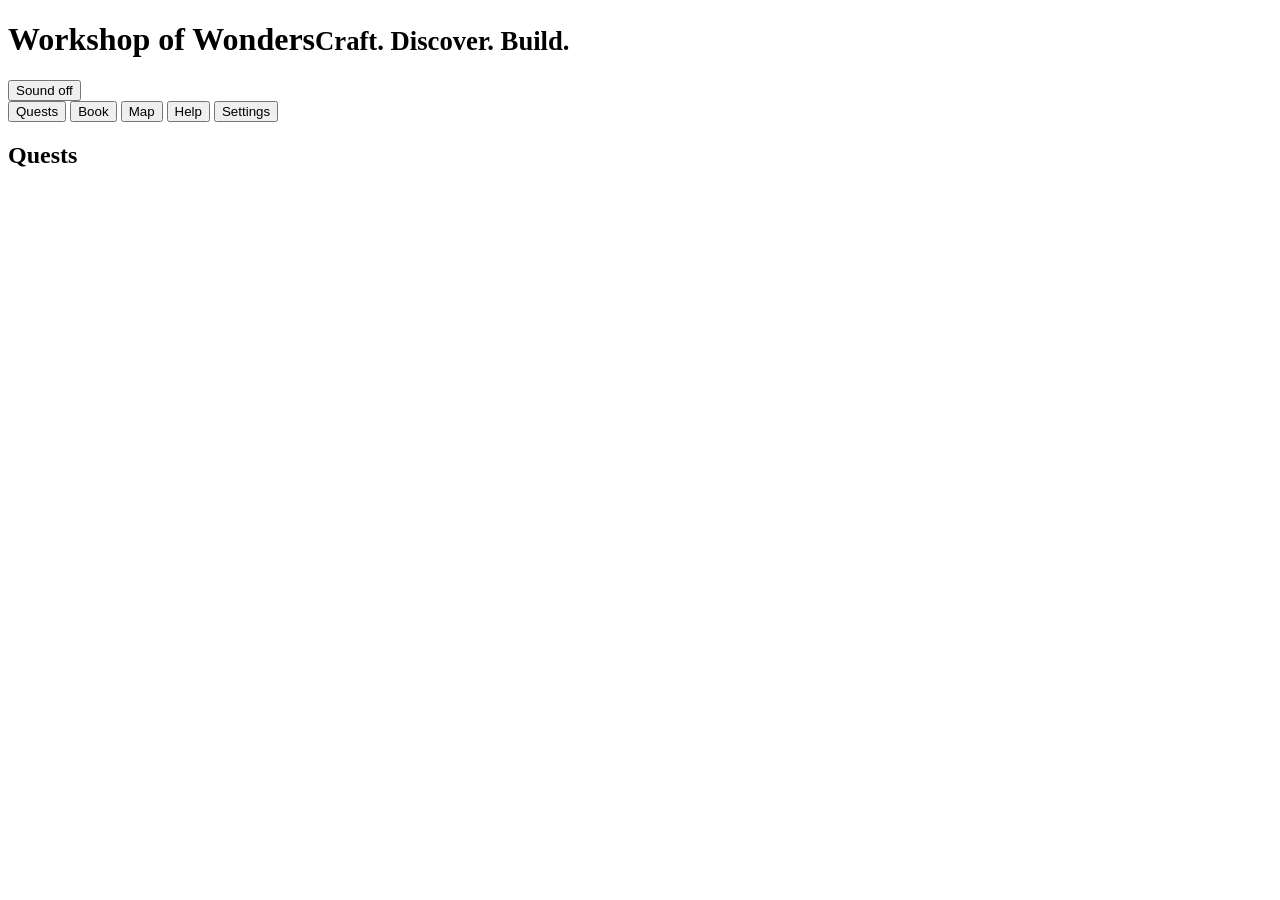
<file: src/index.html>
<!doctype html>
<html lang="en">
<head>
<meta charset="utf-8">
<meta name="viewport" content="width=device-width, initial-scale=1, viewport-fit=cover">
<meta name="description" content="Workshop of Wonders: a crafting and discovery game for young builders.">
<title>Workshop of Wonders</title>
<link rel="icon" href="data:image/svg+xml,%3Csvg xmlns='http://www.w3.org/2000/svg' viewBox='0 0 100 100'%3E%3Ctext y='.9em' font-size='90'%3E%F0%9F%9B%A0%EF%B8%8F%3C/text%3E%3C/svg%3E">
<!--STYLE-->
</head>
<body>
<header class="topbar">
  <h1 class="title">Workshop of Wonders<small>Craft. Discover. Build.</small></h1>
  <div class="progress" id="progress" aria-live="polite"></div>
  <div class="tools">
    <div class="modeswitch" id="modeSwitch" role="group" aria-label="Game mode" hidden></div>
    <span class="save" id="saveStatus" aria-live="polite"></span>
    <button class="btn small" id="soundBtn" data-icon="note_block" aria-pressed="false"><span id="soundLabel">Sound off</span></button>
  </div>
</header>
<nav class="dock" aria-label="Main">
  <button class="btn only-narrow" id="btnQuests" data-icon="writable_book">Quests <span class="badge" id="questBadge"></span></button>
  <button class="btn" id="btnBook" data-icon="book">Book</button>
  <button class="btn" id="btnMap" data-icon="map">Map</button>
  <button class="btn" id="btnHelp" data-icon="lantern">Help</button>
  <button class="btn" id="btnSettings" data-icon="anvil">Settings</button>
</nav>
<p class="banner" id="banner" hidden>Creative Sandbox: every item is free in the Supply Crate. Your adventure is saved separately.</p>
<main class="layout">
  <aside class="col questcol">
    <section class="panel quests" aria-labelledby="qTitle">
      <h2 id="qTitle">Quests</h2>
      <div id="questList"></div>
    </section>
  </aside>
  <div class="col">
    <section class="workshop" aria-label="Your workshop">
      <div class="doors" id="doors"></div>
      <div class="shelf" id="shelf" aria-label="Workshop shelf"></div>
    </section>
    <section class="panel bench" aria-label="Crafting bench">
      <div class="tabs" id="benchTabs" role="tablist" aria-label="Stations"></div>
      <div id="benchBody"></div>
      <div class="holding" id="holding" hidden></div>
      <div class="feedback" id="feedback" aria-live="polite"></div>
    </section>
  </div>
  <aside class="col">
    <section class="panel" aria-label="Bag and supplies" data-drop="bag">
      <div class="bagtabs" id="bagTabs" role="tablist"></div>
      <div class="bagtools" id="bagTools"></div>
      <div class="items" id="items"></div>
    </section>
  </aside>
</main>
<noscript><p class="panel" style="margin:14px">Workshop of Wonders needs JavaScript turned on.</p></noscript>
<!--SCRIPTS-->
</body>
</html>
</file>
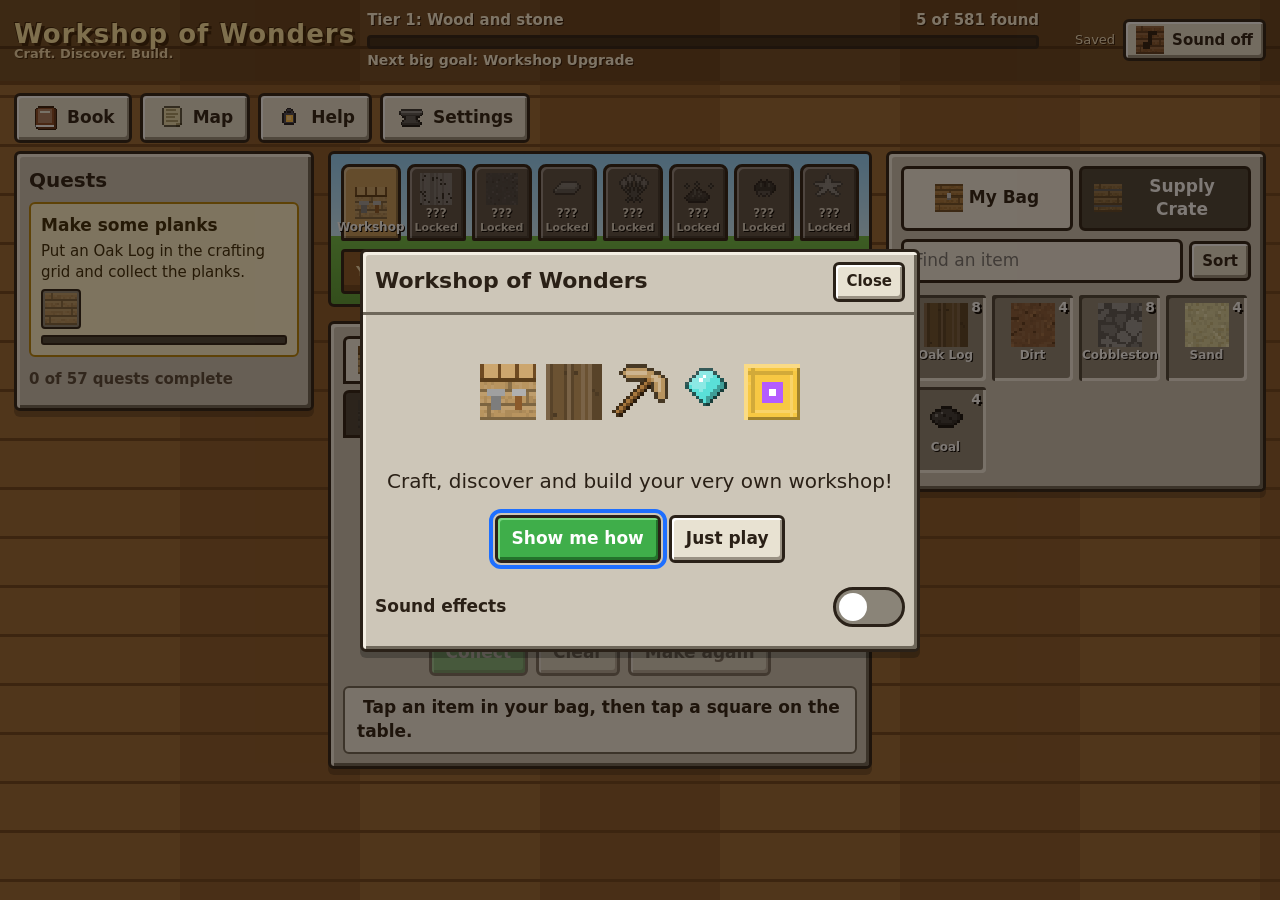
<file: docs/dev.html>
<!doctype html>
<html lang="en">
<head>
<meta charset="utf-8">
<meta name="viewport" content="width=device-width, initial-scale=1, viewport-fit=cover">
<meta name="description" content="Workshop of Wonders: a crafting and discovery game for young builders.">
<title>Workshop of Wonders</title>
<link rel="icon" href="data:image/svg+xml,%3Csvg xmlns='http://www.w3.org/2000/svg' viewBox='0 0 100 100'%3E%3Ctext y='.9em' font-size='90'%3E%F0%9F%9B%A0%EF%B8%8F%3C/text%3E%3C/svg%3E">
<link rel="stylesheet" href="../src/style.css">
</head>
<body>
<header class="topbar">
  <h1 class="title">Workshop of Wonders<small>Craft. Discover. Build.</small></h1>
  <div class="progress" id="progress" aria-live="polite"></div>
  <div class="tools">
    <div class="modeswitch" id="modeSwitch" role="group" aria-label="Game mode" hidden></div>
    <span class="save" id="saveStatus" aria-live="polite"></span>
    <button class="btn small" id="soundBtn" data-icon="note_block" aria-pressed="false"><span id="soundLabel">Sound off</span></button>
  </div>
</header>
<nav class="dock" aria-label="Main">
  <button class="btn only-narrow" id="btnQuests" data-icon="writable_book">Quests <span class="badge" id="questBadge"></span></button>
  <button class="btn" id="btnBook" data-icon="book">Book</button>
  <button class="btn" id="btnMap" data-icon="map">Map</button>
  <button class="btn" id="btnHelp" data-icon="lantern">Help</button>
  <button class="btn" id="btnSettings" data-icon="anvil">Settings</button>
</nav>
<p class="banner" id="banner" hidden>Creative Sandbox: every item is free in the Supply Crate. Your adventure is saved separately.</p>
<main class="layout">
  <aside class="col questcol">
    <section class="panel quests" aria-labelledby="qTitle">
      <h2 id="qTitle">Quests</h2>
      <div id="questList"></div>
    </section>
  </aside>
  <div class="col">
    <section class="workshop" aria-label="Your workshop">
      <div class="doors" id="doors"></div>
      <div class="shelf" id="shelf" aria-label="Workshop shelf"></div>
    </section>
    <section class="panel bench" aria-label="Crafting bench">
      <div class="tabs" id="benchTabs" role="tablist" aria-label="Stations"></div>
      <div id="benchBody"></div>
      <div class="holding" id="holding" hidden></div>
      <div class="feedback" id="feedback" aria-live="polite"></div>
    </section>
  </div>
  <aside class="col">
    <section class="panel" aria-label="Bag and supplies" data-drop="bag">
      <div class="bagtabs" id="bagTabs" role="tablist"></div>
      <div class="bagtools" id="bagTools"></div>
      <div class="items" id="items"></div>
    </section>
  </aside>
</main>
<noscript><p class="panel" style="margin:14px">Workshop of Wonders needs JavaScript turned on.</p></noscript>
<script src="../src/icons.js"></script>
<script src="../src/data_core.js"></script>
<script src="../src/data_more.js"></script>
<script src="../src/data_world.js"></script>
<script src="../src/data_wheels.js"></script>
<script src="../src/data_golf.js"></script>
<script src="../src/engine.js"></script>
<script src="../src/audio.js"></script>
<script src="../src/ui.js"></script>
</body>
</html>
</file>
<file: src/style.css>
/* Workshop of Wonders - styles. Tokens on :root, dark values for the night workshop. */
:root {
  color-scheme: light;
  --wall: #9a6a38; --wall-2: #8a5c2e; --wall-line: #6e4520;
  --panel: #cdc6b8; --panel-hi: #f4efe4; --panel-lo: #6e675a; --edge: #2a2118;
  --slot: #8e877a; --slot-dark: #4a443a; --slot-light: #f2ede2;
  --ink: #2a2016; --ink-soft: #55473a; --ink-invert: #fffaf0;
  --gold: #ffcf3a; --gold-dk: #b8860b; --green: #3fae4a; --green-dk: #23722b; --red: #c8402f; --blue: #3a7ad8;
  --paper: #f6e8c6; --paper-ink: #3a2a18; --shade: rgba(20, 12, 4, 0.55);
  --focus: #1e6fff;
  --cell: 64px; --gap: 6px;
  --font: "Trebuchet MS", "Verdana", "Segoe UI", system-ui, sans-serif;
}
@media (prefers-color-scheme: dark) {
  :root:not([data-theme="light"]) {
    color-scheme: dark;
    --wall: #3b2a1c; --wall-2: #33241a; --wall-line: #1f150c;
    --panel: #4a4652; --panel-hi: #6c6878; --panel-lo: #24212a; --edge: #0d0b10;
    --slot: #35323c; --slot-dark: #18161c; --slot-light: #5c5866;
    --ink: #f4ecdc; --ink-soft: #cfc4b0; --ink-invert: #1c1610;
    --paper: #2f2a36; --paper-ink: #f2e6c8; --shade: rgba(0, 0, 0, 0.7);
    --focus: #7ab4ff;
  }
}
:root[data-theme="dark"] {
  color-scheme: dark;
  --wall: #3b2a1c; --wall-2: #33241a; --wall-line: #1f150c;
  --panel: #4a4652; --panel-hi: #6c6878; --panel-lo: #24212a; --edge: #0d0b10;
  --slot: #35323c; --slot-dark: #18161c; --slot-light: #5c5866;
  --ink: #f4ecdc; --ink-soft: #cfc4b0; --ink-invert: #1c1610;
  --paper: #2f2a36; --paper-ink: #f2e6c8; --shade: rgba(0, 0, 0, 0.7);
  --focus: #7ab4ff;
}
:root { box-sizing: border-box; padding-top: env(safe-area-inset-top, 0px); padding-bottom: env(safe-area-inset-bottom, 0px); }
html { scroll-padding-top: env(safe-area-inset-top, 0px); }
*, *::before, *::after { box-sizing: inherit; }
html, body { margin: 0; min-height: 100%; }
body {
  font-family: var(--font); font-size: 17px; line-height: 1.4; color: var(--ink);
  background-color: var(--wall);
  background-image: repeating-linear-gradient(180deg, transparent 0 46px, var(--wall-line) 46px 49px),
    repeating-linear-gradient(90deg, var(--wall) 0 180px, var(--wall-2) 180px 360px);
  -webkit-tap-highlight-color: transparent;
}
img.px, .px img { image-rendering: pixelated; image-rendering: crisp-edges; }
button { font: inherit; color: inherit; }
:focus-visible { outline: 4px solid var(--focus); outline-offset: 2px; }
.sr { position: absolute; width: 1px; height: 1px; overflow: hidden; clip: rect(0 0 0 0); white-space: nowrap; }
[hidden] { display: none !important; }

/* ---------- chunky panels and buttons ---------- */
.panel {
  background: var(--panel); border: 3px solid var(--edge); border-radius: 6px;
  box-shadow: inset 3px 3px 0 var(--panel-hi), inset -3px -3px 0 var(--panel-lo), 0 6px 0 rgba(0, 0, 0, 0.25);
  padding: 12px;
}
.btn {
  appearance: none; border: 3px solid var(--edge); border-radius: 6px; background: #e8e2d2; color: #2a2016;
  padding: 8px 14px; min-height: 48px; min-width: 48px; font-weight: 700; cursor: pointer;
  box-shadow: inset 2px 2px 0 #fff, inset -2px -3px 0 #9a9284; display: inline-flex; align-items: center; justify-content: center; gap: 8px;
  touch-action: manipulation;
}
.btn:active { transform: translateY(2px); box-shadow: inset 2px 2px 0 #9a9284; }
.btn:disabled { opacity: 0.5; cursor: not-allowed; }
.btn.go { background: var(--green); color: #fff; box-shadow: inset 2px 2px 0 #7ad883, inset -2px -3px 0 var(--green-dk); }
.btn.gold { background: var(--gold); color: #3a2a08; box-shadow: inset 2px 2px 0 #fff0a8, inset -2px -3px 0 var(--gold-dk); }
.btn.danger { background: var(--red); color: #fff; box-shadow: inset 2px 2px 0 #f08a7a, inset -2px -3px 0 #7a2014; }
.btn.small { min-height: 40px; padding: 4px 10px; font-size: 15px; }
.btn img { width: 28px; height: 28px; }
.chip { display: inline-flex; align-items: center; gap: 6px; padding: 2px 10px; border-radius: 999px; font-size: 14px; font-weight: 700; border: 2px solid var(--edge); background: var(--panel-hi); color: var(--ink); }
.chip.orig { background: #f0d8ff; color: #3a1458; }
.chip.van { background: #d8f0d8; color: #143a14; }

/* ---------- top bar ---------- */
.topbar {
  display: grid; grid-template-columns: auto 1fr auto; gap: 12px; align-items: center;
  padding: 10px 14px; background: rgba(0, 0, 0, 0.28); border-bottom: 4px solid var(--wall-line);
}
.title { margin: 0; font-size: 26px; line-height: 1; font-weight: 900; letter-spacing: 1px; color: #ffe9a8; text-shadow: 3px 3px 0 #3a2208, -1px -1px 0 #3a2208; white-space: nowrap; }
.title small { display: block; font-size: 13px; letter-spacing: 0; color: #f4dcb0; text-shadow: 1px 1px 0 #3a2208; font-weight: 700; }
.progress { min-width: 0; color: #fff4dc; }
.progress .row { display: flex; gap: 8px; align-items: center; font-weight: 700; font-size: 15px; text-shadow: 1px 1px 0 #2a1608; }
.progress .row span { overflow: hidden; text-overflow: ellipsis; white-space: nowrap; }
.bar { height: 14px; border: 3px solid var(--edge); background: #3a2a1a; border-radius: 4px; overflow: hidden; margin-top: 4px; }
.bar > i { display: block; height: 100%; background: linear-gradient(180deg, #ffe58a, var(--gold) 60%, var(--gold-dk)); transition: width 0.4s; }
.tools { display: flex; gap: 8px; align-items: center; }
.save { font-size: 13px; color: #f4e4c4; min-width: 64px; text-align: right; text-shadow: 1px 1px 0 #2a1608; }
.modeswitch { display: flex; border: 3px solid var(--edge); border-radius: 6px; overflow: hidden; }
.modeswitch button { border: 0; padding: 6px 10px; min-height: 42px; background: #e8e2d2; color: #2a2016; font-weight: 700; cursor: pointer; }
.modeswitch button[aria-pressed="true"] { background: var(--gold); }

/* dock: main navigation, top on desktop, bottom on phones */
.dock { display: flex; gap: 8px; padding: 8px 14px; flex-wrap: wrap; }
.dock .btn { flex: 0 0 auto; }
.dock .btn .badge { background: var(--red); color: #fff; border-radius: 999px; padding: 0 7px; font-size: 13px; }
.dock .only-narrow { display: none; }

/* ---------- layout ---------- */
.layout { display: grid; grid-template-columns: 300px minmax(0, 1fr) 380px; gap: 14px; padding: 0 14px 18px; align-items: start; max-width: 1500px; margin: 0 auto; }
.col { min-width: 0; }

/* ---------- workshop strip ---------- */
.workshop { padding: 10px; margin-bottom: 14px; background: linear-gradient(180deg, #8fd3ff 0%, #c8ecff 55%, #6fbf4a 55%, #5aa03a 100%); border: 3px solid var(--edge); border-radius: 6px; position: relative; overflow: hidden; }
:root[data-theme="dark"] .workshop { background: linear-gradient(180deg, #1a2550 0%, #2a3a70 55%, #2a5a2a 55%, #1e4a1e 100%); }
@media (prefers-color-scheme: dark) { :root:not([data-theme="light"]) .workshop { background: linear-gradient(180deg, #1a2550 0%, #2a3a70 55%, #2a5a2a 55%, #1e4a1e 100%); } }
.doors { display: grid; grid-template-columns: repeat(8, minmax(0, 1fr)); gap: 6px; }
.door { appearance: none; border: 3px solid var(--edge); border-radius: 8px 8px 2px 2px; padding: 6px 2px 4px; min-height: 76px; cursor: pointer; display: flex; flex-direction: column; align-items: center; justify-content: flex-end; gap: 2px; color: #fff; font-weight: 700; font-size: 12px; line-height: 1.1; text-align: center; text-shadow: 1px 1px 0 #000; box-shadow: inset 2px 2px 0 rgba(255, 255, 255, 0.35), inset -2px -2px 0 rgba(0, 0, 0, 0.3); }
.door img { width: 32px; height: 32px; }
.door.locked { background: #5a5048 !important; color: #d8d0c4; }
.door.locked img { filter: grayscale(1) brightness(0.6) opacity(0.7); }
.door .lock { font-size: 11px; }
.shelf { margin-top: 8px; display: flex; gap: 4px; flex-wrap: wrap; min-height: 40px; align-items: flex-end; padding: 4px 6px; background: #8a5a2a; border: 3px solid var(--edge); border-radius: 4px; box-shadow: inset 0 -6px 0 #6e4520; }
.shelf img { width: 36px; height: 36px; }
.shelf .empty { color: #f4dcb0; font-size: 14px; font-weight: 700; padding: 6px; }

/* ---------- bench (crafting) ---------- */
.tabs { display: flex; gap: 6px; flex-wrap: wrap; margin-bottom: 10px; }
.tab { appearance: none; display: inline-flex; align-items: center; gap: 6px; border: 3px solid var(--edge); border-radius: 6px 6px 0 0; background: var(--slot); color: var(--ink-invert); padding: 6px 12px; min-height: 48px; font-weight: 700; cursor: pointer; }
.tab img { width: 28px; height: 28px; }
.tab { background: var(--slot-dark); color: #fff; }
.tab[aria-selected="true"] { background: var(--panel-hi); color: var(--ink); }
.tab.locked img { filter: grayscale(1) opacity(0.5); }
.bench { position: relative; }
.craftrow { display: flex; align-items: center; justify-content: center; gap: 18px; flex-wrap: wrap; padding: 6px 0; }
.grid { display: grid; gap: var(--gap); }
.grid.s2 { grid-template-columns: repeat(2, var(--cell)); }
.grid.s3 { grid-template-columns: repeat(3, var(--cell)); }
.slot {
  appearance: none; position: relative; width: var(--cell); height: var(--cell); padding: 0; border: 0; border-radius: 3px; cursor: pointer;
  background: var(--slot); box-shadow: inset 3px 3px 0 var(--slot-dark), inset -3px -3px 0 var(--slot-light);
  display: flex; align-items: center; justify-content: center; touch-action: none; user-select: none; -webkit-user-select: none;
}
.slot img { width: 70%; height: 70%; pointer-events: none; }
.slot.drop-target, .slot.ready { outline: 4px dashed var(--gold); outline-offset: -4px; }
.slot.pop img { animation: pop 0.22s ease-out; }
.items .slot.pop { animation: pop 0.3s ease-out; outline: 3px solid var(--green); outline-offset: -3px; }
.slot .lbl { position: absolute; bottom: 2px; left: 0; right: 0; text-align: center; font-size: 11px; font-weight: 700; color: #fff; text-shadow: 1px 1px 0 #000; pointer-events: none; }
.arrow { font-size: 40px; font-weight: 900; color: var(--ink-soft); line-height: 1; }
.arrow.lit { color: var(--green); animation: nudge 0.8s ease-in-out infinite; }
.outwrap { display: flex; flex-direction: column; align-items: center; gap: 6px; }
.output { --cell: 88px; }
.output.ready { background: #e8ffe0; box-shadow: inset 3px 3px 0 var(--green-dk), inset -3px -3px 0 #b8f0b0; outline: 4px solid var(--green); outline-offset: 0; }
.output .qty, .slot .qty { position: absolute; right: 4px; bottom: 2px; font-weight: 900; font-size: 15px; color: #fff; text-shadow: 2px 2px 0 #000; pointer-events: none; }
.outname { font-weight: 700; text-align: center; max-width: 160px; min-height: 1.4em; }
.benchbtns { display: flex; gap: 8px; justify-content: center; flex-wrap: wrap; margin-top: 10px; }
.feedback { min-height: 3em; margin: 10px 0 0; padding: 8px 12px; border-radius: 6px; background: var(--panel-hi); border: 2px solid var(--panel-lo); font-weight: 700; display: flex; gap: 10px; align-items: center; justify-content: space-between; flex-wrap: wrap; }
.feedback.good { background: #e0f8d8; color: #143a14; border-color: var(--green); }
.feedback.warn { background: #fff4d0; color: #4a3200; border-color: var(--gold-dk); }
.feedback .fbtext::before { content: attr(data-mark); margin-right: 6px; }
.holding { display: flex; align-items: center; gap: 8px; margin-top: 10px; padding: 6px 10px; border-radius: 6px; border: 3px dashed var(--gold-dk); background: #fff6d0; color: #3a2a08; font-weight: 700; }
.holding img { width: 36px; height: 36px; }
.holding .grow { flex: 1; }
.stationrow { display: flex; align-items: center; justify-content: center; gap: 14px; flex-wrap: wrap; }
.stationrow .slotbox { display: flex; flex-direction: column; align-items: center; gap: 4px; font-size: 14px; font-weight: 700; }
.flame { width: 40px; height: 40px; position: relative; }
.flame i { position: absolute; inset: 6px; background: linear-gradient(0deg, #ff6a00, #ffd34a); clip-path: polygon(50% 0, 80% 40%, 100% 100%, 0 100%, 20% 40%); opacity: 0.25; }
.flame.on i { opacity: 1; animation: flicker 0.5s infinite alternate; }
.heat { font-size: 13px; font-weight: 700; color: var(--ink-soft); }
.locknote { text-align: center; padding: 24px 12px; font-weight: 700; }
.locknote img { width: 64px; height: 64px; filter: grayscale(1) opacity(0.5); display: block; margin: 0 auto 10px; }

/* ---------- bag / supply ---------- */
.bagtabs { display: flex; gap: 6px; margin-bottom: 8px; }
.bagtabs .tab { flex: 1; justify-content: center; border-radius: 6px; }
.bagtools { display: flex; gap: 6px; margin-bottom: 8px; align-items: center; flex-wrap: wrap; }
.search { flex: 1; min-width: 120px; min-height: 44px; border: 3px solid var(--edge); border-radius: 6px; padding: 6px 10px; font: inherit; background: var(--slot-light); color: #2a2016; }
.amount { display: flex; border: 3px solid var(--edge); border-radius: 6px; overflow: hidden; }
.amount button { border: 0; min-width: 44px; min-height: 40px; background: #e8e2d2; color: #2a2016; font-weight: 800; cursor: pointer; }
.amount button[aria-pressed="true"] { background: var(--gold); }
.items { display: grid; grid-template-columns: repeat(auto-fill, minmax(78px, 1fr)); gap: 6px; max-height: 62vh; overflow-y: auto; padding: 4px; overscroll-behavior: contain; }
.items .slot { width: 100%; height: 86px; touch-action: pan-y; flex-direction: column; justify-content: flex-start; padding-top: 8px; gap: 2px; }
.items .slot img { width: 44px; height: 44px; flex: 0 0 auto; }
.items .slot .lbl { position: static; font-size: 12px; line-height: 1.1; padding: 0 3px; max-width: 100%; overflow: hidden; display: -webkit-box; -webkit-line-clamp: 2; -webkit-box-orient: vertical; color: #fff; }
.items .slot .qty { top: 3px; bottom: auto; right: 5px; font-size: 14px; }
.items .slot.selected { outline: 4px solid var(--gold); outline-offset: -2px; background: #fff3c0; }
.items .slot.crate { background: #b8905a; box-shadow: inset 3px 3px 0 #6e4a22, inset -3px -3px 0 #e0c08a; }
.items .slot.crate .plus { position: absolute; top: 2px; right: 4px; font-weight: 900; font-size: 13px; color: #fff; text-shadow: 1px 1px 0 #000; }
.groupname { grid-column: 1 / -1; font-weight: 800; font-size: 14px; color: var(--ink-soft); margin-top: 6px; }
.empty-msg { grid-column: 1 / -1; padding: 16px; text-align: center; font-weight: 700; color: var(--ink-soft); }

/* ---------- quests ---------- */
.quests h2, .panel h2 { margin: 0 0 8px; font-size: 20px; }
.qcard { padding: 10px; border-radius: 6px; background: var(--panel-hi); border: 2px solid var(--panel-lo); margin-bottom: 8px; }
.qcard.main { border-color: var(--gold-dk); background: #fff4d0; color: #3a2a08; }
.qcard h3 { margin: 0 0 4px; font-size: 17px; display: flex; gap: 6px; align-items: center; }
.qcard p { margin: 0 0 6px; font-size: 15px; }
.qtargets { display: flex; gap: 4px; flex-wrap: wrap; }
.qtarget { appearance: none; border: 2px solid var(--edge); border-radius: 4px; background: var(--slot); padding: 2px; width: 40px; height: 40px; position: relative; cursor: pointer; }
.qtarget img { width: 100%; height: 100%; }
.qtarget.done { background: var(--green); }
.qtarget.done::after { content: "\2713"; position: absolute; right: -4px; top: -8px; font-weight: 900; color: #fff; background: var(--green-dk); border-radius: 999px; width: 18px; height: 18px; font-size: 12px; line-height: 18px; text-align: center; }
.qtarget.unknown img { filter: brightness(0) opacity(0.4); }
.qbar { height: 10px; border: 2px solid var(--edge); border-radius: 3px; background: var(--slot-dark); overflow: hidden; margin-top: 6px; }
.qbar i { display: block; height: 100%; background: var(--green); }
.qsection { font-weight: 800; margin: 12px 0 6px; font-size: 15px; color: var(--ink-soft); }

/* ---------- overlays ---------- */
.overlay { position: fixed; inset: 0; background: var(--shade); display: flex; align-items: center; justify-content: center; padding: max(12px, env(safe-area-inset-top, 0px)) 12px max(12px, env(safe-area-inset-bottom, 0px)); z-index: 50; }
.dialog { width: min(980px, 100%); max-height: 100%; display: flex; flex-direction: column; padding: 0; overflow: hidden; }
.dialog.narrow { width: min(560px, 100%); }
.dialog header { display: flex; align-items: center; gap: 10px; padding: 10px 12px; border-bottom: 3px solid var(--panel-lo); }
.dialog header h2 { margin: 0; flex: 1; font-size: 22px; }
.dialog .body { padding: 12px; overflow-y: auto; overscroll-behavior: contain; }
.book .body { background: var(--paper); color: var(--paper-ink); }
.filters { display: flex; gap: 6px; flex-wrap: wrap; margin: 8px 0; }
.filters button { border: 2px solid var(--edge); border-radius: 999px; padding: 4px 12px; min-height: 40px; background: var(--panel-hi); color: var(--ink); font-weight: 700; cursor: pointer; }
.filters button[aria-pressed="true"] { background: var(--gold); color: #3a2a08; }
.stats { display: flex; gap: 8px; flex-wrap: wrap; font-weight: 700; }
.cat { display: grid; grid-template-columns: repeat(auto-fill, minmax(88px, 1fr)); gap: 8px; }
.entry { appearance: none; border: 2px solid rgba(0, 0, 0, 0.25); border-radius: 6px; background: rgba(255, 255, 255, 0.45); color: inherit; padding: 6px 4px; min-height: 96px; display: flex; flex-direction: column; align-items: center; gap: 4px; font-size: 13px; font-weight: 700; text-align: center; cursor: pointer; line-height: 1.15; }
.entry img { width: 44px; height: 44px; }
.entry.mystery img { filter: brightness(0) opacity(0.55); }
.entry.mystery { background: rgba(0, 0, 0, 0.06); }
.detail { display: grid; grid-template-columns: 120px 1fr; gap: 16px; align-items: start; }
.detail .big { width: 112px; height: 112px; background: var(--slot); border-radius: 6px; box-shadow: inset 3px 3px 0 var(--slot-dark), inset -3px -3px 0 var(--slot-light); display: flex; align-items: center; justify-content: center; }
.detail .big img { width: 88px; height: 88px; }
.detail .big.mystery img { filter: brightness(0) opacity(0.55); }
.detail h3 { margin: 0 0 6px; font-size: 24px; }
.recipebox { display: flex; gap: 14px; align-items: center; flex-wrap: wrap; margin: 10px 0; padding: 10px; border-radius: 6px; background: rgba(0, 0, 0, 0.06); }
.mini { --cell: 40px; }
.mini .slot { cursor: default; }
.mini .slot img { width: 80%; height: 80%; }
.uses { display: flex; gap: 6px; flex-wrap: wrap; }
.uses button { appearance: none; border: 2px solid rgba(0, 0, 0, 0.25); border-radius: 6px; background: rgba(255, 255, 255, 0.5); padding: 4px 8px 4px 4px; display: inline-flex; gap: 4px; align-items: center; font-weight: 700; font-size: 14px; cursor: pointer; color: inherit; min-height: 40px; }
.uses img { width: 28px; height: 28px; }
.hintbox { margin-top: 10px; padding: 10px; border: 3px dashed var(--gold-dk); border-radius: 6px; }
.hintbox ol { margin: 6px 0; padding-left: 22px; }
.biomes { display: grid; grid-template-columns: repeat(auto-fill, minmax(220px, 1fr)); gap: 10px; }
.biome { border: 3px solid var(--edge); border-radius: 8px; padding: 10px; color: #fff; text-shadow: 1px 1px 0 #000; }
.biome.locked { background: #5a5048 !important; }
.biome h3 { margin: 0 0 4px; display: flex; gap: 8px; align-items: center; }
.biome img { width: 32px; height: 32px; }
.biome .res { display: flex; gap: 2px; flex-wrap: wrap; margin-top: 6px; }
.biome .res img { width: 26px; height: 26px; }
.biome.locked .res img { filter: brightness(0) opacity(0.5); }
.setrow { display: flex; align-items: center; justify-content: space-between; gap: 12px; padding: 10px 0; border-bottom: 2px solid var(--panel-lo); }
.setrow:last-child { border-bottom: 0; }
.switch { appearance: none; width: 72px; height: 40px; border-radius: 999px; border: 3px solid var(--edge); background: #8a8478; position: relative; cursor: pointer; flex: 0 0 auto; }
.switch::after { content: ""; position: absolute; top: 3px; left: 3px; width: 28px; height: 28px; border-radius: 999px; background: #fff; transition: left 0.15s; }
.switch[aria-checked="true"] { background: var(--green); }
.switch[aria-checked="true"]::after { left: 35px; }
.help h3 { margin: 16px 0 4px; }
.help p, .help li { max-width: 70ch; }
.tut { text-align: center; }
.tut .pic { display: flex; justify-content: center; align-items: center; gap: 10px; min-height: 110px; margin: 10px 0; flex-wrap: wrap; }
.tut .pic img { width: 56px; height: 56px; }
.tut .dots { display: flex; gap: 6px; justify-content: center; margin: 10px 0; }
.tut .dots i { width: 12px; height: 12px; border-radius: 999px; background: var(--panel-lo); }
.tut .dots i.on { background: var(--gold); }

/* ---------- celebration ---------- */
.celebrate { position: fixed; inset: 0; z-index: 70; display: flex; align-items: center; justify-content: center; background: var(--shade); padding: 16px; }
.celebrate .card { position: relative; text-align: center; width: min(440px, 100%); padding: 22px 18px 18px; animation: rise 0.35s ease-out; }
.celebrate .rays { position: absolute; left: 50%; top: 86px; width: 260px; height: 260px; margin: -130px 0 0 -130px; background: repeating-conic-gradient(rgba(255, 207, 58, 0.55) 0 10deg, transparent 10deg 20deg); border-radius: 50%; animation: spin 8s linear infinite; pointer-events: none; }
.celebrate .icon { position: relative; width: 128px; height: 128px; margin: 0 auto 10px; }
.celebrate .icon img { width: 100%; height: 100%; animation: pop 0.5s ease-out; }
.celebrate h2 { margin: 6px 0; font-size: 28px; position: relative; }
.celebrate .kicker { font-weight: 800; color: var(--gold-dk); position: relative; }
.celebrate p { position: relative; }
.confetti { position: fixed; inset: 0; pointer-events: none; z-index: 80; overflow: hidden; }
.confetti i { position: absolute; top: -12px; width: 10px; height: 10px; animation: fall 1.6s linear forwards; }
.toast { position: fixed; left: 50%; bottom: calc(18px + env(safe-area-inset-bottom, 0px)); transform: translateX(-50%); z-index: 90; background: #2a2016; color: #fff8e0; padding: 10px 16px; border-radius: 8px; border: 3px solid var(--gold); font-weight: 700; max-width: calc(100% - 24px); }
.floater { position: fixed; z-index: 95; font-weight: 900; color: #fff; text-shadow: 2px 2px 0 #000; pointer-events: none; animation: floatup 0.8s ease-out forwards; }
.ghost { position: fixed; z-index: 100; width: 56px; height: 56px; pointer-events: none; transform: translate(-50%, -50%); filter: drop-shadow(3px 4px 0 rgba(0, 0, 0, 0.4)); }
.ghost img { width: 100%; height: 100%; }
.dragging, .dragging * { cursor: grabbing !important; user-select: none; -webkit-user-select: none; }
.banner { margin: 0 14px 10px; padding: 8px 12px; border-radius: 6px; background: #f0d8ff; color: #3a1458; border: 3px solid #6a2a98; font-weight: 700; }

@keyframes pop { 0% { transform: scale(0.4); } 70% { transform: scale(1.15); } 100% { transform: scale(1); } }
@keyframes nudge { 50% { transform: translateX(5px); } }
@keyframes flicker { from { transform: scaleY(0.9); } to { transform: scaleY(1.08); } }
@keyframes rise { from { transform: translateY(24px); opacity: 0; } to { transform: none; opacity: 1; } }
@keyframes spin { to { transform: rotate(360deg); } }
@keyframes fall { to { transform: translateY(105vh) rotate(540deg); } }
@keyframes floatup { from { opacity: 1; transform: translateY(0); } to { opacity: 0; transform: translateY(-40px); } }
@keyframes shake { 25% { transform: translateX(-5px); } 75% { transform: translateX(5px); } }
.shake { animation: shake 0.25s 2; }

:root.reduce-motion *, :root.reduce-motion *::before, :root.reduce-motion *::after { animation: none !important; transition: none !important; }
@media (prefers-reduced-motion: reduce) {
  :root:not(.full-motion) *, :root:not(.full-motion) *::before, :root:not(.full-motion) *::after { animation: none !important; transition: none !important; }
}

/* ---------- responsive ---------- */
@media (min-width: 1181px) { :root { --cell: 76px; } .output { --cell: 100px; } }
@media (max-width: 1180px) {
  .layout { grid-template-columns: minmax(0, 1fr) 360px; }
  .layout .questcol { display: none; }
  .dock .only-narrow { display: inline-flex; }
}
@media (max-width: 800px) {
  .layout { grid-template-columns: minmax(0, 1fr); padding: 0 10px 96px; gap: 10px; }
  .layout > .col { display: contents; }
  .layout > .col.questcol { display: none; }
  .layout .bench { order: 1; }
  .layout [data-drop="bag"] { order: 2; }
  .layout .workshop { order: 3; margin-bottom: 0; }
  .tabs { flex-wrap: nowrap; gap: 4px; }
  .tab { flex: 1 1 0; min-width: 0; flex-direction: column; gap: 2px; padding: 4px 2px; font-size: 13px; border-radius: 6px; }
  .progress .row:last-child { display: none; }
  .bench { padding: 8px; }
  .tabs { margin-bottom: 6px; }
  .craftrow { padding: 2px 0; flex-wrap: nowrap; gap: 10px; }
  .outname { max-width: 96px; font-size: 14px; line-height: 1.2; }
  .benchbtns { flex-wrap: nowrap; }
  .benchbtns .btn { flex: 1 1 0; min-width: 0; }
  .benchbtns { margin-top: 6px; gap: 6px; }
  .benchbtns .btn { min-height: 44px; padding: 4px 10px; font-size: 15px; }
  .feedback { min-height: 0; margin-top: 6px; padding: 6px 10px; font-size: 15px; }
  .holding { margin-top: 6px; padding: 4px 8px; font-size: 15px; gap: 6px; }
  .holding img { width: 30px; height: 30px; }
  .holding .hint { display: none; }
  .holding .btn { min-height: 40px; padding: 2px 8px; }
  .toast { bottom: calc(72px + env(safe-area-inset-bottom, 0px)); }
  [data-drop="bag"] { padding: 8px; }
  .bagtabs { margin-bottom: 6px; }
  .bagtabs .tab { flex-direction: row; min-height: 44px; font-size: 15px; }
  .bagtools { margin-bottom: 6px; }
  .bagtools .search, .bagtools .btn, .amount button { min-height: 40px; }
  .items { grid-auto-flow: column; grid-template-columns: none; grid-template-rows: repeat(2, 86px); grid-auto-columns: 80px; overflow-x: auto; overflow-y: hidden; max-height: none; scroll-snap-type: x proximity; }
  .items .slot { touch-action: pan-x; scroll-snap-align: start; }
  .items .groupname, .items .empty-msg { display: none; }
  .items .empty-msg:only-child { display: block; grid-row: 1 / -1; width: 280px; }
  .topbar { grid-template-columns: 1fr auto; padding: 8px 10px; }
  .topbar .progress { grid-column: 1 / -1; grid-row: 2; }
  .title { font-size: 20px; white-space: normal; min-width: 0; }
  .topbar > * { min-width: 0; }
  .save { display: none; }
  .dock { position: fixed; left: 0; right: 0; bottom: 0; z-index: 40; padding: 8px 8px calc(8px + env(safe-area-inset-bottom, 0px)); background: var(--wall-line); border-top: 3px solid var(--edge); flex-wrap: nowrap; justify-content: space-around; }
  .dock { padding: 5px 6px calc(5px + env(safe-area-inset-bottom, 0px)); gap: 5px; }
  .dock .btn { flex: 1 1 0; min-width: 0; padding: 2px; font-size: 12px; flex-direction: column; gap: 0; min-height: 50px; border-width: 2px; }
  .dock .btn img { width: 22px; height: 22px; }
  .dock .btn .badge { position: absolute; transform: translate(14px, -14px); font-size: 11px; }
  .topbar { gap: 4px 8px; padding: 6px 10px; }
  .title { font-size: 19px; }
  .progress .row { font-size: 14px; }
  .bar { height: 10px; border-width: 2px; margin-top: 2px; }
  .doors { grid-template-columns: repeat(4, minmax(0, 1fr)); }
  .detail { grid-template-columns: 1fr; }
  .detail .big { margin: 0 auto; }
  .banner { margin: 0 10px 10px; }
}
@media (max-width: 800px) and (max-height: 800px) {
  .items { grid-template-rows: 86px; }
}
@media (max-width: 420px) {
  :root { --cell: 64px; }
  .title small { display: none; }
  #soundLabel { position: absolute; width: 1px; height: 1px; overflow: hidden; clip: rect(0 0 0 0); }
  .craftrow { gap: 10px; }
  .output { --cell: 76px; }
  .arrow { font-size: 30px; }
  .tab { padding: 4px 8px; font-size: 14px; }
  .tab img { width: 22px; height: 22px; }
  .dialog header h2 { font-size: 19px; }
}
@media (max-width: 350px) { :root { --cell: 56px; } }

/* ---------- book collections (Spicy Wheels) ---------- */
.filters button.collbtn { display: inline-flex; align-items: center; gap: 6px; }
.filters button.collbtn img { width: 26px; height: 26px; }
.collcard { display: flex; gap: 12px; align-items: center; flex-wrap: wrap; margin: 6px 0 12px; padding: 10px 12px; border: 3px solid #b8641a; border-radius: 8px; background: linear-gradient(135deg, #ffe0b0, #ffc070); color: #3a1a08; }
.collcard.done { border-color: var(--gold-dk); background: linear-gradient(135deg, #fff4b0, var(--gold)); }
.collcard h3 { margin: 0 0 2px; }
.collcard p { margin: 0 0 6px; }
.collicon img { width: 72px; height: 72px; }
.chip.badge-chip { background: var(--gold); color: #3a2a08; border-color: var(--gold-dk); }
.celebrate .card.master h2 { font-size: 26px; }
.devtag { position: fixed; left: 8px; bottom: 8px; z-index: 50; padding: 4px 10px; border-radius: 999px; background: #3a1458; color: #fff; font-size: 13px; font-weight: 700; pointer-events: none; }
</file>
